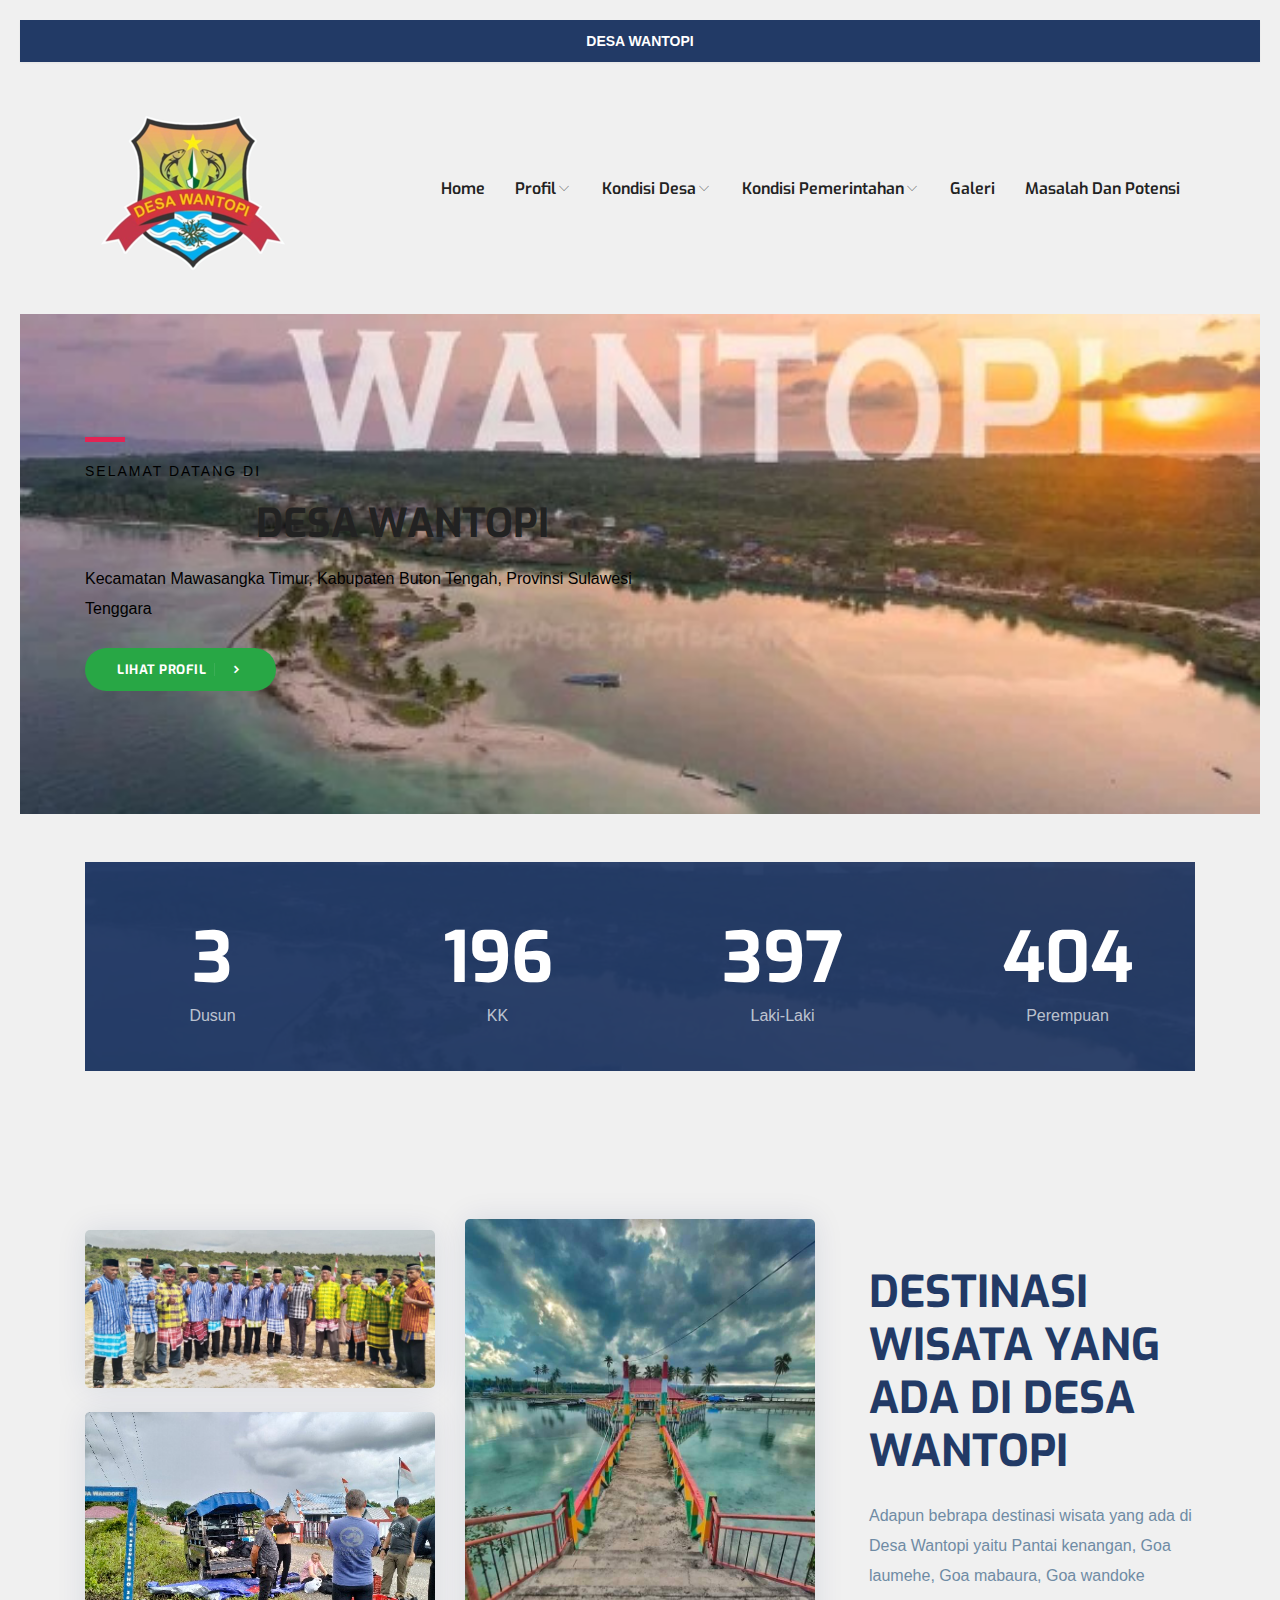
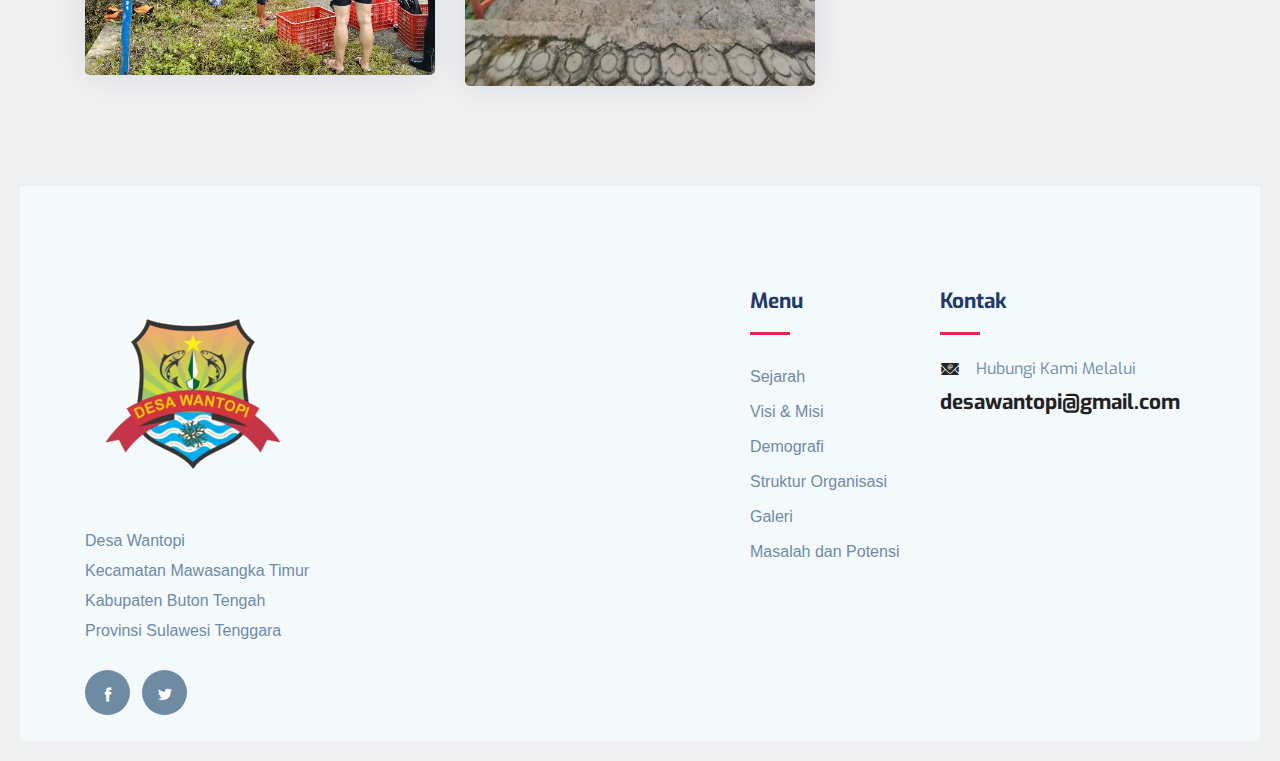
<file: index.html>
<!DOCTYPE html>
<html lang="zxx">
<head>
  <meta http-equiv="Content-Type" content="text/html; charset=UTF-8">
  <meta name="description" content="Website Desa wantopi">
  <meta name="viewport" content="width=device-width, initial-scale=1.0">
  
  <title>Desa wantopi</title>

  <!-- Favicon -->
  <!-- bootstrap.min css -->
  <link rel="stylesheet" href="plugins/bootstrap/css/bootstrap.min.css">
  <!-- Icon Font Css -->
  <link rel="stylesheet" href="plugins/icofont/icofont.min.css">
  <!-- Slick Slider  CSS -->
  <link rel="stylesheet" href="plugins/slick-carousel/slick/slick.css">
  <link rel="stylesheet" href="plugins/slick-carousel/slick/slick-theme.css">

  <!-- Main Stylesheet -->
  <link rel="stylesheet" href="css/style.css">

</head>

<body id="top">

<header>
	<div class="header-top-bar">
		<div class="container">
		<span class="font-weight-bold mx-auto d-block text-center">DESA WANTOPI</span>
		</div>
	</div>
	<nav class="navbar navbar-expand-lg navigation" id="navbar">
		<div class="container">
		 	 <a class="navbar-brand" href="index.html">
			  	<img src="images/galeri/logooo.png" alt="" class="img-fluid">
			  </a>

		  	<button class="navbar-toggler collapsed" type="button" data-toggle="collapse" data-target="#navbarmain" aria-controls="navbarmain" aria-expanded="false" aria-label="Toggle navigation">
			<span class="icofont-navigation-menu"></span>
		  </button>
	  
		  <div class="collapse navbar-collapse" id="navbarmain">
			<ul class="navbar-nav ml-auto">
				<li class="nav-item active">
					<a class="nav-link" href="index.html">Home</a>
				</li>

				<li class="nav-item dropdown">
					<a class="nav-link dropdown-toggle" href="#" id="dropdown01" data-toggle="dropdown" aria-haspopup="true" aria-expanded="false">Profil<i class="icofont-thin-down"></i></a>
					<ul class="dropdown-menu" aria-labelledby="dropdown01">
						<li><a class="dropdown-item" href="sejarah-desa.html">Sejarah Desa</a></li>
						<li><a class="dropdown-item" href="visi-misi.html">Visi Misi</a></li>
					</ul>
				</li>

				<li class="nav-item dropdown">
					<a class="nav-link dropdown-toggle" href="#" id="dropdown02" data-toggle="dropdown" aria-haspopup="true" aria-expanded="false">Kondisi Desa<i class="icofont-thin-down"></i></a>
					<ul class="dropdown-menu" aria-labelledby="dropdown02">
						<li><a class="dropdown-item" href="demografi.html">Demografi</a></li>
						<li><a class="dropdown-item" href="keadaan-sosial.html">Keadaan Sosial</a></li>
						<li><a class="dropdown-item" href="keadaan-ekonomi.html">Keadaan Ekonomi</a></li>
					</ul>
				</li>
				
				<li class="nav-item dropdown">
					<a class="nav-link dropdown-toggle" href="#" id="dropdown03" data-toggle="dropdown" aria-haspopup="true" aria-expanded="false">Kondisi Pemerintahan<i class="icofont-thin-down"></i></a>
					<ul class="dropdown-menu" aria-labelledby="dropdown03">
						<li><a class="dropdown-item" href="lembaga-pemerintahan.html">Lembaga Pemerintahan</a></li>
						<li><a class="dropdown-item" href="lembaga-kemasyarakatan.html">Lembaga Kemasyarakatan</a></li>
						<li><a class="dropdown-item" href="pembagian-wilayah.html">Pembagian Wilayah</a></li>
						<li><a class="dropdown-item" href="struktur-organisasi.html">Struktur Organisai</a></li>
					</ul>
				</li>  
				<li class="nav-item active">
					<a class="nav-link" href="galeri.html">Galeri</a>
				</li>
				<li class="nav-item active">
					<a class="nav-link" href="masalah-potensi.html">Masalah dan Potensi</a>
				</li>
			</ul>
		  </div>
		</div>
	</nav>
</header>
<!-- Slider Start -->
<section class="banner">
	<img src="images/galeri/wantopi.jpg" alt="Foto Desa Wantopi" class="banner-image">
	<div class="container">
		<div class="row">
			<div class="col-lg-6 col-md-12 col-xl-7">
				<div class="block">
					<div class="divider mb-3"></div>
					<span class="text-uppercase text-sm letter-spacing">Selamat Datang Di</span>
					<h1 class="mb-3 mt-3">DESA WANTOPI</h1>
					<p class="mb-4 pr-5">Kecamatan Mawasangka Timur, Kabupaten Buton Tengah, Provinsi Sulawesi Tenggara</p>
					<div class="btn-container">
						<a href="sejarah-desa.html" class="btn btn-main-2 btn-icon btn-round-full">Lihat Profil<i class="icofont-simple-right ml-2"></i></a>
					</div>
				</div>
			</div>
		</div>
	</div>
</section>

<section class="cta-section my-5">
	<div class="container">
		<div class="cta position-relative">
			<div class="row">
				<div class="col-lg-3 col-md-6 col-sm-6">
					<div class="counter-stat">
						
						<span class="h3">3</span>
						<p>Dusun</p>
					</div>
				</div>
				<div class="col-lg-3 col-md-6 col-sm-6">
					<div class="counter-stat">
						
						<span class="h3">196</span>
						<p>KK</p>
					</div>
				</div>
				<div class="col-lg-3 col-md-6 col-sm-6">
					<div class="counter-stat">
					
						<span class="h3">397</span>
						<p>Laki-Laki</p>
					</div>
				</div>
				<div class="col-lg-3 col-md-6 col-sm-6">
					<div class="counter-stat">
						
						<span class="h3">404</span>
						<p>Perempuan</p>
					</div>
				</div>
			</div>
		</div>
	</div>
</section>



<section class="section about">
	<div class="container">
		<div class="row align-items-center">
			<div class="col-lg-4 col-sm-6">
				<div class="about-img">
					<img src="images/galeri/org tua adat.jpg" alt="" class="img-fluid">
					<img src="images/galeri/goa wandoke.jpg" alt="" class="img-fluid mt-4">
				</div>
			</div>
			<div class="col-lg-4 col-sm-6">
				<div class="about-img mt-4 mt-lg-0">
					<img src="images/galeri/jembatan pantai.jpg" alt="" class="img-fluid">
				</div>
			</div>
			<div class="col-lg-4">
				<div class="about-content pl-4 mt-4 mt-lg-0">
					<h2 class="title-color">DESTINASI WISATA YANG ADA DI DESA WANTOPI</h2>
					<p class="mt-4 mb-5">Adapun bebrapa destinasi wisata yang ada di Desa Wantopi yaitu Pantai kenangan, Goa laumehe, Goa mabaura, Goa wandoke</p>

				</div>
			</div>
		</div>
	</div>
</section>





<!-- 
<section class="section testimonial-2 gray-bg">
	<div class="container">
		<div class="row justify-content-center">
			<div class="col-lg-7">
				<div class="section-title text-center">
					<h2>Apa kata orang?</h2>
					<div class="divider mx-auto my-4"></div>
					<p>Lorem ipsum dolor sit amet, consectetur adipisicing elit. Nisi ut perspiciatis unde libero, maxime autem dolor odit animi, eveniet neque aspernatur. Distinctio est voluptatibus ut nobis porro exercitationem totam aspernatur?</p>
				</div>
			</div>
		</div>
	</div>

	<div class="container">
		<div class="row align-items-center">
			<div class="col-lg-12 testimonial-wrap-2">
				<div class="testimonial-block style-2  gray-bg">
					<i class="icofont-quote-right"></i>

					<div class="testimonial-thumb">
						<img src="images/testimonial/1.jpg" alt="" class="img-fluid">
					</div>

					<div class="client-info ">
						<h4>Wow Luarbiasa!</h4>
						<span>Junaris Alfianto</span>
						<p>
							Lorem, ipsum dolor sit amet consectetur adipisicing elit. Eligendi facere delectus voluptate cum tenetur cupiditate unde deleniti necessitatibus eaque esse,
						</p>
					</div>
				</div>

				<div class="testimonial-block style-2  gray-bg">
					<i class="icofont-quote-right"></i>

					<div class="testimonial-thumb">
						<img src="images/testimonial/1.jpg" alt="" class="img-fluid">
					</div>

					<div class="client-info ">
						<h4>Wow Luarbiasa!</h4>
						<span>Junaris Alfianto</span>
						<p>
							Lorem, ipsum dolor sit amet consectetur adipisicing elit. Eligendi facere delectus voluptate cum tenetur cupiditate unde deleniti necessitatibus eaque esse,
						</p>
					</div>
				</div>

				<div class="testimonial-block style-2  gray-bg">
					<i class="icofont-quote-right"></i>

					<div class="testimonial-thumb">
						<img src="images/testimonial/1.jpg" alt="" class="img-fluid">
					</div>

					<div class="client-info ">
						<h4>Wow Luarbiasa!</h4>
						<span>Junaris Alfianto</span>
						<p>
							Lorem, ipsum dolor sit amet consectetur adipisicing elit. Eligendi facere delectus voluptate cum tenetur cupiditate unde deleniti necessitatibus eaque esse,
						</p>
					</div>
				</div>

				<div class="testimonial-block style-2  gray-bg">
					<i class="icofont-quote-right"></i>

					<div class="testimonial-thumb">
						<img src="images/testimonial/1.jpg" alt="" class="img-fluid">
					</div>

					<div class="client-info ">
						<h4>Wow Luarbiasa!</h4>
						<span>Junaris Alfianto</span>
						<p>
							Lorem, ipsum dolor sit amet consectetur adipisicing elit. Eligendi facere delectus voluptate cum tenetur cupiditate unde deleniti necessitatibus eaque esse,
						</p>
					</div>
				</div>

				<div class="testimonial-block style-2  gray-bg">
					<i class="icofont-quote-right"></i>

					<div class="testimonial-thumb">
						<img src="images/testimonial/1.jpg" alt="" class="img-fluid">
					</div>

					<div class="client-info ">
						<h4>Wow Luarbiasa!</h4>
						<span>Junaris Alfianto</span>
						<p>
							Lorem, ipsum dolor sit amet consectetur adipisicing elit. Eligendi facere delectus voluptate cum tenetur cupiditate unde deleniti necessitatibus eaque esse,
						</p>
					</div>
				</div>

				<div class="testimonial-block style-2  gray-bg">
					<i class="icofont-quote-right"></i>

					<div class="testimonial-thumb">
						<img src="images/testimonial/1.jpg" alt="" class="img-fluid">
					</div>

					<div class="client-info ">
						<h4>Wow Luarbiasa!</h4>
						<span>Junaris Alfianto</span>
						<p>
							Lorem, ipsum dolor sit amet consectetur adipisicing elit. Eligendi facere delectus voluptate cum tenetur cupiditate unde deleniti necessitatibus eaque esse,
						</p>
					</div>
				</div>

				<div class="testimonial-block style-2  gray-bg">
					<i class="icofont-quote-right"></i>

					<div class="testimonial-thumb">
						<img src="images/testimonial/1.jpg" alt="" class="img-fluid">
					</div>

					<div class="client-info ">
						<h4>Wow Luarbiasa!</h4>
						<span>Junaris Alfianto</span>
						<p>
							Lorem, ipsum dolor sit amet consectetur adipisicing elit. Eligendi facere delectus voluptate cum tenetur cupiditate unde deleniti necessitatibus eaque esse,
						</p>
					</div>
				</div>
			</div>
		</div>
	</div>
</section> -->


<!-- footer Start -->
<footer class="footer section gray-bg">
            <div class="container">
                <div class="row">
                    <div class="col-lg-4 mr-auto col-sm-6">
                        <div class="widget mb-5 mb-lg-0">
                            <div class="logo mb-4">
                                <img src="images/galeri/logooo.png" alt="" class="img-fluid">
                            </div>
                            <p>Desa Wantopi <br> Kecamatan Mawasangka Timur <br> Kabupaten Buton Tengah <br> Provinsi Sulawesi Tenggara</p>

                            <ul class="list-inline footer-socials mt-4">
                                <li class="list-inline-item"><a href="https://www.facebook.com/"><i class="icofont-facebook"></i></a></li>
                                <li class="list-inline-item"><a href="https://twitter.com/"><i class="icofont-twitter"></i></a></li>
                            </ul>
                        </div>
                    </div>

                    <div class="col-lg-2 col-md-6 col-sm-6">
                        <div class="widget mb-5 mb-lg-0">
                            <h4 class="text-capitalize mb-3">Menu</h4>
                            <div class="divider mb-4"></div>

                            <ul class="list-unstyled footer-menu lh-35">
                                <li><a href="sejarah-desa.html">Sejarah </a></li>
                                <li><a href="visi-misi.html">Visi & Misi</a></li>
                                <li><a href="demografi.html">Demografi</a></li>
                                <li><a href="struktur-organisasi.html">Struktur Organisasi</a></li>
								<li><a href="galeri.html">Galeri</li>
								<li><a href="masalah-potensi.html">Masalah dan Potensi</li>
                                
                            </ul>
                        </div>
                    </div>

                    <div class="col-lg-3 col-md-6 col-sm-6">
                        <div class="widget widget-contact mb-5 mb-lg-0">
                            <h4 class="text-capitalize mb-3">Kontak</h4>
                            <div class="divider mb-4"></div>

                            <div class="footer-contact-block mb-4">
                                <div class="icon d-flex align-items-center">
                                    <i class="icofont-email mr-3"></i>
                                    <span class="h6 mb-0">Hubungi Kami  Melalui</span>
                                </div>
                                <h4 class="mt-2"><a href="tel:+23-345-67890">desawantopi@gmail.com</a></h4>
                            </div>
                            <!-- NO HP -->
                            <!-- <div class="footer-contact-block">
                                <div class="icon d-flex align-items-center">
                                    <i class="icofont-support mr-3"></i>
                                    <span class="h6 mb-0">HP</span>
                                </div>
                                <h4 class="mt-2"><a href="tel:+23-345-67890">+62 82231314343</a></h4>
                            </div> -->
                        </div>
                    </div>
                </div>
                

            </div>
        </footer>

   

    <!-- 
    Essential Scripts
    =====================================-->

    
    <!-- Main jQuery -->
    <script src="plugins/jquery/jquery.js"></script>
    <!-- Bootstrap 4.3.2 -->
    <script src="plugins/bootstrap/js/popper.js"></script>
    <script src="plugins/bootstrap/js/bootstrap.min.js"></script>
    <script src="plugins/counterup/jquery.easing.js"></script>
    <!-- Slick Slider -->
    <script src="plugins/slick-carousel/slick/slick.min.js"></script>
    <!-- Counterup -->
    <script src="plugins/counterup/jquery.waypoints.min.js"></script>
    
    <script src="plugins/shuffle/shuffle.min.js"></script>
    <script src="plugins/counterup/jquery.counterup.min.js"></script>
   
    
    <script src="js/script.js"></script>
    <script src="js/contact.js"></script>

  </body>
  </html>
</file>
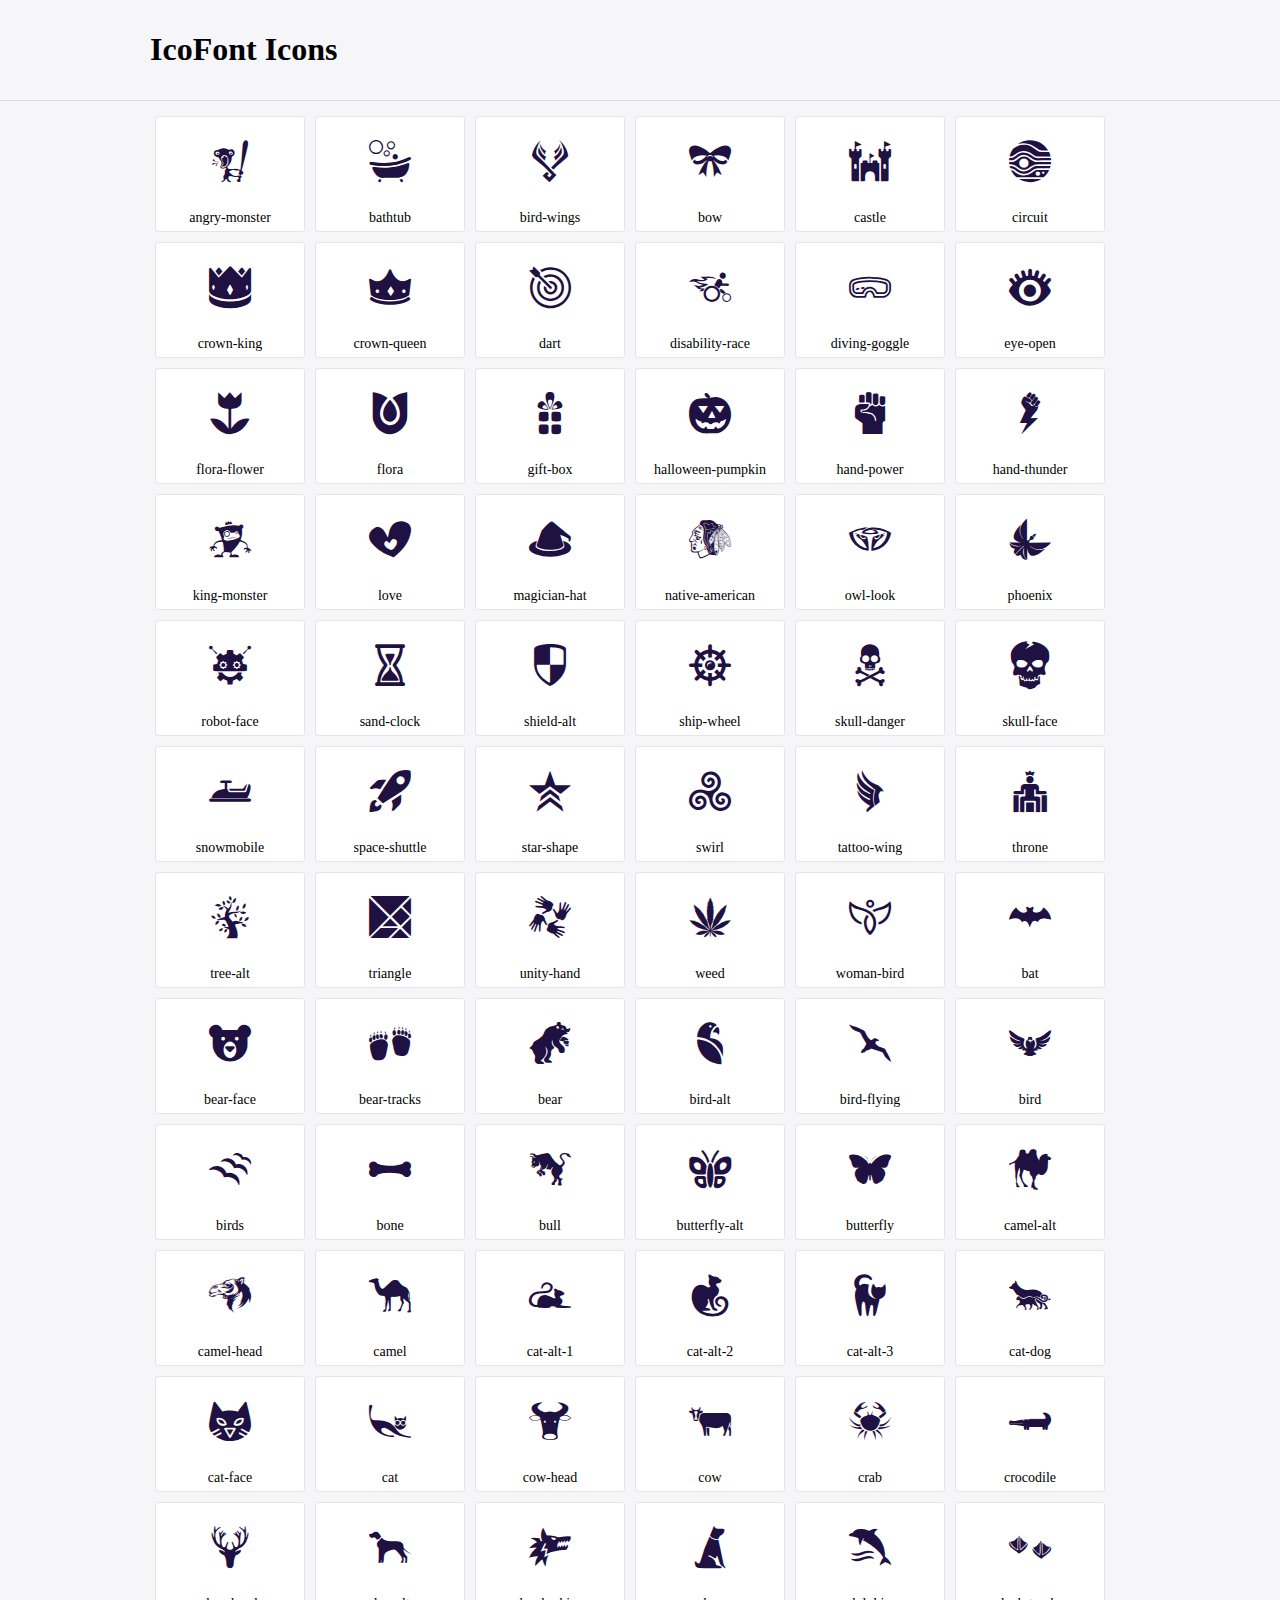
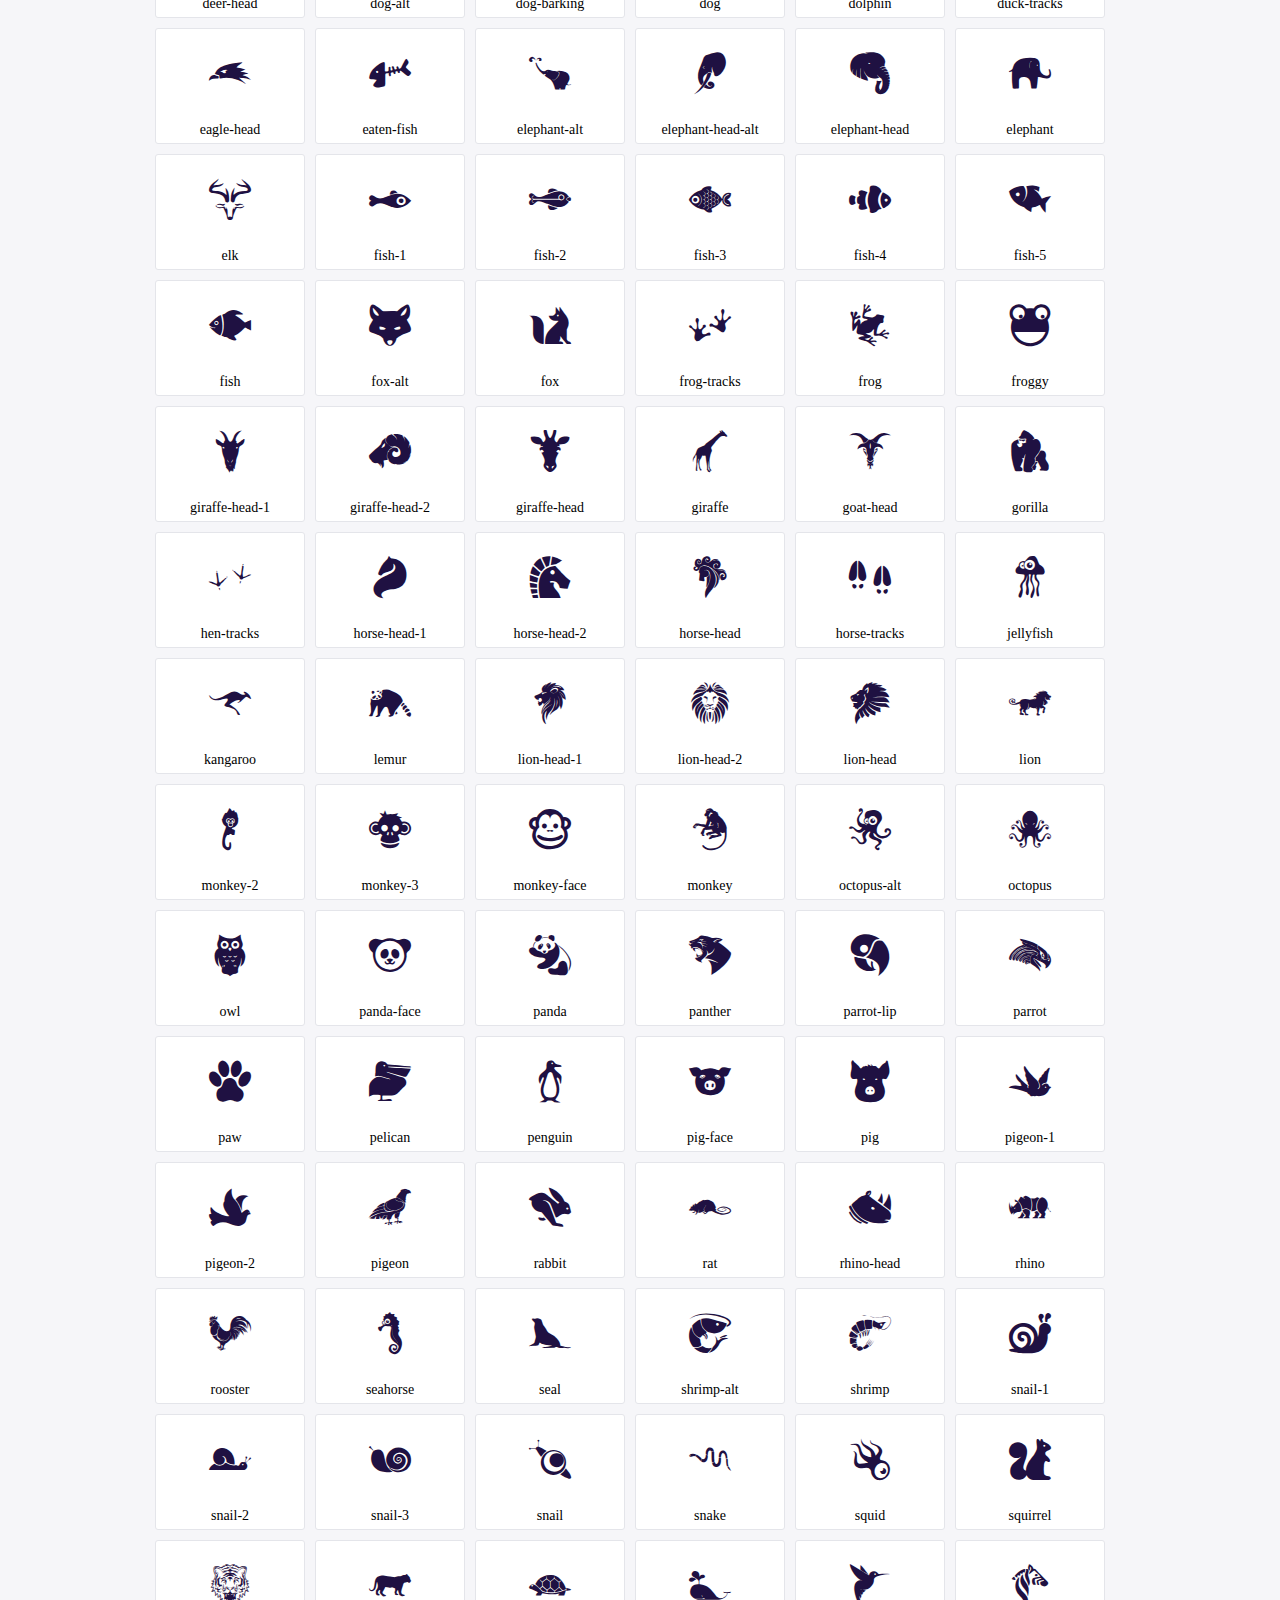
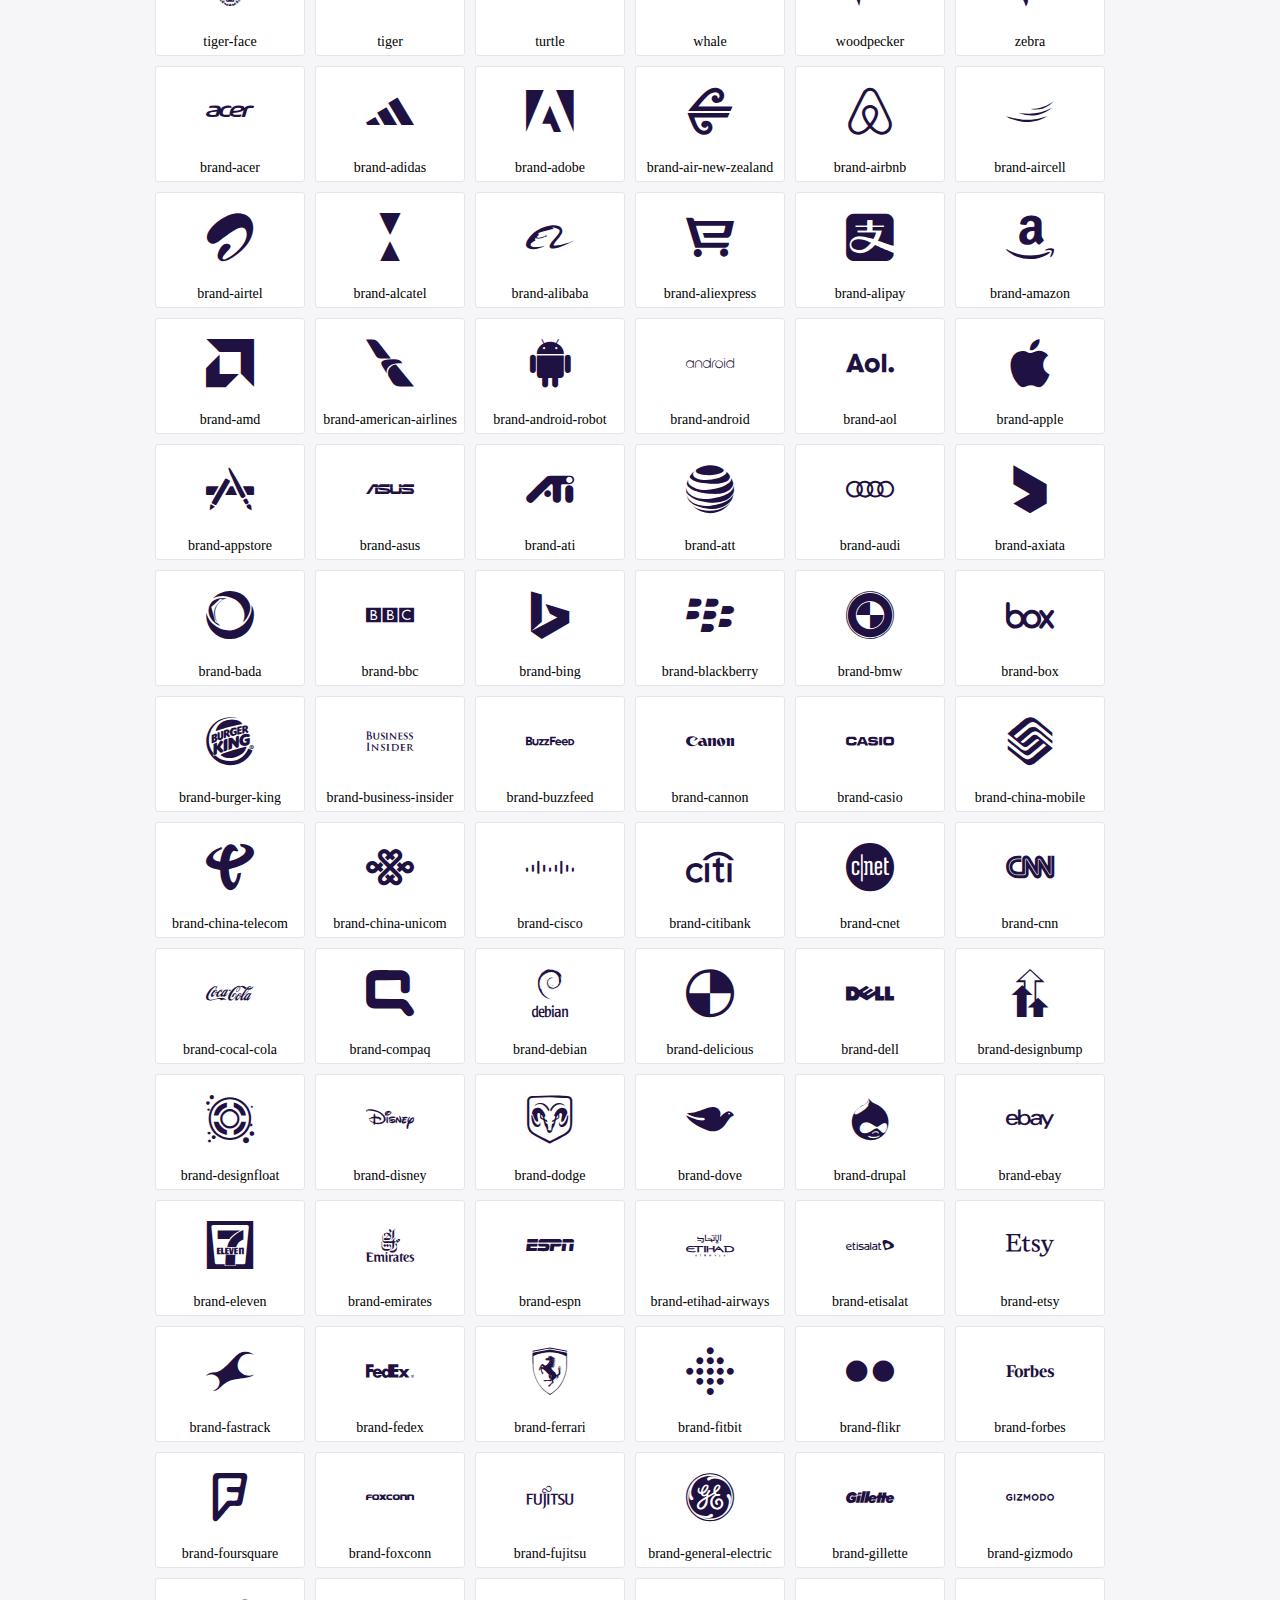
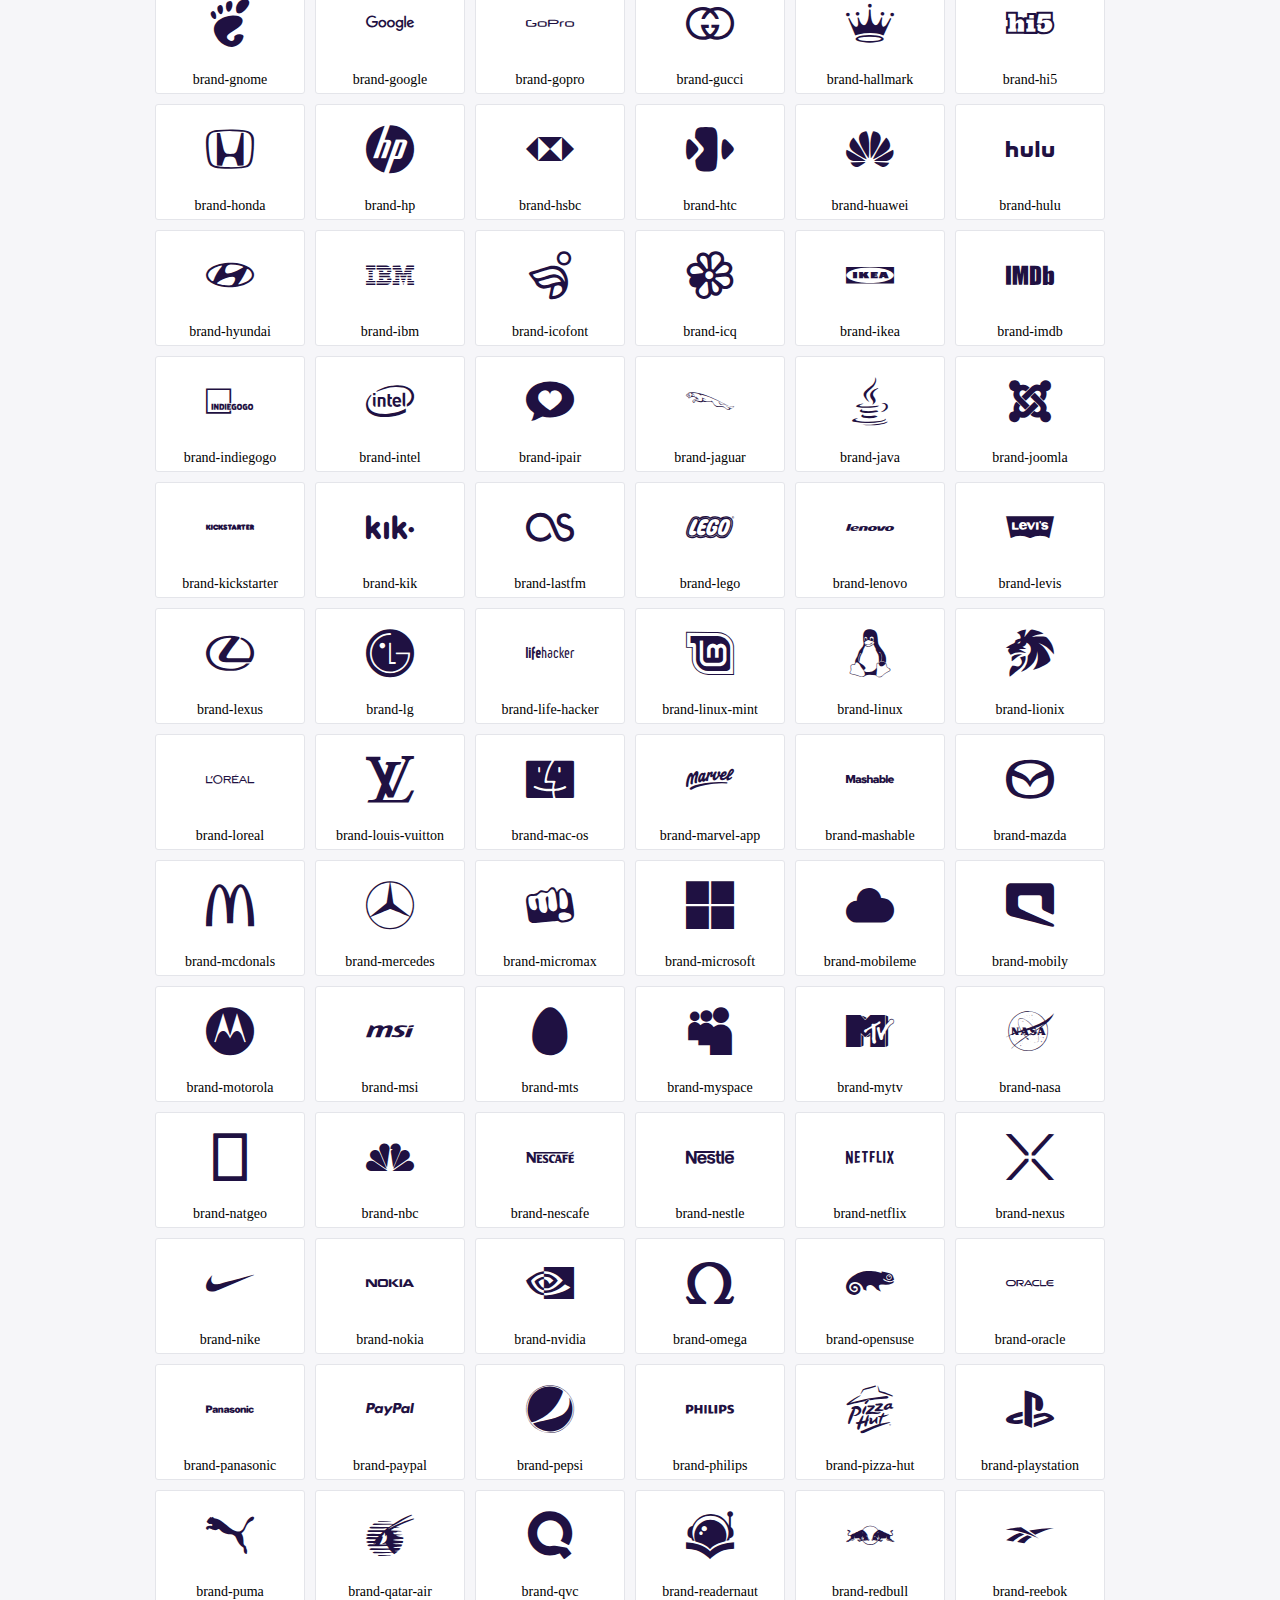
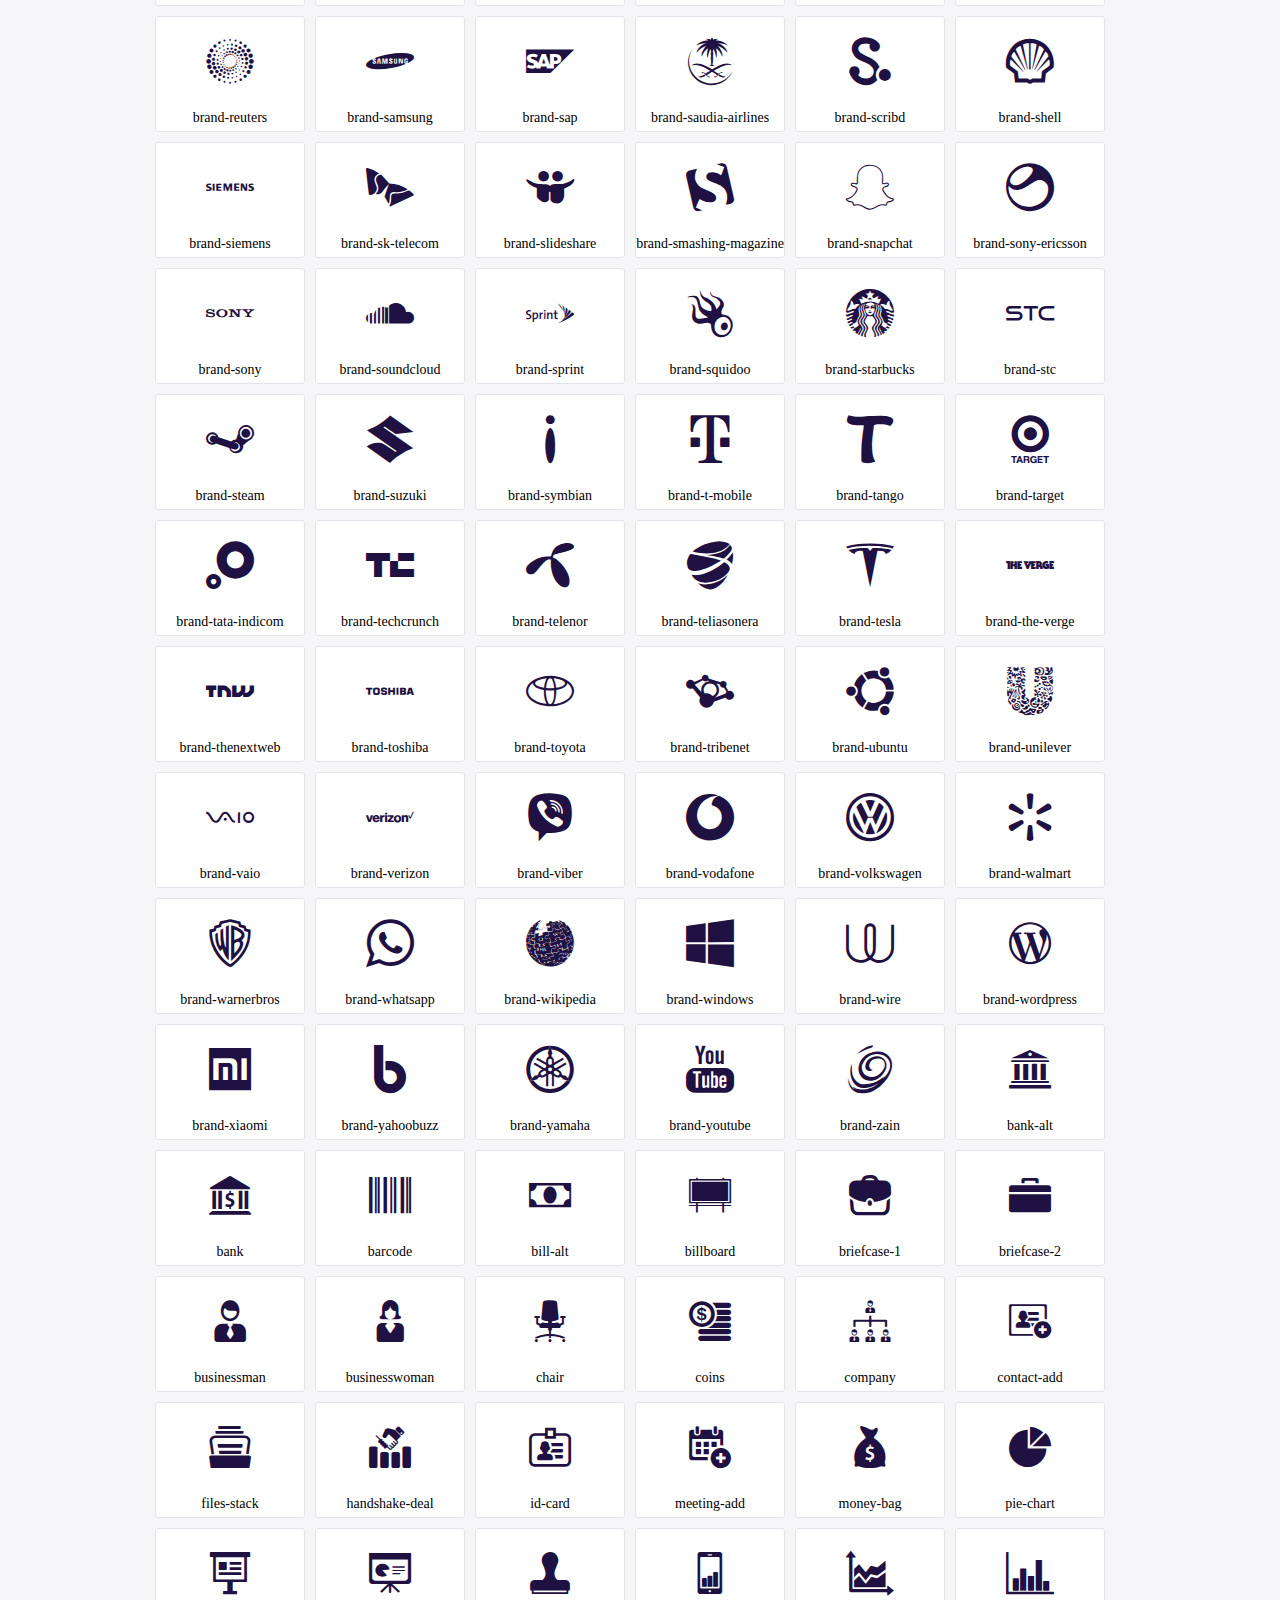
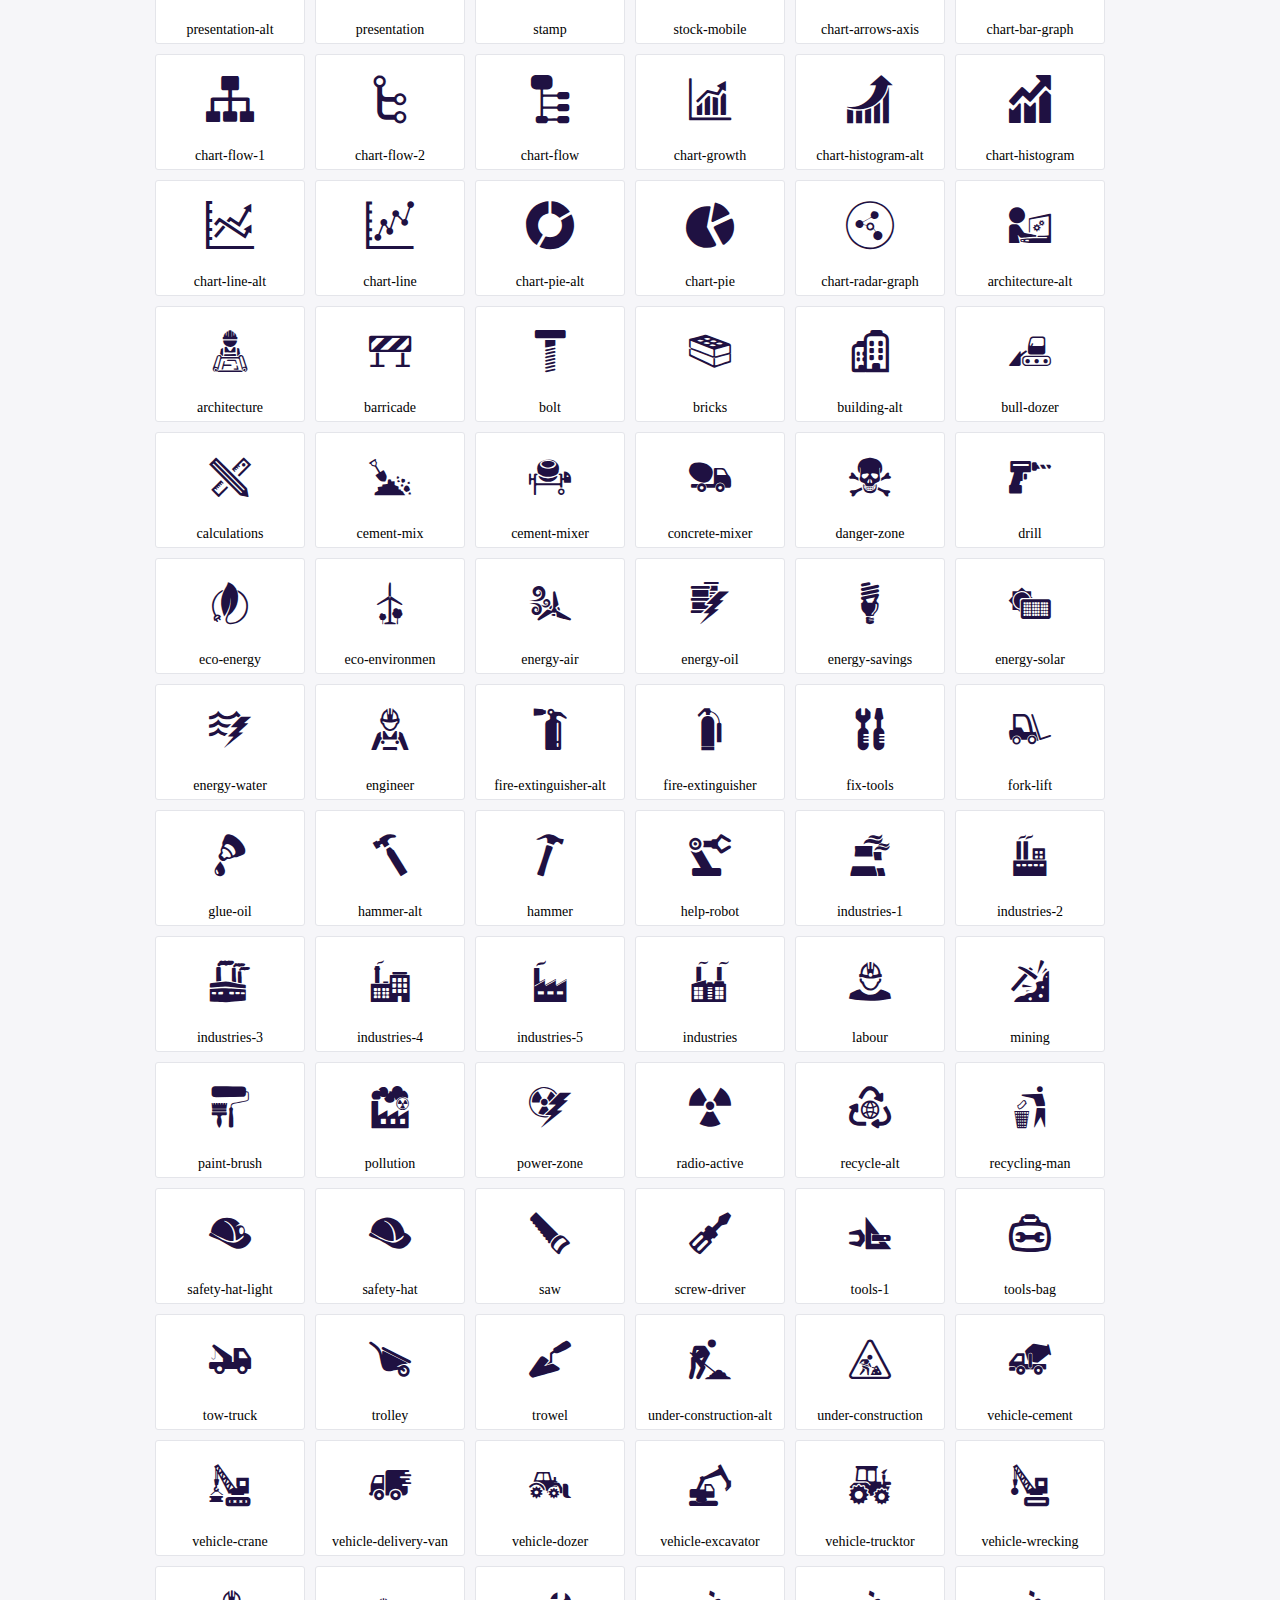
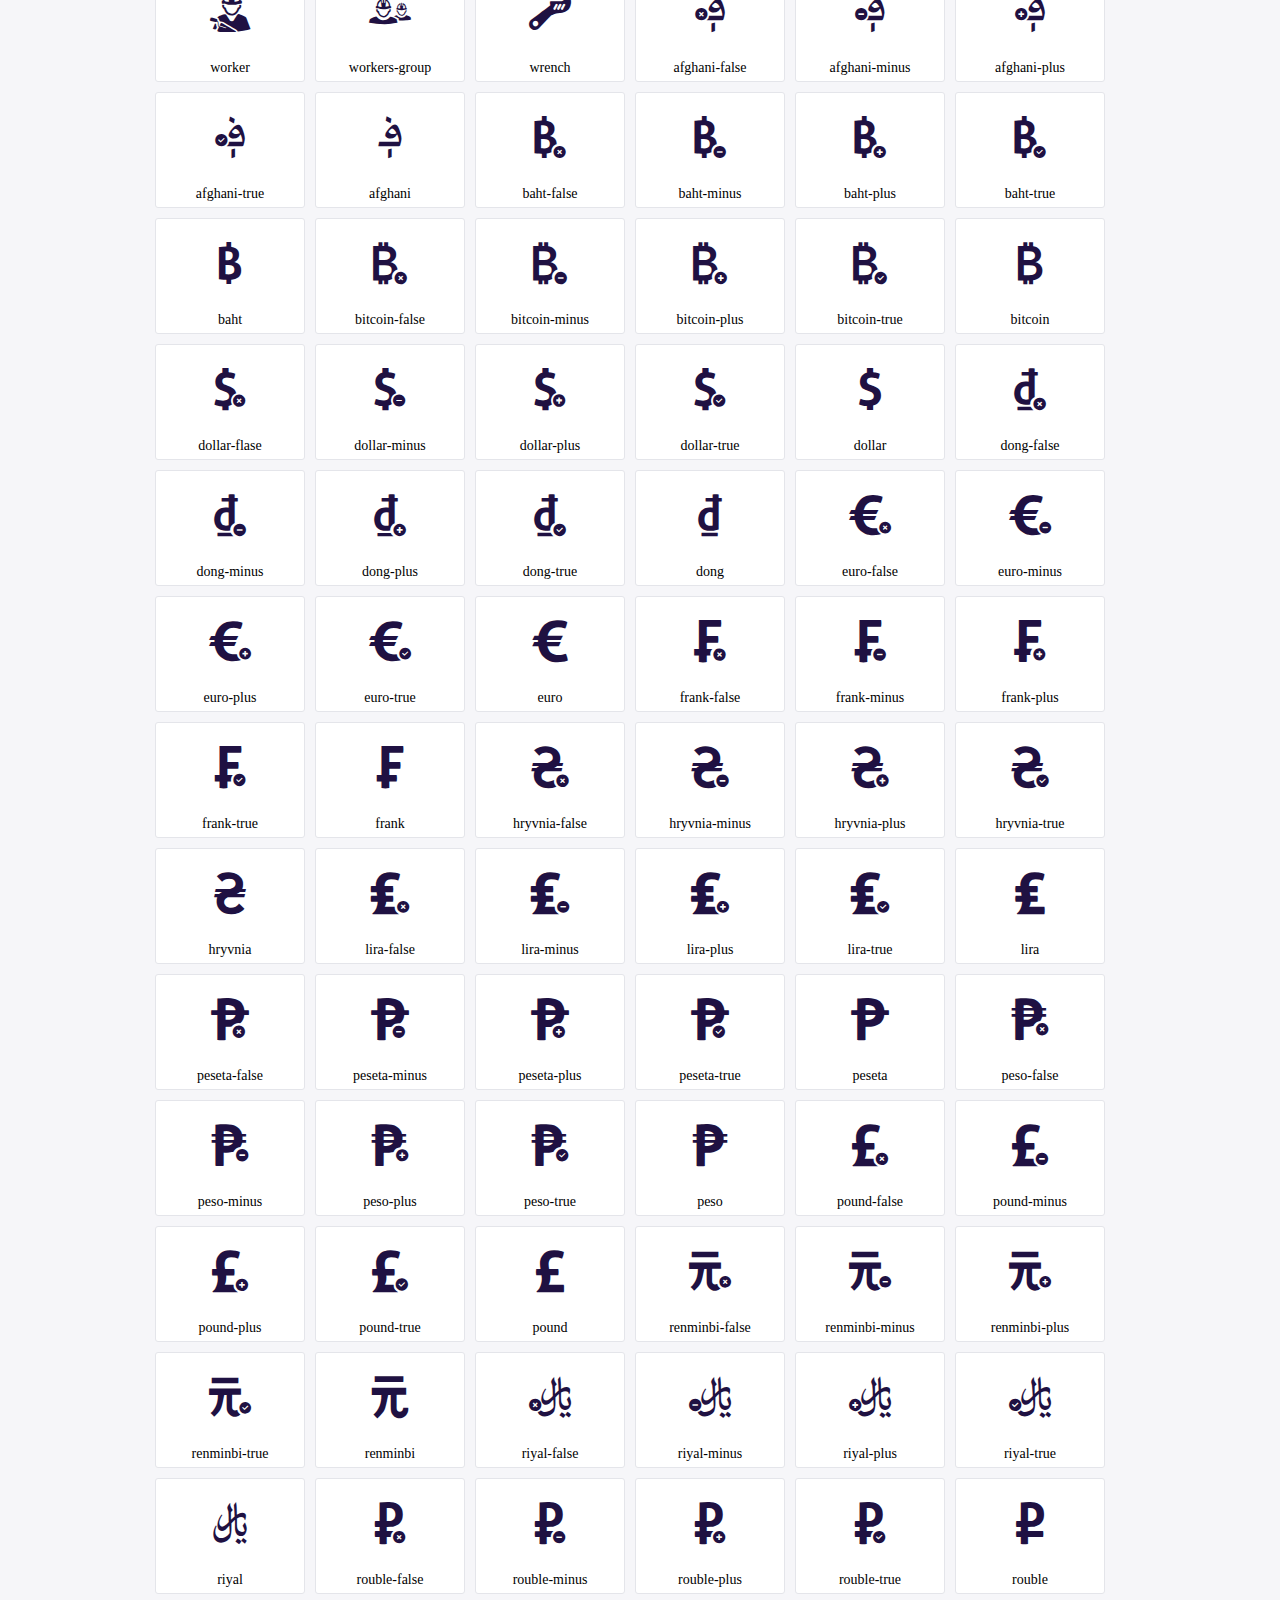
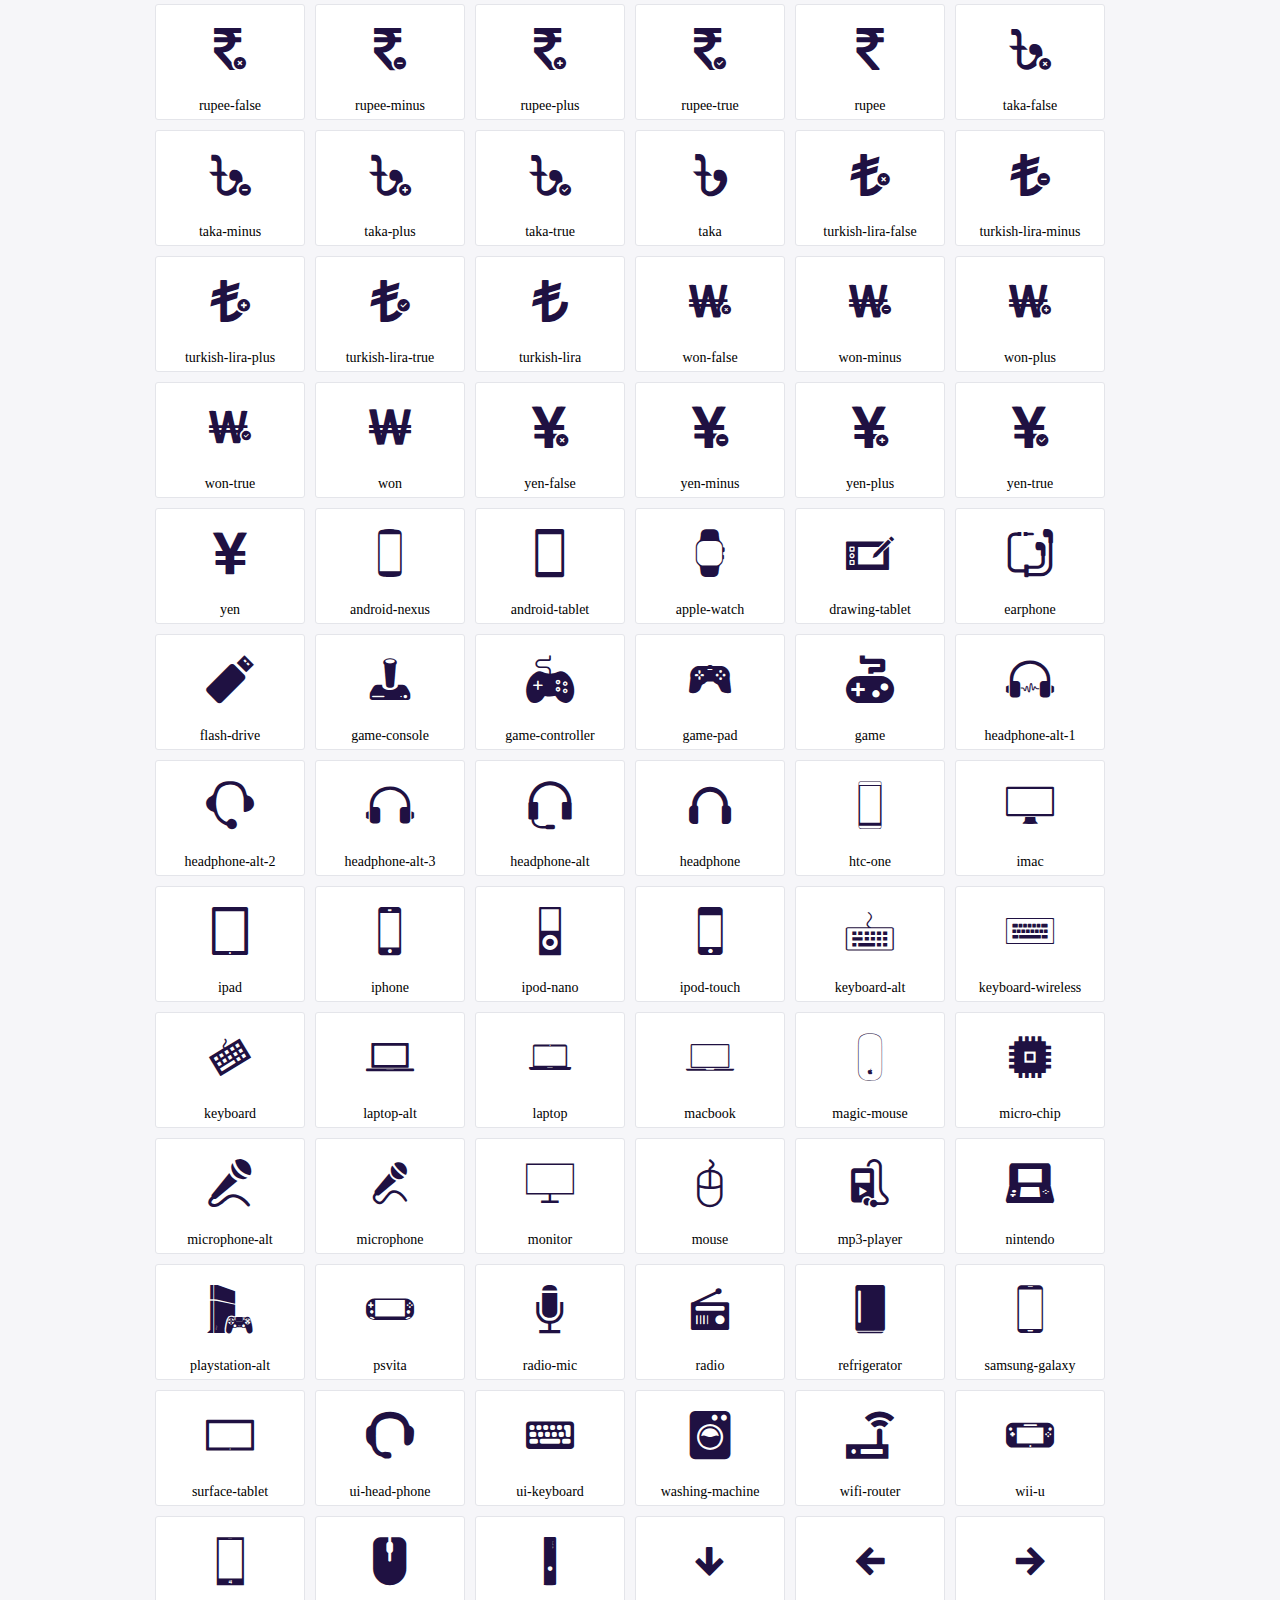
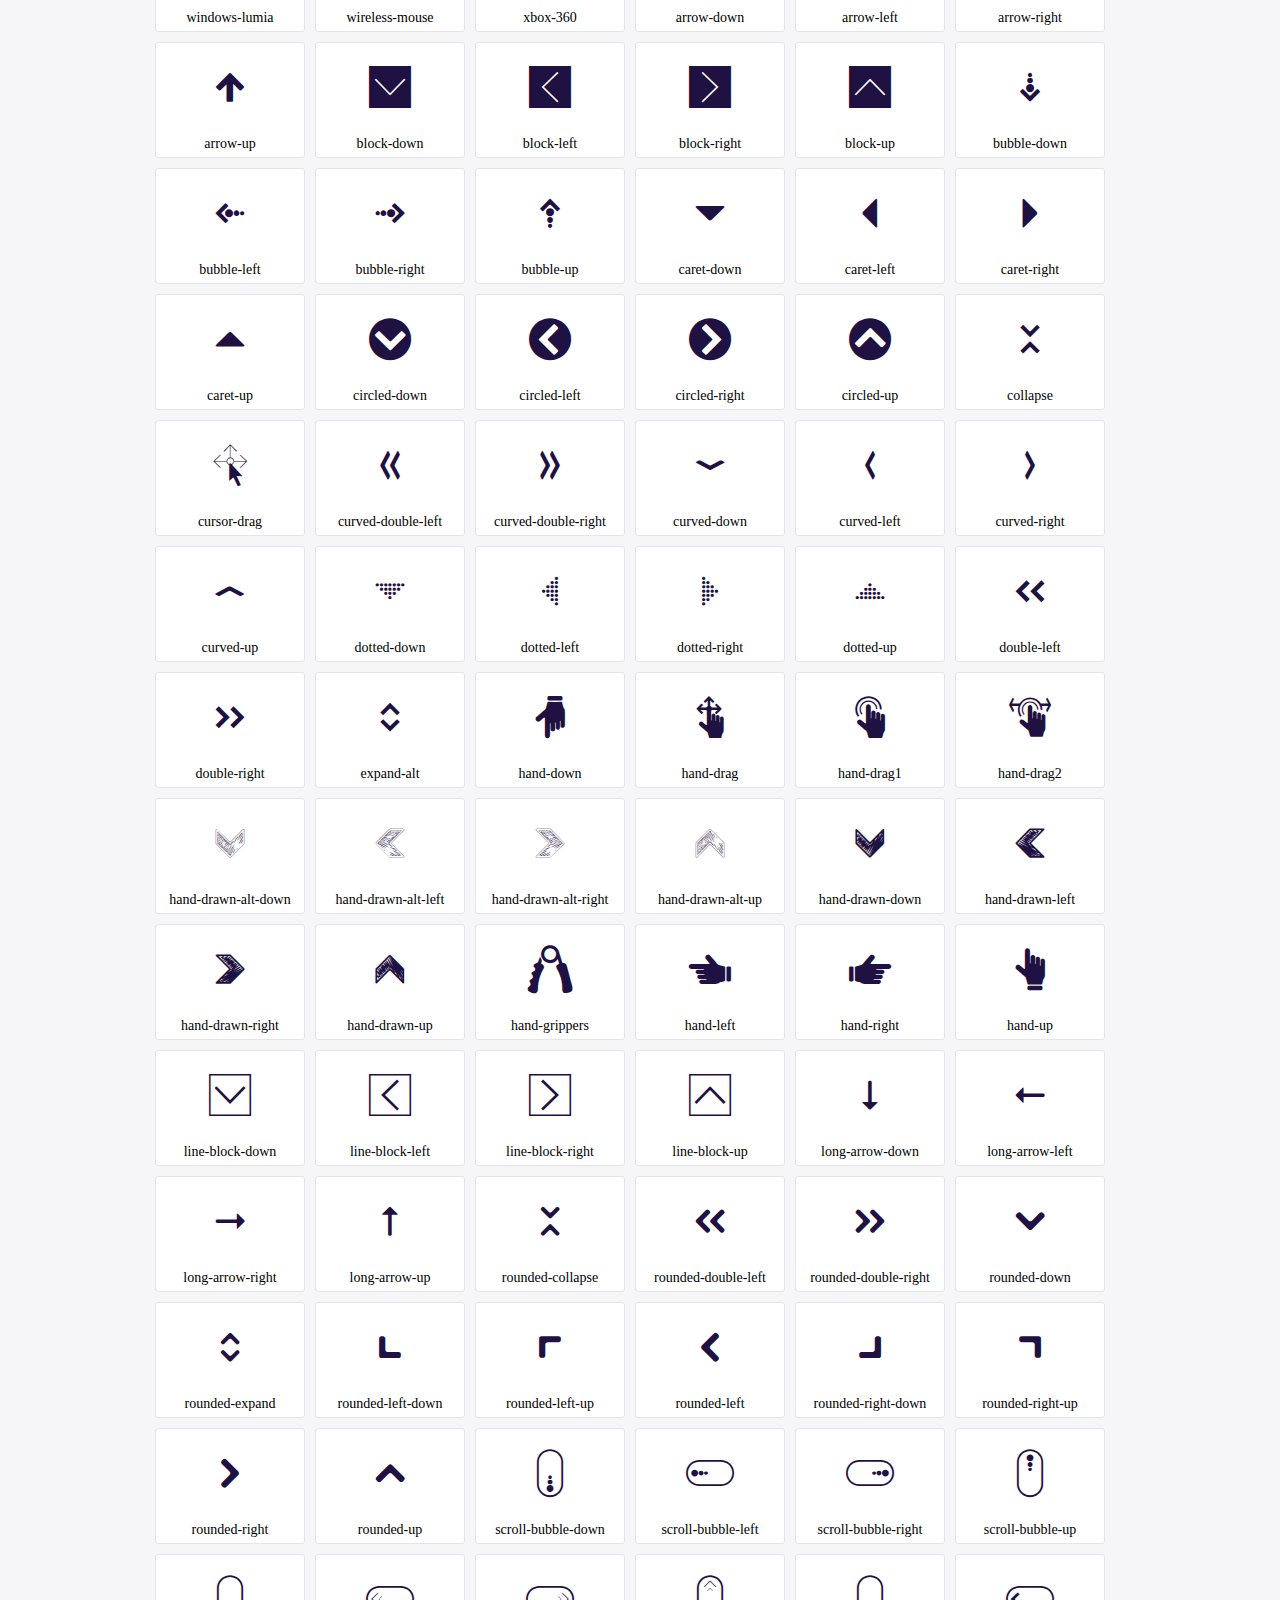
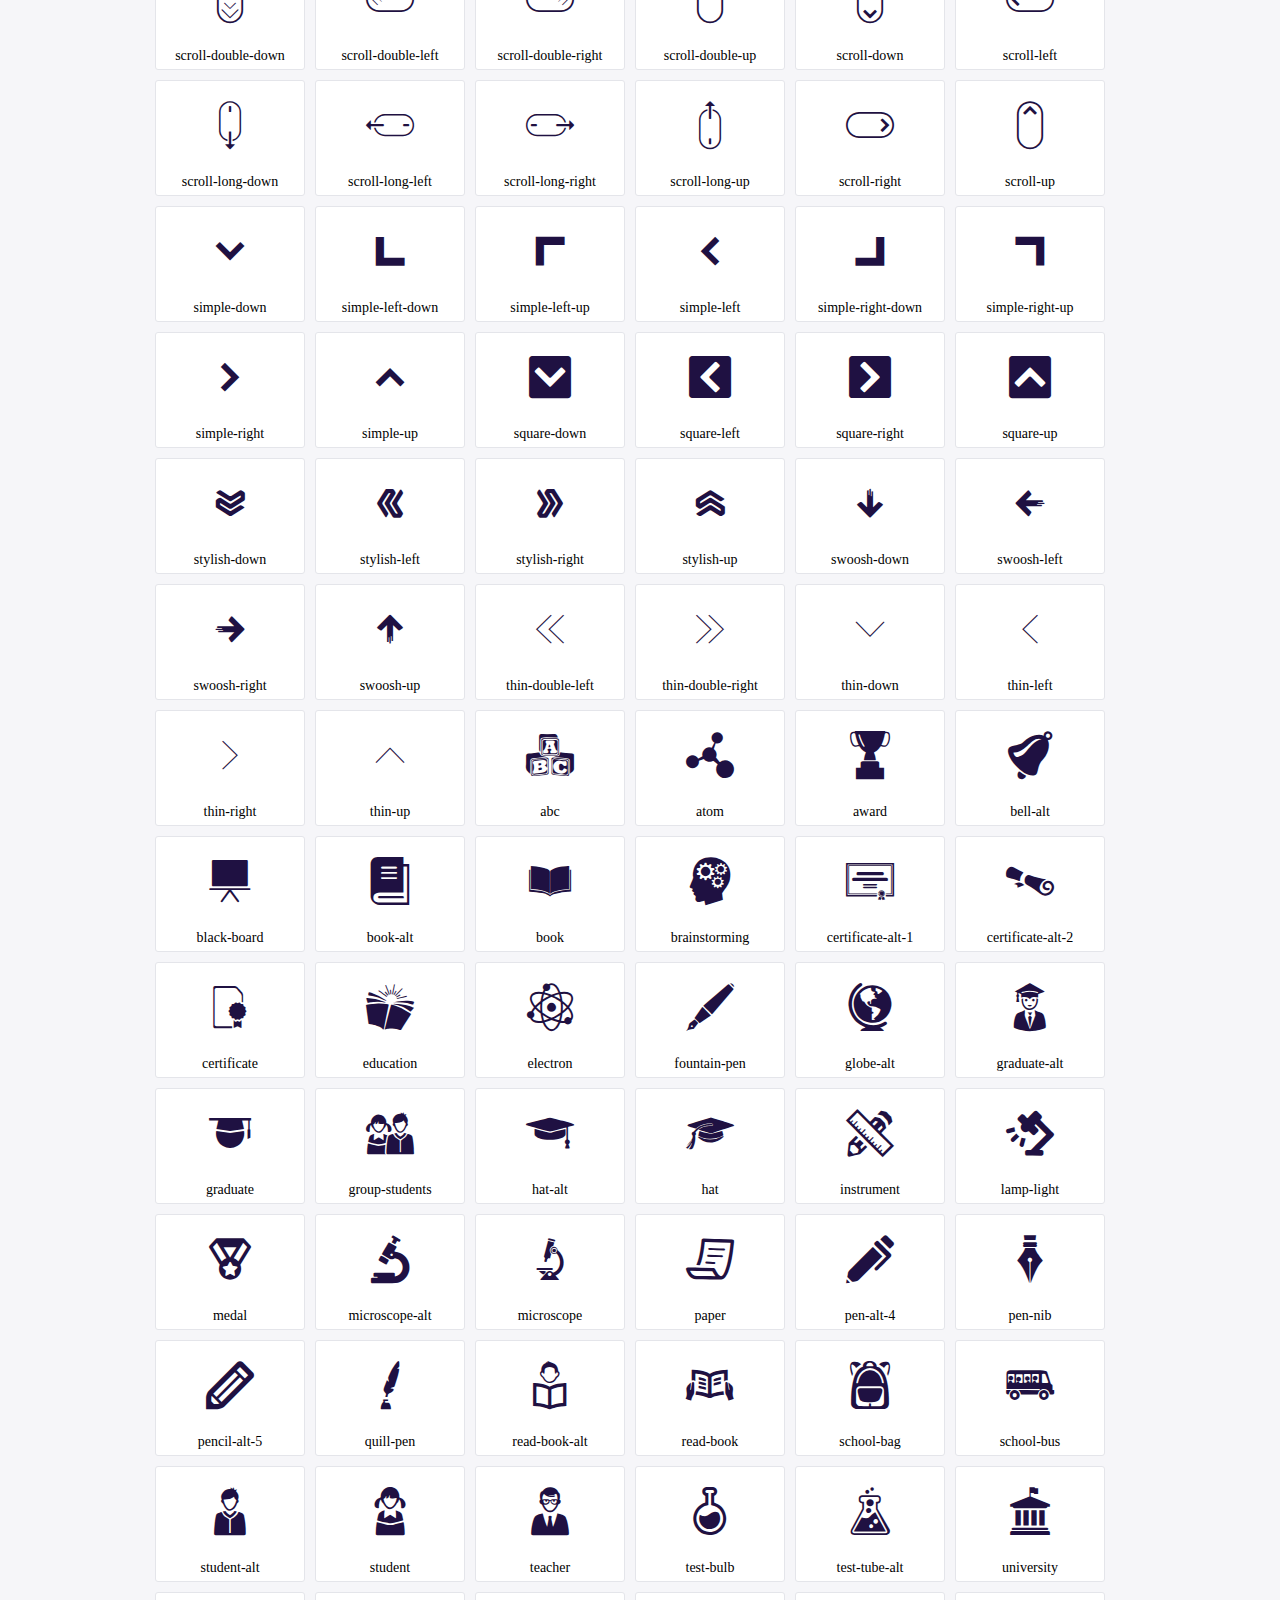
<file: plugins/icofont/demo.html>
<!DOCTYPE html>
	<html>
	<head>
		<meta charset="utf-8">
		<title>Examples | IcoFont</title>
		<link rel="stylesheet" type="text/css" href="./icofont.min.css">
		<style type="text/css">
			body {
				margin: 0;
				padding: 0;
				background: #F6F6F9;
			}
			.header {
				border-bottom: 1px solid #DCDCE1;
				padding: 10px 0;
				margin-bottom: 10px;
			}
			.container {
				width: 980px;
				margin: 0 auto;
			}
			.ico-title {
				font-size: 2em;
			}
			.iconlist {
				margin: 0;
				padding: 0;
				list-style: none;
				text-align: center;
				width: 100%;
				display: flex;
				flex-wrap: wrap;
				flex-direction: row;
			}
			.iconlist li {
				position: relative;
				margin: 5px;
				width: 150px;
				cursor: pointer;
			}
			.iconlist li .icon-holder {
				position: relative;
				text-align: center;
				border-radius: 3px;
				overflow: hidden;
				padding-bottom: 5px;
				background: #ffffff;
				border: 1px solid #E4E5EA;
				transition: all 0.2s linear 0s;
			}
			.iconlist li .icon-holder:hover {
				background: #00C3DA;
				color: #ffffff;
			}
			.iconlist li .icon-holder:hover .icon i {
				color: #ffffff;
			}
			.iconlist li .icon-holder .icon {
				padding: 20px;
				text-align: center;
			}
			.iconlist li .icon-holder .icon i {
				font-size: 3em;
				color: #1F1142;
			}
			.iconlist li .icon-holder span {
				font-size: 14px;
				display: block;
				margin-top: 5px;
				border-radius: 3px;
			}
		</style>
	</head>
	<body>
	<div class="header">
		<div class="container">
			<h1 class="ico-title"> IcoFont Icons </h1>
		</div>
	</div>
	<div class="container">
		<ul class="iconlist">
		
		<li>
			<div class="icon-holder">
				<div class="icon"> 
					<i class="icofont-angry-monster"></i>
				</div> 
				<span> angry-monster </span>
			</div>
		</li>
		
		<li>
			<div class="icon-holder">
				<div class="icon"> 
					<i class="icofont-bathtub"></i>
				</div> 
				<span> bathtub </span>
			</div>
		</li>
		
		<li>
			<div class="icon-holder">
				<div class="icon"> 
					<i class="icofont-bird-wings"></i>
				</div> 
				<span> bird-wings </span>
			</div>
		</li>
		
		<li>
			<div class="icon-holder">
				<div class="icon"> 
					<i class="icofont-bow"></i>
				</div> 
				<span> bow </span>
			</div>
		</li>
		
		<li>
			<div class="icon-holder">
				<div class="icon"> 
					<i class="icofont-castle"></i>
				</div> 
				<span> castle </span>
			</div>
		</li>
		
		<li>
			<div class="icon-holder">
				<div class="icon"> 
					<i class="icofont-circuit"></i>
				</div> 
				<span> circuit </span>
			</div>
		</li>
		
		<li>
			<div class="icon-holder">
				<div class="icon"> 
					<i class="icofont-crown-king"></i>
				</div> 
				<span> crown-king </span>
			</div>
		</li>
		
		<li>
			<div class="icon-holder">
				<div class="icon"> 
					<i class="icofont-crown-queen"></i>
				</div> 
				<span> crown-queen </span>
			</div>
		</li>
		
		<li>
			<div class="icon-holder">
				<div class="icon"> 
					<i class="icofont-dart"></i>
				</div> 
				<span> dart </span>
			</div>
		</li>
		
		<li>
			<div class="icon-holder">
				<div class="icon"> 
					<i class="icofont-disability-race"></i>
				</div> 
				<span> disability-race </span>
			</div>
		</li>
		
		<li>
			<div class="icon-holder">
				<div class="icon"> 
					<i class="icofont-diving-goggle"></i>
				</div> 
				<span> diving-goggle </span>
			</div>
		</li>
		
		<li>
			<div class="icon-holder">
				<div class="icon"> 
					<i class="icofont-eye-open"></i>
				</div> 
				<span> eye-open </span>
			</div>
		</li>
		
		<li>
			<div class="icon-holder">
				<div class="icon"> 
					<i class="icofont-flora-flower"></i>
				</div> 
				<span> flora-flower </span>
			</div>
		</li>
		
		<li>
			<div class="icon-holder">
				<div class="icon"> 
					<i class="icofont-flora"></i>
				</div> 
				<span> flora </span>
			</div>
		</li>
		
		<li>
			<div class="icon-holder">
				<div class="icon"> 
					<i class="icofont-gift-box"></i>
				</div> 
				<span> gift-box </span>
			</div>
		</li>
		
		<li>
			<div class="icon-holder">
				<div class="icon"> 
					<i class="icofont-halloween-pumpkin"></i>
				</div> 
				<span> halloween-pumpkin </span>
			</div>
		</li>
		
		<li>
			<div class="icon-holder">
				<div class="icon"> 
					<i class="icofont-hand-power"></i>
				</div> 
				<span> hand-power </span>
			</div>
		</li>
		
		<li>
			<div class="icon-holder">
				<div class="icon"> 
					<i class="icofont-hand-thunder"></i>
				</div> 
				<span> hand-thunder </span>
			</div>
		</li>
		
		<li>
			<div class="icon-holder">
				<div class="icon"> 
					<i class="icofont-king-monster"></i>
				</div> 
				<span> king-monster </span>
			</div>
		</li>
		
		<li>
			<div class="icon-holder">
				<div class="icon"> 
					<i class="icofont-love"></i>
				</div> 
				<span> love </span>
			</div>
		</li>
		
		<li>
			<div class="icon-holder">
				<div class="icon"> 
					<i class="icofont-magician-hat"></i>
				</div> 
				<span> magician-hat </span>
			</div>
		</li>
		
		<li>
			<div class="icon-holder">
				<div class="icon"> 
					<i class="icofont-native-american"></i>
				</div> 
				<span> native-american </span>
			</div>
		</li>
		
		<li>
			<div class="icon-holder">
				<div class="icon"> 
					<i class="icofont-owl-look"></i>
				</div> 
				<span> owl-look </span>
			</div>
		</li>
		
		<li>
			<div class="icon-holder">
				<div class="icon"> 
					<i class="icofont-phoenix"></i>
				</div> 
				<span> phoenix </span>
			</div>
		</li>
		
		<li>
			<div class="icon-holder">
				<div class="icon"> 
					<i class="icofont-robot-face"></i>
				</div> 
				<span> robot-face </span>
			</div>
		</li>
		
		<li>
			<div class="icon-holder">
				<div class="icon"> 
					<i class="icofont-sand-clock"></i>
				</div> 
				<span> sand-clock </span>
			</div>
		</li>
		
		<li>
			<div class="icon-holder">
				<div class="icon"> 
					<i class="icofont-shield-alt"></i>
				</div> 
				<span> shield-alt </span>
			</div>
		</li>
		
		<li>
			<div class="icon-holder">
				<div class="icon"> 
					<i class="icofont-ship-wheel"></i>
				</div> 
				<span> ship-wheel </span>
			</div>
		</li>
		
		<li>
			<div class="icon-holder">
				<div class="icon"> 
					<i class="icofont-skull-danger"></i>
				</div> 
				<span> skull-danger </span>
			</div>
		</li>
		
		<li>
			<div class="icon-holder">
				<div class="icon"> 
					<i class="icofont-skull-face"></i>
				</div> 
				<span> skull-face </span>
			</div>
		</li>
		
		<li>
			<div class="icon-holder">
				<div class="icon"> 
					<i class="icofont-snowmobile"></i>
				</div> 
				<span> snowmobile </span>
			</div>
		</li>
		
		<li>
			<div class="icon-holder">
				<div class="icon"> 
					<i class="icofont-space-shuttle"></i>
				</div> 
				<span> space-shuttle </span>
			</div>
		</li>
		
		<li>
			<div class="icon-holder">
				<div class="icon"> 
					<i class="icofont-star-shape"></i>
				</div> 
				<span> star-shape </span>
			</div>
		</li>
		
		<li>
			<div class="icon-holder">
				<div class="icon"> 
					<i class="icofont-swirl"></i>
				</div> 
				<span> swirl </span>
			</div>
		</li>
		
		<li>
			<div class="icon-holder">
				<div class="icon"> 
					<i class="icofont-tattoo-wing"></i>
				</div> 
				<span> tattoo-wing </span>
			</div>
		</li>
		
		<li>
			<div class="icon-holder">
				<div class="icon"> 
					<i class="icofont-throne"></i>
				</div> 
				<span> throne </span>
			</div>
		</li>
		
		<li>
			<div class="icon-holder">
				<div class="icon"> 
					<i class="icofont-tree-alt"></i>
				</div> 
				<span> tree-alt </span>
			</div>
		</li>
		
		<li>
			<div class="icon-holder">
				<div class="icon"> 
					<i class="icofont-triangle"></i>
				</div> 
				<span> triangle </span>
			</div>
		</li>
		
		<li>
			<div class="icon-holder">
				<div class="icon"> 
					<i class="icofont-unity-hand"></i>
				</div> 
				<span> unity-hand </span>
			</div>
		</li>
		
		<li>
			<div class="icon-holder">
				<div class="icon"> 
					<i class="icofont-weed"></i>
				</div> 
				<span> weed </span>
			</div>
		</li>
		
		<li>
			<div class="icon-holder">
				<div class="icon"> 
					<i class="icofont-woman-bird"></i>
				</div> 
				<span> woman-bird </span>
			</div>
		</li>
		
		<li>
			<div class="icon-holder">
				<div class="icon"> 
					<i class="icofont-bat"></i>
				</div> 
				<span> bat </span>
			</div>
		</li>
		
		<li>
			<div class="icon-holder">
				<div class="icon"> 
					<i class="icofont-bear-face"></i>
				</div> 
				<span> bear-face </span>
			</div>
		</li>
		
		<li>
			<div class="icon-holder">
				<div class="icon"> 
					<i class="icofont-bear-tracks"></i>
				</div> 
				<span> bear-tracks </span>
			</div>
		</li>
		
		<li>
			<div class="icon-holder">
				<div class="icon"> 
					<i class="icofont-bear"></i>
				</div> 
				<span> bear </span>
			</div>
		</li>
		
		<li>
			<div class="icon-holder">
				<div class="icon"> 
					<i class="icofont-bird-alt"></i>
				</div> 
				<span> bird-alt </span>
			</div>
		</li>
		
		<li>
			<div class="icon-holder">
				<div class="icon"> 
					<i class="icofont-bird-flying"></i>
				</div> 
				<span> bird-flying </span>
			</div>
		</li>
		
		<li>
			<div class="icon-holder">
				<div class="icon"> 
					<i class="icofont-bird"></i>
				</div> 
				<span> bird </span>
			</div>
		</li>
		
		<li>
			<div class="icon-holder">
				<div class="icon"> 
					<i class="icofont-birds"></i>
				</div> 
				<span> birds </span>
			</div>
		</li>
		
		<li>
			<div class="icon-holder">
				<div class="icon"> 
					<i class="icofont-bone"></i>
				</div> 
				<span> bone </span>
			</div>
		</li>
		
		<li>
			<div class="icon-holder">
				<div class="icon"> 
					<i class="icofont-bull"></i>
				</div> 
				<span> bull </span>
			</div>
		</li>
		
		<li>
			<div class="icon-holder">
				<div class="icon"> 
					<i class="icofont-butterfly-alt"></i>
				</div> 
				<span> butterfly-alt </span>
			</div>
		</li>
		
		<li>
			<div class="icon-holder">
				<div class="icon"> 
					<i class="icofont-butterfly"></i>
				</div> 
				<span> butterfly </span>
			</div>
		</li>
		
		<li>
			<div class="icon-holder">
				<div class="icon"> 
					<i class="icofont-camel-alt"></i>
				</div> 
				<span> camel-alt </span>
			</div>
		</li>
		
		<li>
			<div class="icon-holder">
				<div class="icon"> 
					<i class="icofont-camel-head"></i>
				</div> 
				<span> camel-head </span>
			</div>
		</li>
		
		<li>
			<div class="icon-holder">
				<div class="icon"> 
					<i class="icofont-camel"></i>
				</div> 
				<span> camel </span>
			</div>
		</li>
		
		<li>
			<div class="icon-holder">
				<div class="icon"> 
					<i class="icofont-cat-alt-1"></i>
				</div> 
				<span> cat-alt-1 </span>
			</div>
		</li>
		
		<li>
			<div class="icon-holder">
				<div class="icon"> 
					<i class="icofont-cat-alt-2"></i>
				</div> 
				<span> cat-alt-2 </span>
			</div>
		</li>
		
		<li>
			<div class="icon-holder">
				<div class="icon"> 
					<i class="icofont-cat-alt-3"></i>
				</div> 
				<span> cat-alt-3 </span>
			</div>
		</li>
		
		<li>
			<div class="icon-holder">
				<div class="icon"> 
					<i class="icofont-cat-dog"></i>
				</div> 
				<span> cat-dog </span>
			</div>
		</li>
		
		<li>
			<div class="icon-holder">
				<div class="icon"> 
					<i class="icofont-cat-face"></i>
				</div> 
				<span> cat-face </span>
			</div>
		</li>
		
		<li>
			<div class="icon-holder">
				<div class="icon"> 
					<i class="icofont-cat"></i>
				</div> 
				<span> cat </span>
			</div>
		</li>
		
		<li>
			<div class="icon-holder">
				<div class="icon"> 
					<i class="icofont-cow-head"></i>
				</div> 
				<span> cow-head </span>
			</div>
		</li>
		
		<li>
			<div class="icon-holder">
				<div class="icon"> 
					<i class="icofont-cow"></i>
				</div> 
				<span> cow </span>
			</div>
		</li>
		
		<li>
			<div class="icon-holder">
				<div class="icon"> 
					<i class="icofont-crab"></i>
				</div> 
				<span> crab </span>
			</div>
		</li>
		
		<li>
			<div class="icon-holder">
				<div class="icon"> 
					<i class="icofont-crocodile"></i>
				</div> 
				<span> crocodile </span>
			</div>
		</li>
		
		<li>
			<div class="icon-holder">
				<div class="icon"> 
					<i class="icofont-deer-head"></i>
				</div> 
				<span> deer-head </span>
			</div>
		</li>
		
		<li>
			<div class="icon-holder">
				<div class="icon"> 
					<i class="icofont-dog-alt"></i>
				</div> 
				<span> dog-alt </span>
			</div>
		</li>
		
		<li>
			<div class="icon-holder">
				<div class="icon"> 
					<i class="icofont-dog-barking"></i>
				</div> 
				<span> dog-barking </span>
			</div>
		</li>
		
		<li>
			<div class="icon-holder">
				<div class="icon"> 
					<i class="icofont-dog"></i>
				</div> 
				<span> dog </span>
			</div>
		</li>
		
		<li>
			<div class="icon-holder">
				<div class="icon"> 
					<i class="icofont-dolphin"></i>
				</div> 
				<span> dolphin </span>
			</div>
		</li>
		
		<li>
			<div class="icon-holder">
				<div class="icon"> 
					<i class="icofont-duck-tracks"></i>
				</div> 
				<span> duck-tracks </span>
			</div>
		</li>
		
		<li>
			<div class="icon-holder">
				<div class="icon"> 
					<i class="icofont-eagle-head"></i>
				</div> 
				<span> eagle-head </span>
			</div>
		</li>
		
		<li>
			<div class="icon-holder">
				<div class="icon"> 
					<i class="icofont-eaten-fish"></i>
				</div> 
				<span> eaten-fish </span>
			</div>
		</li>
		
		<li>
			<div class="icon-holder">
				<div class="icon"> 
					<i class="icofont-elephant-alt"></i>
				</div> 
				<span> elephant-alt </span>
			</div>
		</li>
		
		<li>
			<div class="icon-holder">
				<div class="icon"> 
					<i class="icofont-elephant-head-alt"></i>
				</div> 
				<span> elephant-head-alt </span>
			</div>
		</li>
		
		<li>
			<div class="icon-holder">
				<div class="icon"> 
					<i class="icofont-elephant-head"></i>
				</div> 
				<span> elephant-head </span>
			</div>
		</li>
		
		<li>
			<div class="icon-holder">
				<div class="icon"> 
					<i class="icofont-elephant"></i>
				</div> 
				<span> elephant </span>
			</div>
		</li>
		
		<li>
			<div class="icon-holder">
				<div class="icon"> 
					<i class="icofont-elk"></i>
				</div> 
				<span> elk </span>
			</div>
		</li>
		
		<li>
			<div class="icon-holder">
				<div class="icon"> 
					<i class="icofont-fish-1"></i>
				</div> 
				<span> fish-1 </span>
			</div>
		</li>
		
		<li>
			<div class="icon-holder">
				<div class="icon"> 
					<i class="icofont-fish-2"></i>
				</div> 
				<span> fish-2 </span>
			</div>
		</li>
		
		<li>
			<div class="icon-holder">
				<div class="icon"> 
					<i class="icofont-fish-3"></i>
				</div> 
				<span> fish-3 </span>
			</div>
		</li>
		
		<li>
			<div class="icon-holder">
				<div class="icon"> 
					<i class="icofont-fish-4"></i>
				</div> 
				<span> fish-4 </span>
			</div>
		</li>
		
		<li>
			<div class="icon-holder">
				<div class="icon"> 
					<i class="icofont-fish-5"></i>
				</div> 
				<span> fish-5 </span>
			</div>
		</li>
		
		<li>
			<div class="icon-holder">
				<div class="icon"> 
					<i class="icofont-fish"></i>
				</div> 
				<span> fish </span>
			</div>
		</li>
		
		<li>
			<div class="icon-holder">
				<div class="icon"> 
					<i class="icofont-fox-alt"></i>
				</div> 
				<span> fox-alt </span>
			</div>
		</li>
		
		<li>
			<div class="icon-holder">
				<div class="icon"> 
					<i class="icofont-fox"></i>
				</div> 
				<span> fox </span>
			</div>
		</li>
		
		<li>
			<div class="icon-holder">
				<div class="icon"> 
					<i class="icofont-frog-tracks"></i>
				</div> 
				<span> frog-tracks </span>
			</div>
		</li>
		
		<li>
			<div class="icon-holder">
				<div class="icon"> 
					<i class="icofont-frog"></i>
				</div> 
				<span> frog </span>
			</div>
		</li>
		
		<li>
			<div class="icon-holder">
				<div class="icon"> 
					<i class="icofont-froggy"></i>
				</div> 
				<span> froggy </span>
			</div>
		</li>
		
		<li>
			<div class="icon-holder">
				<div class="icon"> 
					<i class="icofont-giraffe-head-1"></i>
				</div> 
				<span> giraffe-head-1 </span>
			</div>
		</li>
		
		<li>
			<div class="icon-holder">
				<div class="icon"> 
					<i class="icofont-giraffe-head-2"></i>
				</div> 
				<span> giraffe-head-2 </span>
			</div>
		</li>
		
		<li>
			<div class="icon-holder">
				<div class="icon"> 
					<i class="icofont-giraffe-head"></i>
				</div> 
				<span> giraffe-head </span>
			</div>
		</li>
		
		<li>
			<div class="icon-holder">
				<div class="icon"> 
					<i class="icofont-giraffe"></i>
				</div> 
				<span> giraffe </span>
			</div>
		</li>
		
		<li>
			<div class="icon-holder">
				<div class="icon"> 
					<i class="icofont-goat-head"></i>
				</div> 
				<span> goat-head </span>
			</div>
		</li>
		
		<li>
			<div class="icon-holder">
				<div class="icon"> 
					<i class="icofont-gorilla"></i>
				</div> 
				<span> gorilla </span>
			</div>
		</li>
		
		<li>
			<div class="icon-holder">
				<div class="icon"> 
					<i class="icofont-hen-tracks"></i>
				</div> 
				<span> hen-tracks </span>
			</div>
		</li>
		
		<li>
			<div class="icon-holder">
				<div class="icon"> 
					<i class="icofont-horse-head-1"></i>
				</div> 
				<span> horse-head-1 </span>
			</div>
		</li>
		
		<li>
			<div class="icon-holder">
				<div class="icon"> 
					<i class="icofont-horse-head-2"></i>
				</div> 
				<span> horse-head-2 </span>
			</div>
		</li>
		
		<li>
			<div class="icon-holder">
				<div class="icon"> 
					<i class="icofont-horse-head"></i>
				</div> 
				<span> horse-head </span>
			</div>
		</li>
		
		<li>
			<div class="icon-holder">
				<div class="icon"> 
					<i class="icofont-horse-tracks"></i>
				</div> 
				<span> horse-tracks </span>
			</div>
		</li>
		
		<li>
			<div class="icon-holder">
				<div class="icon"> 
					<i class="icofont-jellyfish"></i>
				</div> 
				<span> jellyfish </span>
			</div>
		</li>
		
		<li>
			<div class="icon-holder">
				<div class="icon"> 
					<i class="icofont-kangaroo"></i>
				</div> 
				<span> kangaroo </span>
			</div>
		</li>
		
		<li>
			<div class="icon-holder">
				<div class="icon"> 
					<i class="icofont-lemur"></i>
				</div> 
				<span> lemur </span>
			</div>
		</li>
		
		<li>
			<div class="icon-holder">
				<div class="icon"> 
					<i class="icofont-lion-head-1"></i>
				</div> 
				<span> lion-head-1 </span>
			</div>
		</li>
		
		<li>
			<div class="icon-holder">
				<div class="icon"> 
					<i class="icofont-lion-head-2"></i>
				</div> 
				<span> lion-head-2 </span>
			</div>
		</li>
		
		<li>
			<div class="icon-holder">
				<div class="icon"> 
					<i class="icofont-lion-head"></i>
				</div> 
				<span> lion-head </span>
			</div>
		</li>
		
		<li>
			<div class="icon-holder">
				<div class="icon"> 
					<i class="icofont-lion"></i>
				</div> 
				<span> lion </span>
			</div>
		</li>
		
		<li>
			<div class="icon-holder">
				<div class="icon"> 
					<i class="icofont-monkey-2"></i>
				</div> 
				<span> monkey-2 </span>
			</div>
		</li>
		
		<li>
			<div class="icon-holder">
				<div class="icon"> 
					<i class="icofont-monkey-3"></i>
				</div> 
				<span> monkey-3 </span>
			</div>
		</li>
		
		<li>
			<div class="icon-holder">
				<div class="icon"> 
					<i class="icofont-monkey-face"></i>
				</div> 
				<span> monkey-face </span>
			</div>
		</li>
		
		<li>
			<div class="icon-holder">
				<div class="icon"> 
					<i class="icofont-monkey"></i>
				</div> 
				<span> monkey </span>
			</div>
		</li>
		
		<li>
			<div class="icon-holder">
				<div class="icon"> 
					<i class="icofont-octopus-alt"></i>
				</div> 
				<span> octopus-alt </span>
			</div>
		</li>
		
		<li>
			<div class="icon-holder">
				<div class="icon"> 
					<i class="icofont-octopus"></i>
				</div> 
				<span> octopus </span>
			</div>
		</li>
		
		<li>
			<div class="icon-holder">
				<div class="icon"> 
					<i class="icofont-owl"></i>
				</div> 
				<span> owl </span>
			</div>
		</li>
		
		<li>
			<div class="icon-holder">
				<div class="icon"> 
					<i class="icofont-panda-face"></i>
				</div> 
				<span> panda-face </span>
			</div>
		</li>
		
		<li>
			<div class="icon-holder">
				<div class="icon"> 
					<i class="icofont-panda"></i>
				</div> 
				<span> panda </span>
			</div>
		</li>
		
		<li>
			<div class="icon-holder">
				<div class="icon"> 
					<i class="icofont-panther"></i>
				</div> 
				<span> panther </span>
			</div>
		</li>
		
		<li>
			<div class="icon-holder">
				<div class="icon"> 
					<i class="icofont-parrot-lip"></i>
				</div> 
				<span> parrot-lip </span>
			</div>
		</li>
		
		<li>
			<div class="icon-holder">
				<div class="icon"> 
					<i class="icofont-parrot"></i>
				</div> 
				<span> parrot </span>
			</div>
		</li>
		
		<li>
			<div class="icon-holder">
				<div class="icon"> 
					<i class="icofont-paw"></i>
				</div> 
				<span> paw </span>
			</div>
		</li>
		
		<li>
			<div class="icon-holder">
				<div class="icon"> 
					<i class="icofont-pelican"></i>
				</div> 
				<span> pelican </span>
			</div>
		</li>
		
		<li>
			<div class="icon-holder">
				<div class="icon"> 
					<i class="icofont-penguin"></i>
				</div> 
				<span> penguin </span>
			</div>
		</li>
		
		<li>
			<div class="icon-holder">
				<div class="icon"> 
					<i class="icofont-pig-face"></i>
				</div> 
				<span> pig-face </span>
			</div>
		</li>
		
		<li>
			<div class="icon-holder">
				<div class="icon"> 
					<i class="icofont-pig"></i>
				</div> 
				<span> pig </span>
			</div>
		</li>
		
		<li>
			<div class="icon-holder">
				<div class="icon"> 
					<i class="icofont-pigeon-1"></i>
				</div> 
				<span> pigeon-1 </span>
			</div>
		</li>
		
		<li>
			<div class="icon-holder">
				<div class="icon"> 
					<i class="icofont-pigeon-2"></i>
				</div> 
				<span> pigeon-2 </span>
			</div>
		</li>
		
		<li>
			<div class="icon-holder">
				<div class="icon"> 
					<i class="icofont-pigeon"></i>
				</div> 
				<span> pigeon </span>
			</div>
		</li>
		
		<li>
			<div class="icon-holder">
				<div class="icon"> 
					<i class="icofont-rabbit"></i>
				</div> 
				<span> rabbit </span>
			</div>
		</li>
		
		<li>
			<div class="icon-holder">
				<div class="icon"> 
					<i class="icofont-rat"></i>
				</div> 
				<span> rat </span>
			</div>
		</li>
		
		<li>
			<div class="icon-holder">
				<div class="icon"> 
					<i class="icofont-rhino-head"></i>
				</div> 
				<span> rhino-head </span>
			</div>
		</li>
		
		<li>
			<div class="icon-holder">
				<div class="icon"> 
					<i class="icofont-rhino"></i>
				</div> 
				<span> rhino </span>
			</div>
		</li>
		
		<li>
			<div class="icon-holder">
				<div class="icon"> 
					<i class="icofont-rooster"></i>
				</div> 
				<span> rooster </span>
			</div>
		</li>
		
		<li>
			<div class="icon-holder">
				<div class="icon"> 
					<i class="icofont-seahorse"></i>
				</div> 
				<span> seahorse </span>
			</div>
		</li>
		
		<li>
			<div class="icon-holder">
				<div class="icon"> 
					<i class="icofont-seal"></i>
				</div> 
				<span> seal </span>
			</div>
		</li>
		
		<li>
			<div class="icon-holder">
				<div class="icon"> 
					<i class="icofont-shrimp-alt"></i>
				</div> 
				<span> shrimp-alt </span>
			</div>
		</li>
		
		<li>
			<div class="icon-holder">
				<div class="icon"> 
					<i class="icofont-shrimp"></i>
				</div> 
				<span> shrimp </span>
			</div>
		</li>
		
		<li>
			<div class="icon-holder">
				<div class="icon"> 
					<i class="icofont-snail-1"></i>
				</div> 
				<span> snail-1 </span>
			</div>
		</li>
		
		<li>
			<div class="icon-holder">
				<div class="icon"> 
					<i class="icofont-snail-2"></i>
				</div> 
				<span> snail-2 </span>
			</div>
		</li>
		
		<li>
			<div class="icon-holder">
				<div class="icon"> 
					<i class="icofont-snail-3"></i>
				</div> 
				<span> snail-3 </span>
			</div>
		</li>
		
		<li>
			<div class="icon-holder">
				<div class="icon"> 
					<i class="icofont-snail"></i>
				</div> 
				<span> snail </span>
			</div>
		</li>
		
		<li>
			<div class="icon-holder">
				<div class="icon"> 
					<i class="icofont-snake"></i>
				</div> 
				<span> snake </span>
			</div>
		</li>
		
		<li>
			<div class="icon-holder">
				<div class="icon"> 
					<i class="icofont-squid"></i>
				</div> 
				<span> squid </span>
			</div>
		</li>
		
		<li>
			<div class="icon-holder">
				<div class="icon"> 
					<i class="icofont-squirrel"></i>
				</div> 
				<span> squirrel </span>
			</div>
		</li>
		
		<li>
			<div class="icon-holder">
				<div class="icon"> 
					<i class="icofont-tiger-face"></i>
				</div> 
				<span> tiger-face </span>
			</div>
		</li>
		
		<li>
			<div class="icon-holder">
				<div class="icon"> 
					<i class="icofont-tiger"></i>
				</div> 
				<span> tiger </span>
			</div>
		</li>
		
		<li>
			<div class="icon-holder">
				<div class="icon"> 
					<i class="icofont-turtle"></i>
				</div> 
				<span> turtle </span>
			</div>
		</li>
		
		<li>
			<div class="icon-holder">
				<div class="icon"> 
					<i class="icofont-whale"></i>
				</div> 
				<span> whale </span>
			</div>
		</li>
		
		<li>
			<div class="icon-holder">
				<div class="icon"> 
					<i class="icofont-woodpecker"></i>
				</div> 
				<span> woodpecker </span>
			</div>
		</li>
		
		<li>
			<div class="icon-holder">
				<div class="icon"> 
					<i class="icofont-zebra"></i>
				</div> 
				<span> zebra </span>
			</div>
		</li>
		
		<li>
			<div class="icon-holder">
				<div class="icon"> 
					<i class="icofont-brand-acer"></i>
				</div> 
				<span> brand-acer </span>
			</div>
		</li>
		
		<li>
			<div class="icon-holder">
				<div class="icon"> 
					<i class="icofont-brand-adidas"></i>
				</div> 
				<span> brand-adidas </span>
			</div>
		</li>
		
		<li>
			<div class="icon-holder">
				<div class="icon"> 
					<i class="icofont-brand-adobe"></i>
				</div> 
				<span> brand-adobe </span>
			</div>
		</li>
		
		<li>
			<div class="icon-holder">
				<div class="icon"> 
					<i class="icofont-brand-air-new-zealand"></i>
				</div> 
				<span> brand-air-new-zealand </span>
			</div>
		</li>
		
		<li>
			<div class="icon-holder">
				<div class="icon"> 
					<i class="icofont-brand-airbnb"></i>
				</div> 
				<span> brand-airbnb </span>
			</div>
		</li>
		
		<li>
			<div class="icon-holder">
				<div class="icon"> 
					<i class="icofont-brand-aircell"></i>
				</div> 
				<span> brand-aircell </span>
			</div>
		</li>
		
		<li>
			<div class="icon-holder">
				<div class="icon"> 
					<i class="icofont-brand-airtel"></i>
				</div> 
				<span> brand-airtel </span>
			</div>
		</li>
		
		<li>
			<div class="icon-holder">
				<div class="icon"> 
					<i class="icofont-brand-alcatel"></i>
				</div> 
				<span> brand-alcatel </span>
			</div>
		</li>
		
		<li>
			<div class="icon-holder">
				<div class="icon"> 
					<i class="icofont-brand-alibaba"></i>
				</div> 
				<span> brand-alibaba </span>
			</div>
		</li>
		
		<li>
			<div class="icon-holder">
				<div class="icon"> 
					<i class="icofont-brand-aliexpress"></i>
				</div> 
				<span> brand-aliexpress </span>
			</div>
		</li>
		
		<li>
			<div class="icon-holder">
				<div class="icon"> 
					<i class="icofont-brand-alipay"></i>
				</div> 
				<span> brand-alipay </span>
			</div>
		</li>
		
		<li>
			<div class="icon-holder">
				<div class="icon"> 
					<i class="icofont-brand-amazon"></i>
				</div> 
				<span> brand-amazon </span>
			</div>
		</li>
		
		<li>
			<div class="icon-holder">
				<div class="icon"> 
					<i class="icofont-brand-amd"></i>
				</div> 
				<span> brand-amd </span>
			</div>
		</li>
		
		<li>
			<div class="icon-holder">
				<div class="icon"> 
					<i class="icofont-brand-american-airlines"></i>
				</div> 
				<span> brand-american-airlines </span>
			</div>
		</li>
		
		<li>
			<div class="icon-holder">
				<div class="icon"> 
					<i class="icofont-brand-android-robot"></i>
				</div> 
				<span> brand-android-robot </span>
			</div>
		</li>
		
		<li>
			<div class="icon-holder">
				<div class="icon"> 
					<i class="icofont-brand-android"></i>
				</div> 
				<span> brand-android </span>
			</div>
		</li>
		
		<li>
			<div class="icon-holder">
				<div class="icon"> 
					<i class="icofont-brand-aol"></i>
				</div> 
				<span> brand-aol </span>
			</div>
		</li>
		
		<li>
			<div class="icon-holder">
				<div class="icon"> 
					<i class="icofont-brand-apple"></i>
				</div> 
				<span> brand-apple </span>
			</div>
		</li>
		
		<li>
			<div class="icon-holder">
				<div class="icon"> 
					<i class="icofont-brand-appstore"></i>
				</div> 
				<span> brand-appstore </span>
			</div>
		</li>
		
		<li>
			<div class="icon-holder">
				<div class="icon"> 
					<i class="icofont-brand-asus"></i>
				</div> 
				<span> brand-asus </span>
			</div>
		</li>
		
		<li>
			<div class="icon-holder">
				<div class="icon"> 
					<i class="icofont-brand-ati"></i>
				</div> 
				<span> brand-ati </span>
			</div>
		</li>
		
		<li>
			<div class="icon-holder">
				<div class="icon"> 
					<i class="icofont-brand-att"></i>
				</div> 
				<span> brand-att </span>
			</div>
		</li>
		
		<li>
			<div class="icon-holder">
				<div class="icon"> 
					<i class="icofont-brand-audi"></i>
				</div> 
				<span> brand-audi </span>
			</div>
		</li>
		
		<li>
			<div class="icon-holder">
				<div class="icon"> 
					<i class="icofont-brand-axiata"></i>
				</div> 
				<span> brand-axiata </span>
			</div>
		</li>
		
		<li>
			<div class="icon-holder">
				<div class="icon"> 
					<i class="icofont-brand-bada"></i>
				</div> 
				<span> brand-bada </span>
			</div>
		</li>
		
		<li>
			<div class="icon-holder">
				<div class="icon"> 
					<i class="icofont-brand-bbc"></i>
				</div> 
				<span> brand-bbc </span>
			</div>
		</li>
		
		<li>
			<div class="icon-holder">
				<div class="icon"> 
					<i class="icofont-brand-bing"></i>
				</div> 
				<span> brand-bing </span>
			</div>
		</li>
		
		<li>
			<div class="icon-holder">
				<div class="icon"> 
					<i class="icofont-brand-blackberry"></i>
				</div> 
				<span> brand-blackberry </span>
			</div>
		</li>
		
		<li>
			<div class="icon-holder">
				<div class="icon"> 
					<i class="icofont-brand-bmw"></i>
				</div> 
				<span> brand-bmw </span>
			</div>
		</li>
		
		<li>
			<div class="icon-holder">
				<div class="icon"> 
					<i class="icofont-brand-box"></i>
				</div> 
				<span> brand-box </span>
			</div>
		</li>
		
		<li>
			<div class="icon-holder">
				<div class="icon"> 
					<i class="icofont-brand-burger-king"></i>
				</div> 
				<span> brand-burger-king </span>
			</div>
		</li>
		
		<li>
			<div class="icon-holder">
				<div class="icon"> 
					<i class="icofont-brand-business-insider"></i>
				</div> 
				<span> brand-business-insider </span>
			</div>
		</li>
		
		<li>
			<div class="icon-holder">
				<div class="icon"> 
					<i class="icofont-brand-buzzfeed"></i>
				</div> 
				<span> brand-buzzfeed </span>
			</div>
		</li>
		
		<li>
			<div class="icon-holder">
				<div class="icon"> 
					<i class="icofont-brand-cannon"></i>
				</div> 
				<span> brand-cannon </span>
			</div>
		</li>
		
		<li>
			<div class="icon-holder">
				<div class="icon"> 
					<i class="icofont-brand-casio"></i>
				</div> 
				<span> brand-casio </span>
			</div>
		</li>
		
		<li>
			<div class="icon-holder">
				<div class="icon"> 
					<i class="icofont-brand-china-mobile"></i>
				</div> 
				<span> brand-china-mobile </span>
			</div>
		</li>
		
		<li>
			<div class="icon-holder">
				<div class="icon"> 
					<i class="icofont-brand-china-telecom"></i>
				</div> 
				<span> brand-china-telecom </span>
			</div>
		</li>
		
		<li>
			<div class="icon-holder">
				<div class="icon"> 
					<i class="icofont-brand-china-unicom"></i>
				</div> 
				<span> brand-china-unicom </span>
			</div>
		</li>
		
		<li>
			<div class="icon-holder">
				<div class="icon"> 
					<i class="icofont-brand-cisco"></i>
				</div> 
				<span> brand-cisco </span>
			</div>
		</li>
		
		<li>
			<div class="icon-holder">
				<div class="icon"> 
					<i class="icofont-brand-citibank"></i>
				</div> 
				<span> brand-citibank </span>
			</div>
		</li>
		
		<li>
			<div class="icon-holder">
				<div class="icon"> 
					<i class="icofont-brand-cnet"></i>
				</div> 
				<span> brand-cnet </span>
			</div>
		</li>
		
		<li>
			<div class="icon-holder">
				<div class="icon"> 
					<i class="icofont-brand-cnn"></i>
				</div> 
				<span> brand-cnn </span>
			</div>
		</li>
		
		<li>
			<div class="icon-holder">
				<div class="icon"> 
					<i class="icofont-brand-cocal-cola"></i>
				</div> 
				<span> brand-cocal-cola </span>
			</div>
		</li>
		
		<li>
			<div class="icon-holder">
				<div class="icon"> 
					<i class="icofont-brand-compaq"></i>
				</div> 
				<span> brand-compaq </span>
			</div>
		</li>
		
		<li>
			<div class="icon-holder">
				<div class="icon"> 
					<i class="icofont-brand-debian"></i>
				</div> 
				<span> brand-debian </span>
			</div>
		</li>
		
		<li>
			<div class="icon-holder">
				<div class="icon"> 
					<i class="icofont-brand-delicious"></i>
				</div> 
				<span> brand-delicious </span>
			</div>
		</li>
		
		<li>
			<div class="icon-holder">
				<div class="icon"> 
					<i class="icofont-brand-dell"></i>
				</div> 
				<span> brand-dell </span>
			</div>
		</li>
		
		<li>
			<div class="icon-holder">
				<div class="icon"> 
					<i class="icofont-brand-designbump"></i>
				</div> 
				<span> brand-designbump </span>
			</div>
		</li>
		
		<li>
			<div class="icon-holder">
				<div class="icon"> 
					<i class="icofont-brand-designfloat"></i>
				</div> 
				<span> brand-designfloat </span>
			</div>
		</li>
		
		<li>
			<div class="icon-holder">
				<div class="icon"> 
					<i class="icofont-brand-disney"></i>
				</div> 
				<span> brand-disney </span>
			</div>
		</li>
		
		<li>
			<div class="icon-holder">
				<div class="icon"> 
					<i class="icofont-brand-dodge"></i>
				</div> 
				<span> brand-dodge </span>
			</div>
		</li>
		
		<li>
			<div class="icon-holder">
				<div class="icon"> 
					<i class="icofont-brand-dove"></i>
				</div> 
				<span> brand-dove </span>
			</div>
		</li>
		
		<li>
			<div class="icon-holder">
				<div class="icon"> 
					<i class="icofont-brand-drupal"></i>
				</div> 
				<span> brand-drupal </span>
			</div>
		</li>
		
		<li>
			<div class="icon-holder">
				<div class="icon"> 
					<i class="icofont-brand-ebay"></i>
				</div> 
				<span> brand-ebay </span>
			</div>
		</li>
		
		<li>
			<div class="icon-holder">
				<div class="icon"> 
					<i class="icofont-brand-eleven"></i>
				</div> 
				<span> brand-eleven </span>
			</div>
		</li>
		
		<li>
			<div class="icon-holder">
				<div class="icon"> 
					<i class="icofont-brand-emirates"></i>
				</div> 
				<span> brand-emirates </span>
			</div>
		</li>
		
		<li>
			<div class="icon-holder">
				<div class="icon"> 
					<i class="icofont-brand-espn"></i>
				</div> 
				<span> brand-espn </span>
			</div>
		</li>
		
		<li>
			<div class="icon-holder">
				<div class="icon"> 
					<i class="icofont-brand-etihad-airways"></i>
				</div> 
				<span> brand-etihad-airways </span>
			</div>
		</li>
		
		<li>
			<div class="icon-holder">
				<div class="icon"> 
					<i class="icofont-brand-etisalat"></i>
				</div> 
				<span> brand-etisalat </span>
			</div>
		</li>
		
		<li>
			<div class="icon-holder">
				<div class="icon"> 
					<i class="icofont-brand-etsy"></i>
				</div> 
				<span> brand-etsy </span>
			</div>
		</li>
		
		<li>
			<div class="icon-holder">
				<div class="icon"> 
					<i class="icofont-brand-fastrack"></i>
				</div> 
				<span> brand-fastrack </span>
			</div>
		</li>
		
		<li>
			<div class="icon-holder">
				<div class="icon"> 
					<i class="icofont-brand-fedex"></i>
				</div> 
				<span> brand-fedex </span>
			</div>
		</li>
		
		<li>
			<div class="icon-holder">
				<div class="icon"> 
					<i class="icofont-brand-ferrari"></i>
				</div> 
				<span> brand-ferrari </span>
			</div>
		</li>
		
		<li>
			<div class="icon-holder">
				<div class="icon"> 
					<i class="icofont-brand-fitbit"></i>
				</div> 
				<span> brand-fitbit </span>
			</div>
		</li>
		
		<li>
			<div class="icon-holder">
				<div class="icon"> 
					<i class="icofont-brand-flikr"></i>
				</div> 
				<span> brand-flikr </span>
			</div>
		</li>
		
		<li>
			<div class="icon-holder">
				<div class="icon"> 
					<i class="icofont-brand-forbes"></i>
				</div> 
				<span> brand-forbes </span>
			</div>
		</li>
		
		<li>
			<div class="icon-holder">
				<div class="icon"> 
					<i class="icofont-brand-foursquare"></i>
				</div> 
				<span> brand-foursquare </span>
			</div>
		</li>
		
		<li>
			<div class="icon-holder">
				<div class="icon"> 
					<i class="icofont-brand-foxconn"></i>
				</div> 
				<span> brand-foxconn </span>
			</div>
		</li>
		
		<li>
			<div class="icon-holder">
				<div class="icon"> 
					<i class="icofont-brand-fujitsu"></i>
				</div> 
				<span> brand-fujitsu </span>
			</div>
		</li>
		
		<li>
			<div class="icon-holder">
				<div class="icon"> 
					<i class="icofont-brand-general-electric"></i>
				</div> 
				<span> brand-general-electric </span>
			</div>
		</li>
		
		<li>
			<div class="icon-holder">
				<div class="icon"> 
					<i class="icofont-brand-gillette"></i>
				</div> 
				<span> brand-gillette </span>
			</div>
		</li>
		
		<li>
			<div class="icon-holder">
				<div class="icon"> 
					<i class="icofont-brand-gizmodo"></i>
				</div> 
				<span> brand-gizmodo </span>
			</div>
		</li>
		
		<li>
			<div class="icon-holder">
				<div class="icon"> 
					<i class="icofont-brand-gnome"></i>
				</div> 
				<span> brand-gnome </span>
			</div>
		</li>
		
		<li>
			<div class="icon-holder">
				<div class="icon"> 
					<i class="icofont-brand-google"></i>
				</div> 
				<span> brand-google </span>
			</div>
		</li>
		
		<li>
			<div class="icon-holder">
				<div class="icon"> 
					<i class="icofont-brand-gopro"></i>
				</div> 
				<span> brand-gopro </span>
			</div>
		</li>
		
		<li>
			<div class="icon-holder">
				<div class="icon"> 
					<i class="icofont-brand-gucci"></i>
				</div> 
				<span> brand-gucci </span>
			</div>
		</li>
		
		<li>
			<div class="icon-holder">
				<div class="icon"> 
					<i class="icofont-brand-hallmark"></i>
				</div> 
				<span> brand-hallmark </span>
			</div>
		</li>
		
		<li>
			<div class="icon-holder">
				<div class="icon"> 
					<i class="icofont-brand-hi5"></i>
				</div> 
				<span> brand-hi5 </span>
			</div>
		</li>
		
		<li>
			<div class="icon-holder">
				<div class="icon"> 
					<i class="icofont-brand-honda"></i>
				</div> 
				<span> brand-honda </span>
			</div>
		</li>
		
		<li>
			<div class="icon-holder">
				<div class="icon"> 
					<i class="icofont-brand-hp"></i>
				</div> 
				<span> brand-hp </span>
			</div>
		</li>
		
		<li>
			<div class="icon-holder">
				<div class="icon"> 
					<i class="icofont-brand-hsbc"></i>
				</div> 
				<span> brand-hsbc </span>
			</div>
		</li>
		
		<li>
			<div class="icon-holder">
				<div class="icon"> 
					<i class="icofont-brand-htc"></i>
				</div> 
				<span> brand-htc </span>
			</div>
		</li>
		
		<li>
			<div class="icon-holder">
				<div class="icon"> 
					<i class="icofont-brand-huawei"></i>
				</div> 
				<span> brand-huawei </span>
			</div>
		</li>
		
		<li>
			<div class="icon-holder">
				<div class="icon"> 
					<i class="icofont-brand-hulu"></i>
				</div> 
				<span> brand-hulu </span>
			</div>
		</li>
		
		<li>
			<div class="icon-holder">
				<div class="icon"> 
					<i class="icofont-brand-hyundai"></i>
				</div> 
				<span> brand-hyundai </span>
			</div>
		</li>
		
		<li>
			<div class="icon-holder">
				<div class="icon"> 
					<i class="icofont-brand-ibm"></i>
				</div> 
				<span> brand-ibm </span>
			</div>
		</li>
		
		<li>
			<div class="icon-holder">
				<div class="icon"> 
					<i class="icofont-brand-icofont"></i>
				</div> 
				<span> brand-icofont </span>
			</div>
		</li>
		
		<li>
			<div class="icon-holder">
				<div class="icon"> 
					<i class="icofont-brand-icq"></i>
				</div> 
				<span> brand-icq </span>
			</div>
		</li>
		
		<li>
			<div class="icon-holder">
				<div class="icon"> 
					<i class="icofont-brand-ikea"></i>
				</div> 
				<span> brand-ikea </span>
			</div>
		</li>
		
		<li>
			<div class="icon-holder">
				<div class="icon"> 
					<i class="icofont-brand-imdb"></i>
				</div> 
				<span> brand-imdb </span>
			</div>
		</li>
		
		<li>
			<div class="icon-holder">
				<div class="icon"> 
					<i class="icofont-brand-indiegogo"></i>
				</div> 
				<span> brand-indiegogo </span>
			</div>
		</li>
		
		<li>
			<div class="icon-holder">
				<div class="icon"> 
					<i class="icofont-brand-intel"></i>
				</div> 
				<span> brand-intel </span>
			</div>
		</li>
		
		<li>
			<div class="icon-holder">
				<div class="icon"> 
					<i class="icofont-brand-ipair"></i>
				</div> 
				<span> brand-ipair </span>
			</div>
		</li>
		
		<li>
			<div class="icon-holder">
				<div class="icon"> 
					<i class="icofont-brand-jaguar"></i>
				</div> 
				<span> brand-jaguar </span>
			</div>
		</li>
		
		<li>
			<div class="icon-holder">
				<div class="icon"> 
					<i class="icofont-brand-java"></i>
				</div> 
				<span> brand-java </span>
			</div>
		</li>
		
		<li>
			<div class="icon-holder">
				<div class="icon"> 
					<i class="icofont-brand-joomla"></i>
				</div> 
				<span> brand-joomla </span>
			</div>
		</li>
		
		<li>
			<div class="icon-holder">
				<div class="icon"> 
					<i class="icofont-brand-kickstarter"></i>
				</div> 
				<span> brand-kickstarter </span>
			</div>
		</li>
		
		<li>
			<div class="icon-holder">
				<div class="icon"> 
					<i class="icofont-brand-kik"></i>
				</div> 
				<span> brand-kik </span>
			</div>
		</li>
		
		<li>
			<div class="icon-holder">
				<div class="icon"> 
					<i class="icofont-brand-lastfm"></i>
				</div> 
				<span> brand-lastfm </span>
			</div>
		</li>
		
		<li>
			<div class="icon-holder">
				<div class="icon"> 
					<i class="icofont-brand-lego"></i>
				</div> 
				<span> brand-lego </span>
			</div>
		</li>
		
		<li>
			<div class="icon-holder">
				<div class="icon"> 
					<i class="icofont-brand-lenovo"></i>
				</div> 
				<span> brand-lenovo </span>
			</div>
		</li>
		
		<li>
			<div class="icon-holder">
				<div class="icon"> 
					<i class="icofont-brand-levis"></i>
				</div> 
				<span> brand-levis </span>
			</div>
		</li>
		
		<li>
			<div class="icon-holder">
				<div class="icon"> 
					<i class="icofont-brand-lexus"></i>
				</div> 
				<span> brand-lexus </span>
			</div>
		</li>
		
		<li>
			<div class="icon-holder">
				<div class="icon"> 
					<i class="icofont-brand-lg"></i>
				</div> 
				<span> brand-lg </span>
			</div>
		</li>
		
		<li>
			<div class="icon-holder">
				<div class="icon"> 
					<i class="icofont-brand-life-hacker"></i>
				</div> 
				<span> brand-life-hacker </span>
			</div>
		</li>
		
		<li>
			<div class="icon-holder">
				<div class="icon"> 
					<i class="icofont-brand-linux-mint"></i>
				</div> 
				<span> brand-linux-mint </span>
			</div>
		</li>
		
		<li>
			<div class="icon-holder">
				<div class="icon"> 
					<i class="icofont-brand-linux"></i>
				</div> 
				<span> brand-linux </span>
			</div>
		</li>
		
		<li>
			<div class="icon-holder">
				<div class="icon"> 
					<i class="icofont-brand-lionix"></i>
				</div> 
				<span> brand-lionix </span>
			</div>
		</li>
		
		<li>
			<div class="icon-holder">
				<div class="icon"> 
					<i class="icofont-brand-loreal"></i>
				</div> 
				<span> brand-loreal </span>
			</div>
		</li>
		
		<li>
			<div class="icon-holder">
				<div class="icon"> 
					<i class="icofont-brand-louis-vuitton"></i>
				</div> 
				<span> brand-louis-vuitton </span>
			</div>
		</li>
		
		<li>
			<div class="icon-holder">
				<div class="icon"> 
					<i class="icofont-brand-mac-os"></i>
				</div> 
				<span> brand-mac-os </span>
			</div>
		</li>
		
		<li>
			<div class="icon-holder">
				<div class="icon"> 
					<i class="icofont-brand-marvel-app"></i>
				</div> 
				<span> brand-marvel-app </span>
			</div>
		</li>
		
		<li>
			<div class="icon-holder">
				<div class="icon"> 
					<i class="icofont-brand-mashable"></i>
				</div> 
				<span> brand-mashable </span>
			</div>
		</li>
		
		<li>
			<div class="icon-holder">
				<div class="icon"> 
					<i class="icofont-brand-mazda"></i>
				</div> 
				<span> brand-mazda </span>
			</div>
		</li>
		
		<li>
			<div class="icon-holder">
				<div class="icon"> 
					<i class="icofont-brand-mcdonals"></i>
				</div> 
				<span> brand-mcdonals </span>
			</div>
		</li>
		
		<li>
			<div class="icon-holder">
				<div class="icon"> 
					<i class="icofont-brand-mercedes"></i>
				</div> 
				<span> brand-mercedes </span>
			</div>
		</li>
		
		<li>
			<div class="icon-holder">
				<div class="icon"> 
					<i class="icofont-brand-micromax"></i>
				</div> 
				<span> brand-micromax </span>
			</div>
		</li>
		
		<li>
			<div class="icon-holder">
				<div class="icon"> 
					<i class="icofont-brand-microsoft"></i>
				</div> 
				<span> brand-microsoft </span>
			</div>
		</li>
		
		<li>
			<div class="icon-holder">
				<div class="icon"> 
					<i class="icofont-brand-mobileme"></i>
				</div> 
				<span> brand-mobileme </span>
			</div>
		</li>
		
		<li>
			<div class="icon-holder">
				<div class="icon"> 
					<i class="icofont-brand-mobily"></i>
				</div> 
				<span> brand-mobily </span>
			</div>
		</li>
		
		<li>
			<div class="icon-holder">
				<div class="icon"> 
					<i class="icofont-brand-motorola"></i>
				</div> 
				<span> brand-motorola </span>
			</div>
		</li>
		
		<li>
			<div class="icon-holder">
				<div class="icon"> 
					<i class="icofont-brand-msi"></i>
				</div> 
				<span> brand-msi </span>
			</div>
		</li>
		
		<li>
			<div class="icon-holder">
				<div class="icon"> 
					<i class="icofont-brand-mts"></i>
				</div> 
				<span> brand-mts </span>
			</div>
		</li>
		
		<li>
			<div class="icon-holder">
				<div class="icon"> 
					<i class="icofont-brand-myspace"></i>
				</div> 
				<span> brand-myspace </span>
			</div>
		</li>
		
		<li>
			<div class="icon-holder">
				<div class="icon"> 
					<i class="icofont-brand-mytv"></i>
				</div> 
				<span> brand-mytv </span>
			</div>
		</li>
		
		<li>
			<div class="icon-holder">
				<div class="icon"> 
					<i class="icofont-brand-nasa"></i>
				</div> 
				<span> brand-nasa </span>
			</div>
		</li>
		
		<li>
			<div class="icon-holder">
				<div class="icon"> 
					<i class="icofont-brand-natgeo"></i>
				</div> 
				<span> brand-natgeo </span>
			</div>
		</li>
		
		<li>
			<div class="icon-holder">
				<div class="icon"> 
					<i class="icofont-brand-nbc"></i>
				</div> 
				<span> brand-nbc </span>
			</div>
		</li>
		
		<li>
			<div class="icon-holder">
				<div class="icon"> 
					<i class="icofont-brand-nescafe"></i>
				</div> 
				<span> brand-nescafe </span>
			</div>
		</li>
		
		<li>
			<div class="icon-holder">
				<div class="icon"> 
					<i class="icofont-brand-nestle"></i>
				</div> 
				<span> brand-nestle </span>
			</div>
		</li>
		
		<li>
			<div class="icon-holder">
				<div class="icon"> 
					<i class="icofont-brand-netflix"></i>
				</div> 
				<span> brand-netflix </span>
			</div>
		</li>
		
		<li>
			<div class="icon-holder">
				<div class="icon"> 
					<i class="icofont-brand-nexus"></i>
				</div> 
				<span> brand-nexus </span>
			</div>
		</li>
		
		<li>
			<div class="icon-holder">
				<div class="icon"> 
					<i class="icofont-brand-nike"></i>
				</div> 
				<span> brand-nike </span>
			</div>
		</li>
		
		<li>
			<div class="icon-holder">
				<div class="icon"> 
					<i class="icofont-brand-nokia"></i>
				</div> 
				<span> brand-nokia </span>
			</div>
		</li>
		
		<li>
			<div class="icon-holder">
				<div class="icon"> 
					<i class="icofont-brand-nvidia"></i>
				</div> 
				<span> brand-nvidia </span>
			</div>
		</li>
		
		<li>
			<div class="icon-holder">
				<div class="icon"> 
					<i class="icofont-brand-omega"></i>
				</div> 
				<span> brand-omega </span>
			</div>
		</li>
		
		<li>
			<div class="icon-holder">
				<div class="icon"> 
					<i class="icofont-brand-opensuse"></i>
				</div> 
				<span> brand-opensuse </span>
			</div>
		</li>
		
		<li>
			<div class="icon-holder">
				<div class="icon"> 
					<i class="icofont-brand-oracle"></i>
				</div> 
				<span> brand-oracle </span>
			</div>
		</li>
		
		<li>
			<div class="icon-holder">
				<div class="icon"> 
					<i class="icofont-brand-panasonic"></i>
				</div> 
				<span> brand-panasonic </span>
			</div>
		</li>
		
		<li>
			<div class="icon-holder">
				<div class="icon"> 
					<i class="icofont-brand-paypal"></i>
				</div> 
				<span> brand-paypal </span>
			</div>
		</li>
		
		<li>
			<div class="icon-holder">
				<div class="icon"> 
					<i class="icofont-brand-pepsi"></i>
				</div> 
				<span> brand-pepsi </span>
			</div>
		</li>
		
		<li>
			<div class="icon-holder">
				<div class="icon"> 
					<i class="icofont-brand-philips"></i>
				</div> 
				<span> brand-philips </span>
			</div>
		</li>
		
		<li>
			<div class="icon-holder">
				<div class="icon"> 
					<i class="icofont-brand-pizza-hut"></i>
				</div> 
				<span> brand-pizza-hut </span>
			</div>
		</li>
		
		<li>
			<div class="icon-holder">
				<div class="icon"> 
					<i class="icofont-brand-playstation"></i>
				</div> 
				<span> brand-playstation </span>
			</div>
		</li>
		
		<li>
			<div class="icon-holder">
				<div class="icon"> 
					<i class="icofont-brand-puma"></i>
				</div> 
				<span> brand-puma </span>
			</div>
		</li>
		
		<li>
			<div class="icon-holder">
				<div class="icon"> 
					<i class="icofont-brand-qatar-air"></i>
				</div> 
				<span> brand-qatar-air </span>
			</div>
		</li>
		
		<li>
			<div class="icon-holder">
				<div class="icon"> 
					<i class="icofont-brand-qvc"></i>
				</div> 
				<span> brand-qvc </span>
			</div>
		</li>
		
		<li>
			<div class="icon-holder">
				<div class="icon"> 
					<i class="icofont-brand-readernaut"></i>
				</div> 
				<span> brand-readernaut </span>
			</div>
		</li>
		
		<li>
			<div class="icon-holder">
				<div class="icon"> 
					<i class="icofont-brand-redbull"></i>
				</div> 
				<span> brand-redbull </span>
			</div>
		</li>
		
		<li>
			<div class="icon-holder">
				<div class="icon"> 
					<i class="icofont-brand-reebok"></i>
				</div> 
				<span> brand-reebok </span>
			</div>
		</li>
		
		<li>
			<div class="icon-holder">
				<div class="icon"> 
					<i class="icofont-brand-reuters"></i>
				</div> 
				<span> brand-reuters </span>
			</div>
		</li>
		
		<li>
			<div class="icon-holder">
				<div class="icon"> 
					<i class="icofont-brand-samsung"></i>
				</div> 
				<span> brand-samsung </span>
			</div>
		</li>
		
		<li>
			<div class="icon-holder">
				<div class="icon"> 
					<i class="icofont-brand-sap"></i>
				</div> 
				<span> brand-sap </span>
			</div>
		</li>
		
		<li>
			<div class="icon-holder">
				<div class="icon"> 
					<i class="icofont-brand-saudia-airlines"></i>
				</div> 
				<span> brand-saudia-airlines </span>
			</div>
		</li>
		
		<li>
			<div class="icon-holder">
				<div class="icon"> 
					<i class="icofont-brand-scribd"></i>
				</div> 
				<span> brand-scribd </span>
			</div>
		</li>
		
		<li>
			<div class="icon-holder">
				<div class="icon"> 
					<i class="icofont-brand-shell"></i>
				</div> 
				<span> brand-shell </span>
			</div>
		</li>
		
		<li>
			<div class="icon-holder">
				<div class="icon"> 
					<i class="icofont-brand-siemens"></i>
				</div> 
				<span> brand-siemens </span>
			</div>
		</li>
		
		<li>
			<div class="icon-holder">
				<div class="icon"> 
					<i class="icofont-brand-sk-telecom"></i>
				</div> 
				<span> brand-sk-telecom </span>
			</div>
		</li>
		
		<li>
			<div class="icon-holder">
				<div class="icon"> 
					<i class="icofont-brand-slideshare"></i>
				</div> 
				<span> brand-slideshare </span>
			</div>
		</li>
		
		<li>
			<div class="icon-holder">
				<div class="icon"> 
					<i class="icofont-brand-smashing-magazine"></i>
				</div> 
				<span> brand-smashing-magazine </span>
			</div>
		</li>
		
		<li>
			<div class="icon-holder">
				<div class="icon"> 
					<i class="icofont-brand-snapchat"></i>
				</div> 
				<span> brand-snapchat </span>
			</div>
		</li>
		
		<li>
			<div class="icon-holder">
				<div class="icon"> 
					<i class="icofont-brand-sony-ericsson"></i>
				</div> 
				<span> brand-sony-ericsson </span>
			</div>
		</li>
		
		<li>
			<div class="icon-holder">
				<div class="icon"> 
					<i class="icofont-brand-sony"></i>
				</div> 
				<span> brand-sony </span>
			</div>
		</li>
		
		<li>
			<div class="icon-holder">
				<div class="icon"> 
					<i class="icofont-brand-soundcloud"></i>
				</div> 
				<span> brand-soundcloud </span>
			</div>
		</li>
		
		<li>
			<div class="icon-holder">
				<div class="icon"> 
					<i class="icofont-brand-sprint"></i>
				</div> 
				<span> brand-sprint </span>
			</div>
		</li>
		
		<li>
			<div class="icon-holder">
				<div class="icon"> 
					<i class="icofont-brand-squidoo"></i>
				</div> 
				<span> brand-squidoo </span>
			</div>
		</li>
		
		<li>
			<div class="icon-holder">
				<div class="icon"> 
					<i class="icofont-brand-starbucks"></i>
				</div> 
				<span> brand-starbucks </span>
			</div>
		</li>
		
		<li>
			<div class="icon-holder">
				<div class="icon"> 
					<i class="icofont-brand-stc"></i>
				</div> 
				<span> brand-stc </span>
			</div>
		</li>
		
		<li>
			<div class="icon-holder">
				<div class="icon"> 
					<i class="icofont-brand-steam"></i>
				</div> 
				<span> brand-steam </span>
			</div>
		</li>
		
		<li>
			<div class="icon-holder">
				<div class="icon"> 
					<i class="icofont-brand-suzuki"></i>
				</div> 
				<span> brand-suzuki </span>
			</div>
		</li>
		
		<li>
			<div class="icon-holder">
				<div class="icon"> 
					<i class="icofont-brand-symbian"></i>
				</div> 
				<span> brand-symbian </span>
			</div>
		</li>
		
		<li>
			<div class="icon-holder">
				<div class="icon"> 
					<i class="icofont-brand-t-mobile"></i>
				</div> 
				<span> brand-t-mobile </span>
			</div>
		</li>
		
		<li>
			<div class="icon-holder">
				<div class="icon"> 
					<i class="icofont-brand-tango"></i>
				</div> 
				<span> brand-tango </span>
			</div>
		</li>
		
		<li>
			<div class="icon-holder">
				<div class="icon"> 
					<i class="icofont-brand-target"></i>
				</div> 
				<span> brand-target </span>
			</div>
		</li>
		
		<li>
			<div class="icon-holder">
				<div class="icon"> 
					<i class="icofont-brand-tata-indicom"></i>
				</div> 
				<span> brand-tata-indicom </span>
			</div>
		</li>
		
		<li>
			<div class="icon-holder">
				<div class="icon"> 
					<i class="icofont-brand-techcrunch"></i>
				</div> 
				<span> brand-techcrunch </span>
			</div>
		</li>
		
		<li>
			<div class="icon-holder">
				<div class="icon"> 
					<i class="icofont-brand-telenor"></i>
				</div> 
				<span> brand-telenor </span>
			</div>
		</li>
		
		<li>
			<div class="icon-holder">
				<div class="icon"> 
					<i class="icofont-brand-teliasonera"></i>
				</div> 
				<span> brand-teliasonera </span>
			</div>
		</li>
		
		<li>
			<div class="icon-holder">
				<div class="icon"> 
					<i class="icofont-brand-tesla"></i>
				</div> 
				<span> brand-tesla </span>
			</div>
		</li>
		
		<li>
			<div class="icon-holder">
				<div class="icon"> 
					<i class="icofont-brand-the-verge"></i>
				</div> 
				<span> brand-the-verge </span>
			</div>
		</li>
		
		<li>
			<div class="icon-holder">
				<div class="icon"> 
					<i class="icofont-brand-thenextweb"></i>
				</div> 
				<span> brand-thenextweb </span>
			</div>
		</li>
		
		<li>
			<div class="icon-holder">
				<div class="icon"> 
					<i class="icofont-brand-toshiba"></i>
				</div> 
				<span> brand-toshiba </span>
			</div>
		</li>
		
		<li>
			<div class="icon-holder">
				<div class="icon"> 
					<i class="icofont-brand-toyota"></i>
				</div> 
				<span> brand-toyota </span>
			</div>
		</li>
		
		<li>
			<div class="icon-holder">
				<div class="icon"> 
					<i class="icofont-brand-tribenet"></i>
				</div> 
				<span> brand-tribenet </span>
			</div>
		</li>
		
		<li>
			<div class="icon-holder">
				<div class="icon"> 
					<i class="icofont-brand-ubuntu"></i>
				</div> 
				<span> brand-ubuntu </span>
			</div>
		</li>
		
		<li>
			<div class="icon-holder">
				<div class="icon"> 
					<i class="icofont-brand-unilever"></i>
				</div> 
				<span> brand-unilever </span>
			</div>
		</li>
		
		<li>
			<div class="icon-holder">
				<div class="icon"> 
					<i class="icofont-brand-vaio"></i>
				</div> 
				<span> brand-vaio </span>
			</div>
		</li>
		
		<li>
			<div class="icon-holder">
				<div class="icon"> 
					<i class="icofont-brand-verizon"></i>
				</div> 
				<span> brand-verizon </span>
			</div>
		</li>
		
		<li>
			<div class="icon-holder">
				<div class="icon"> 
					<i class="icofont-brand-viber"></i>
				</div> 
				<span> brand-viber </span>
			</div>
		</li>
		
		<li>
			<div class="icon-holder">
				<div class="icon"> 
					<i class="icofont-brand-vodafone"></i>
				</div> 
				<span> brand-vodafone </span>
			</div>
		</li>
		
		<li>
			<div class="icon-holder">
				<div class="icon"> 
					<i class="icofont-brand-volkswagen"></i>
				</div> 
				<span> brand-volkswagen </span>
			</div>
		</li>
		
		<li>
			<div class="icon-holder">
				<div class="icon"> 
					<i class="icofont-brand-walmart"></i>
				</div> 
				<span> brand-walmart </span>
			</div>
		</li>
		
		<li>
			<div class="icon-holder">
				<div class="icon"> 
					<i class="icofont-brand-warnerbros"></i>
				</div> 
				<span> brand-warnerbros </span>
			</div>
		</li>
		
		<li>
			<div class="icon-holder">
				<div class="icon"> 
					<i class="icofont-brand-whatsapp"></i>
				</div> 
				<span> brand-whatsapp </span>
			</div>
		</li>
		
		<li>
			<div class="icon-holder">
				<div class="icon"> 
					<i class="icofont-brand-wikipedia"></i>
				</div> 
				<span> brand-wikipedia </span>
			</div>
		</li>
		
		<li>
			<div class="icon-holder">
				<div class="icon"> 
					<i class="icofont-brand-windows"></i>
				</div> 
				<span> brand-windows </span>
			</div>
		</li>
		
		<li>
			<div class="icon-holder">
				<div class="icon"> 
					<i class="icofont-brand-wire"></i>
				</div> 
				<span> brand-wire </span>
			</div>
		</li>
		
		<li>
			<div class="icon-holder">
				<div class="icon"> 
					<i class="icofont-brand-wordpress"></i>
				</div> 
				<span> brand-wordpress </span>
			</div>
		</li>
		
		<li>
			<div class="icon-holder">
				<div class="icon"> 
					<i class="icofont-brand-xiaomi"></i>
				</div> 
				<span> brand-xiaomi </span>
			</div>
		</li>
		
		<li>
			<div class="icon-holder">
				<div class="icon"> 
					<i class="icofont-brand-yahoobuzz"></i>
				</div> 
				<span> brand-yahoobuzz </span>
			</div>
		</li>
		
		<li>
			<div class="icon-holder">
				<div class="icon"> 
					<i class="icofont-brand-yamaha"></i>
				</div> 
				<span> brand-yamaha </span>
			</div>
		</li>
		
		<li>
			<div class="icon-holder">
				<div class="icon"> 
					<i class="icofont-brand-youtube"></i>
				</div> 
				<span> brand-youtube </span>
			</div>
		</li>
		
		<li>
			<div class="icon-holder">
				<div class="icon"> 
					<i class="icofont-brand-zain"></i>
				</div> 
				<span> brand-zain </span>
			</div>
		</li>
		
		<li>
			<div class="icon-holder">
				<div class="icon"> 
					<i class="icofont-bank-alt"></i>
				</div> 
				<span> bank-alt </span>
			</div>
		</li>
		
		<li>
			<div class="icon-holder">
				<div class="icon"> 
					<i class="icofont-bank"></i>
				</div> 
				<span> bank </span>
			</div>
		</li>
		
		<li>
			<div class="icon-holder">
				<div class="icon"> 
					<i class="icofont-barcode"></i>
				</div> 
				<span> barcode </span>
			</div>
		</li>
		
		<li>
			<div class="icon-holder">
				<div class="icon"> 
					<i class="icofont-bill-alt"></i>
				</div> 
				<span> bill-alt </span>
			</div>
		</li>
		
		<li>
			<div class="icon-holder">
				<div class="icon"> 
					<i class="icofont-billboard"></i>
				</div> 
				<span> billboard </span>
			</div>
		</li>
		
		<li>
			<div class="icon-holder">
				<div class="icon"> 
					<i class="icofont-briefcase-1"></i>
				</div> 
				<span> briefcase-1 </span>
			</div>
		</li>
		
		<li>
			<div class="icon-holder">
				<div class="icon"> 
					<i class="icofont-briefcase-2"></i>
				</div> 
				<span> briefcase-2 </span>
			</div>
		</li>
		
		<li>
			<div class="icon-holder">
				<div class="icon"> 
					<i class="icofont-businessman"></i>
				</div> 
				<span> businessman </span>
			</div>
		</li>
		
		<li>
			<div class="icon-holder">
				<div class="icon"> 
					<i class="icofont-businesswoman"></i>
				</div> 
				<span> businesswoman </span>
			</div>
		</li>
		
		<li>
			<div class="icon-holder">
				<div class="icon"> 
					<i class="icofont-chair"></i>
				</div> 
				<span> chair </span>
			</div>
		</li>
		
		<li>
			<div class="icon-holder">
				<div class="icon"> 
					<i class="icofont-coins"></i>
				</div> 
				<span> coins </span>
			</div>
		</li>
		
		<li>
			<div class="icon-holder">
				<div class="icon"> 
					<i class="icofont-company"></i>
				</div> 
				<span> company </span>
			</div>
		</li>
		
		<li>
			<div class="icon-holder">
				<div class="icon"> 
					<i class="icofont-contact-add"></i>
				</div> 
				<span> contact-add </span>
			</div>
		</li>
		
		<li>
			<div class="icon-holder">
				<div class="icon"> 
					<i class="icofont-files-stack"></i>
				</div> 
				<span> files-stack </span>
			</div>
		</li>
		
		<li>
			<div class="icon-holder">
				<div class="icon"> 
					<i class="icofont-handshake-deal"></i>
				</div> 
				<span> handshake-deal </span>
			</div>
		</li>
		
		<li>
			<div class="icon-holder">
				<div class="icon"> 
					<i class="icofont-id-card"></i>
				</div> 
				<span> id-card </span>
			</div>
		</li>
		
		<li>
			<div class="icon-holder">
				<div class="icon"> 
					<i class="icofont-meeting-add"></i>
				</div> 
				<span> meeting-add </span>
			</div>
		</li>
		
		<li>
			<div class="icon-holder">
				<div class="icon"> 
					<i class="icofont-money-bag"></i>
				</div> 
				<span> money-bag </span>
			</div>
		</li>
		
		<li>
			<div class="icon-holder">
				<div class="icon"> 
					<i class="icofont-pie-chart"></i>
				</div> 
				<span> pie-chart </span>
			</div>
		</li>
		
		<li>
			<div class="icon-holder">
				<div class="icon"> 
					<i class="icofont-presentation-alt"></i>
				</div> 
				<span> presentation-alt </span>
			</div>
		</li>
		
		<li>
			<div class="icon-holder">
				<div class="icon"> 
					<i class="icofont-presentation"></i>
				</div> 
				<span> presentation </span>
			</div>
		</li>
		
		<li>
			<div class="icon-holder">
				<div class="icon"> 
					<i class="icofont-stamp"></i>
				</div> 
				<span> stamp </span>
			</div>
		</li>
		
		<li>
			<div class="icon-holder">
				<div class="icon"> 
					<i class="icofont-stock-mobile"></i>
				</div> 
				<span> stock-mobile </span>
			</div>
		</li>
		
		<li>
			<div class="icon-holder">
				<div class="icon"> 
					<i class="icofont-chart-arrows-axis"></i>
				</div> 
				<span> chart-arrows-axis </span>
			</div>
		</li>
		
		<li>
			<div class="icon-holder">
				<div class="icon"> 
					<i class="icofont-chart-bar-graph"></i>
				</div> 
				<span> chart-bar-graph </span>
			</div>
		</li>
		
		<li>
			<div class="icon-holder">
				<div class="icon"> 
					<i class="icofont-chart-flow-1"></i>
				</div> 
				<span> chart-flow-1 </span>
			</div>
		</li>
		
		<li>
			<div class="icon-holder">
				<div class="icon"> 
					<i class="icofont-chart-flow-2"></i>
				</div> 
				<span> chart-flow-2 </span>
			</div>
		</li>
		
		<li>
			<div class="icon-holder">
				<div class="icon"> 
					<i class="icofont-chart-flow"></i>
				</div> 
				<span> chart-flow </span>
			</div>
		</li>
		
		<li>
			<div class="icon-holder">
				<div class="icon"> 
					<i class="icofont-chart-growth"></i>
				</div> 
				<span> chart-growth </span>
			</div>
		</li>
		
		<li>
			<div class="icon-holder">
				<div class="icon"> 
					<i class="icofont-chart-histogram-alt"></i>
				</div> 
				<span> chart-histogram-alt </span>
			</div>
		</li>
		
		<li>
			<div class="icon-holder">
				<div class="icon"> 
					<i class="icofont-chart-histogram"></i>
				</div> 
				<span> chart-histogram </span>
			</div>
		</li>
		
		<li>
			<div class="icon-holder">
				<div class="icon"> 
					<i class="icofont-chart-line-alt"></i>
				</div> 
				<span> chart-line-alt </span>
			</div>
		</li>
		
		<li>
			<div class="icon-holder">
				<div class="icon"> 
					<i class="icofont-chart-line"></i>
				</div> 
				<span> chart-line </span>
			</div>
		</li>
		
		<li>
			<div class="icon-holder">
				<div class="icon"> 
					<i class="icofont-chart-pie-alt"></i>
				</div> 
				<span> chart-pie-alt </span>
			</div>
		</li>
		
		<li>
			<div class="icon-holder">
				<div class="icon"> 
					<i class="icofont-chart-pie"></i>
				</div> 
				<span> chart-pie </span>
			</div>
		</li>
		
		<li>
			<div class="icon-holder">
				<div class="icon"> 
					<i class="icofont-chart-radar-graph"></i>
				</div> 
				<span> chart-radar-graph </span>
			</div>
		</li>
		
		<li>
			<div class="icon-holder">
				<div class="icon"> 
					<i class="icofont-architecture-alt"></i>
				</div> 
				<span> architecture-alt </span>
			</div>
		</li>
		
		<li>
			<div class="icon-holder">
				<div class="icon"> 
					<i class="icofont-architecture"></i>
				</div> 
				<span> architecture </span>
			</div>
		</li>
		
		<li>
			<div class="icon-holder">
				<div class="icon"> 
					<i class="icofont-barricade"></i>
				</div> 
				<span> barricade </span>
			</div>
		</li>
		
		<li>
			<div class="icon-holder">
				<div class="icon"> 
					<i class="icofont-bolt"></i>
				</div> 
				<span> bolt </span>
			</div>
		</li>
		
		<li>
			<div class="icon-holder">
				<div class="icon"> 
					<i class="icofont-bricks"></i>
				</div> 
				<span> bricks </span>
			</div>
		</li>
		
		<li>
			<div class="icon-holder">
				<div class="icon"> 
					<i class="icofont-building-alt"></i>
				</div> 
				<span> building-alt </span>
			</div>
		</li>
		
		<li>
			<div class="icon-holder">
				<div class="icon"> 
					<i class="icofont-bull-dozer"></i>
				</div> 
				<span> bull-dozer </span>
			</div>
		</li>
		
		<li>
			<div class="icon-holder">
				<div class="icon"> 
					<i class="icofont-calculations"></i>
				</div> 
				<span> calculations </span>
			</div>
		</li>
		
		<li>
			<div class="icon-holder">
				<div class="icon"> 
					<i class="icofont-cement-mix"></i>
				</div> 
				<span> cement-mix </span>
			</div>
		</li>
		
		<li>
			<div class="icon-holder">
				<div class="icon"> 
					<i class="icofont-cement-mixer"></i>
				</div> 
				<span> cement-mixer </span>
			</div>
		</li>
		
		<li>
			<div class="icon-holder">
				<div class="icon"> 
					<i class="icofont-concrete-mixer"></i>
				</div> 
				<span> concrete-mixer </span>
			</div>
		</li>
		
		<li>
			<div class="icon-holder">
				<div class="icon"> 
					<i class="icofont-danger-zone"></i>
				</div> 
				<span> danger-zone </span>
			</div>
		</li>
		
		<li>
			<div class="icon-holder">
				<div class="icon"> 
					<i class="icofont-drill"></i>
				</div> 
				<span> drill </span>
			</div>
		</li>
		
		<li>
			<div class="icon-holder">
				<div class="icon"> 
					<i class="icofont-eco-energy"></i>
				</div> 
				<span> eco-energy </span>
			</div>
		</li>
		
		<li>
			<div class="icon-holder">
				<div class="icon"> 
					<i class="icofont-eco-environmen"></i>
				</div> 
				<span> eco-environmen </span>
			</div>
		</li>
		
		<li>
			<div class="icon-holder">
				<div class="icon"> 
					<i class="icofont-energy-air"></i>
				</div> 
				<span> energy-air </span>
			</div>
		</li>
		
		<li>
			<div class="icon-holder">
				<div class="icon"> 
					<i class="icofont-energy-oil"></i>
				</div> 
				<span> energy-oil </span>
			</div>
		</li>
		
		<li>
			<div class="icon-holder">
				<div class="icon"> 
					<i class="icofont-energy-savings"></i>
				</div> 
				<span> energy-savings </span>
			</div>
		</li>
		
		<li>
			<div class="icon-holder">
				<div class="icon"> 
					<i class="icofont-energy-solar"></i>
				</div> 
				<span> energy-solar </span>
			</div>
		</li>
		
		<li>
			<div class="icon-holder">
				<div class="icon"> 
					<i class="icofont-energy-water"></i>
				</div> 
				<span> energy-water </span>
			</div>
		</li>
		
		<li>
			<div class="icon-holder">
				<div class="icon"> 
					<i class="icofont-engineer"></i>
				</div> 
				<span> engineer </span>
			</div>
		</li>
		
		<li>
			<div class="icon-holder">
				<div class="icon"> 
					<i class="icofont-fire-extinguisher-alt"></i>
				</div> 
				<span> fire-extinguisher-alt </span>
			</div>
		</li>
		
		<li>
			<div class="icon-holder">
				<div class="icon"> 
					<i class="icofont-fire-extinguisher"></i>
				</div> 
				<span> fire-extinguisher </span>
			</div>
		</li>
		
		<li>
			<div class="icon-holder">
				<div class="icon"> 
					<i class="icofont-fix-tools"></i>
				</div> 
				<span> fix-tools </span>
			</div>
		</li>
		
		<li>
			<div class="icon-holder">
				<div class="icon"> 
					<i class="icofont-fork-lift"></i>
				</div> 
				<span> fork-lift </span>
			</div>
		</li>
		
		<li>
			<div class="icon-holder">
				<div class="icon"> 
					<i class="icofont-glue-oil"></i>
				</div> 
				<span> glue-oil </span>
			</div>
		</li>
		
		<li>
			<div class="icon-holder">
				<div class="icon"> 
					<i class="icofont-hammer-alt"></i>
				</div> 
				<span> hammer-alt </span>
			</div>
		</li>
		
		<li>
			<div class="icon-holder">
				<div class="icon"> 
					<i class="icofont-hammer"></i>
				</div> 
				<span> hammer </span>
			</div>
		</li>
		
		<li>
			<div class="icon-holder">
				<div class="icon"> 
					<i class="icofont-help-robot"></i>
				</div> 
				<span> help-robot </span>
			</div>
		</li>
		
		<li>
			<div class="icon-holder">
				<div class="icon"> 
					<i class="icofont-industries-1"></i>
				</div> 
				<span> industries-1 </span>
			</div>
		</li>
		
		<li>
			<div class="icon-holder">
				<div class="icon"> 
					<i class="icofont-industries-2"></i>
				</div> 
				<span> industries-2 </span>
			</div>
		</li>
		
		<li>
			<div class="icon-holder">
				<div class="icon"> 
					<i class="icofont-industries-3"></i>
				</div> 
				<span> industries-3 </span>
			</div>
		</li>
		
		<li>
			<div class="icon-holder">
				<div class="icon"> 
					<i class="icofont-industries-4"></i>
				</div> 
				<span> industries-4 </span>
			</div>
		</li>
		
		<li>
			<div class="icon-holder">
				<div class="icon"> 
					<i class="icofont-industries-5"></i>
				</div> 
				<span> industries-5 </span>
			</div>
		</li>
		
		<li>
			<div class="icon-holder">
				<div class="icon"> 
					<i class="icofont-industries"></i>
				</div> 
				<span> industries </span>
			</div>
		</li>
		
		<li>
			<div class="icon-holder">
				<div class="icon"> 
					<i class="icofont-labour"></i>
				</div> 
				<span> labour </span>
			</div>
		</li>
		
		<li>
			<div class="icon-holder">
				<div class="icon"> 
					<i class="icofont-mining"></i>
				</div> 
				<span> mining </span>
			</div>
		</li>
		
		<li>
			<div class="icon-holder">
				<div class="icon"> 
					<i class="icofont-paint-brush"></i>
				</div> 
				<span> paint-brush </span>
			</div>
		</li>
		
		<li>
			<div class="icon-holder">
				<div class="icon"> 
					<i class="icofont-pollution"></i>
				</div> 
				<span> pollution </span>
			</div>
		</li>
		
		<li>
			<div class="icon-holder">
				<div class="icon"> 
					<i class="icofont-power-zone"></i>
				</div> 
				<span> power-zone </span>
			</div>
		</li>
		
		<li>
			<div class="icon-holder">
				<div class="icon"> 
					<i class="icofont-radio-active"></i>
				</div> 
				<span> radio-active </span>
			</div>
		</li>
		
		<li>
			<div class="icon-holder">
				<div class="icon"> 
					<i class="icofont-recycle-alt"></i>
				</div> 
				<span> recycle-alt </span>
			</div>
		</li>
		
		<li>
			<div class="icon-holder">
				<div class="icon"> 
					<i class="icofont-recycling-man"></i>
				</div> 
				<span> recycling-man </span>
			</div>
		</li>
		
		<li>
			<div class="icon-holder">
				<div class="icon"> 
					<i class="icofont-safety-hat-light"></i>
				</div> 
				<span> safety-hat-light </span>
			</div>
		</li>
		
		<li>
			<div class="icon-holder">
				<div class="icon"> 
					<i class="icofont-safety-hat"></i>
				</div> 
				<span> safety-hat </span>
			</div>
		</li>
		
		<li>
			<div class="icon-holder">
				<div class="icon"> 
					<i class="icofont-saw"></i>
				</div> 
				<span> saw </span>
			</div>
		</li>
		
		<li>
			<div class="icon-holder">
				<div class="icon"> 
					<i class="icofont-screw-driver"></i>
				</div> 
				<span> screw-driver </span>
			</div>
		</li>
		
		<li>
			<div class="icon-holder">
				<div class="icon"> 
					<i class="icofont-tools-1"></i>
				</div> 
				<span> tools-1 </span>
			</div>
		</li>
		
		<li>
			<div class="icon-holder">
				<div class="icon"> 
					<i class="icofont-tools-bag"></i>
				</div> 
				<span> tools-bag </span>
			</div>
		</li>
		
		<li>
			<div class="icon-holder">
				<div class="icon"> 
					<i class="icofont-tow-truck"></i>
				</div> 
				<span> tow-truck </span>
			</div>
		</li>
		
		<li>
			<div class="icon-holder">
				<div class="icon"> 
					<i class="icofont-trolley"></i>
				</div> 
				<span> trolley </span>
			</div>
		</li>
		
		<li>
			<div class="icon-holder">
				<div class="icon"> 
					<i class="icofont-trowel"></i>
				</div> 
				<span> trowel </span>
			</div>
		</li>
		
		<li>
			<div class="icon-holder">
				<div class="icon"> 
					<i class="icofont-under-construction-alt"></i>
				</div> 
				<span> under-construction-alt </span>
			</div>
		</li>
		
		<li>
			<div class="icon-holder">
				<div class="icon"> 
					<i class="icofont-under-construction"></i>
				</div> 
				<span> under-construction </span>
			</div>
		</li>
		
		<li>
			<div class="icon-holder">
				<div class="icon"> 
					<i class="icofont-vehicle-cement"></i>
				</div> 
				<span> vehicle-cement </span>
			</div>
		</li>
		
		<li>
			<div class="icon-holder">
				<div class="icon"> 
					<i class="icofont-vehicle-crane"></i>
				</div> 
				<span> vehicle-crane </span>
			</div>
		</li>
		
		<li>
			<div class="icon-holder">
				<div class="icon"> 
					<i class="icofont-vehicle-delivery-van"></i>
				</div> 
				<span> vehicle-delivery-van </span>
			</div>
		</li>
		
		<li>
			<div class="icon-holder">
				<div class="icon"> 
					<i class="icofont-vehicle-dozer"></i>
				</div> 
				<span> vehicle-dozer </span>
			</div>
		</li>
		
		<li>
			<div class="icon-holder">
				<div class="icon"> 
					<i class="icofont-vehicle-excavator"></i>
				</div> 
				<span> vehicle-excavator </span>
			</div>
		</li>
		
		<li>
			<div class="icon-holder">
				<div class="icon"> 
					<i class="icofont-vehicle-trucktor"></i>
				</div> 
				<span> vehicle-trucktor </span>
			</div>
		</li>
		
		<li>
			<div class="icon-holder">
				<div class="icon"> 
					<i class="icofont-vehicle-wrecking"></i>
				</div> 
				<span> vehicle-wrecking </span>
			</div>
		</li>
		
		<li>
			<div class="icon-holder">
				<div class="icon"> 
					<i class="icofont-worker"></i>
				</div> 
				<span> worker </span>
			</div>
		</li>
		
		<li>
			<div class="icon-holder">
				<div class="icon"> 
					<i class="icofont-workers-group"></i>
				</div> 
				<span> workers-group </span>
			</div>
		</li>
		
		<li>
			<div class="icon-holder">
				<div class="icon"> 
					<i class="icofont-wrench"></i>
				</div> 
				<span> wrench </span>
			</div>
		</li>
		
		<li>
			<div class="icon-holder">
				<div class="icon"> 
					<i class="icofont-afghani-false"></i>
				</div> 
				<span> afghani-false </span>
			</div>
		</li>
		
		<li>
			<div class="icon-holder">
				<div class="icon"> 
					<i class="icofont-afghani-minus"></i>
				</div> 
				<span> afghani-minus </span>
			</div>
		</li>
		
		<li>
			<div class="icon-holder">
				<div class="icon"> 
					<i class="icofont-afghani-plus"></i>
				</div> 
				<span> afghani-plus </span>
			</div>
		</li>
		
		<li>
			<div class="icon-holder">
				<div class="icon"> 
					<i class="icofont-afghani-true"></i>
				</div> 
				<span> afghani-true </span>
			</div>
		</li>
		
		<li>
			<div class="icon-holder">
				<div class="icon"> 
					<i class="icofont-afghani"></i>
				</div> 
				<span> afghani </span>
			</div>
		</li>
		
		<li>
			<div class="icon-holder">
				<div class="icon"> 
					<i class="icofont-baht-false"></i>
				</div> 
				<span> baht-false </span>
			</div>
		</li>
		
		<li>
			<div class="icon-holder">
				<div class="icon"> 
					<i class="icofont-baht-minus"></i>
				</div> 
				<span> baht-minus </span>
			</div>
		</li>
		
		<li>
			<div class="icon-holder">
				<div class="icon"> 
					<i class="icofont-baht-plus"></i>
				</div> 
				<span> baht-plus </span>
			</div>
		</li>
		
		<li>
			<div class="icon-holder">
				<div class="icon"> 
					<i class="icofont-baht-true"></i>
				</div> 
				<span> baht-true </span>
			</div>
		</li>
		
		<li>
			<div class="icon-holder">
				<div class="icon"> 
					<i class="icofont-baht"></i>
				</div> 
				<span> baht </span>
			</div>
		</li>
		
		<li>
			<div class="icon-holder">
				<div class="icon"> 
					<i class="icofont-bitcoin-false"></i>
				</div> 
				<span> bitcoin-false </span>
			</div>
		</li>
		
		<li>
			<div class="icon-holder">
				<div class="icon"> 
					<i class="icofont-bitcoin-minus"></i>
				</div> 
				<span> bitcoin-minus </span>
			</div>
		</li>
		
		<li>
			<div class="icon-holder">
				<div class="icon"> 
					<i class="icofont-bitcoin-plus"></i>
				</div> 
				<span> bitcoin-plus </span>
			</div>
		</li>
		
		<li>
			<div class="icon-holder">
				<div class="icon"> 
					<i class="icofont-bitcoin-true"></i>
				</div> 
				<span> bitcoin-true </span>
			</div>
		</li>
		
		<li>
			<div class="icon-holder">
				<div class="icon"> 
					<i class="icofont-bitcoin"></i>
				</div> 
				<span> bitcoin </span>
			</div>
		</li>
		
		<li>
			<div class="icon-holder">
				<div class="icon"> 
					<i class="icofont-dollar-flase"></i>
				</div> 
				<span> dollar-flase </span>
			</div>
		</li>
		
		<li>
			<div class="icon-holder">
				<div class="icon"> 
					<i class="icofont-dollar-minus"></i>
				</div> 
				<span> dollar-minus </span>
			</div>
		</li>
		
		<li>
			<div class="icon-holder">
				<div class="icon"> 
					<i class="icofont-dollar-plus"></i>
				</div> 
				<span> dollar-plus </span>
			</div>
		</li>
		
		<li>
			<div class="icon-holder">
				<div class="icon"> 
					<i class="icofont-dollar-true"></i>
				</div> 
				<span> dollar-true </span>
			</div>
		</li>
		
		<li>
			<div class="icon-holder">
				<div class="icon"> 
					<i class="icofont-dollar"></i>
				</div> 
				<span> dollar </span>
			</div>
		</li>
		
		<li>
			<div class="icon-holder">
				<div class="icon"> 
					<i class="icofont-dong-false"></i>
				</div> 
				<span> dong-false </span>
			</div>
		</li>
		
		<li>
			<div class="icon-holder">
				<div class="icon"> 
					<i class="icofont-dong-minus"></i>
				</div> 
				<span> dong-minus </span>
			</div>
		</li>
		
		<li>
			<div class="icon-holder">
				<div class="icon"> 
					<i class="icofont-dong-plus"></i>
				</div> 
				<span> dong-plus </span>
			</div>
		</li>
		
		<li>
			<div class="icon-holder">
				<div class="icon"> 
					<i class="icofont-dong-true"></i>
				</div> 
				<span> dong-true </span>
			</div>
		</li>
		
		<li>
			<div class="icon-holder">
				<div class="icon"> 
					<i class="icofont-dong"></i>
				</div> 
				<span> dong </span>
			</div>
		</li>
		
		<li>
			<div class="icon-holder">
				<div class="icon"> 
					<i class="icofont-euro-false"></i>
				</div> 
				<span> euro-false </span>
			</div>
		</li>
		
		<li>
			<div class="icon-holder">
				<div class="icon"> 
					<i class="icofont-euro-minus"></i>
				</div> 
				<span> euro-minus </span>
			</div>
		</li>
		
		<li>
			<div class="icon-holder">
				<div class="icon"> 
					<i class="icofont-euro-plus"></i>
				</div> 
				<span> euro-plus </span>
			</div>
		</li>
		
		<li>
			<div class="icon-holder">
				<div class="icon"> 
					<i class="icofont-euro-true"></i>
				</div> 
				<span> euro-true </span>
			</div>
		</li>
		
		<li>
			<div class="icon-holder">
				<div class="icon"> 
					<i class="icofont-euro"></i>
				</div> 
				<span> euro </span>
			</div>
		</li>
		
		<li>
			<div class="icon-holder">
				<div class="icon"> 
					<i class="icofont-frank-false"></i>
				</div> 
				<span> frank-false </span>
			</div>
		</li>
		
		<li>
			<div class="icon-holder">
				<div class="icon"> 
					<i class="icofont-frank-minus"></i>
				</div> 
				<span> frank-minus </span>
			</div>
		</li>
		
		<li>
			<div class="icon-holder">
				<div class="icon"> 
					<i class="icofont-frank-plus"></i>
				</div> 
				<span> frank-plus </span>
			</div>
		</li>
		
		<li>
			<div class="icon-holder">
				<div class="icon"> 
					<i class="icofont-frank-true"></i>
				</div> 
				<span> frank-true </span>
			</div>
		</li>
		
		<li>
			<div class="icon-holder">
				<div class="icon"> 
					<i class="icofont-frank"></i>
				</div> 
				<span> frank </span>
			</div>
		</li>
		
		<li>
			<div class="icon-holder">
				<div class="icon"> 
					<i class="icofont-hryvnia-false"></i>
				</div> 
				<span> hryvnia-false </span>
			</div>
		</li>
		
		<li>
			<div class="icon-holder">
				<div class="icon"> 
					<i class="icofont-hryvnia-minus"></i>
				</div> 
				<span> hryvnia-minus </span>
			</div>
		</li>
		
		<li>
			<div class="icon-holder">
				<div class="icon"> 
					<i class="icofont-hryvnia-plus"></i>
				</div> 
				<span> hryvnia-plus </span>
			</div>
		</li>
		
		<li>
			<div class="icon-holder">
				<div class="icon"> 
					<i class="icofont-hryvnia-true"></i>
				</div> 
				<span> hryvnia-true </span>
			</div>
		</li>
		
		<li>
			<div class="icon-holder">
				<div class="icon"> 
					<i class="icofont-hryvnia"></i>
				</div> 
				<span> hryvnia </span>
			</div>
		</li>
		
		<li>
			<div class="icon-holder">
				<div class="icon"> 
					<i class="icofont-lira-false"></i>
				</div> 
				<span> lira-false </span>
			</div>
		</li>
		
		<li>
			<div class="icon-holder">
				<div class="icon"> 
					<i class="icofont-lira-minus"></i>
				</div> 
				<span> lira-minus </span>
			</div>
		</li>
		
		<li>
			<div class="icon-holder">
				<div class="icon"> 
					<i class="icofont-lira-plus"></i>
				</div> 
				<span> lira-plus </span>
			</div>
		</li>
		
		<li>
			<div class="icon-holder">
				<div class="icon"> 
					<i class="icofont-lira-true"></i>
				</div> 
				<span> lira-true </span>
			</div>
		</li>
		
		<li>
			<div class="icon-holder">
				<div class="icon"> 
					<i class="icofont-lira"></i>
				</div> 
				<span> lira </span>
			</div>
		</li>
		
		<li>
			<div class="icon-holder">
				<div class="icon"> 
					<i class="icofont-peseta-false"></i>
				</div> 
				<span> peseta-false </span>
			</div>
		</li>
		
		<li>
			<div class="icon-holder">
				<div class="icon"> 
					<i class="icofont-peseta-minus"></i>
				</div> 
				<span> peseta-minus </span>
			</div>
		</li>
		
		<li>
			<div class="icon-holder">
				<div class="icon"> 
					<i class="icofont-peseta-plus"></i>
				</div> 
				<span> peseta-plus </span>
			</div>
		</li>
		
		<li>
			<div class="icon-holder">
				<div class="icon"> 
					<i class="icofont-peseta-true"></i>
				</div> 
				<span> peseta-true </span>
			</div>
		</li>
		
		<li>
			<div class="icon-holder">
				<div class="icon"> 
					<i class="icofont-peseta"></i>
				</div> 
				<span> peseta </span>
			</div>
		</li>
		
		<li>
			<div class="icon-holder">
				<div class="icon"> 
					<i class="icofont-peso-false"></i>
				</div> 
				<span> peso-false </span>
			</div>
		</li>
		
		<li>
			<div class="icon-holder">
				<div class="icon"> 
					<i class="icofont-peso-minus"></i>
				</div> 
				<span> peso-minus </span>
			</div>
		</li>
		
		<li>
			<div class="icon-holder">
				<div class="icon"> 
					<i class="icofont-peso-plus"></i>
				</div> 
				<span> peso-plus </span>
			</div>
		</li>
		
		<li>
			<div class="icon-holder">
				<div class="icon"> 
					<i class="icofont-peso-true"></i>
				</div> 
				<span> peso-true </span>
			</div>
		</li>
		
		<li>
			<div class="icon-holder">
				<div class="icon"> 
					<i class="icofont-peso"></i>
				</div> 
				<span> peso </span>
			</div>
		</li>
		
		<li>
			<div class="icon-holder">
				<div class="icon"> 
					<i class="icofont-pound-false"></i>
				</div> 
				<span> pound-false </span>
			</div>
		</li>
		
		<li>
			<div class="icon-holder">
				<div class="icon"> 
					<i class="icofont-pound-minus"></i>
				</div> 
				<span> pound-minus </span>
			</div>
		</li>
		
		<li>
			<div class="icon-holder">
				<div class="icon"> 
					<i class="icofont-pound-plus"></i>
				</div> 
				<span> pound-plus </span>
			</div>
		</li>
		
		<li>
			<div class="icon-holder">
				<div class="icon"> 
					<i class="icofont-pound-true"></i>
				</div> 
				<span> pound-true </span>
			</div>
		</li>
		
		<li>
			<div class="icon-holder">
				<div class="icon"> 
					<i class="icofont-pound"></i>
				</div> 
				<span> pound </span>
			</div>
		</li>
		
		<li>
			<div class="icon-holder">
				<div class="icon"> 
					<i class="icofont-renminbi-false"></i>
				</div> 
				<span> renminbi-false </span>
			</div>
		</li>
		
		<li>
			<div class="icon-holder">
				<div class="icon"> 
					<i class="icofont-renminbi-minus"></i>
				</div> 
				<span> renminbi-minus </span>
			</div>
		</li>
		
		<li>
			<div class="icon-holder">
				<div class="icon"> 
					<i class="icofont-renminbi-plus"></i>
				</div> 
				<span> renminbi-plus </span>
			</div>
		</li>
		
		<li>
			<div class="icon-holder">
				<div class="icon"> 
					<i class="icofont-renminbi-true"></i>
				</div> 
				<span> renminbi-true </span>
			</div>
		</li>
		
		<li>
			<div class="icon-holder">
				<div class="icon"> 
					<i class="icofont-renminbi"></i>
				</div> 
				<span> renminbi </span>
			</div>
		</li>
		
		<li>
			<div class="icon-holder">
				<div class="icon"> 
					<i class="icofont-riyal-false"></i>
				</div> 
				<span> riyal-false </span>
			</div>
		</li>
		
		<li>
			<div class="icon-holder">
				<div class="icon"> 
					<i class="icofont-riyal-minus"></i>
				</div> 
				<span> riyal-minus </span>
			</div>
		</li>
		
		<li>
			<div class="icon-holder">
				<div class="icon"> 
					<i class="icofont-riyal-plus"></i>
				</div> 
				<span> riyal-plus </span>
			</div>
		</li>
		
		<li>
			<div class="icon-holder">
				<div class="icon"> 
					<i class="icofont-riyal-true"></i>
				</div> 
				<span> riyal-true </span>
			</div>
		</li>
		
		<li>
			<div class="icon-holder">
				<div class="icon"> 
					<i class="icofont-riyal"></i>
				</div> 
				<span> riyal </span>
			</div>
		</li>
		
		<li>
			<div class="icon-holder">
				<div class="icon"> 
					<i class="icofont-rouble-false"></i>
				</div> 
				<span> rouble-false </span>
			</div>
		</li>
		
		<li>
			<div class="icon-holder">
				<div class="icon"> 
					<i class="icofont-rouble-minus"></i>
				</div> 
				<span> rouble-minus </span>
			</div>
		</li>
		
		<li>
			<div class="icon-holder">
				<div class="icon"> 
					<i class="icofont-rouble-plus"></i>
				</div> 
				<span> rouble-plus </span>
			</div>
		</li>
		
		<li>
			<div class="icon-holder">
				<div class="icon"> 
					<i class="icofont-rouble-true"></i>
				</div> 
				<span> rouble-true </span>
			</div>
		</li>
		
		<li>
			<div class="icon-holder">
				<div class="icon"> 
					<i class="icofont-rouble"></i>
				</div> 
				<span> rouble </span>
			</div>
		</li>
		
		<li>
			<div class="icon-holder">
				<div class="icon"> 
					<i class="icofont-rupee-false"></i>
				</div> 
				<span> rupee-false </span>
			</div>
		</li>
		
		<li>
			<div class="icon-holder">
				<div class="icon"> 
					<i class="icofont-rupee-minus"></i>
				</div> 
				<span> rupee-minus </span>
			</div>
		</li>
		
		<li>
			<div class="icon-holder">
				<div class="icon"> 
					<i class="icofont-rupee-plus"></i>
				</div> 
				<span> rupee-plus </span>
			</div>
		</li>
		
		<li>
			<div class="icon-holder">
				<div class="icon"> 
					<i class="icofont-rupee-true"></i>
				</div> 
				<span> rupee-true </span>
			</div>
		</li>
		
		<li>
			<div class="icon-holder">
				<div class="icon"> 
					<i class="icofont-rupee"></i>
				</div> 
				<span> rupee </span>
			</div>
		</li>
		
		<li>
			<div class="icon-holder">
				<div class="icon"> 
					<i class="icofont-taka-false"></i>
				</div> 
				<span> taka-false </span>
			</div>
		</li>
		
		<li>
			<div class="icon-holder">
				<div class="icon"> 
					<i class="icofont-taka-minus"></i>
				</div> 
				<span> taka-minus </span>
			</div>
		</li>
		
		<li>
			<div class="icon-holder">
				<div class="icon"> 
					<i class="icofont-taka-plus"></i>
				</div> 
				<span> taka-plus </span>
			</div>
		</li>
		
		<li>
			<div class="icon-holder">
				<div class="icon"> 
					<i class="icofont-taka-true"></i>
				</div> 
				<span> taka-true </span>
			</div>
		</li>
		
		<li>
			<div class="icon-holder">
				<div class="icon"> 
					<i class="icofont-taka"></i>
				</div> 
				<span> taka </span>
			</div>
		</li>
		
		<li>
			<div class="icon-holder">
				<div class="icon"> 
					<i class="icofont-turkish-lira-false"></i>
				</div> 
				<span> turkish-lira-false </span>
			</div>
		</li>
		
		<li>
			<div class="icon-holder">
				<div class="icon"> 
					<i class="icofont-turkish-lira-minus"></i>
				</div> 
				<span> turkish-lira-minus </span>
			</div>
		</li>
		
		<li>
			<div class="icon-holder">
				<div class="icon"> 
					<i class="icofont-turkish-lira-plus"></i>
				</div> 
				<span> turkish-lira-plus </span>
			</div>
		</li>
		
		<li>
			<div class="icon-holder">
				<div class="icon"> 
					<i class="icofont-turkish-lira-true"></i>
				</div> 
				<span> turkish-lira-true </span>
			</div>
		</li>
		
		<li>
			<div class="icon-holder">
				<div class="icon"> 
					<i class="icofont-turkish-lira"></i>
				</div> 
				<span> turkish-lira </span>
			</div>
		</li>
		
		<li>
			<div class="icon-holder">
				<div class="icon"> 
					<i class="icofont-won-false"></i>
				</div> 
				<span> won-false </span>
			</div>
		</li>
		
		<li>
			<div class="icon-holder">
				<div class="icon"> 
					<i class="icofont-won-minus"></i>
				</div> 
				<span> won-minus </span>
			</div>
		</li>
		
		<li>
			<div class="icon-holder">
				<div class="icon"> 
					<i class="icofont-won-plus"></i>
				</div> 
				<span> won-plus </span>
			</div>
		</li>
		
		<li>
			<div class="icon-holder">
				<div class="icon"> 
					<i class="icofont-won-true"></i>
				</div> 
				<span> won-true </span>
			</div>
		</li>
		
		<li>
			<div class="icon-holder">
				<div class="icon"> 
					<i class="icofont-won"></i>
				</div> 
				<span> won </span>
			</div>
		</li>
		
		<li>
			<div class="icon-holder">
				<div class="icon"> 
					<i class="icofont-yen-false"></i>
				</div> 
				<span> yen-false </span>
			</div>
		</li>
		
		<li>
			<div class="icon-holder">
				<div class="icon"> 
					<i class="icofont-yen-minus"></i>
				</div> 
				<span> yen-minus </span>
			</div>
		</li>
		
		<li>
			<div class="icon-holder">
				<div class="icon"> 
					<i class="icofont-yen-plus"></i>
				</div> 
				<span> yen-plus </span>
			</div>
		</li>
		
		<li>
			<div class="icon-holder">
				<div class="icon"> 
					<i class="icofont-yen-true"></i>
				</div> 
				<span> yen-true </span>
			</div>
		</li>
		
		<li>
			<div class="icon-holder">
				<div class="icon"> 
					<i class="icofont-yen"></i>
				</div> 
				<span> yen </span>
			</div>
		</li>
		
		<li>
			<div class="icon-holder">
				<div class="icon"> 
					<i class="icofont-android-nexus"></i>
				</div> 
				<span> android-nexus </span>
			</div>
		</li>
		
		<li>
			<div class="icon-holder">
				<div class="icon"> 
					<i class="icofont-android-tablet"></i>
				</div> 
				<span> android-tablet </span>
			</div>
		</li>
		
		<li>
			<div class="icon-holder">
				<div class="icon"> 
					<i class="icofont-apple-watch"></i>
				</div> 
				<span> apple-watch </span>
			</div>
		</li>
		
		<li>
			<div class="icon-holder">
				<div class="icon"> 
					<i class="icofont-drawing-tablet"></i>
				</div> 
				<span> drawing-tablet </span>
			</div>
		</li>
		
		<li>
			<div class="icon-holder">
				<div class="icon"> 
					<i class="icofont-earphone"></i>
				</div> 
				<span> earphone </span>
			</div>
		</li>
		
		<li>
			<div class="icon-holder">
				<div class="icon"> 
					<i class="icofont-flash-drive"></i>
				</div> 
				<span> flash-drive </span>
			</div>
		</li>
		
		<li>
			<div class="icon-holder">
				<div class="icon"> 
					<i class="icofont-game-console"></i>
				</div> 
				<span> game-console </span>
			</div>
		</li>
		
		<li>
			<div class="icon-holder">
				<div class="icon"> 
					<i class="icofont-game-controller"></i>
				</div> 
				<span> game-controller </span>
			</div>
		</li>
		
		<li>
			<div class="icon-holder">
				<div class="icon"> 
					<i class="icofont-game-pad"></i>
				</div> 
				<span> game-pad </span>
			</div>
		</li>
		
		<li>
			<div class="icon-holder">
				<div class="icon"> 
					<i class="icofont-game"></i>
				</div> 
				<span> game </span>
			</div>
		</li>
		
		<li>
			<div class="icon-holder">
				<div class="icon"> 
					<i class="icofont-headphone-alt-1"></i>
				</div> 
				<span> headphone-alt-1 </span>
			</div>
		</li>
		
		<li>
			<div class="icon-holder">
				<div class="icon"> 
					<i class="icofont-headphone-alt-2"></i>
				</div> 
				<span> headphone-alt-2 </span>
			</div>
		</li>
		
		<li>
			<div class="icon-holder">
				<div class="icon"> 
					<i class="icofont-headphone-alt-3"></i>
				</div> 
				<span> headphone-alt-3 </span>
			</div>
		</li>
		
		<li>
			<div class="icon-holder">
				<div class="icon"> 
					<i class="icofont-headphone-alt"></i>
				</div> 
				<span> headphone-alt </span>
			</div>
		</li>
		
		<li>
			<div class="icon-holder">
				<div class="icon"> 
					<i class="icofont-headphone"></i>
				</div> 
				<span> headphone </span>
			</div>
		</li>
		
		<li>
			<div class="icon-holder">
				<div class="icon"> 
					<i class="icofont-htc-one"></i>
				</div> 
				<span> htc-one </span>
			</div>
		</li>
		
		<li>
			<div class="icon-holder">
				<div class="icon"> 
					<i class="icofont-imac"></i>
				</div> 
				<span> imac </span>
			</div>
		</li>
		
		<li>
			<div class="icon-holder">
				<div class="icon"> 
					<i class="icofont-ipad"></i>
				</div> 
				<span> ipad </span>
			</div>
		</li>
		
		<li>
			<div class="icon-holder">
				<div class="icon"> 
					<i class="icofont-iphone"></i>
				</div> 
				<span> iphone </span>
			</div>
		</li>
		
		<li>
			<div class="icon-holder">
				<div class="icon"> 
					<i class="icofont-ipod-nano"></i>
				</div> 
				<span> ipod-nano </span>
			</div>
		</li>
		
		<li>
			<div class="icon-holder">
				<div class="icon"> 
					<i class="icofont-ipod-touch"></i>
				</div> 
				<span> ipod-touch </span>
			</div>
		</li>
		
		<li>
			<div class="icon-holder">
				<div class="icon"> 
					<i class="icofont-keyboard-alt"></i>
				</div> 
				<span> keyboard-alt </span>
			</div>
		</li>
		
		<li>
			<div class="icon-holder">
				<div class="icon"> 
					<i class="icofont-keyboard-wireless"></i>
				</div> 
				<span> keyboard-wireless </span>
			</div>
		</li>
		
		<li>
			<div class="icon-holder">
				<div class="icon"> 
					<i class="icofont-keyboard"></i>
				</div> 
				<span> keyboard </span>
			</div>
		</li>
		
		<li>
			<div class="icon-holder">
				<div class="icon"> 
					<i class="icofont-laptop-alt"></i>
				</div> 
				<span> laptop-alt </span>
			</div>
		</li>
		
		<li>
			<div class="icon-holder">
				<div class="icon"> 
					<i class="icofont-laptop"></i>
				</div> 
				<span> laptop </span>
			</div>
		</li>
		
		<li>
			<div class="icon-holder">
				<div class="icon"> 
					<i class="icofont-macbook"></i>
				</div> 
				<span> macbook </span>
			</div>
		</li>
		
		<li>
			<div class="icon-holder">
				<div class="icon"> 
					<i class="icofont-magic-mouse"></i>
				</div> 
				<span> magic-mouse </span>
			</div>
		</li>
		
		<li>
			<div class="icon-holder">
				<div class="icon"> 
					<i class="icofont-micro-chip"></i>
				</div> 
				<span> micro-chip </span>
			</div>
		</li>
		
		<li>
			<div class="icon-holder">
				<div class="icon"> 
					<i class="icofont-microphone-alt"></i>
				</div> 
				<span> microphone-alt </span>
			</div>
		</li>
		
		<li>
			<div class="icon-holder">
				<div class="icon"> 
					<i class="icofont-microphone"></i>
				</div> 
				<span> microphone </span>
			</div>
		</li>
		
		<li>
			<div class="icon-holder">
				<div class="icon"> 
					<i class="icofont-monitor"></i>
				</div> 
				<span> monitor </span>
			</div>
		</li>
		
		<li>
			<div class="icon-holder">
				<div class="icon"> 
					<i class="icofont-mouse"></i>
				</div> 
				<span> mouse </span>
			</div>
		</li>
		
		<li>
			<div class="icon-holder">
				<div class="icon"> 
					<i class="icofont-mp3-player"></i>
				</div> 
				<span> mp3-player </span>
			</div>
		</li>
		
		<li>
			<div class="icon-holder">
				<div class="icon"> 
					<i class="icofont-nintendo"></i>
				</div> 
				<span> nintendo </span>
			</div>
		</li>
		
		<li>
			<div class="icon-holder">
				<div class="icon"> 
					<i class="icofont-playstation-alt"></i>
				</div> 
				<span> playstation-alt </span>
			</div>
		</li>
		
		<li>
			<div class="icon-holder">
				<div class="icon"> 
					<i class="icofont-psvita"></i>
				</div> 
				<span> psvita </span>
			</div>
		</li>
		
		<li>
			<div class="icon-holder">
				<div class="icon"> 
					<i class="icofont-radio-mic"></i>
				</div> 
				<span> radio-mic </span>
			</div>
		</li>
		
		<li>
			<div class="icon-holder">
				<div class="icon"> 
					<i class="icofont-radio"></i>
				</div> 
				<span> radio </span>
			</div>
		</li>
		
		<li>
			<div class="icon-holder">
				<div class="icon"> 
					<i class="icofont-refrigerator"></i>
				</div> 
				<span> refrigerator </span>
			</div>
		</li>
		
		<li>
			<div class="icon-holder">
				<div class="icon"> 
					<i class="icofont-samsung-galaxy"></i>
				</div> 
				<span> samsung-galaxy </span>
			</div>
		</li>
		
		<li>
			<div class="icon-holder">
				<div class="icon"> 
					<i class="icofont-surface-tablet"></i>
				</div> 
				<span> surface-tablet </span>
			</div>
		</li>
		
		<li>
			<div class="icon-holder">
				<div class="icon"> 
					<i class="icofont-ui-head-phone"></i>
				</div> 
				<span> ui-head-phone </span>
			</div>
		</li>
		
		<li>
			<div class="icon-holder">
				<div class="icon"> 
					<i class="icofont-ui-keyboard"></i>
				</div> 
				<span> ui-keyboard </span>
			</div>
		</li>
		
		<li>
			<div class="icon-holder">
				<div class="icon"> 
					<i class="icofont-washing-machine"></i>
				</div> 
				<span> washing-machine </span>
			</div>
		</li>
		
		<li>
			<div class="icon-holder">
				<div class="icon"> 
					<i class="icofont-wifi-router"></i>
				</div> 
				<span> wifi-router </span>
			</div>
		</li>
		
		<li>
			<div class="icon-holder">
				<div class="icon"> 
					<i class="icofont-wii-u"></i>
				</div> 
				<span> wii-u </span>
			</div>
		</li>
		
		<li>
			<div class="icon-holder">
				<div class="icon"> 
					<i class="icofont-windows-lumia"></i>
				</div> 
				<span> windows-lumia </span>
			</div>
		</li>
		
		<li>
			<div class="icon-holder">
				<div class="icon"> 
					<i class="icofont-wireless-mouse"></i>
				</div> 
				<span> wireless-mouse </span>
			</div>
		</li>
		
		<li>
			<div class="icon-holder">
				<div class="icon"> 
					<i class="icofont-xbox-360"></i>
				</div> 
				<span> xbox-360 </span>
			</div>
		</li>
		
		<li>
			<div class="icon-holder">
				<div class="icon"> 
					<i class="icofont-arrow-down"></i>
				</div> 
				<span> arrow-down </span>
			</div>
		</li>
		
		<li>
			<div class="icon-holder">
				<div class="icon"> 
					<i class="icofont-arrow-left"></i>
				</div> 
				<span> arrow-left </span>
			</div>
		</li>
		
		<li>
			<div class="icon-holder">
				<div class="icon"> 
					<i class="icofont-arrow-right"></i>
				</div> 
				<span> arrow-right </span>
			</div>
		</li>
		
		<li>
			<div class="icon-holder">
				<div class="icon"> 
					<i class="icofont-arrow-up"></i>
				</div> 
				<span> arrow-up </span>
			</div>
		</li>
		
		<li>
			<div class="icon-holder">
				<div class="icon"> 
					<i class="icofont-block-down"></i>
				</div> 
				<span> block-down </span>
			</div>
		</li>
		
		<li>
			<div class="icon-holder">
				<div class="icon"> 
					<i class="icofont-block-left"></i>
				</div> 
				<span> block-left </span>
			</div>
		</li>
		
		<li>
			<div class="icon-holder">
				<div class="icon"> 
					<i class="icofont-block-right"></i>
				</div> 
				<span> block-right </span>
			</div>
		</li>
		
		<li>
			<div class="icon-holder">
				<div class="icon"> 
					<i class="icofont-block-up"></i>
				</div> 
				<span> block-up </span>
			</div>
		</li>
		
		<li>
			<div class="icon-holder">
				<div class="icon"> 
					<i class="icofont-bubble-down"></i>
				</div> 
				<span> bubble-down </span>
			</div>
		</li>
		
		<li>
			<div class="icon-holder">
				<div class="icon"> 
					<i class="icofont-bubble-left"></i>
				</div> 
				<span> bubble-left </span>
			</div>
		</li>
		
		<li>
			<div class="icon-holder">
				<div class="icon"> 
					<i class="icofont-bubble-right"></i>
				</div> 
				<span> bubble-right </span>
			</div>
		</li>
		
		<li>
			<div class="icon-holder">
				<div class="icon"> 
					<i class="icofont-bubble-up"></i>
				</div> 
				<span> bubble-up </span>
			</div>
		</li>
		
		<li>
			<div class="icon-holder">
				<div class="icon"> 
					<i class="icofont-caret-down"></i>
				</div> 
				<span> caret-down </span>
			</div>
		</li>
		
		<li>
			<div class="icon-holder">
				<div class="icon"> 
					<i class="icofont-caret-left"></i>
				</div> 
				<span> caret-left </span>
			</div>
		</li>
		
		<li>
			<div class="icon-holder">
				<div class="icon"> 
					<i class="icofont-caret-right"></i>
				</div> 
				<span> caret-right </span>
			</div>
		</li>
		
		<li>
			<div class="icon-holder">
				<div class="icon"> 
					<i class="icofont-caret-up"></i>
				</div> 
				<span> caret-up </span>
			</div>
		</li>
		
		<li>
			<div class="icon-holder">
				<div class="icon"> 
					<i class="icofont-circled-down"></i>
				</div> 
				<span> circled-down </span>
			</div>
		</li>
		
		<li>
			<div class="icon-holder">
				<div class="icon"> 
					<i class="icofont-circled-left"></i>
				</div> 
				<span> circled-left </span>
			</div>
		</li>
		
		<li>
			<div class="icon-holder">
				<div class="icon"> 
					<i class="icofont-circled-right"></i>
				</div> 
				<span> circled-right </span>
			</div>
		</li>
		
		<li>
			<div class="icon-holder">
				<div class="icon"> 
					<i class="icofont-circled-up"></i>
				</div> 
				<span> circled-up </span>
			</div>
		</li>
		
		<li>
			<div class="icon-holder">
				<div class="icon"> 
					<i class="icofont-collapse"></i>
				</div> 
				<span> collapse </span>
			</div>
		</li>
		
		<li>
			<div class="icon-holder">
				<div class="icon"> 
					<i class="icofont-cursor-drag"></i>
				</div> 
				<span> cursor-drag </span>
			</div>
		</li>
		
		<li>
			<div class="icon-holder">
				<div class="icon"> 
					<i class="icofont-curved-double-left"></i>
				</div> 
				<span> curved-double-left </span>
			</div>
		</li>
		
		<li>
			<div class="icon-holder">
				<div class="icon"> 
					<i class="icofont-curved-double-right"></i>
				</div> 
				<span> curved-double-right </span>
			</div>
		</li>
		
		<li>
			<div class="icon-holder">
				<div class="icon"> 
					<i class="icofont-curved-down"></i>
				</div> 
				<span> curved-down </span>
			</div>
		</li>
		
		<li>
			<div class="icon-holder">
				<div class="icon"> 
					<i class="icofont-curved-left"></i>
				</div> 
				<span> curved-left </span>
			</div>
		</li>
		
		<li>
			<div class="icon-holder">
				<div class="icon"> 
					<i class="icofont-curved-right"></i>
				</div> 
				<span> curved-right </span>
			</div>
		</li>
		
		<li>
			<div class="icon-holder">
				<div class="icon"> 
					<i class="icofont-curved-up"></i>
				</div> 
				<span> curved-up </span>
			</div>
		</li>
		
		<li>
			<div class="icon-holder">
				<div class="icon"> 
					<i class="icofont-dotted-down"></i>
				</div> 
				<span> dotted-down </span>
			</div>
		</li>
		
		<li>
			<div class="icon-holder">
				<div class="icon"> 
					<i class="icofont-dotted-left"></i>
				</div> 
				<span> dotted-left </span>
			</div>
		</li>
		
		<li>
			<div class="icon-holder">
				<div class="icon"> 
					<i class="icofont-dotted-right"></i>
				</div> 
				<span> dotted-right </span>
			</div>
		</li>
		
		<li>
			<div class="icon-holder">
				<div class="icon"> 
					<i class="icofont-dotted-up"></i>
				</div> 
				<span> dotted-up </span>
			</div>
		</li>
		
		<li>
			<div class="icon-holder">
				<div class="icon"> 
					<i class="icofont-double-left"></i>
				</div> 
				<span> double-left </span>
			</div>
		</li>
		
		<li>
			<div class="icon-holder">
				<div class="icon"> 
					<i class="icofont-double-right"></i>
				</div> 
				<span> double-right </span>
			</div>
		</li>
		
		<li>
			<div class="icon-holder">
				<div class="icon"> 
					<i class="icofont-expand-alt"></i>
				</div> 
				<span> expand-alt </span>
			</div>
		</li>
		
		<li>
			<div class="icon-holder">
				<div class="icon"> 
					<i class="icofont-hand-down"></i>
				</div> 
				<span> hand-down </span>
			</div>
		</li>
		
		<li>
			<div class="icon-holder">
				<div class="icon"> 
					<i class="icofont-hand-drag"></i>
				</div> 
				<span> hand-drag </span>
			</div>
		</li>
		
		<li>
			<div class="icon-holder">
				<div class="icon"> 
					<i class="icofont-hand-drag1"></i>
				</div> 
				<span> hand-drag1 </span>
			</div>
		</li>
		
		<li>
			<div class="icon-holder">
				<div class="icon"> 
					<i class="icofont-hand-drag2"></i>
				</div> 
				<span> hand-drag2 </span>
			</div>
		</li>
		
		<li>
			<div class="icon-holder">
				<div class="icon"> 
					<i class="icofont-hand-drawn-alt-down"></i>
				</div> 
				<span> hand-drawn-alt-down </span>
			</div>
		</li>
		
		<li>
			<div class="icon-holder">
				<div class="icon"> 
					<i class="icofont-hand-drawn-alt-left"></i>
				</div> 
				<span> hand-drawn-alt-left </span>
			</div>
		</li>
		
		<li>
			<div class="icon-holder">
				<div class="icon"> 
					<i class="icofont-hand-drawn-alt-right"></i>
				</div> 
				<span> hand-drawn-alt-right </span>
			</div>
		</li>
		
		<li>
			<div class="icon-holder">
				<div class="icon"> 
					<i class="icofont-hand-drawn-alt-up"></i>
				</div> 
				<span> hand-drawn-alt-up </span>
			</div>
		</li>
		
		<li>
			<div class="icon-holder">
				<div class="icon"> 
					<i class="icofont-hand-drawn-down"></i>
				</div> 
				<span> hand-drawn-down </span>
			</div>
		</li>
		
		<li>
			<div class="icon-holder">
				<div class="icon"> 
					<i class="icofont-hand-drawn-left"></i>
				</div> 
				<span> hand-drawn-left </span>
			</div>
		</li>
		
		<li>
			<div class="icon-holder">
				<div class="icon"> 
					<i class="icofont-hand-drawn-right"></i>
				</div> 
				<span> hand-drawn-right </span>
			</div>
		</li>
		
		<li>
			<div class="icon-holder">
				<div class="icon"> 
					<i class="icofont-hand-drawn-up"></i>
				</div> 
				<span> hand-drawn-up </span>
			</div>
		</li>
		
		<li>
			<div class="icon-holder">
				<div class="icon"> 
					<i class="icofont-hand-grippers"></i>
				</div> 
				<span> hand-grippers </span>
			</div>
		</li>
		
		<li>
			<div class="icon-holder">
				<div class="icon"> 
					<i class="icofont-hand-left"></i>
				</div> 
				<span> hand-left </span>
			</div>
		</li>
		
		<li>
			<div class="icon-holder">
				<div class="icon"> 
					<i class="icofont-hand-right"></i>
				</div> 
				<span> hand-right </span>
			</div>
		</li>
		
		<li>
			<div class="icon-holder">
				<div class="icon"> 
					<i class="icofont-hand-up"></i>
				</div> 
				<span> hand-up </span>
			</div>
		</li>
		
		<li>
			<div class="icon-holder">
				<div class="icon"> 
					<i class="icofont-line-block-down"></i>
				</div> 
				<span> line-block-down </span>
			</div>
		</li>
		
		<li>
			<div class="icon-holder">
				<div class="icon"> 
					<i class="icofont-line-block-left"></i>
				</div> 
				<span> line-block-left </span>
			</div>
		</li>
		
		<li>
			<div class="icon-holder">
				<div class="icon"> 
					<i class="icofont-line-block-right"></i>
				</div> 
				<span> line-block-right </span>
			</div>
		</li>
		
		<li>
			<div class="icon-holder">
				<div class="icon"> 
					<i class="icofont-line-block-up"></i>
				</div> 
				<span> line-block-up </span>
			</div>
		</li>
		
		<li>
			<div class="icon-holder">
				<div class="icon"> 
					<i class="icofont-long-arrow-down"></i>
				</div> 
				<span> long-arrow-down </span>
			</div>
		</li>
		
		<li>
			<div class="icon-holder">
				<div class="icon"> 
					<i class="icofont-long-arrow-left"></i>
				</div> 
				<span> long-arrow-left </span>
			</div>
		</li>
		
		<li>
			<div class="icon-holder">
				<div class="icon"> 
					<i class="icofont-long-arrow-right"></i>
				</div> 
				<span> long-arrow-right </span>
			</div>
		</li>
		
		<li>
			<div class="icon-holder">
				<div class="icon"> 
					<i class="icofont-long-arrow-up"></i>
				</div> 
				<span> long-arrow-up </span>
			</div>
		</li>
		
		<li>
			<div class="icon-holder">
				<div class="icon"> 
					<i class="icofont-rounded-collapse"></i>
				</div> 
				<span> rounded-collapse </span>
			</div>
		</li>
		
		<li>
			<div class="icon-holder">
				<div class="icon"> 
					<i class="icofont-rounded-double-left"></i>
				</div> 
				<span> rounded-double-left </span>
			</div>
		</li>
		
		<li>
			<div class="icon-holder">
				<div class="icon"> 
					<i class="icofont-rounded-double-right"></i>
				</div> 
				<span> rounded-double-right </span>
			</div>
		</li>
		
		<li>
			<div class="icon-holder">
				<div class="icon"> 
					<i class="icofont-rounded-down"></i>
				</div> 
				<span> rounded-down </span>
			</div>
		</li>
		
		<li>
			<div class="icon-holder">
				<div class="icon"> 
					<i class="icofont-rounded-expand"></i>
				</div> 
				<span> rounded-expand </span>
			</div>
		</li>
		
		<li>
			<div class="icon-holder">
				<div class="icon"> 
					<i class="icofont-rounded-left-down"></i>
				</div> 
				<span> rounded-left-down </span>
			</div>
		</li>
		
		<li>
			<div class="icon-holder">
				<div class="icon"> 
					<i class="icofont-rounded-left-up"></i>
				</div> 
				<span> rounded-left-up </span>
			</div>
		</li>
		
		<li>
			<div class="icon-holder">
				<div class="icon"> 
					<i class="icofont-rounded-left"></i>
				</div> 
				<span> rounded-left </span>
			</div>
		</li>
		
		<li>
			<div class="icon-holder">
				<div class="icon"> 
					<i class="icofont-rounded-right-down"></i>
				</div> 
				<span> rounded-right-down </span>
			</div>
		</li>
		
		<li>
			<div class="icon-holder">
				<div class="icon"> 
					<i class="icofont-rounded-right-up"></i>
				</div> 
				<span> rounded-right-up </span>
			</div>
		</li>
		
		<li>
			<div class="icon-holder">
				<div class="icon"> 
					<i class="icofont-rounded-right"></i>
				</div> 
				<span> rounded-right </span>
			</div>
		</li>
		
		<li>
			<div class="icon-holder">
				<div class="icon"> 
					<i class="icofont-rounded-up"></i>
				</div> 
				<span> rounded-up </span>
			</div>
		</li>
		
		<li>
			<div class="icon-holder">
				<div class="icon"> 
					<i class="icofont-scroll-bubble-down"></i>
				</div> 
				<span> scroll-bubble-down </span>
			</div>
		</li>
		
		<li>
			<div class="icon-holder">
				<div class="icon"> 
					<i class="icofont-scroll-bubble-left"></i>
				</div> 
				<span> scroll-bubble-left </span>
			</div>
		</li>
		
		<li>
			<div class="icon-holder">
				<div class="icon"> 
					<i class="icofont-scroll-bubble-right"></i>
				</div> 
				<span> scroll-bubble-right </span>
			</div>
		</li>
		
		<li>
			<div class="icon-holder">
				<div class="icon"> 
					<i class="icofont-scroll-bubble-up"></i>
				</div> 
				<span> scroll-bubble-up </span>
			</div>
		</li>
		
		<li>
			<div class="icon-holder">
				<div class="icon"> 
					<i class="icofont-scroll-double-down"></i>
				</div> 
				<span> scroll-double-down </span>
			</div>
		</li>
		
		<li>
			<div class="icon-holder">
				<div class="icon"> 
					<i class="icofont-scroll-double-left"></i>
				</div> 
				<span> scroll-double-left </span>
			</div>
		</li>
		
		<li>
			<div class="icon-holder">
				<div class="icon"> 
					<i class="icofont-scroll-double-right"></i>
				</div> 
				<span> scroll-double-right </span>
			</div>
		</li>
		
		<li>
			<div class="icon-holder">
				<div class="icon"> 
					<i class="icofont-scroll-double-up"></i>
				</div> 
				<span> scroll-double-up </span>
			</div>
		</li>
		
		<li>
			<div class="icon-holder">
				<div class="icon"> 
					<i class="icofont-scroll-down"></i>
				</div> 
				<span> scroll-down </span>
			</div>
		</li>
		
		<li>
			<div class="icon-holder">
				<div class="icon"> 
					<i class="icofont-scroll-left"></i>
				</div> 
				<span> scroll-left </span>
			</div>
		</li>
		
		<li>
			<div class="icon-holder">
				<div class="icon"> 
					<i class="icofont-scroll-long-down"></i>
				</div> 
				<span> scroll-long-down </span>
			</div>
		</li>
		
		<li>
			<div class="icon-holder">
				<div class="icon"> 
					<i class="icofont-scroll-long-left"></i>
				</div> 
				<span> scroll-long-left </span>
			</div>
		</li>
		
		<li>
			<div class="icon-holder">
				<div class="icon"> 
					<i class="icofont-scroll-long-right"></i>
				</div> 
				<span> scroll-long-right </span>
			</div>
		</li>
		
		<li>
			<div class="icon-holder">
				<div class="icon"> 
					<i class="icofont-scroll-long-up"></i>
				</div> 
				<span> scroll-long-up </span>
			</div>
		</li>
		
		<li>
			<div class="icon-holder">
				<div class="icon"> 
					<i class="icofont-scroll-right"></i>
				</div> 
				<span> scroll-right </span>
			</div>
		</li>
		
		<li>
			<div class="icon-holder">
				<div class="icon"> 
					<i class="icofont-scroll-up"></i>
				</div> 
				<span> scroll-up </span>
			</div>
		</li>
		
		<li>
			<div class="icon-holder">
				<div class="icon"> 
					<i class="icofont-simple-down"></i>
				</div> 
				<span> simple-down </span>
			</div>
		</li>
		
		<li>
			<div class="icon-holder">
				<div class="icon"> 
					<i class="icofont-simple-left-down"></i>
				</div> 
				<span> simple-left-down </span>
			</div>
		</li>
		
		<li>
			<div class="icon-holder">
				<div class="icon"> 
					<i class="icofont-simple-left-up"></i>
				</div> 
				<span> simple-left-up </span>
			</div>
		</li>
		
		<li>
			<div class="icon-holder">
				<div class="icon"> 
					<i class="icofont-simple-left"></i>
				</div> 
				<span> simple-left </span>
			</div>
		</li>
		
		<li>
			<div class="icon-holder">
				<div class="icon"> 
					<i class="icofont-simple-right-down"></i>
				</div> 
				<span> simple-right-down </span>
			</div>
		</li>
		
		<li>
			<div class="icon-holder">
				<div class="icon"> 
					<i class="icofont-simple-right-up"></i>
				</div> 
				<span> simple-right-up </span>
			</div>
		</li>
		
		<li>
			<div class="icon-holder">
				<div class="icon"> 
					<i class="icofont-simple-right"></i>
				</div> 
				<span> simple-right </span>
			</div>
		</li>
		
		<li>
			<div class="icon-holder">
				<div class="icon"> 
					<i class="icofont-simple-up"></i>
				</div> 
				<span> simple-up </span>
			</div>
		</li>
		
		<li>
			<div class="icon-holder">
				<div class="icon"> 
					<i class="icofont-square-down"></i>
				</div> 
				<span> square-down </span>
			</div>
		</li>
		
		<li>
			<div class="icon-holder">
				<div class="icon"> 
					<i class="icofont-square-left"></i>
				</div> 
				<span> square-left </span>
			</div>
		</li>
		
		<li>
			<div class="icon-holder">
				<div class="icon"> 
					<i class="icofont-square-right"></i>
				</div> 
				<span> square-right </span>
			</div>
		</li>
		
		<li>
			<div class="icon-holder">
				<div class="icon"> 
					<i class="icofont-square-up"></i>
				</div> 
				<span> square-up </span>
			</div>
		</li>
		
		<li>
			<div class="icon-holder">
				<div class="icon"> 
					<i class="icofont-stylish-down"></i>
				</div> 
				<span> stylish-down </span>
			</div>
		</li>
		
		<li>
			<div class="icon-holder">
				<div class="icon"> 
					<i class="icofont-stylish-left"></i>
				</div> 
				<span> stylish-left </span>
			</div>
		</li>
		
		<li>
			<div class="icon-holder">
				<div class="icon"> 
					<i class="icofont-stylish-right"></i>
				</div> 
				<span> stylish-right </span>
			</div>
		</li>
		
		<li>
			<div class="icon-holder">
				<div class="icon"> 
					<i class="icofont-stylish-up"></i>
				</div> 
				<span> stylish-up </span>
			</div>
		</li>
		
		<li>
			<div class="icon-holder">
				<div class="icon"> 
					<i class="icofont-swoosh-down"></i>
				</div> 
				<span> swoosh-down </span>
			</div>
		</li>
		
		<li>
			<div class="icon-holder">
				<div class="icon"> 
					<i class="icofont-swoosh-left"></i>
				</div> 
				<span> swoosh-left </span>
			</div>
		</li>
		
		<li>
			<div class="icon-holder">
				<div class="icon"> 
					<i class="icofont-swoosh-right"></i>
				</div> 
				<span> swoosh-right </span>
			</div>
		</li>
		
		<li>
			<div class="icon-holder">
				<div class="icon"> 
					<i class="icofont-swoosh-up"></i>
				</div> 
				<span> swoosh-up </span>
			</div>
		</li>
		
		<li>
			<div class="icon-holder">
				<div class="icon"> 
					<i class="icofont-thin-double-left"></i>
				</div> 
				<span> thin-double-left </span>
			</div>
		</li>
		
		<li>
			<div class="icon-holder">
				<div class="icon"> 
					<i class="icofont-thin-double-right"></i>
				</div> 
				<span> thin-double-right </span>
			</div>
		</li>
		
		<li>
			<div class="icon-holder">
				<div class="icon"> 
					<i class="icofont-thin-down"></i>
				</div> 
				<span> thin-down </span>
			</div>
		</li>
		
		<li>
			<div class="icon-holder">
				<div class="icon"> 
					<i class="icofont-thin-left"></i>
				</div> 
				<span> thin-left </span>
			</div>
		</li>
		
		<li>
			<div class="icon-holder">
				<div class="icon"> 
					<i class="icofont-thin-right"></i>
				</div> 
				<span> thin-right </span>
			</div>
		</li>
		
		<li>
			<div class="icon-holder">
				<div class="icon"> 
					<i class="icofont-thin-up"></i>
				</div> 
				<span> thin-up </span>
			</div>
		</li>
		
		<li>
			<div class="icon-holder">
				<div class="icon"> 
					<i class="icofont-abc"></i>
				</div> 
				<span> abc </span>
			</div>
		</li>
		
		<li>
			<div class="icon-holder">
				<div class="icon"> 
					<i class="icofont-atom"></i>
				</div> 
				<span> atom </span>
			</div>
		</li>
		
		<li>
			<div class="icon-holder">
				<div class="icon"> 
					<i class="icofont-award"></i>
				</div> 
				<span> award </span>
			</div>
		</li>
		
		<li>
			<div class="icon-holder">
				<div class="icon"> 
					<i class="icofont-bell-alt"></i>
				</div> 
				<span> bell-alt </span>
			</div>
		</li>
		
		<li>
			<div class="icon-holder">
				<div class="icon"> 
					<i class="icofont-black-board"></i>
				</div> 
				<span> black-board </span>
			</div>
		</li>
		
		<li>
			<div class="icon-holder">
				<div class="icon"> 
					<i class="icofont-book-alt"></i>
				</div> 
				<span> book-alt </span>
			</div>
		</li>
		
		<li>
			<div class="icon-holder">
				<div class="icon"> 
					<i class="icofont-book"></i>
				</div> 
				<span> book </span>
			</div>
		</li>
		
		<li>
			<div class="icon-holder">
				<div class="icon"> 
					<i class="icofont-brainstorming"></i>
				</div> 
				<span> brainstorming </span>
			</div>
		</li>
		
		<li>
			<div class="icon-holder">
				<div class="icon"> 
					<i class="icofont-certificate-alt-1"></i>
				</div> 
				<span> certificate-alt-1 </span>
			</div>
		</li>
		
		<li>
			<div class="icon-holder">
				<div class="icon"> 
					<i class="icofont-certificate-alt-2"></i>
				</div> 
				<span> certificate-alt-2 </span>
			</div>
		</li>
		
		<li>
			<div class="icon-holder">
				<div class="icon"> 
					<i class="icofont-certificate"></i>
				</div> 
				<span> certificate </span>
			</div>
		</li>
		
		<li>
			<div class="icon-holder">
				<div class="icon"> 
					<i class="icofont-education"></i>
				</div> 
				<span> education </span>
			</div>
		</li>
		
		<li>
			<div class="icon-holder">
				<div class="icon"> 
					<i class="icofont-electron"></i>
				</div> 
				<span> electron </span>
			</div>
		</li>
		
		<li>
			<div class="icon-holder">
				<div class="icon"> 
					<i class="icofont-fountain-pen"></i>
				</div> 
				<span> fountain-pen </span>
			</div>
		</li>
		
		<li>
			<div class="icon-holder">
				<div class="icon"> 
					<i class="icofont-globe-alt"></i>
				</div> 
				<span> globe-alt </span>
			</div>
		</li>
		
		<li>
			<div class="icon-holder">
				<div class="icon"> 
					<i class="icofont-graduate-alt"></i>
				</div> 
				<span> graduate-alt </span>
			</div>
		</li>
		
		<li>
			<div class="icon-holder">
				<div class="icon"> 
					<i class="icofont-graduate"></i>
				</div> 
				<span> graduate </span>
			</div>
		</li>
		
		<li>
			<div class="icon-holder">
				<div class="icon"> 
					<i class="icofont-group-students"></i>
				</div> 
				<span> group-students </span>
			</div>
		</li>
		
		<li>
			<div class="icon-holder">
				<div class="icon"> 
					<i class="icofont-hat-alt"></i>
				</div> 
				<span> hat-alt </span>
			</div>
		</li>
		
		<li>
			<div class="icon-holder">
				<div class="icon"> 
					<i class="icofont-hat"></i>
				</div> 
				<span> hat </span>
			</div>
		</li>
		
		<li>
			<div class="icon-holder">
				<div class="icon"> 
					<i class="icofont-instrument"></i>
				</div> 
				<span> instrument </span>
			</div>
		</li>
		
		<li>
			<div class="icon-holder">
				<div class="icon"> 
					<i class="icofont-lamp-light"></i>
				</div> 
				<span> lamp-light </span>
			</div>
		</li>
		
		<li>
			<div class="icon-holder">
				<div class="icon"> 
					<i class="icofont-medal"></i>
				</div> 
				<span> medal </span>
			</div>
		</li>
		
		<li>
			<div class="icon-holder">
				<div class="icon"> 
					<i class="icofont-microscope-alt"></i>
				</div> 
				<span> microscope-alt </span>
			</div>
		</li>
		
		<li>
			<div class="icon-holder">
				<div class="icon"> 
					<i class="icofont-microscope"></i>
				</div> 
				<span> microscope </span>
			</div>
		</li>
		
		<li>
			<div class="icon-holder">
				<div class="icon"> 
					<i class="icofont-paper"></i>
				</div> 
				<span> paper </span>
			</div>
		</li>
		
		<li>
			<div class="icon-holder">
				<div class="icon"> 
					<i class="icofont-pen-alt-4"></i>
				</div> 
				<span> pen-alt-4 </span>
			</div>
		</li>
		
		<li>
			<div class="icon-holder">
				<div class="icon"> 
					<i class="icofont-pen-nib"></i>
				</div> 
				<span> pen-nib </span>
			</div>
		</li>
		
		<li>
			<div class="icon-holder">
				<div class="icon"> 
					<i class="icofont-pencil-alt-5"></i>
				</div> 
				<span> pencil-alt-5 </span>
			</div>
		</li>
		
		<li>
			<div class="icon-holder">
				<div class="icon"> 
					<i class="icofont-quill-pen"></i>
				</div> 
				<span> quill-pen </span>
			</div>
		</li>
		
		<li>
			<div class="icon-holder">
				<div class="icon"> 
					<i class="icofont-read-book-alt"></i>
				</div> 
				<span> read-book-alt </span>
			</div>
		</li>
		
		<li>
			<div class="icon-holder">
				<div class="icon"> 
					<i class="icofont-read-book"></i>
				</div> 
				<span> read-book </span>
			</div>
		</li>
		
		<li>
			<div class="icon-holder">
				<div class="icon"> 
					<i class="icofont-school-bag"></i>
				</div> 
				<span> school-bag </span>
			</div>
		</li>
		
		<li>
			<div class="icon-holder">
				<div class="icon"> 
					<i class="icofont-school-bus"></i>
				</div> 
				<span> school-bus </span>
			</div>
		</li>
		
		<li>
			<div class="icon-holder">
				<div class="icon"> 
					<i class="icofont-student-alt"></i>
				</div> 
				<span> student-alt </span>
			</div>
		</li>
		
		<li>
			<div class="icon-holder">
				<div class="icon"> 
					<i class="icofont-student"></i>
				</div> 
				<span> student </span>
			</div>
		</li>
		
		<li>
			<div class="icon-holder">
				<div class="icon"> 
					<i class="icofont-teacher"></i>
				</div> 
				<span> teacher </span>
			</div>
		</li>
		
		<li>
			<div class="icon-holder">
				<div class="icon"> 
					<i class="icofont-test-bulb"></i>
				</div> 
				<span> test-bulb </span>
			</div>
		</li>
		
		<li>
			<div class="icon-holder">
				<div class="icon"> 
					<i class="icofont-test-tube-alt"></i>
				</div> 
				<span> test-tube-alt </span>
			</div>
		</li>
		
		<li>
			<div class="icon-holder">
				<div class="icon"> 
					<i class="icofont-university"></i>
				</div> 
				<span> university </span>
			</div>
		</li>
		
		<li>
			<div class="icon-holder">
				<div class="icon"> 
					<i class="icofont-angry"></i>
				</div> 
				<span> angry </span>
			</div>
		</li>
		
		<li>
			<div class="icon-holder">
				<div class="icon"> 
					<i class="icofont-astonished"></i>
				</div> 
				<span> astonished </span>
			</div>
		</li>
		
		<li>
			<div class="icon-holder">
				<div class="icon"> 
					<i class="icofont-confounded"></i>
				</div> 
				<span> confounded </span>
			</div>
		</li>
		
		<li>
			<div class="icon-holder">
				<div class="icon"> 
					<i class="icofont-confused"></i>
				</div> 
				<span> confused </span>
			</div>
		</li>
		
		<li>
			<div class="icon-holder">
				<div class="icon"> 
					<i class="icofont-crying"></i>
				</div> 
				<span> crying </span>
			</div>
		</li>
		
		<li>
			<div class="icon-holder">
				<div class="icon"> 
					<i class="icofont-dizzy"></i>
				</div> 
				<span> dizzy </span>
			</div>
		</li>
		
		<li>
			<div class="icon-holder">
				<div class="icon"> 
					<i class="icofont-expressionless"></i>
				</div> 
				<span> expressionless </span>
			</div>
		</li>
		
		<li>
			<div class="icon-holder">
				<div class="icon"> 
					<i class="icofont-heart-eyes"></i>
				</div> 
				<span> heart-eyes </span>
			</div>
		</li>
		
		<li>
			<div class="icon-holder">
				<div class="icon"> 
					<i class="icofont-laughing"></i>
				</div> 
				<span> laughing </span>
			</div>
		</li>
		
		<li>
			<div class="icon-holder">
				<div class="icon"> 
					<i class="icofont-nerd-smile"></i>
				</div> 
				<span> nerd-smile </span>
			</div>
		</li>
		
		<li>
			<div class="icon-holder">
				<div class="icon"> 
					<i class="icofont-open-mouth"></i>
				</div> 
				<span> open-mouth </span>
			</div>
		</li>
		
		<li>
			<div class="icon-holder">
				<div class="icon"> 
					<i class="icofont-rage"></i>
				</div> 
				<span> rage </span>
			</div>
		</li>
		
		<li>
			<div class="icon-holder">
				<div class="icon"> 
					<i class="icofont-rolling-eyes"></i>
				</div> 
				<span> rolling-eyes </span>
			</div>
		</li>
		
		<li>
			<div class="icon-holder">
				<div class="icon"> 
					<i class="icofont-sad"></i>
				</div> 
				<span> sad </span>
			</div>
		</li>
		
		<li>
			<div class="icon-holder">
				<div class="icon"> 
					<i class="icofont-simple-smile"></i>
				</div> 
				<span> simple-smile </span>
			</div>
		</li>
		
		<li>
			<div class="icon-holder">
				<div class="icon"> 
					<i class="icofont-slightly-smile"></i>
				</div> 
				<span> slightly-smile </span>
			</div>
		</li>
		
		<li>
			<div class="icon-holder">
				<div class="icon"> 
					<i class="icofont-smirk"></i>
				</div> 
				<span> smirk </span>
			</div>
		</li>
		
		<li>
			<div class="icon-holder">
				<div class="icon"> 
					<i class="icofont-stuck-out-tongue"></i>
				</div> 
				<span> stuck-out-tongue </span>
			</div>
		</li>
		
		<li>
			<div class="icon-holder">
				<div class="icon"> 
					<i class="icofont-wink-smile"></i>
				</div> 
				<span> wink-smile </span>
			</div>
		</li>
		
		<li>
			<div class="icon-holder">
				<div class="icon"> 
					<i class="icofont-worried"></i>
				</div> 
				<span> worried </span>
			</div>
		</li>
		
		<li>
			<div class="icon-holder">
				<div class="icon"> 
					<i class="icofont-file-alt"></i>
				</div> 
				<span> file-alt </span>
			</div>
		</li>
		
		<li>
			<div class="icon-holder">
				<div class="icon"> 
					<i class="icofont-file-audio"></i>
				</div> 
				<span> file-audio </span>
			</div>
		</li>
		
		<li>
			<div class="icon-holder">
				<div class="icon"> 
					<i class="icofont-file-avi-mp4"></i>
				</div> 
				<span> file-avi-mp4 </span>
			</div>
		</li>
		
		<li>
			<div class="icon-holder">
				<div class="icon"> 
					<i class="icofont-file-bmp"></i>
				</div> 
				<span> file-bmp </span>
			</div>
		</li>
		
		<li>
			<div class="icon-holder">
				<div class="icon"> 
					<i class="icofont-file-code"></i>
				</div> 
				<span> file-code </span>
			</div>
		</li>
		
		<li>
			<div class="icon-holder">
				<div class="icon"> 
					<i class="icofont-file-css"></i>
				</div> 
				<span> file-css </span>
			</div>
		</li>
		
		<li>
			<div class="icon-holder">
				<div class="icon"> 
					<i class="icofont-file-document"></i>
				</div> 
				<span> file-document </span>
			</div>
		</li>
		
		<li>
			<div class="icon-holder">
				<div class="icon"> 
					<i class="icofont-file-eps"></i>
				</div> 
				<span> file-eps </span>
			</div>
		</li>
		
		<li>
			<div class="icon-holder">
				<div class="icon"> 
					<i class="icofont-file-excel"></i>
				</div> 
				<span> file-excel </span>
			</div>
		</li>
		
		<li>
			<div class="icon-holder">
				<div class="icon"> 
					<i class="icofont-file-exe"></i>
				</div> 
				<span> file-exe </span>
			</div>
		</li>
		
		<li>
			<div class="icon-holder">
				<div class="icon"> 
					<i class="icofont-file-file"></i>
				</div> 
				<span> file-file </span>
			</div>
		</li>
		
		<li>
			<div class="icon-holder">
				<div class="icon"> 
					<i class="icofont-file-flv"></i>
				</div> 
				<span> file-flv </span>
			</div>
		</li>
		
		<li>
			<div class="icon-holder">
				<div class="icon"> 
					<i class="icofont-file-gif"></i>
				</div> 
				<span> file-gif </span>
			</div>
		</li>
		
		<li>
			<div class="icon-holder">
				<div class="icon"> 
					<i class="icofont-file-html5"></i>
				</div> 
				<span> file-html5 </span>
			</div>
		</li>
		
		<li>
			<div class="icon-holder">
				<div class="icon"> 
					<i class="icofont-file-image"></i>
				</div> 
				<span> file-image </span>
			</div>
		</li>
		
		<li>
			<div class="icon-holder">
				<div class="icon"> 
					<i class="icofont-file-iso"></i>
				</div> 
				<span> file-iso </span>
			</div>
		</li>
		
		<li>
			<div class="icon-holder">
				<div class="icon"> 
					<i class="icofont-file-java"></i>
				</div> 
				<span> file-java </span>
			</div>
		</li>
		
		<li>
			<div class="icon-holder">
				<div class="icon"> 
					<i class="icofont-file-javascript"></i>
				</div> 
				<span> file-javascript </span>
			</div>
		</li>
		
		<li>
			<div class="icon-holder">
				<div class="icon"> 
					<i class="icofont-file-jpg"></i>
				</div> 
				<span> file-jpg </span>
			</div>
		</li>
		
		<li>
			<div class="icon-holder">
				<div class="icon"> 
					<i class="icofont-file-midi"></i>
				</div> 
				<span> file-midi </span>
			</div>
		</li>
		
		<li>
			<div class="icon-holder">
				<div class="icon"> 
					<i class="icofont-file-mov"></i>
				</div> 
				<span> file-mov </span>
			</div>
		</li>
		
		<li>
			<div class="icon-holder">
				<div class="icon"> 
					<i class="icofont-file-mp3"></i>
				</div> 
				<span> file-mp3 </span>
			</div>
		</li>
		
		<li>
			<div class="icon-holder">
				<div class="icon"> 
					<i class="icofont-file-pdf"></i>
				</div> 
				<span> file-pdf </span>
			</div>
		</li>
		
		<li>
			<div class="icon-holder">
				<div class="icon"> 
					<i class="icofont-file-php"></i>
				</div> 
				<span> file-php </span>
			</div>
		</li>
		
		<li>
			<div class="icon-holder">
				<div class="icon"> 
					<i class="icofont-file-png"></i>
				</div> 
				<span> file-png </span>
			</div>
		</li>
		
		<li>
			<div class="icon-holder">
				<div class="icon"> 
					<i class="icofont-file-powerpoint"></i>
				</div> 
				<span> file-powerpoint </span>
			</div>
		</li>
		
		<li>
			<div class="icon-holder">
				<div class="icon"> 
					<i class="icofont-file-presentation"></i>
				</div> 
				<span> file-presentation </span>
			</div>
		</li>
		
		<li>
			<div class="icon-holder">
				<div class="icon"> 
					<i class="icofont-file-psb"></i>
				</div> 
				<span> file-psb </span>
			</div>
		</li>
		
		<li>
			<div class="icon-holder">
				<div class="icon"> 
					<i class="icofont-file-psd"></i>
				</div> 
				<span> file-psd </span>
			</div>
		</li>
		
		<li>
			<div class="icon-holder">
				<div class="icon"> 
					<i class="icofont-file-python"></i>
				</div> 
				<span> file-python </span>
			</div>
		</li>
		
		<li>
			<div class="icon-holder">
				<div class="icon"> 
					<i class="icofont-file-ruby"></i>
				</div> 
				<span> file-ruby </span>
			</div>
		</li>
		
		<li>
			<div class="icon-holder">
				<div class="icon"> 
					<i class="icofont-file-spreadsheet"></i>
				</div> 
				<span> file-spreadsheet </span>
			</div>
		</li>
		
		<li>
			<div class="icon-holder">
				<div class="icon"> 
					<i class="icofont-file-sql"></i>
				</div> 
				<span> file-sql </span>
			</div>
		</li>
		
		<li>
			<div class="icon-holder">
				<div class="icon"> 
					<i class="icofont-file-svg"></i>
				</div> 
				<span> file-svg </span>
			</div>
		</li>
		
		<li>
			<div class="icon-holder">
				<div class="icon"> 
					<i class="icofont-file-text"></i>
				</div> 
				<span> file-text </span>
			</div>
		</li>
		
		<li>
			<div class="icon-holder">
				<div class="icon"> 
					<i class="icofont-file-tiff"></i>
				</div> 
				<span> file-tiff </span>
			</div>
		</li>
		
		<li>
			<div class="icon-holder">
				<div class="icon"> 
					<i class="icofont-file-video"></i>
				</div> 
				<span> file-video </span>
			</div>
		</li>
		
		<li>
			<div class="icon-holder">
				<div class="icon"> 
					<i class="icofont-file-wave"></i>
				</div> 
				<span> file-wave </span>
			</div>
		</li>
		
		<li>
			<div class="icon-holder">
				<div class="icon"> 
					<i class="icofont-file-wmv"></i>
				</div> 
				<span> file-wmv </span>
			</div>
		</li>
		
		<li>
			<div class="icon-holder">
				<div class="icon"> 
					<i class="icofont-file-word"></i>
				</div> 
				<span> file-word </span>
			</div>
		</li>
		
		<li>
			<div class="icon-holder">
				<div class="icon"> 
					<i class="icofont-file-zip"></i>
				</div> 
				<span> file-zip </span>
			</div>
		</li>
		
		<li>
			<div class="icon-holder">
				<div class="icon"> 
					<i class="icofont-cycling-alt"></i>
				</div> 
				<span> cycling-alt </span>
			</div>
		</li>
		
		<li>
			<div class="icon-holder">
				<div class="icon"> 
					<i class="icofont-cycling"></i>
				</div> 
				<span> cycling </span>
			</div>
		</li>
		
		<li>
			<div class="icon-holder">
				<div class="icon"> 
					<i class="icofont-dumbbell"></i>
				</div> 
				<span> dumbbell </span>
			</div>
		</li>
		
		<li>
			<div class="icon-holder">
				<div class="icon"> 
					<i class="icofont-dumbbells"></i>
				</div> 
				<span> dumbbells </span>
			</div>
		</li>
		
		<li>
			<div class="icon-holder">
				<div class="icon"> 
					<i class="icofont-gym-alt-1"></i>
				</div> 
				<span> gym-alt-1 </span>
			</div>
		</li>
		
		<li>
			<div class="icon-holder">
				<div class="icon"> 
					<i class="icofont-gym-alt-2"></i>
				</div> 
				<span> gym-alt-2 </span>
			</div>
		</li>
		
		<li>
			<div class="icon-holder">
				<div class="icon"> 
					<i class="icofont-gym-alt-3"></i>
				</div> 
				<span> gym-alt-3 </span>
			</div>
		</li>
		
		<li>
			<div class="icon-holder">
				<div class="icon"> 
					<i class="icofont-gym"></i>
				</div> 
				<span> gym </span>
			</div>
		</li>
		
		<li>
			<div class="icon-holder">
				<div class="icon"> 
					<i class="icofont-muscle-weight"></i>
				</div> 
				<span> muscle-weight </span>
			</div>
		</li>
		
		<li>
			<div class="icon-holder">
				<div class="icon"> 
					<i class="icofont-muscle"></i>
				</div> 
				<span> muscle </span>
			</div>
		</li>
		
		<li>
			<div class="icon-holder">
				<div class="icon"> 
					<i class="icofont-apple"></i>
				</div> 
				<span> apple </span>
			</div>
		</li>
		
		<li>
			<div class="icon-holder">
				<div class="icon"> 
					<i class="icofont-arabian-coffee"></i>
				</div> 
				<span> arabian-coffee </span>
			</div>
		</li>
		
		<li>
			<div class="icon-holder">
				<div class="icon"> 
					<i class="icofont-artichoke"></i>
				</div> 
				<span> artichoke </span>
			</div>
		</li>
		
		<li>
			<div class="icon-holder">
				<div class="icon"> 
					<i class="icofont-asparagus"></i>
				</div> 
				<span> asparagus </span>
			</div>
		</li>
		
		<li>
			<div class="icon-holder">
				<div class="icon"> 
					<i class="icofont-avocado"></i>
				</div> 
				<span> avocado </span>
			</div>
		</li>
		
		<li>
			<div class="icon-holder">
				<div class="icon"> 
					<i class="icofont-baby-food"></i>
				</div> 
				<span> baby-food </span>
			</div>
		</li>
		
		<li>
			<div class="icon-holder">
				<div class="icon"> 
					<i class="icofont-banana"></i>
				</div> 
				<span> banana </span>
			</div>
		</li>
		
		<li>
			<div class="icon-holder">
				<div class="icon"> 
					<i class="icofont-bbq"></i>
				</div> 
				<span> bbq </span>
			</div>
		</li>
		
		<li>
			<div class="icon-holder">
				<div class="icon"> 
					<i class="icofont-beans"></i>
				</div> 
				<span> beans </span>
			</div>
		</li>
		
		<li>
			<div class="icon-holder">
				<div class="icon"> 
					<i class="icofont-beer"></i>
				</div> 
				<span> beer </span>
			</div>
		</li>
		
		<li>
			<div class="icon-holder">
				<div class="icon"> 
					<i class="icofont-bell-pepper-capsicum"></i>
				</div> 
				<span> bell-pepper-capsicum </span>
			</div>
		</li>
		
		<li>
			<div class="icon-holder">
				<div class="icon"> 
					<i class="icofont-birthday-cake"></i>
				</div> 
				<span> birthday-cake </span>
			</div>
		</li>
		
		<li>
			<div class="icon-holder">
				<div class="icon"> 
					<i class="icofont-bread"></i>
				</div> 
				<span> bread </span>
			</div>
		</li>
		
		<li>
			<div class="icon-holder">
				<div class="icon"> 
					<i class="icofont-broccoli"></i>
				</div> 
				<span> broccoli </span>
			</div>
		</li>
		
		<li>
			<div class="icon-holder">
				<div class="icon"> 
					<i class="icofont-burger"></i>
				</div> 
				<span> burger </span>
			</div>
		</li>
		
		<li>
			<div class="icon-holder">
				<div class="icon"> 
					<i class="icofont-cabbage"></i>
				</div> 
				<span> cabbage </span>
			</div>
		</li>
		
		<li>
			<div class="icon-holder">
				<div class="icon"> 
					<i class="icofont-carrot"></i>
				</div> 
				<span> carrot </span>
			</div>
		</li>
		
		<li>
			<div class="icon-holder">
				<div class="icon"> 
					<i class="icofont-cauli-flower"></i>
				</div> 
				<span> cauli-flower </span>
			</div>
		</li>
		
		<li>
			<div class="icon-holder">
				<div class="icon"> 
					<i class="icofont-cheese"></i>
				</div> 
				<span> cheese </span>
			</div>
		</li>
		
		<li>
			<div class="icon-holder">
				<div class="icon"> 
					<i class="icofont-chef"></i>
				</div> 
				<span> chef </span>
			</div>
		</li>
		
		<li>
			<div class="icon-holder">
				<div class="icon"> 
					<i class="icofont-cherry"></i>
				</div> 
				<span> cherry </span>
			</div>
		</li>
		
		<li>
			<div class="icon-holder">
				<div class="icon"> 
					<i class="icofont-chicken-fry"></i>
				</div> 
				<span> chicken-fry </span>
			</div>
		</li>
		
		<li>
			<div class="icon-holder">
				<div class="icon"> 
					<i class="icofont-chicken"></i>
				</div> 
				<span> chicken </span>
			</div>
		</li>
		
		<li>
			<div class="icon-holder">
				<div class="icon"> 
					<i class="icofont-cocktail"></i>
				</div> 
				<span> cocktail </span>
			</div>
		</li>
		
		<li>
			<div class="icon-holder">
				<div class="icon"> 
					<i class="icofont-coconut-water"></i>
				</div> 
				<span> coconut-water </span>
			</div>
		</li>
		
		<li>
			<div class="icon-holder">
				<div class="icon"> 
					<i class="icofont-coconut"></i>
				</div> 
				<span> coconut </span>
			</div>
		</li>
		
		<li>
			<div class="icon-holder">
				<div class="icon"> 
					<i class="icofont-coffee-alt"></i>
				</div> 
				<span> coffee-alt </span>
			</div>
		</li>
		
		<li>
			<div class="icon-holder">
				<div class="icon"> 
					<i class="icofont-coffee-cup"></i>
				</div> 
				<span> coffee-cup </span>
			</div>
		</li>
		
		<li>
			<div class="icon-holder">
				<div class="icon"> 
					<i class="icofont-coffee-mug"></i>
				</div> 
				<span> coffee-mug </span>
			</div>
		</li>
		
		<li>
			<div class="icon-holder">
				<div class="icon"> 
					<i class="icofont-coffee-pot"></i>
				</div> 
				<span> coffee-pot </span>
			</div>
		</li>
		
		<li>
			<div class="icon-holder">
				<div class="icon"> 
					<i class="icofont-cola"></i>
				</div> 
				<span> cola </span>
			</div>
		</li>
		
		<li>
			<div class="icon-holder">
				<div class="icon"> 
					<i class="icofont-corn"></i>
				</div> 
				<span> corn </span>
			</div>
		</li>
		
		<li>
			<div class="icon-holder">
				<div class="icon"> 
					<i class="icofont-croissant"></i>
				</div> 
				<span> croissant </span>
			</div>
		</li>
		
		<li>
			<div class="icon-holder">
				<div class="icon"> 
					<i class="icofont-crop-plant"></i>
				</div> 
				<span> crop-plant </span>
			</div>
		</li>
		
		<li>
			<div class="icon-holder">
				<div class="icon"> 
					<i class="icofont-cucumber"></i>
				</div> 
				<span> cucumber </span>
			</div>
		</li>
		
		<li>
			<div class="icon-holder">
				<div class="icon"> 
					<i class="icofont-culinary"></i>
				</div> 
				<span> culinary </span>
			</div>
		</li>
		
		<li>
			<div class="icon-holder">
				<div class="icon"> 
					<i class="icofont-cup-cake"></i>
				</div> 
				<span> cup-cake </span>
			</div>
		</li>
		
		<li>
			<div class="icon-holder">
				<div class="icon"> 
					<i class="icofont-dining-table"></i>
				</div> 
				<span> dining-table </span>
			</div>
		</li>
		
		<li>
			<div class="icon-holder">
				<div class="icon"> 
					<i class="icofont-donut"></i>
				</div> 
				<span> donut </span>
			</div>
		</li>
		
		<li>
			<div class="icon-holder">
				<div class="icon"> 
					<i class="icofont-egg-plant"></i>
				</div> 
				<span> egg-plant </span>
			</div>
		</li>
		
		<li>
			<div class="icon-holder">
				<div class="icon"> 
					<i class="icofont-egg-poached"></i>
				</div> 
				<span> egg-poached </span>
			</div>
		</li>
		
		<li>
			<div class="icon-holder">
				<div class="icon"> 
					<i class="icofont-farmer-alt"></i>
				</div> 
				<span> farmer-alt </span>
			</div>
		</li>
		
		<li>
			<div class="icon-holder">
				<div class="icon"> 
					<i class="icofont-farmer"></i>
				</div> 
				<span> farmer </span>
			</div>
		</li>
		
		<li>
			<div class="icon-holder">
				<div class="icon"> 
					<i class="icofont-fast-food"></i>
				</div> 
				<span> fast-food </span>
			</div>
		</li>
		
		<li>
			<div class="icon-holder">
				<div class="icon"> 
					<i class="icofont-food-basket"></i>
				</div> 
				<span> food-basket </span>
			</div>
		</li>
		
		<li>
			<div class="icon-holder">
				<div class="icon"> 
					<i class="icofont-food-cart"></i>
				</div> 
				<span> food-cart </span>
			</div>
		</li>
		
		<li>
			<div class="icon-holder">
				<div class="icon"> 
					<i class="icofont-fork-and-knife"></i>
				</div> 
				<span> fork-and-knife </span>
			</div>
		</li>
		
		<li>
			<div class="icon-holder">
				<div class="icon"> 
					<i class="icofont-french-fries"></i>
				</div> 
				<span> french-fries </span>
			</div>
		</li>
		
		<li>
			<div class="icon-holder">
				<div class="icon"> 
					<i class="icofont-fruits"></i>
				</div> 
				<span> fruits </span>
			</div>
		</li>
		
		<li>
			<div class="icon-holder">
				<div class="icon"> 
					<i class="icofont-grapes"></i>
				</div> 
				<span> grapes </span>
			</div>
		</li>
		
		<li>
			<div class="icon-holder">
				<div class="icon"> 
					<i class="icofont-honey"></i>
				</div> 
				<span> honey </span>
			</div>
		</li>
		
		<li>
			<div class="icon-holder">
				<div class="icon"> 
					<i class="icofont-hot-dog"></i>
				</div> 
				<span> hot-dog </span>
			</div>
		</li>
		
		<li>
			<div class="icon-holder">
				<div class="icon"> 
					<i class="icofont-ice-cream-alt"></i>
				</div> 
				<span> ice-cream-alt </span>
			</div>
		</li>
		
		<li>
			<div class="icon-holder">
				<div class="icon"> 
					<i class="icofont-ice-cream"></i>
				</div> 
				<span> ice-cream </span>
			</div>
		</li>
		
		<li>
			<div class="icon-holder">
				<div class="icon"> 
					<i class="icofont-juice"></i>
				</div> 
				<span> juice </span>
			</div>
		</li>
		
		<li>
			<div class="icon-holder">
				<div class="icon"> 
					<i class="icofont-ketchup"></i>
				</div> 
				<span> ketchup </span>
			</div>
		</li>
		
		<li>
			<div class="icon-holder">
				<div class="icon"> 
					<i class="icofont-kiwi"></i>
				</div> 
				<span> kiwi </span>
			</div>
		</li>
		
		<li>
			<div class="icon-holder">
				<div class="icon"> 
					<i class="icofont-layered-cake"></i>
				</div> 
				<span> layered-cake </span>
			</div>
		</li>
		
		<li>
			<div class="icon-holder">
				<div class="icon"> 
					<i class="icofont-lemon-alt"></i>
				</div> 
				<span> lemon-alt </span>
			</div>
		</li>
		
		<li>
			<div class="icon-holder">
				<div class="icon"> 
					<i class="icofont-lemon"></i>
				</div> 
				<span> lemon </span>
			</div>
		</li>
		
		<li>
			<div class="icon-holder">
				<div class="icon"> 
					<i class="icofont-lobster"></i>
				</div> 
				<span> lobster </span>
			</div>
		</li>
		
		<li>
			<div class="icon-holder">
				<div class="icon"> 
					<i class="icofont-mango"></i>
				</div> 
				<span> mango </span>
			</div>
		</li>
		
		<li>
			<div class="icon-holder">
				<div class="icon"> 
					<i class="icofont-milk"></i>
				</div> 
				<span> milk </span>
			</div>
		</li>
		
		<li>
			<div class="icon-holder">
				<div class="icon"> 
					<i class="icofont-mushroom"></i>
				</div> 
				<span> mushroom </span>
			</div>
		</li>
		
		<li>
			<div class="icon-holder">
				<div class="icon"> 
					<i class="icofont-noodles"></i>
				</div> 
				<span> noodles </span>
			</div>
		</li>
		
		<li>
			<div class="icon-holder">
				<div class="icon"> 
					<i class="icofont-onion"></i>
				</div> 
				<span> onion </span>
			</div>
		</li>
		
		<li>
			<div class="icon-holder">
				<div class="icon"> 
					<i class="icofont-orange"></i>
				</div> 
				<span> orange </span>
			</div>
		</li>
		
		<li>
			<div class="icon-holder">
				<div class="icon"> 
					<i class="icofont-pear"></i>
				</div> 
				<span> pear </span>
			</div>
		</li>
		
		<li>
			<div class="icon-holder">
				<div class="icon"> 
					<i class="icofont-peas"></i>
				</div> 
				<span> peas </span>
			</div>
		</li>
		
		<li>
			<div class="icon-holder">
				<div class="icon"> 
					<i class="icofont-pepper"></i>
				</div> 
				<span> pepper </span>
			</div>
		</li>
		
		<li>
			<div class="icon-holder">
				<div class="icon"> 
					<i class="icofont-pie-alt"></i>
				</div> 
				<span> pie-alt </span>
			</div>
		</li>
		
		<li>
			<div class="icon-holder">
				<div class="icon"> 
					<i class="icofont-pie"></i>
				</div> 
				<span> pie </span>
			</div>
		</li>
		
		<li>
			<div class="icon-holder">
				<div class="icon"> 
					<i class="icofont-pineapple"></i>
				</div> 
				<span> pineapple </span>
			</div>
		</li>
		
		<li>
			<div class="icon-holder">
				<div class="icon"> 
					<i class="icofont-pizza-slice"></i>
				</div> 
				<span> pizza-slice </span>
			</div>
		</li>
		
		<li>
			<div class="icon-holder">
				<div class="icon"> 
					<i class="icofont-pizza"></i>
				</div> 
				<span> pizza </span>
			</div>
		</li>
		
		<li>
			<div class="icon-holder">
				<div class="icon"> 
					<i class="icofont-plant"></i>
				</div> 
				<span> plant </span>
			</div>
		</li>
		
		<li>
			<div class="icon-holder">
				<div class="icon"> 
					<i class="icofont-popcorn"></i>
				</div> 
				<span> popcorn </span>
			</div>
		</li>
		
		<li>
			<div class="icon-holder">
				<div class="icon"> 
					<i class="icofont-potato"></i>
				</div> 
				<span> potato </span>
			</div>
		</li>
		
		<li>
			<div class="icon-holder">
				<div class="icon"> 
					<i class="icofont-pumpkin"></i>
				</div> 
				<span> pumpkin </span>
			</div>
		</li>
		
		<li>
			<div class="icon-holder">
				<div class="icon"> 
					<i class="icofont-raddish"></i>
				</div> 
				<span> raddish </span>
			</div>
		</li>
		
		<li>
			<div class="icon-holder">
				<div class="icon"> 
					<i class="icofont-restaurant-menu"></i>
				</div> 
				<span> restaurant-menu </span>
			</div>
		</li>
		
		<li>
			<div class="icon-holder">
				<div class="icon"> 
					<i class="icofont-restaurant"></i>
				</div> 
				<span> restaurant </span>
			</div>
		</li>
		
		<li>
			<div class="icon-holder">
				<div class="icon"> 
					<i class="icofont-salt-and-pepper"></i>
				</div> 
				<span> salt-and-pepper </span>
			</div>
		</li>
		
		<li>
			<div class="icon-holder">
				<div class="icon"> 
					<i class="icofont-sandwich"></i>
				</div> 
				<span> sandwich </span>
			</div>
		</li>
		
		<li>
			<div class="icon-holder">
				<div class="icon"> 
					<i class="icofont-sausage"></i>
				</div> 
				<span> sausage </span>
			</div>
		</li>
		
		<li>
			<div class="icon-holder">
				<div class="icon"> 
					<i class="icofont-soft-drinks"></i>
				</div> 
				<span> soft-drinks </span>
			</div>
		</li>
		
		<li>
			<div class="icon-holder">
				<div class="icon"> 
					<i class="icofont-soup-bowl"></i>
				</div> 
				<span> soup-bowl </span>
			</div>
		</li>
		
		<li>
			<div class="icon-holder">
				<div class="icon"> 
					<i class="icofont-spoon-and-fork"></i>
				</div> 
				<span> spoon-and-fork </span>
			</div>
		</li>
		
		<li>
			<div class="icon-holder">
				<div class="icon"> 
					<i class="icofont-steak"></i>
				</div> 
				<span> steak </span>
			</div>
		</li>
		
		<li>
			<div class="icon-holder">
				<div class="icon"> 
					<i class="icofont-strawberry"></i>
				</div> 
				<span> strawberry </span>
			</div>
		</li>
		
		<li>
			<div class="icon-holder">
				<div class="icon"> 
					<i class="icofont-sub-sandwich"></i>
				</div> 
				<span> sub-sandwich </span>
			</div>
		</li>
		
		<li>
			<div class="icon-holder">
				<div class="icon"> 
					<i class="icofont-sushi"></i>
				</div> 
				<span> sushi </span>
			</div>
		</li>
		
		<li>
			<div class="icon-holder">
				<div class="icon"> 
					<i class="icofont-taco"></i>
				</div> 
				<span> taco </span>
			</div>
		</li>
		
		<li>
			<div class="icon-holder">
				<div class="icon"> 
					<i class="icofont-tea-pot"></i>
				</div> 
				<span> tea-pot </span>
			</div>
		</li>
		
		<li>
			<div class="icon-holder">
				<div class="icon"> 
					<i class="icofont-tea"></i>
				</div> 
				<span> tea </span>
			</div>
		</li>
		
		<li>
			<div class="icon-holder">
				<div class="icon"> 
					<i class="icofont-tomato"></i>
				</div> 
				<span> tomato </span>
			</div>
		</li>
		
		<li>
			<div class="icon-holder">
				<div class="icon"> 
					<i class="icofont-watermelon"></i>
				</div> 
				<span> watermelon </span>
			</div>
		</li>
		
		<li>
			<div class="icon-holder">
				<div class="icon"> 
					<i class="icofont-wheat"></i>
				</div> 
				<span> wheat </span>
			</div>
		</li>
		
		<li>
			<div class="icon-holder">
				<div class="icon"> 
					<i class="icofont-baby-backpack"></i>
				</div> 
				<span> baby-backpack </span>
			</div>
		</li>
		
		<li>
			<div class="icon-holder">
				<div class="icon"> 
					<i class="icofont-baby-cloth"></i>
				</div> 
				<span> baby-cloth </span>
			</div>
		</li>
		
		<li>
			<div class="icon-holder">
				<div class="icon"> 
					<i class="icofont-baby-milk-bottle"></i>
				</div> 
				<span> baby-milk-bottle </span>
			</div>
		</li>
		
		<li>
			<div class="icon-holder">
				<div class="icon"> 
					<i class="icofont-baby-trolley"></i>
				</div> 
				<span> baby-trolley </span>
			</div>
		</li>
		
		<li>
			<div class="icon-holder">
				<div class="icon"> 
					<i class="icofont-baby"></i>
				</div> 
				<span> baby </span>
			</div>
		</li>
		
		<li>
			<div class="icon-holder">
				<div class="icon"> 
					<i class="icofont-candy"></i>
				</div> 
				<span> candy </span>
			</div>
		</li>
		
		<li>
			<div class="icon-holder">
				<div class="icon"> 
					<i class="icofont-holding-hands"></i>
				</div> 
				<span> holding-hands </span>
			</div>
		</li>
		
		<li>
			<div class="icon-holder">
				<div class="icon"> 
					<i class="icofont-infant-nipple"></i>
				</div> 
				<span> infant-nipple </span>
			</div>
		</li>
		
		<li>
			<div class="icon-holder">
				<div class="icon"> 
					<i class="icofont-kids-scooter"></i>
				</div> 
				<span> kids-scooter </span>
			</div>
		</li>
		
		<li>
			<div class="icon-holder">
				<div class="icon"> 
					<i class="icofont-safety-pin"></i>
				</div> 
				<span> safety-pin </span>
			</div>
		</li>
		
		<li>
			<div class="icon-holder">
				<div class="icon"> 
					<i class="icofont-teddy-bear"></i>
				</div> 
				<span> teddy-bear </span>
			</div>
		</li>
		
		<li>
			<div class="icon-holder">
				<div class="icon"> 
					<i class="icofont-toy-ball"></i>
				</div> 
				<span> toy-ball </span>
			</div>
		</li>
		
		<li>
			<div class="icon-holder">
				<div class="icon"> 
					<i class="icofont-toy-cat"></i>
				</div> 
				<span> toy-cat </span>
			</div>
		</li>
		
		<li>
			<div class="icon-holder">
				<div class="icon"> 
					<i class="icofont-toy-duck"></i>
				</div> 
				<span> toy-duck </span>
			</div>
		</li>
		
		<li>
			<div class="icon-holder">
				<div class="icon"> 
					<i class="icofont-toy-elephant"></i>
				</div> 
				<span> toy-elephant </span>
			</div>
		</li>
		
		<li>
			<div class="icon-holder">
				<div class="icon"> 
					<i class="icofont-toy-hand"></i>
				</div> 
				<span> toy-hand </span>
			</div>
		</li>
		
		<li>
			<div class="icon-holder">
				<div class="icon"> 
					<i class="icofont-toy-horse"></i>
				</div> 
				<span> toy-horse </span>
			</div>
		</li>
		
		<li>
			<div class="icon-holder">
				<div class="icon"> 
					<i class="icofont-toy-lattu"></i>
				</div> 
				<span> toy-lattu </span>
			</div>
		</li>
		
		<li>
			<div class="icon-holder">
				<div class="icon"> 
					<i class="icofont-toy-train"></i>
				</div> 
				<span> toy-train </span>
			</div>
		</li>
		
		<li>
			<div class="icon-holder">
				<div class="icon"> 
					<i class="icofont-burglar"></i>
				</div> 
				<span> burglar </span>
			</div>
		</li>
		
		<li>
			<div class="icon-holder">
				<div class="icon"> 
					<i class="icofont-cannon-firing"></i>
				</div> 
				<span> cannon-firing </span>
			</div>
		</li>
		
		<li>
			<div class="icon-holder">
				<div class="icon"> 
					<i class="icofont-cc-camera"></i>
				</div> 
				<span> cc-camera </span>
			</div>
		</li>
		
		<li>
			<div class="icon-holder">
				<div class="icon"> 
					<i class="icofont-cop-badge"></i>
				</div> 
				<span> cop-badge </span>
			</div>
		</li>
		
		<li>
			<div class="icon-holder">
				<div class="icon"> 
					<i class="icofont-cop"></i>
				</div> 
				<span> cop </span>
			</div>
		</li>
		
		<li>
			<div class="icon-holder">
				<div class="icon"> 
					<i class="icofont-court-hammer"></i>
				</div> 
				<span> court-hammer </span>
			</div>
		</li>
		
		<li>
			<div class="icon-holder">
				<div class="icon"> 
					<i class="icofont-court"></i>
				</div> 
				<span> court </span>
			</div>
		</li>
		
		<li>
			<div class="icon-holder">
				<div class="icon"> 
					<i class="icofont-finger-print"></i>
				</div> 
				<span> finger-print </span>
			</div>
		</li>
		
		<li>
			<div class="icon-holder">
				<div class="icon"> 
					<i class="icofont-gavel"></i>
				</div> 
				<span> gavel </span>
			</div>
		</li>
		
		<li>
			<div class="icon-holder">
				<div class="icon"> 
					<i class="icofont-handcuff-alt"></i>
				</div> 
				<span> handcuff-alt </span>
			</div>
		</li>
		
		<li>
			<div class="icon-holder">
				<div class="icon"> 
					<i class="icofont-handcuff"></i>
				</div> 
				<span> handcuff </span>
			</div>
		</li>
		
		<li>
			<div class="icon-holder">
				<div class="icon"> 
					<i class="icofont-investigation"></i>
				</div> 
				<span> investigation </span>
			</div>
		</li>
		
		<li>
			<div class="icon-holder">
				<div class="icon"> 
					<i class="icofont-investigator"></i>
				</div> 
				<span> investigator </span>
			</div>
		</li>
		
		<li>
			<div class="icon-holder">
				<div class="icon"> 
					<i class="icofont-jail"></i>
				</div> 
				<span> jail </span>
			</div>
		</li>
		
		<li>
			<div class="icon-holder">
				<div class="icon"> 
					<i class="icofont-judge"></i>
				</div> 
				<span> judge </span>
			</div>
		</li>
		
		<li>
			<div class="icon-holder">
				<div class="icon"> 
					<i class="icofont-law-alt-1"></i>
				</div> 
				<span> law-alt-1 </span>
			</div>
		</li>
		
		<li>
			<div class="icon-holder">
				<div class="icon"> 
					<i class="icofont-law-alt-2"></i>
				</div> 
				<span> law-alt-2 </span>
			</div>
		</li>
		
		<li>
			<div class="icon-holder">
				<div class="icon"> 
					<i class="icofont-law-alt-3"></i>
				</div> 
				<span> law-alt-3 </span>
			</div>
		</li>
		
		<li>
			<div class="icon-holder">
				<div class="icon"> 
					<i class="icofont-law-book"></i>
				</div> 
				<span> law-book </span>
			</div>
		</li>
		
		<li>
			<div class="icon-holder">
				<div class="icon"> 
					<i class="icofont-law-document"></i>
				</div> 
				<span> law-document </span>
			</div>
		</li>
		
		<li>
			<div class="icon-holder">
				<div class="icon"> 
					<i class="icofont-law-order"></i>
				</div> 
				<span> law-order </span>
			</div>
		</li>
		
		<li>
			<div class="icon-holder">
				<div class="icon"> 
					<i class="icofont-law-protect"></i>
				</div> 
				<span> law-protect </span>
			</div>
		</li>
		
		<li>
			<div class="icon-holder">
				<div class="icon"> 
					<i class="icofont-law-scales"></i>
				</div> 
				<span> law-scales </span>
			</div>
		</li>
		
		<li>
			<div class="icon-holder">
				<div class="icon"> 
					<i class="icofont-law"></i>
				</div> 
				<span> law </span>
			</div>
		</li>
		
		<li>
			<div class="icon-holder">
				<div class="icon"> 
					<i class="icofont-lawyer-alt-1"></i>
				</div> 
				<span> lawyer-alt-1 </span>
			</div>
		</li>
		
		<li>
			<div class="icon-holder">
				<div class="icon"> 
					<i class="icofont-lawyer-alt-2"></i>
				</div> 
				<span> lawyer-alt-2 </span>
			</div>
		</li>
		
		<li>
			<div class="icon-holder">
				<div class="icon"> 
					<i class="icofont-lawyer"></i>
				</div> 
				<span> lawyer </span>
			</div>
		</li>
		
		<li>
			<div class="icon-holder">
				<div class="icon"> 
					<i class="icofont-legal"></i>
				</div> 
				<span> legal </span>
			</div>
		</li>
		
		<li>
			<div class="icon-holder">
				<div class="icon"> 
					<i class="icofont-pistol"></i>
				</div> 
				<span> pistol </span>
			</div>
		</li>
		
		<li>
			<div class="icon-holder">
				<div class="icon"> 
					<i class="icofont-police-badge"></i>
				</div> 
				<span> police-badge </span>
			</div>
		</li>
		
		<li>
			<div class="icon-holder">
				<div class="icon"> 
					<i class="icofont-police-cap"></i>
				</div> 
				<span> police-cap </span>
			</div>
		</li>
		
		<li>
			<div class="icon-holder">
				<div class="icon"> 
					<i class="icofont-police-car-alt-1"></i>
				</div> 
				<span> police-car-alt-1 </span>
			</div>
		</li>
		
		<li>
			<div class="icon-holder">
				<div class="icon"> 
					<i class="icofont-police-car-alt-2"></i>
				</div> 
				<span> police-car-alt-2 </span>
			</div>
		</li>
		
		<li>
			<div class="icon-holder">
				<div class="icon"> 
					<i class="icofont-police-car"></i>
				</div> 
				<span> police-car </span>
			</div>
		</li>
		
		<li>
			<div class="icon-holder">
				<div class="icon"> 
					<i class="icofont-police-hat"></i>
				</div> 
				<span> police-hat </span>
			</div>
		</li>
		
		<li>
			<div class="icon-holder">
				<div class="icon"> 
					<i class="icofont-police-van"></i>
				</div> 
				<span> police-van </span>
			</div>
		</li>
		
		<li>
			<div class="icon-holder">
				<div class="icon"> 
					<i class="icofont-police"></i>
				</div> 
				<span> police </span>
			</div>
		</li>
		
		<li>
			<div class="icon-holder">
				<div class="icon"> 
					<i class="icofont-thief-alt"></i>
				</div> 
				<span> thief-alt </span>
			</div>
		</li>
		
		<li>
			<div class="icon-holder">
				<div class="icon"> 
					<i class="icofont-thief"></i>
				</div> 
				<span> thief </span>
			</div>
		</li>
		
		<li>
			<div class="icon-holder">
				<div class="icon"> 
					<i class="icofont-abacus-alt"></i>
				</div> 
				<span> abacus-alt </span>
			</div>
		</li>
		
		<li>
			<div class="icon-holder">
				<div class="icon"> 
					<i class="icofont-abacus"></i>
				</div> 
				<span> abacus </span>
			</div>
		</li>
		
		<li>
			<div class="icon-holder">
				<div class="icon"> 
					<i class="icofont-angle-180"></i>
				</div> 
				<span> angle-180 </span>
			</div>
		</li>
		
		<li>
			<div class="icon-holder">
				<div class="icon"> 
					<i class="icofont-angle-45"></i>
				</div> 
				<span> angle-45 </span>
			</div>
		</li>
		
		<li>
			<div class="icon-holder">
				<div class="icon"> 
					<i class="icofont-angle-90"></i>
				</div> 
				<span> angle-90 </span>
			</div>
		</li>
		
		<li>
			<div class="icon-holder">
				<div class="icon"> 
					<i class="icofont-angle"></i>
				</div> 
				<span> angle </span>
			</div>
		</li>
		
		<li>
			<div class="icon-holder">
				<div class="icon"> 
					<i class="icofont-calculator-alt-1"></i>
				</div> 
				<span> calculator-alt-1 </span>
			</div>
		</li>
		
		<li>
			<div class="icon-holder">
				<div class="icon"> 
					<i class="icofont-calculator-alt-2"></i>
				</div> 
				<span> calculator-alt-2 </span>
			</div>
		</li>
		
		<li>
			<div class="icon-holder">
				<div class="icon"> 
					<i class="icofont-calculator"></i>
				</div> 
				<span> calculator </span>
			</div>
		</li>
		
		<li>
			<div class="icon-holder">
				<div class="icon"> 
					<i class="icofont-circle-ruler-alt"></i>
				</div> 
				<span> circle-ruler-alt </span>
			</div>
		</li>
		
		<li>
			<div class="icon-holder">
				<div class="icon"> 
					<i class="icofont-circle-ruler"></i>
				</div> 
				<span> circle-ruler </span>
			</div>
		</li>
		
		<li>
			<div class="icon-holder">
				<div class="icon"> 
					<i class="icofont-compass-alt-1"></i>
				</div> 
				<span> compass-alt-1 </span>
			</div>
		</li>
		
		<li>
			<div class="icon-holder">
				<div class="icon"> 
					<i class="icofont-compass-alt-2"></i>
				</div> 
				<span> compass-alt-2 </span>
			</div>
		</li>
		
		<li>
			<div class="icon-holder">
				<div class="icon"> 
					<i class="icofont-compass-alt-3"></i>
				</div> 
				<span> compass-alt-3 </span>
			</div>
		</li>
		
		<li>
			<div class="icon-holder">
				<div class="icon"> 
					<i class="icofont-compass-alt-4"></i>
				</div> 
				<span> compass-alt-4 </span>
			</div>
		</li>
		
		<li>
			<div class="icon-holder">
				<div class="icon"> 
					<i class="icofont-golden-ratio"></i>
				</div> 
				<span> golden-ratio </span>
			</div>
		</li>
		
		<li>
			<div class="icon-holder">
				<div class="icon"> 
					<i class="icofont-marker-alt-1"></i>
				</div> 
				<span> marker-alt-1 </span>
			</div>
		</li>
		
		<li>
			<div class="icon-holder">
				<div class="icon"> 
					<i class="icofont-marker-alt-2"></i>
				</div> 
				<span> marker-alt-2 </span>
			</div>
		</li>
		
		<li>
			<div class="icon-holder">
				<div class="icon"> 
					<i class="icofont-marker-alt-3"></i>
				</div> 
				<span> marker-alt-3 </span>
			</div>
		</li>
		
		<li>
			<div class="icon-holder">
				<div class="icon"> 
					<i class="icofont-marker"></i>
				</div> 
				<span> marker </span>
			</div>
		</li>
		
		<li>
			<div class="icon-holder">
				<div class="icon"> 
					<i class="icofont-math"></i>
				</div> 
				<span> math </span>
			</div>
		</li>
		
		<li>
			<div class="icon-holder">
				<div class="icon"> 
					<i class="icofont-mathematical-alt-1"></i>
				</div> 
				<span> mathematical-alt-1 </span>
			</div>
		</li>
		
		<li>
			<div class="icon-holder">
				<div class="icon"> 
					<i class="icofont-mathematical-alt-2"></i>
				</div> 
				<span> mathematical-alt-2 </span>
			</div>
		</li>
		
		<li>
			<div class="icon-holder">
				<div class="icon"> 
					<i class="icofont-mathematical"></i>
				</div> 
				<span> mathematical </span>
			</div>
		</li>
		
		<li>
			<div class="icon-holder">
				<div class="icon"> 
					<i class="icofont-pen-alt-1"></i>
				</div> 
				<span> pen-alt-1 </span>
			</div>
		</li>
		
		<li>
			<div class="icon-holder">
				<div class="icon"> 
					<i class="icofont-pen-alt-2"></i>
				</div> 
				<span> pen-alt-2 </span>
			</div>
		</li>
		
		<li>
			<div class="icon-holder">
				<div class="icon"> 
					<i class="icofont-pen-alt-3"></i>
				</div> 
				<span> pen-alt-3 </span>
			</div>
		</li>
		
		<li>
			<div class="icon-holder">
				<div class="icon"> 
					<i class="icofont-pen-holder-alt-1"></i>
				</div> 
				<span> pen-holder-alt-1 </span>
			</div>
		</li>
		
		<li>
			<div class="icon-holder">
				<div class="icon"> 
					<i class="icofont-pen-holder"></i>
				</div> 
				<span> pen-holder </span>
			</div>
		</li>
		
		<li>
			<div class="icon-holder">
				<div class="icon"> 
					<i class="icofont-pen"></i>
				</div> 
				<span> pen </span>
			</div>
		</li>
		
		<li>
			<div class="icon-holder">
				<div class="icon"> 
					<i class="icofont-pencil-alt-1"></i>
				</div> 
				<span> pencil-alt-1 </span>
			</div>
		</li>
		
		<li>
			<div class="icon-holder">
				<div class="icon"> 
					<i class="icofont-pencil-alt-2"></i>
				</div> 
				<span> pencil-alt-2 </span>
			</div>
		</li>
		
		<li>
			<div class="icon-holder">
				<div class="icon"> 
					<i class="icofont-pencil-alt-3"></i>
				</div> 
				<span> pencil-alt-3 </span>
			</div>
		</li>
		
		<li>
			<div class="icon-holder">
				<div class="icon"> 
					<i class="icofont-pencil-alt-4"></i>
				</div> 
				<span> pencil-alt-4 </span>
			</div>
		</li>
		
		<li>
			<div class="icon-holder">
				<div class="icon"> 
					<i class="icofont-pencil"></i>
				</div> 
				<span> pencil </span>
			</div>
		</li>
		
		<li>
			<div class="icon-holder">
				<div class="icon"> 
					<i class="icofont-ruler-alt-1"></i>
				</div> 
				<span> ruler-alt-1 </span>
			</div>
		</li>
		
		<li>
			<div class="icon-holder">
				<div class="icon"> 
					<i class="icofont-ruler-alt-2"></i>
				</div> 
				<span> ruler-alt-2 </span>
			</div>
		</li>
		
		<li>
			<div class="icon-holder">
				<div class="icon"> 
					<i class="icofont-ruler-compass-alt"></i>
				</div> 
				<span> ruler-compass-alt </span>
			</div>
		</li>
		
		<li>
			<div class="icon-holder">
				<div class="icon"> 
					<i class="icofont-ruler-compass"></i>
				</div> 
				<span> ruler-compass </span>
			</div>
		</li>
		
		<li>
			<div class="icon-holder">
				<div class="icon"> 
					<i class="icofont-ruler-pencil-alt-1"></i>
				</div> 
				<span> ruler-pencil-alt-1 </span>
			</div>
		</li>
		
		<li>
			<div class="icon-holder">
				<div class="icon"> 
					<i class="icofont-ruler-pencil-alt-2"></i>
				</div> 
				<span> ruler-pencil-alt-2 </span>
			</div>
		</li>
		
		<li>
			<div class="icon-holder">
				<div class="icon"> 
					<i class="icofont-ruler-pencil"></i>
				</div> 
				<span> ruler-pencil </span>
			</div>
		</li>
		
		<li>
			<div class="icon-holder">
				<div class="icon"> 
					<i class="icofont-ruler"></i>
				</div> 
				<span> ruler </span>
			</div>
		</li>
		
		<li>
			<div class="icon-holder">
				<div class="icon"> 
					<i class="icofont-rulers-alt"></i>
				</div> 
				<span> rulers-alt </span>
			</div>
		</li>
		
		<li>
			<div class="icon-holder">
				<div class="icon"> 
					<i class="icofont-rulers"></i>
				</div> 
				<span> rulers </span>
			</div>
		</li>
		
		<li>
			<div class="icon-holder">
				<div class="icon"> 
					<i class="icofont-square-root"></i>
				</div> 
				<span> square-root </span>
			</div>
		</li>
		
		<li>
			<div class="icon-holder">
				<div class="icon"> 
					<i class="icofont-ui-calculator"></i>
				</div> 
				<span> ui-calculator </span>
			</div>
		</li>
		
		<li>
			<div class="icon-holder">
				<div class="icon"> 
					<i class="icofont-aids"></i>
				</div> 
				<span> aids </span>
			</div>
		</li>
		
		<li>
			<div class="icon-holder">
				<div class="icon"> 
					<i class="icofont-ambulance-crescent"></i>
				</div> 
				<span> ambulance-crescent </span>
			</div>
		</li>
		
		<li>
			<div class="icon-holder">
				<div class="icon"> 
					<i class="icofont-ambulance-cross"></i>
				</div> 
				<span> ambulance-cross </span>
			</div>
		</li>
		
		<li>
			<div class="icon-holder">
				<div class="icon"> 
					<i class="icofont-ambulance"></i>
				</div> 
				<span> ambulance </span>
			</div>
		</li>
		
		<li>
			<div class="icon-holder">
				<div class="icon"> 
					<i class="icofont-autism"></i>
				</div> 
				<span> autism </span>
			</div>
		</li>
		
		<li>
			<div class="icon-holder">
				<div class="icon"> 
					<i class="icofont-bandage"></i>
				</div> 
				<span> bandage </span>
			</div>
		</li>
		
		<li>
			<div class="icon-holder">
				<div class="icon"> 
					<i class="icofont-blind"></i>
				</div> 
				<span> blind </span>
			</div>
		</li>
		
		<li>
			<div class="icon-holder">
				<div class="icon"> 
					<i class="icofont-blood-drop"></i>
				</div> 
				<span> blood-drop </span>
			</div>
		</li>
		
		<li>
			<div class="icon-holder">
				<div class="icon"> 
					<i class="icofont-blood-test"></i>
				</div> 
				<span> blood-test </span>
			</div>
		</li>
		
		<li>
			<div class="icon-holder">
				<div class="icon"> 
					<i class="icofont-blood"></i>
				</div> 
				<span> blood </span>
			</div>
		</li>
		
		<li>
			<div class="icon-holder">
				<div class="icon"> 
					<i class="icofont-brain-alt"></i>
				</div> 
				<span> brain-alt </span>
			</div>
		</li>
		
		<li>
			<div class="icon-holder">
				<div class="icon"> 
					<i class="icofont-brain"></i>
				</div> 
				<span> brain </span>
			</div>
		</li>
		
		<li>
			<div class="icon-holder">
				<div class="icon"> 
					<i class="icofont-capsule"></i>
				</div> 
				<span> capsule </span>
			</div>
		</li>
		
		<li>
			<div class="icon-holder">
				<div class="icon"> 
					<i class="icofont-crutch"></i>
				</div> 
				<span> crutch </span>
			</div>
		</li>
		
		<li>
			<div class="icon-holder">
				<div class="icon"> 
					<i class="icofont-disabled"></i>
				</div> 
				<span> disabled </span>
			</div>
		</li>
		
		<li>
			<div class="icon-holder">
				<div class="icon"> 
					<i class="icofont-dna-alt-1"></i>
				</div> 
				<span> dna-alt-1 </span>
			</div>
		</li>
		
		<li>
			<div class="icon-holder">
				<div class="icon"> 
					<i class="icofont-dna-alt-2"></i>
				</div> 
				<span> dna-alt-2 </span>
			</div>
		</li>
		
		<li>
			<div class="icon-holder">
				<div class="icon"> 
					<i class="icofont-dna"></i>
				</div> 
				<span> dna </span>
			</div>
		</li>
		
		<li>
			<div class="icon-holder">
				<div class="icon"> 
					<i class="icofont-doctor-alt"></i>
				</div> 
				<span> doctor-alt </span>
			</div>
		</li>
		
		<li>
			<div class="icon-holder">
				<div class="icon"> 
					<i class="icofont-doctor"></i>
				</div> 
				<span> doctor </span>
			</div>
		</li>
		
		<li>
			<div class="icon-holder">
				<div class="icon"> 
					<i class="icofont-drug-pack"></i>
				</div> 
				<span> drug-pack </span>
			</div>
		</li>
		
		<li>
			<div class="icon-holder">
				<div class="icon"> 
					<i class="icofont-drug"></i>
				</div> 
				<span> drug </span>
			</div>
		</li>
		
		<li>
			<div class="icon-holder">
				<div class="icon"> 
					<i class="icofont-first-aid-alt"></i>
				</div> 
				<span> first-aid-alt </span>
			</div>
		</li>
		
		<li>
			<div class="icon-holder">
				<div class="icon"> 
					<i class="icofont-first-aid"></i>
				</div> 
				<span> first-aid </span>
			</div>
		</li>
		
		<li>
			<div class="icon-holder">
				<div class="icon"> 
					<i class="icofont-heart-beat-alt"></i>
				</div> 
				<span> heart-beat-alt </span>
			</div>
		</li>
		
		<li>
			<div class="icon-holder">
				<div class="icon"> 
					<i class="icofont-heart-beat"></i>
				</div> 
				<span> heart-beat </span>
			</div>
		</li>
		
		<li>
			<div class="icon-holder">
				<div class="icon"> 
					<i class="icofont-heartbeat"></i>
				</div> 
				<span> heartbeat </span>
			</div>
		</li>
		
		<li>
			<div class="icon-holder">
				<div class="icon"> 
					<i class="icofont-herbal"></i>
				</div> 
				<span> herbal </span>
			</div>
		</li>
		
		<li>
			<div class="icon-holder">
				<div class="icon"> 
					<i class="icofont-hospital"></i>
				</div> 
				<span> hospital </span>
			</div>
		</li>
		
		<li>
			<div class="icon-holder">
				<div class="icon"> 
					<i class="icofont-icu"></i>
				</div> 
				<span> icu </span>
			</div>
		</li>
		
		<li>
			<div class="icon-holder">
				<div class="icon"> 
					<i class="icofont-injection-syringe"></i>
				</div> 
				<span> injection-syringe </span>
			</div>
		</li>
		
		<li>
			<div class="icon-holder">
				<div class="icon"> 
					<i class="icofont-laboratory"></i>
				</div> 
				<span> laboratory </span>
			</div>
		</li>
		
		<li>
			<div class="icon-holder">
				<div class="icon"> 
					<i class="icofont-medical-sign-alt"></i>
				</div> 
				<span> medical-sign-alt </span>
			</div>
		</li>
		
		<li>
			<div class="icon-holder">
				<div class="icon"> 
					<i class="icofont-medical-sign"></i>
				</div> 
				<span> medical-sign </span>
			</div>
		</li>
		
		<li>
			<div class="icon-holder">
				<div class="icon"> 
					<i class="icofont-nurse-alt"></i>
				</div> 
				<span> nurse-alt </span>
			</div>
		</li>
		
		<li>
			<div class="icon-holder">
				<div class="icon"> 
					<i class="icofont-nurse"></i>
				</div> 
				<span> nurse </span>
			</div>
		</li>
		
		<li>
			<div class="icon-holder">
				<div class="icon"> 
					<i class="icofont-nursing-home"></i>
				</div> 
				<span> nursing-home </span>
			</div>
		</li>
		
		<li>
			<div class="icon-holder">
				<div class="icon"> 
					<i class="icofont-operation-theater"></i>
				</div> 
				<span> operation-theater </span>
			</div>
		</li>
		
		<li>
			<div class="icon-holder">
				<div class="icon"> 
					<i class="icofont-paralysis-disability"></i>
				</div> 
				<span> paralysis-disability </span>
			</div>
		</li>
		
		<li>
			<div class="icon-holder">
				<div class="icon"> 
					<i class="icofont-patient-bed"></i>
				</div> 
				<span> patient-bed </span>
			</div>
		</li>
		
		<li>
			<div class="icon-holder">
				<div class="icon"> 
					<i class="icofont-patient-file"></i>
				</div> 
				<span> patient-file </span>
			</div>
		</li>
		
		<li>
			<div class="icon-holder">
				<div class="icon"> 
					<i class="icofont-pills"></i>
				</div> 
				<span> pills </span>
			</div>
		</li>
		
		<li>
			<div class="icon-holder">
				<div class="icon"> 
					<i class="icofont-prescription"></i>
				</div> 
				<span> prescription </span>
			</div>
		</li>
		
		<li>
			<div class="icon-holder">
				<div class="icon"> 
					<i class="icofont-pulse"></i>
				</div> 
				<span> pulse </span>
			</div>
		</li>
		
		<li>
			<div class="icon-holder">
				<div class="icon"> 
					<i class="icofont-stethoscope-alt"></i>
				</div> 
				<span> stethoscope-alt </span>
			</div>
		</li>
		
		<li>
			<div class="icon-holder">
				<div class="icon"> 
					<i class="icofont-stethoscope"></i>
				</div> 
				<span> stethoscope </span>
			</div>
		</li>
		
		<li>
			<div class="icon-holder">
				<div class="icon"> 
					<i class="icofont-stretcher"></i>
				</div> 
				<span> stretcher </span>
			</div>
		</li>
		
		<li>
			<div class="icon-holder">
				<div class="icon"> 
					<i class="icofont-surgeon-alt"></i>
				</div> 
				<span> surgeon-alt </span>
			</div>
		</li>
		
		<li>
			<div class="icon-holder">
				<div class="icon"> 
					<i class="icofont-surgeon"></i>
				</div> 
				<span> surgeon </span>
			</div>
		</li>
		
		<li>
			<div class="icon-holder">
				<div class="icon"> 
					<i class="icofont-tablets"></i>
				</div> 
				<span> tablets </span>
			</div>
		</li>
		
		<li>
			<div class="icon-holder">
				<div class="icon"> 
					<i class="icofont-test-bottle"></i>
				</div> 
				<span> test-bottle </span>
			</div>
		</li>
		
		<li>
			<div class="icon-holder">
				<div class="icon"> 
					<i class="icofont-test-tube"></i>
				</div> 
				<span> test-tube </span>
			</div>
		</li>
		
		<li>
			<div class="icon-holder">
				<div class="icon"> 
					<i class="icofont-thermometer-alt"></i>
				</div> 
				<span> thermometer-alt </span>
			</div>
		</li>
		
		<li>
			<div class="icon-holder">
				<div class="icon"> 
					<i class="icofont-thermometer"></i>
				</div> 
				<span> thermometer </span>
			</div>
		</li>
		
		<li>
			<div class="icon-holder">
				<div class="icon"> 
					<i class="icofont-tooth"></i>
				</div> 
				<span> tooth </span>
			</div>
		</li>
		
		<li>
			<div class="icon-holder">
				<div class="icon"> 
					<i class="icofont-xray"></i>
				</div> 
				<span> xray </span>
			</div>
		</li>
		
		<li>
			<div class="icon-holder">
				<div class="icon"> 
					<i class="icofont-ui-add"></i>
				</div> 
				<span> ui-add </span>
			</div>
		</li>
		
		<li>
			<div class="icon-holder">
				<div class="icon"> 
					<i class="icofont-ui-alarm"></i>
				</div> 
				<span> ui-alarm </span>
			</div>
		</li>
		
		<li>
			<div class="icon-holder">
				<div class="icon"> 
					<i class="icofont-ui-battery"></i>
				</div> 
				<span> ui-battery </span>
			</div>
		</li>
		
		<li>
			<div class="icon-holder">
				<div class="icon"> 
					<i class="icofont-ui-block"></i>
				</div> 
				<span> ui-block </span>
			</div>
		</li>
		
		<li>
			<div class="icon-holder">
				<div class="icon"> 
					<i class="icofont-ui-bluetooth"></i>
				</div> 
				<span> ui-bluetooth </span>
			</div>
		</li>
		
		<li>
			<div class="icon-holder">
				<div class="icon"> 
					<i class="icofont-ui-brightness"></i>
				</div> 
				<span> ui-brightness </span>
			</div>
		</li>
		
		<li>
			<div class="icon-holder">
				<div class="icon"> 
					<i class="icofont-ui-browser"></i>
				</div> 
				<span> ui-browser </span>
			</div>
		</li>
		
		<li>
			<div class="icon-holder">
				<div class="icon"> 
					<i class="icofont-ui-calendar"></i>
				</div> 
				<span> ui-calendar </span>
			</div>
		</li>
		
		<li>
			<div class="icon-holder">
				<div class="icon"> 
					<i class="icofont-ui-call"></i>
				</div> 
				<span> ui-call </span>
			</div>
		</li>
		
		<li>
			<div class="icon-holder">
				<div class="icon"> 
					<i class="icofont-ui-camera"></i>
				</div> 
				<span> ui-camera </span>
			</div>
		</li>
		
		<li>
			<div class="icon-holder">
				<div class="icon"> 
					<i class="icofont-ui-cart"></i>
				</div> 
				<span> ui-cart </span>
			</div>
		</li>
		
		<li>
			<div class="icon-holder">
				<div class="icon"> 
					<i class="icofont-ui-cell-phone"></i>
				</div> 
				<span> ui-cell-phone </span>
			</div>
		</li>
		
		<li>
			<div class="icon-holder">
				<div class="icon"> 
					<i class="icofont-ui-chat"></i>
				</div> 
				<span> ui-chat </span>
			</div>
		</li>
		
		<li>
			<div class="icon-holder">
				<div class="icon"> 
					<i class="icofont-ui-check"></i>
				</div> 
				<span> ui-check </span>
			</div>
		</li>
		
		<li>
			<div class="icon-holder">
				<div class="icon"> 
					<i class="icofont-ui-clip-board"></i>
				</div> 
				<span> ui-clip-board </span>
			</div>
		</li>
		
		<li>
			<div class="icon-holder">
				<div class="icon"> 
					<i class="icofont-ui-clip"></i>
				</div> 
				<span> ui-clip </span>
			</div>
		</li>
		
		<li>
			<div class="icon-holder">
				<div class="icon"> 
					<i class="icofont-ui-clock"></i>
				</div> 
				<span> ui-clock </span>
			</div>
		</li>
		
		<li>
			<div class="icon-holder">
				<div class="icon"> 
					<i class="icofont-ui-close"></i>
				</div> 
				<span> ui-close </span>
			</div>
		</li>
		
		<li>
			<div class="icon-holder">
				<div class="icon"> 
					<i class="icofont-ui-contact-list"></i>
				</div> 
				<span> ui-contact-list </span>
			</div>
		</li>
		
		<li>
			<div class="icon-holder">
				<div class="icon"> 
					<i class="icofont-ui-copy"></i>
				</div> 
				<span> ui-copy </span>
			</div>
		</li>
		
		<li>
			<div class="icon-holder">
				<div class="icon"> 
					<i class="icofont-ui-cut"></i>
				</div> 
				<span> ui-cut </span>
			</div>
		</li>
		
		<li>
			<div class="icon-holder">
				<div class="icon"> 
					<i class="icofont-ui-delete"></i>
				</div> 
				<span> ui-delete </span>
			</div>
		</li>
		
		<li>
			<div class="icon-holder">
				<div class="icon"> 
					<i class="icofont-ui-dial-phone"></i>
				</div> 
				<span> ui-dial-phone </span>
			</div>
		</li>
		
		<li>
			<div class="icon-holder">
				<div class="icon"> 
					<i class="icofont-ui-edit"></i>
				</div> 
				<span> ui-edit </span>
			</div>
		</li>
		
		<li>
			<div class="icon-holder">
				<div class="icon"> 
					<i class="icofont-ui-email"></i>
				</div> 
				<span> ui-email </span>
			</div>
		</li>
		
		<li>
			<div class="icon-holder">
				<div class="icon"> 
					<i class="icofont-ui-file"></i>
				</div> 
				<span> ui-file </span>
			</div>
		</li>
		
		<li>
			<div class="icon-holder">
				<div class="icon"> 
					<i class="icofont-ui-fire-wall"></i>
				</div> 
				<span> ui-fire-wall </span>
			</div>
		</li>
		
		<li>
			<div class="icon-holder">
				<div class="icon"> 
					<i class="icofont-ui-flash-light"></i>
				</div> 
				<span> ui-flash-light </span>
			</div>
		</li>
		
		<li>
			<div class="icon-holder">
				<div class="icon"> 
					<i class="icofont-ui-flight"></i>
				</div> 
				<span> ui-flight </span>
			</div>
		</li>
		
		<li>
			<div class="icon-holder">
				<div class="icon"> 
					<i class="icofont-ui-folder"></i>
				</div> 
				<span> ui-folder </span>
			</div>
		</li>
		
		<li>
			<div class="icon-holder">
				<div class="icon"> 
					<i class="icofont-ui-game"></i>
				</div> 
				<span> ui-game </span>
			</div>
		</li>
		
		<li>
			<div class="icon-holder">
				<div class="icon"> 
					<i class="icofont-ui-handicapped"></i>
				</div> 
				<span> ui-handicapped </span>
			</div>
		</li>
		
		<li>
			<div class="icon-holder">
				<div class="icon"> 
					<i class="icofont-ui-home"></i>
				</div> 
				<span> ui-home </span>
			</div>
		</li>
		
		<li>
			<div class="icon-holder">
				<div class="icon"> 
					<i class="icofont-ui-image"></i>
				</div> 
				<span> ui-image </span>
			</div>
		</li>
		
		<li>
			<div class="icon-holder">
				<div class="icon"> 
					<i class="icofont-ui-laoding"></i>
				</div> 
				<span> ui-laoding </span>
			</div>
		</li>
		
		<li>
			<div class="icon-holder">
				<div class="icon"> 
					<i class="icofont-ui-lock"></i>
				</div> 
				<span> ui-lock </span>
			</div>
		</li>
		
		<li>
			<div class="icon-holder">
				<div class="icon"> 
					<i class="icofont-ui-love-add"></i>
				</div> 
				<span> ui-love-add </span>
			</div>
		</li>
		
		<li>
			<div class="icon-holder">
				<div class="icon"> 
					<i class="icofont-ui-love-broken"></i>
				</div> 
				<span> ui-love-broken </span>
			</div>
		</li>
		
		<li>
			<div class="icon-holder">
				<div class="icon"> 
					<i class="icofont-ui-love-remove"></i>
				</div> 
				<span> ui-love-remove </span>
			</div>
		</li>
		
		<li>
			<div class="icon-holder">
				<div class="icon"> 
					<i class="icofont-ui-love"></i>
				</div> 
				<span> ui-love </span>
			</div>
		</li>
		
		<li>
			<div class="icon-holder">
				<div class="icon"> 
					<i class="icofont-ui-map"></i>
				</div> 
				<span> ui-map </span>
			</div>
		</li>
		
		<li>
			<div class="icon-holder">
				<div class="icon"> 
					<i class="icofont-ui-message"></i>
				</div> 
				<span> ui-message </span>
			</div>
		</li>
		
		<li>
			<div class="icon-holder">
				<div class="icon"> 
					<i class="icofont-ui-messaging"></i>
				</div> 
				<span> ui-messaging </span>
			</div>
		</li>
		
		<li>
			<div class="icon-holder">
				<div class="icon"> 
					<i class="icofont-ui-movie"></i>
				</div> 
				<span> ui-movie </span>
			</div>
		</li>
		
		<li>
			<div class="icon-holder">
				<div class="icon"> 
					<i class="icofont-ui-music-player"></i>
				</div> 
				<span> ui-music-player </span>
			</div>
		</li>
		
		<li>
			<div class="icon-holder">
				<div class="icon"> 
					<i class="icofont-ui-music"></i>
				</div> 
				<span> ui-music </span>
			</div>
		</li>
		
		<li>
			<div class="icon-holder">
				<div class="icon"> 
					<i class="icofont-ui-mute"></i>
				</div> 
				<span> ui-mute </span>
			</div>
		</li>
		
		<li>
			<div class="icon-holder">
				<div class="icon"> 
					<i class="icofont-ui-network"></i>
				</div> 
				<span> ui-network </span>
			</div>
		</li>
		
		<li>
			<div class="icon-holder">
				<div class="icon"> 
					<i class="icofont-ui-next"></i>
				</div> 
				<span> ui-next </span>
			</div>
		</li>
		
		<li>
			<div class="icon-holder">
				<div class="icon"> 
					<i class="icofont-ui-note"></i>
				</div> 
				<span> ui-note </span>
			</div>
		</li>
		
		<li>
			<div class="icon-holder">
				<div class="icon"> 
					<i class="icofont-ui-office"></i>
				</div> 
				<span> ui-office </span>
			</div>
		</li>
		
		<li>
			<div class="icon-holder">
				<div class="icon"> 
					<i class="icofont-ui-password"></i>
				</div> 
				<span> ui-password </span>
			</div>
		</li>
		
		<li>
			<div class="icon-holder">
				<div class="icon"> 
					<i class="icofont-ui-pause"></i>
				</div> 
				<span> ui-pause </span>
			</div>
		</li>
		
		<li>
			<div class="icon-holder">
				<div class="icon"> 
					<i class="icofont-ui-play-stop"></i>
				</div> 
				<span> ui-play-stop </span>
			</div>
		</li>
		
		<li>
			<div class="icon-holder">
				<div class="icon"> 
					<i class="icofont-ui-play"></i>
				</div> 
				<span> ui-play </span>
			</div>
		</li>
		
		<li>
			<div class="icon-holder">
				<div class="icon"> 
					<i class="icofont-ui-pointer"></i>
				</div> 
				<span> ui-pointer </span>
			</div>
		</li>
		
		<li>
			<div class="icon-holder">
				<div class="icon"> 
					<i class="icofont-ui-power"></i>
				</div> 
				<span> ui-power </span>
			</div>
		</li>
		
		<li>
			<div class="icon-holder">
				<div class="icon"> 
					<i class="icofont-ui-press"></i>
				</div> 
				<span> ui-press </span>
			</div>
		</li>
		
		<li>
			<div class="icon-holder">
				<div class="icon"> 
					<i class="icofont-ui-previous"></i>
				</div> 
				<span> ui-previous </span>
			</div>
		</li>
		
		<li>
			<div class="icon-holder">
				<div class="icon"> 
					<i class="icofont-ui-rate-add"></i>
				</div> 
				<span> ui-rate-add </span>
			</div>
		</li>
		
		<li>
			<div class="icon-holder">
				<div class="icon"> 
					<i class="icofont-ui-rate-blank"></i>
				</div> 
				<span> ui-rate-blank </span>
			</div>
		</li>
		
		<li>
			<div class="icon-holder">
				<div class="icon"> 
					<i class="icofont-ui-rate-remove"></i>
				</div> 
				<span> ui-rate-remove </span>
			</div>
		</li>
		
		<li>
			<div class="icon-holder">
				<div class="icon"> 
					<i class="icofont-ui-rating"></i>
				</div> 
				<span> ui-rating </span>
			</div>
		</li>
		
		<li>
			<div class="icon-holder">
				<div class="icon"> 
					<i class="icofont-ui-record"></i>
				</div> 
				<span> ui-record </span>
			</div>
		</li>
		
		<li>
			<div class="icon-holder">
				<div class="icon"> 
					<i class="icofont-ui-remove"></i>
				</div> 
				<span> ui-remove </span>
			</div>
		</li>
		
		<li>
			<div class="icon-holder">
				<div class="icon"> 
					<i class="icofont-ui-reply"></i>
				</div> 
				<span> ui-reply </span>
			</div>
		</li>
		
		<li>
			<div class="icon-holder">
				<div class="icon"> 
					<i class="icofont-ui-rotation"></i>
				</div> 
				<span> ui-rotation </span>
			</div>
		</li>
		
		<li>
			<div class="icon-holder">
				<div class="icon"> 
					<i class="icofont-ui-rss"></i>
				</div> 
				<span> ui-rss </span>
			</div>
		</li>
		
		<li>
			<div class="icon-holder">
				<div class="icon"> 
					<i class="icofont-ui-search"></i>
				</div> 
				<span> ui-search </span>
			</div>
		</li>
		
		<li>
			<div class="icon-holder">
				<div class="icon"> 
					<i class="icofont-ui-settings"></i>
				</div> 
				<span> ui-settings </span>
			</div>
		</li>
		
		<li>
			<div class="icon-holder">
				<div class="icon"> 
					<i class="icofont-ui-social-link"></i>
				</div> 
				<span> ui-social-link </span>
			</div>
		</li>
		
		<li>
			<div class="icon-holder">
				<div class="icon"> 
					<i class="icofont-ui-tag"></i>
				</div> 
				<span> ui-tag </span>
			</div>
		</li>
		
		<li>
			<div class="icon-holder">
				<div class="icon"> 
					<i class="icofont-ui-text-chat"></i>
				</div> 
				<span> ui-text-chat </span>
			</div>
		</li>
		
		<li>
			<div class="icon-holder">
				<div class="icon"> 
					<i class="icofont-ui-text-loading"></i>
				</div> 
				<span> ui-text-loading </span>
			</div>
		</li>
		
		<li>
			<div class="icon-holder">
				<div class="icon"> 
					<i class="icofont-ui-theme"></i>
				</div> 
				<span> ui-theme </span>
			</div>
		</li>
		
		<li>
			<div class="icon-holder">
				<div class="icon"> 
					<i class="icofont-ui-timer"></i>
				</div> 
				<span> ui-timer </span>
			</div>
		</li>
		
		<li>
			<div class="icon-holder">
				<div class="icon"> 
					<i class="icofont-ui-touch-phone"></i>
				</div> 
				<span> ui-touch-phone </span>
			</div>
		</li>
		
		<li>
			<div class="icon-holder">
				<div class="icon"> 
					<i class="icofont-ui-travel"></i>
				</div> 
				<span> ui-travel </span>
			</div>
		</li>
		
		<li>
			<div class="icon-holder">
				<div class="icon"> 
					<i class="icofont-ui-unlock"></i>
				</div> 
				<span> ui-unlock </span>
			</div>
		</li>
		
		<li>
			<div class="icon-holder">
				<div class="icon"> 
					<i class="icofont-ui-user-group"></i>
				</div> 
				<span> ui-user-group </span>
			</div>
		</li>
		
		<li>
			<div class="icon-holder">
				<div class="icon"> 
					<i class="icofont-ui-user"></i>
				</div> 
				<span> ui-user </span>
			</div>
		</li>
		
		<li>
			<div class="icon-holder">
				<div class="icon"> 
					<i class="icofont-ui-v-card"></i>
				</div> 
				<span> ui-v-card </span>
			</div>
		</li>
		
		<li>
			<div class="icon-holder">
				<div class="icon"> 
					<i class="icofont-ui-video-chat"></i>
				</div> 
				<span> ui-video-chat </span>
			</div>
		</li>
		
		<li>
			<div class="icon-holder">
				<div class="icon"> 
					<i class="icofont-ui-video-message"></i>
				</div> 
				<span> ui-video-message </span>
			</div>
		</li>
		
		<li>
			<div class="icon-holder">
				<div class="icon"> 
					<i class="icofont-ui-video-play"></i>
				</div> 
				<span> ui-video-play </span>
			</div>
		</li>
		
		<li>
			<div class="icon-holder">
				<div class="icon"> 
					<i class="icofont-ui-video"></i>
				</div> 
				<span> ui-video </span>
			</div>
		</li>
		
		<li>
			<div class="icon-holder">
				<div class="icon"> 
					<i class="icofont-ui-volume"></i>
				</div> 
				<span> ui-volume </span>
			</div>
		</li>
		
		<li>
			<div class="icon-holder">
				<div class="icon"> 
					<i class="icofont-ui-weather"></i>
				</div> 
				<span> ui-weather </span>
			</div>
		</li>
		
		<li>
			<div class="icon-holder">
				<div class="icon"> 
					<i class="icofont-ui-wifi"></i>
				</div> 
				<span> ui-wifi </span>
			</div>
		</li>
		
		<li>
			<div class="icon-holder">
				<div class="icon"> 
					<i class="icofont-ui-zoom-in"></i>
				</div> 
				<span> ui-zoom-in </span>
			</div>
		</li>
		
		<li>
			<div class="icon-holder">
				<div class="icon"> 
					<i class="icofont-ui-zoom-out"></i>
				</div> 
				<span> ui-zoom-out </span>
			</div>
		</li>
		
		<li>
			<div class="icon-holder">
				<div class="icon"> 
					<i class="icofont-cassette-player"></i>
				</div> 
				<span> cassette-player </span>
			</div>
		</li>
		
		<li>
			<div class="icon-holder">
				<div class="icon"> 
					<i class="icofont-cassette"></i>
				</div> 
				<span> cassette </span>
			</div>
		</li>
		
		<li>
			<div class="icon-holder">
				<div class="icon"> 
					<i class="icofont-forward"></i>
				</div> 
				<span> forward </span>
			</div>
		</li>
		
		<li>
			<div class="icon-holder">
				<div class="icon"> 
					<i class="icofont-guiter"></i>
				</div> 
				<span> guiter </span>
			</div>
		</li>
		
		<li>
			<div class="icon-holder">
				<div class="icon"> 
					<i class="icofont-movie"></i>
				</div> 
				<span> movie </span>
			</div>
		</li>
		
		<li>
			<div class="icon-holder">
				<div class="icon"> 
					<i class="icofont-multimedia"></i>
				</div> 
				<span> multimedia </span>
			</div>
		</li>
		
		<li>
			<div class="icon-holder">
				<div class="icon"> 
					<i class="icofont-music-alt"></i>
				</div> 
				<span> music-alt </span>
			</div>
		</li>
		
		<li>
			<div class="icon-holder">
				<div class="icon"> 
					<i class="icofont-music-disk"></i>
				</div> 
				<span> music-disk </span>
			</div>
		</li>
		
		<li>
			<div class="icon-holder">
				<div class="icon"> 
					<i class="icofont-music-note"></i>
				</div> 
				<span> music-note </span>
			</div>
		</li>
		
		<li>
			<div class="icon-holder">
				<div class="icon"> 
					<i class="icofont-music-notes"></i>
				</div> 
				<span> music-notes </span>
			</div>
		</li>
		
		<li>
			<div class="icon-holder">
				<div class="icon"> 
					<i class="icofont-music"></i>
				</div> 
				<span> music </span>
			</div>
		</li>
		
		<li>
			<div class="icon-holder">
				<div class="icon"> 
					<i class="icofont-mute-volume"></i>
				</div> 
				<span> mute-volume </span>
			</div>
		</li>
		
		<li>
			<div class="icon-holder">
				<div class="icon"> 
					<i class="icofont-pause"></i>
				</div> 
				<span> pause </span>
			</div>
		</li>
		
		<li>
			<div class="icon-holder">
				<div class="icon"> 
					<i class="icofont-play-alt-1"></i>
				</div> 
				<span> play-alt-1 </span>
			</div>
		</li>
		
		<li>
			<div class="icon-holder">
				<div class="icon"> 
					<i class="icofont-play-alt-2"></i>
				</div> 
				<span> play-alt-2 </span>
			</div>
		</li>
		
		<li>
			<div class="icon-holder">
				<div class="icon"> 
					<i class="icofont-play-alt-3"></i>
				</div> 
				<span> play-alt-3 </span>
			</div>
		</li>
		
		<li>
			<div class="icon-holder">
				<div class="icon"> 
					<i class="icofont-play-pause"></i>
				</div> 
				<span> play-pause </span>
			</div>
		</li>
		
		<li>
			<div class="icon-holder">
				<div class="icon"> 
					<i class="icofont-play"></i>
				</div> 
				<span> play </span>
			</div>
		</li>
		
		<li>
			<div class="icon-holder">
				<div class="icon"> 
					<i class="icofont-record"></i>
				</div> 
				<span> record </span>
			</div>
		</li>
		
		<li>
			<div class="icon-holder">
				<div class="icon"> 
					<i class="icofont-retro-music-disk"></i>
				</div> 
				<span> retro-music-disk </span>
			</div>
		</li>
		
		<li>
			<div class="icon-holder">
				<div class="icon"> 
					<i class="icofont-rewind"></i>
				</div> 
				<span> rewind </span>
			</div>
		</li>
		
		<li>
			<div class="icon-holder">
				<div class="icon"> 
					<i class="icofont-song-notes"></i>
				</div> 
				<span> song-notes </span>
			</div>
		</li>
		
		<li>
			<div class="icon-holder">
				<div class="icon"> 
					<i class="icofont-sound-wave-alt"></i>
				</div> 
				<span> sound-wave-alt </span>
			</div>
		</li>
		
		<li>
			<div class="icon-holder">
				<div class="icon"> 
					<i class="icofont-sound-wave"></i>
				</div> 
				<span> sound-wave </span>
			</div>
		</li>
		
		<li>
			<div class="icon-holder">
				<div class="icon"> 
					<i class="icofont-stop"></i>
				</div> 
				<span> stop </span>
			</div>
		</li>
		
		<li>
			<div class="icon-holder">
				<div class="icon"> 
					<i class="icofont-video-alt"></i>
				</div> 
				<span> video-alt </span>
			</div>
		</li>
		
		<li>
			<div class="icon-holder">
				<div class="icon"> 
					<i class="icofont-video-cam"></i>
				</div> 
				<span> video-cam </span>
			</div>
		</li>
		
		<li>
			<div class="icon-holder">
				<div class="icon"> 
					<i class="icofont-video-clapper"></i>
				</div> 
				<span> video-clapper </span>
			</div>
		</li>
		
		<li>
			<div class="icon-holder">
				<div class="icon"> 
					<i class="icofont-video"></i>
				</div> 
				<span> video </span>
			</div>
		</li>
		
		<li>
			<div class="icon-holder">
				<div class="icon"> 
					<i class="icofont-volume-bar"></i>
				</div> 
				<span> volume-bar </span>
			</div>
		</li>
		
		<li>
			<div class="icon-holder">
				<div class="icon"> 
					<i class="icofont-volume-down"></i>
				</div> 
				<span> volume-down </span>
			</div>
		</li>
		
		<li>
			<div class="icon-holder">
				<div class="icon"> 
					<i class="icofont-volume-mute"></i>
				</div> 
				<span> volume-mute </span>
			</div>
		</li>
		
		<li>
			<div class="icon-holder">
				<div class="icon"> 
					<i class="icofont-volume-off"></i>
				</div> 
				<span> volume-off </span>
			</div>
		</li>
		
		<li>
			<div class="icon-holder">
				<div class="icon"> 
					<i class="icofont-volume-up"></i>
				</div> 
				<span> volume-up </span>
			</div>
		</li>
		
		<li>
			<div class="icon-holder">
				<div class="icon"> 
					<i class="icofont-youtube-play"></i>
				</div> 
				<span> youtube-play </span>
			</div>
		</li>
		
		<li>
			<div class="icon-holder">
				<div class="icon"> 
					<i class="icofont-2checkout-alt"></i>
				</div> 
				<span> 2checkout-alt </span>
			</div>
		</li>
		
		<li>
			<div class="icon-holder">
				<div class="icon"> 
					<i class="icofont-2checkout"></i>
				</div> 
				<span> 2checkout </span>
			</div>
		</li>
		
		<li>
			<div class="icon-holder">
				<div class="icon"> 
					<i class="icofont-amazon-alt"></i>
				</div> 
				<span> amazon-alt </span>
			</div>
		</li>
		
		<li>
			<div class="icon-holder">
				<div class="icon"> 
					<i class="icofont-amazon"></i>
				</div> 
				<span> amazon </span>
			</div>
		</li>
		
		<li>
			<div class="icon-holder">
				<div class="icon"> 
					<i class="icofont-american-express-alt"></i>
				</div> 
				<span> american-express-alt </span>
			</div>
		</li>
		
		<li>
			<div class="icon-holder">
				<div class="icon"> 
					<i class="icofont-american-express"></i>
				</div> 
				<span> american-express </span>
			</div>
		</li>
		
		<li>
			<div class="icon-holder">
				<div class="icon"> 
					<i class="icofont-apple-pay-alt"></i>
				</div> 
				<span> apple-pay-alt </span>
			</div>
		</li>
		
		<li>
			<div class="icon-holder">
				<div class="icon"> 
					<i class="icofont-apple-pay"></i>
				</div> 
				<span> apple-pay </span>
			</div>
		</li>
		
		<li>
			<div class="icon-holder">
				<div class="icon"> 
					<i class="icofont-bank-transfer-alt"></i>
				</div> 
				<span> bank-transfer-alt </span>
			</div>
		</li>
		
		<li>
			<div class="icon-holder">
				<div class="icon"> 
					<i class="icofont-bank-transfer"></i>
				</div> 
				<span> bank-transfer </span>
			</div>
		</li>
		
		<li>
			<div class="icon-holder">
				<div class="icon"> 
					<i class="icofont-braintree-alt"></i>
				</div> 
				<span> braintree-alt </span>
			</div>
		</li>
		
		<li>
			<div class="icon-holder">
				<div class="icon"> 
					<i class="icofont-braintree"></i>
				</div> 
				<span> braintree </span>
			</div>
		</li>
		
		<li>
			<div class="icon-holder">
				<div class="icon"> 
					<i class="icofont-cash-on-delivery-alt"></i>
				</div> 
				<span> cash-on-delivery-alt </span>
			</div>
		</li>
		
		<li>
			<div class="icon-holder">
				<div class="icon"> 
					<i class="icofont-cash-on-delivery"></i>
				</div> 
				<span> cash-on-delivery </span>
			</div>
		</li>
		
		<li>
			<div class="icon-holder">
				<div class="icon"> 
					<i class="icofont-diners-club-alt-1"></i>
				</div> 
				<span> diners-club-alt-1 </span>
			</div>
		</li>
		
		<li>
			<div class="icon-holder">
				<div class="icon"> 
					<i class="icofont-diners-club-alt-2"></i>
				</div> 
				<span> diners-club-alt-2 </span>
			</div>
		</li>
		
		<li>
			<div class="icon-holder">
				<div class="icon"> 
					<i class="icofont-diners-club-alt-3"></i>
				</div> 
				<span> diners-club-alt-3 </span>
			</div>
		</li>
		
		<li>
			<div class="icon-holder">
				<div class="icon"> 
					<i class="icofont-diners-club"></i>
				</div> 
				<span> diners-club </span>
			</div>
		</li>
		
		<li>
			<div class="icon-holder">
				<div class="icon"> 
					<i class="icofont-discover-alt"></i>
				</div> 
				<span> discover-alt </span>
			</div>
		</li>
		
		<li>
			<div class="icon-holder">
				<div class="icon"> 
					<i class="icofont-discover"></i>
				</div> 
				<span> discover </span>
			</div>
		</li>
		
		<li>
			<div class="icon-holder">
				<div class="icon"> 
					<i class="icofont-eway-alt"></i>
				</div> 
				<span> eway-alt </span>
			</div>
		</li>
		
		<li>
			<div class="icon-holder">
				<div class="icon"> 
					<i class="icofont-eway"></i>
				</div> 
				<span> eway </span>
			</div>
		</li>
		
		<li>
			<div class="icon-holder">
				<div class="icon"> 
					<i class="icofont-google-wallet-alt-1"></i>
				</div> 
				<span> google-wallet-alt-1 </span>
			</div>
		</li>
		
		<li>
			<div class="icon-holder">
				<div class="icon"> 
					<i class="icofont-google-wallet-alt-2"></i>
				</div> 
				<span> google-wallet-alt-2 </span>
			</div>
		</li>
		
		<li>
			<div class="icon-holder">
				<div class="icon"> 
					<i class="icofont-google-wallet-alt-3"></i>
				</div> 
				<span> google-wallet-alt-3 </span>
			</div>
		</li>
		
		<li>
			<div class="icon-holder">
				<div class="icon"> 
					<i class="icofont-google-wallet"></i>
				</div> 
				<span> google-wallet </span>
			</div>
		</li>
		
		<li>
			<div class="icon-holder">
				<div class="icon"> 
					<i class="icofont-jcb-alt"></i>
				</div> 
				<span> jcb-alt </span>
			</div>
		</li>
		
		<li>
			<div class="icon-holder">
				<div class="icon"> 
					<i class="icofont-jcb"></i>
				</div> 
				<span> jcb </span>
			</div>
		</li>
		
		<li>
			<div class="icon-holder">
				<div class="icon"> 
					<i class="icofont-maestro-alt"></i>
				</div> 
				<span> maestro-alt </span>
			</div>
		</li>
		
		<li>
			<div class="icon-holder">
				<div class="icon"> 
					<i class="icofont-maestro"></i>
				</div> 
				<span> maestro </span>
			</div>
		</li>
		
		<li>
			<div class="icon-holder">
				<div class="icon"> 
					<i class="icofont-mastercard-alt"></i>
				</div> 
				<span> mastercard-alt </span>
			</div>
		</li>
		
		<li>
			<div class="icon-holder">
				<div class="icon"> 
					<i class="icofont-mastercard"></i>
				</div> 
				<span> mastercard </span>
			</div>
		</li>
		
		<li>
			<div class="icon-holder">
				<div class="icon"> 
					<i class="icofont-payoneer-alt"></i>
				</div> 
				<span> payoneer-alt </span>
			</div>
		</li>
		
		<li>
			<div class="icon-holder">
				<div class="icon"> 
					<i class="icofont-payoneer"></i>
				</div> 
				<span> payoneer </span>
			</div>
		</li>
		
		<li>
			<div class="icon-holder">
				<div class="icon"> 
					<i class="icofont-paypal-alt"></i>
				</div> 
				<span> paypal-alt </span>
			</div>
		</li>
		
		<li>
			<div class="icon-holder">
				<div class="icon"> 
					<i class="icofont-paypal"></i>
				</div> 
				<span> paypal </span>
			</div>
		</li>
		
		<li>
			<div class="icon-holder">
				<div class="icon"> 
					<i class="icofont-sage-alt"></i>
				</div> 
				<span> sage-alt </span>
			</div>
		</li>
		
		<li>
			<div class="icon-holder">
				<div class="icon"> 
					<i class="icofont-sage"></i>
				</div> 
				<span> sage </span>
			</div>
		</li>
		
		<li>
			<div class="icon-holder">
				<div class="icon"> 
					<i class="icofont-skrill-alt"></i>
				</div> 
				<span> skrill-alt </span>
			</div>
		</li>
		
		<li>
			<div class="icon-holder">
				<div class="icon"> 
					<i class="icofont-skrill"></i>
				</div> 
				<span> skrill </span>
			</div>
		</li>
		
		<li>
			<div class="icon-holder">
				<div class="icon"> 
					<i class="icofont-stripe-alt"></i>
				</div> 
				<span> stripe-alt </span>
			</div>
		</li>
		
		<li>
			<div class="icon-holder">
				<div class="icon"> 
					<i class="icofont-stripe"></i>
				</div> 
				<span> stripe </span>
			</div>
		</li>
		
		<li>
			<div class="icon-holder">
				<div class="icon"> 
					<i class="icofont-visa-alt"></i>
				</div> 
				<span> visa-alt </span>
			</div>
		</li>
		
		<li>
			<div class="icon-holder">
				<div class="icon"> 
					<i class="icofont-visa-electron"></i>
				</div> 
				<span> visa-electron </span>
			</div>
		</li>
		
		<li>
			<div class="icon-holder">
				<div class="icon"> 
					<i class="icofont-visa"></i>
				</div> 
				<span> visa </span>
			</div>
		</li>
		
		<li>
			<div class="icon-holder">
				<div class="icon"> 
					<i class="icofont-western-union-alt"></i>
				</div> 
				<span> western-union-alt </span>
			</div>
		</li>
		
		<li>
			<div class="icon-holder">
				<div class="icon"> 
					<i class="icofont-western-union"></i>
				</div> 
				<span> western-union </span>
			</div>
		</li>
		
		<li>
			<div class="icon-holder">
				<div class="icon"> 
					<i class="icofont-boy"></i>
				</div> 
				<span> boy </span>
			</div>
		</li>
		
		<li>
			<div class="icon-holder">
				<div class="icon"> 
					<i class="icofont-business-man-alt-1"></i>
				</div> 
				<span> business-man-alt-1 </span>
			</div>
		</li>
		
		<li>
			<div class="icon-holder">
				<div class="icon"> 
					<i class="icofont-business-man-alt-2"></i>
				</div> 
				<span> business-man-alt-2 </span>
			</div>
		</li>
		
		<li>
			<div class="icon-holder">
				<div class="icon"> 
					<i class="icofont-business-man-alt-3"></i>
				</div> 
				<span> business-man-alt-3 </span>
			</div>
		</li>
		
		<li>
			<div class="icon-holder">
				<div class="icon"> 
					<i class="icofont-business-man"></i>
				</div> 
				<span> business-man </span>
			</div>
		</li>
		
		<li>
			<div class="icon-holder">
				<div class="icon"> 
					<i class="icofont-female"></i>
				</div> 
				<span> female </span>
			</div>
		</li>
		
		<li>
			<div class="icon-holder">
				<div class="icon"> 
					<i class="icofont-funky-man"></i>
				</div> 
				<span> funky-man </span>
			</div>
		</li>
		
		<li>
			<div class="icon-holder">
				<div class="icon"> 
					<i class="icofont-girl-alt"></i>
				</div> 
				<span> girl-alt </span>
			</div>
		</li>
		
		<li>
			<div class="icon-holder">
				<div class="icon"> 
					<i class="icofont-girl"></i>
				</div> 
				<span> girl </span>
			</div>
		</li>
		
		<li>
			<div class="icon-holder">
				<div class="icon"> 
					<i class="icofont-group"></i>
				</div> 
				<span> group </span>
			</div>
		</li>
		
		<li>
			<div class="icon-holder">
				<div class="icon"> 
					<i class="icofont-hotel-boy-alt"></i>
				</div> 
				<span> hotel-boy-alt </span>
			</div>
		</li>
		
		<li>
			<div class="icon-holder">
				<div class="icon"> 
					<i class="icofont-hotel-boy"></i>
				</div> 
				<span> hotel-boy </span>
			</div>
		</li>
		
		<li>
			<div class="icon-holder">
				<div class="icon"> 
					<i class="icofont-kid"></i>
				</div> 
				<span> kid </span>
			</div>
		</li>
		
		<li>
			<div class="icon-holder">
				<div class="icon"> 
					<i class="icofont-man-in-glasses"></i>
				</div> 
				<span> man-in-glasses </span>
			</div>
		</li>
		
		<li>
			<div class="icon-holder">
				<div class="icon"> 
					<i class="icofont-people"></i>
				</div> 
				<span> people </span>
			</div>
		</li>
		
		<li>
			<div class="icon-holder">
				<div class="icon"> 
					<i class="icofont-support"></i>
				</div> 
				<span> support </span>
			</div>
		</li>
		
		<li>
			<div class="icon-holder">
				<div class="icon"> 
					<i class="icofont-user-alt-1"></i>
				</div> 
				<span> user-alt-1 </span>
			</div>
		</li>
		
		<li>
			<div class="icon-holder">
				<div class="icon"> 
					<i class="icofont-user-alt-2"></i>
				</div> 
				<span> user-alt-2 </span>
			</div>
		</li>
		
		<li>
			<div class="icon-holder">
				<div class="icon"> 
					<i class="icofont-user-alt-3"></i>
				</div> 
				<span> user-alt-3 </span>
			</div>
		</li>
		
		<li>
			<div class="icon-holder">
				<div class="icon"> 
					<i class="icofont-user-alt-4"></i>
				</div> 
				<span> user-alt-4 </span>
			</div>
		</li>
		
		<li>
			<div class="icon-holder">
				<div class="icon"> 
					<i class="icofont-user-alt-5"></i>
				</div> 
				<span> user-alt-5 </span>
			</div>
		</li>
		
		<li>
			<div class="icon-holder">
				<div class="icon"> 
					<i class="icofont-user-alt-6"></i>
				</div> 
				<span> user-alt-6 </span>
			</div>
		</li>
		
		<li>
			<div class="icon-holder">
				<div class="icon"> 
					<i class="icofont-user-alt-7"></i>
				</div> 
				<span> user-alt-7 </span>
			</div>
		</li>
		
		<li>
			<div class="icon-holder">
				<div class="icon"> 
					<i class="icofont-user-female"></i>
				</div> 
				<span> user-female </span>
			</div>
		</li>
		
		<li>
			<div class="icon-holder">
				<div class="icon"> 
					<i class="icofont-user-male"></i>
				</div> 
				<span> user-male </span>
			</div>
		</li>
		
		<li>
			<div class="icon-holder">
				<div class="icon"> 
					<i class="icofont-user-suited"></i>
				</div> 
				<span> user-suited </span>
			</div>
		</li>
		
		<li>
			<div class="icon-holder">
				<div class="icon"> 
					<i class="icofont-user"></i>
				</div> 
				<span> user </span>
			</div>
		</li>
		
		<li>
			<div class="icon-holder">
				<div class="icon"> 
					<i class="icofont-users-alt-1"></i>
				</div> 
				<span> users-alt-1 </span>
			</div>
		</li>
		
		<li>
			<div class="icon-holder">
				<div class="icon"> 
					<i class="icofont-users-alt-2"></i>
				</div> 
				<span> users-alt-2 </span>
			</div>
		</li>
		
		<li>
			<div class="icon-holder">
				<div class="icon"> 
					<i class="icofont-users-alt-3"></i>
				</div> 
				<span> users-alt-3 </span>
			</div>
		</li>
		
		<li>
			<div class="icon-holder">
				<div class="icon"> 
					<i class="icofont-users-alt-4"></i>
				</div> 
				<span> users-alt-4 </span>
			</div>
		</li>
		
		<li>
			<div class="icon-holder">
				<div class="icon"> 
					<i class="icofont-users-alt-5"></i>
				</div> 
				<span> users-alt-5 </span>
			</div>
		</li>
		
		<li>
			<div class="icon-holder">
				<div class="icon"> 
					<i class="icofont-users-alt-6"></i>
				</div> 
				<span> users-alt-6 </span>
			</div>
		</li>
		
		<li>
			<div class="icon-holder">
				<div class="icon"> 
					<i class="icofont-users-social"></i>
				</div> 
				<span> users-social </span>
			</div>
		</li>
		
		<li>
			<div class="icon-holder">
				<div class="icon"> 
					<i class="icofont-users"></i>
				</div> 
				<span> users </span>
			</div>
		</li>
		
		<li>
			<div class="icon-holder">
				<div class="icon"> 
					<i class="icofont-waiter-alt"></i>
				</div> 
				<span> waiter-alt </span>
			</div>
		</li>
		
		<li>
			<div class="icon-holder">
				<div class="icon"> 
					<i class="icofont-waiter"></i>
				</div> 
				<span> waiter </span>
			</div>
		</li>
		
		<li>
			<div class="icon-holder">
				<div class="icon"> 
					<i class="icofont-woman-in-glasses"></i>
				</div> 
				<span> woman-in-glasses </span>
			</div>
		</li>
		
		<li>
			<div class="icon-holder">
				<div class="icon"> 
					<i class="icofont-search-1"></i>
				</div> 
				<span> search-1 </span>
			</div>
		</li>
		
		<li>
			<div class="icon-holder">
				<div class="icon"> 
					<i class="icofont-search-2"></i>
				</div> 
				<span> search-2 </span>
			</div>
		</li>
		
		<li>
			<div class="icon-holder">
				<div class="icon"> 
					<i class="icofont-search-document"></i>
				</div> 
				<span> search-document </span>
			</div>
		</li>
		
		<li>
			<div class="icon-holder">
				<div class="icon"> 
					<i class="icofont-search-folder"></i>
				</div> 
				<span> search-folder </span>
			</div>
		</li>
		
		<li>
			<div class="icon-holder">
				<div class="icon"> 
					<i class="icofont-search-job"></i>
				</div> 
				<span> search-job </span>
			</div>
		</li>
		
		<li>
			<div class="icon-holder">
				<div class="icon"> 
					<i class="icofont-search-map"></i>
				</div> 
				<span> search-map </span>
			</div>
		</li>
		
		<li>
			<div class="icon-holder">
				<div class="icon"> 
					<i class="icofont-search-property"></i>
				</div> 
				<span> search-property </span>
			</div>
		</li>
		
		<li>
			<div class="icon-holder">
				<div class="icon"> 
					<i class="icofont-search-restaurant"></i>
				</div> 
				<span> search-restaurant </span>
			</div>
		</li>
		
		<li>
			<div class="icon-holder">
				<div class="icon"> 
					<i class="icofont-search-stock"></i>
				</div> 
				<span> search-stock </span>
			</div>
		</li>
		
		<li>
			<div class="icon-holder">
				<div class="icon"> 
					<i class="icofont-search-user"></i>
				</div> 
				<span> search-user </span>
			</div>
		</li>
		
		<li>
			<div class="icon-holder">
				<div class="icon"> 
					<i class="icofont-search"></i>
				</div> 
				<span> search </span>
			</div>
		</li>
		
		<li>
			<div class="icon-holder">
				<div class="icon"> 
					<i class="icofont-500px"></i>
				</div> 
				<span> 500px </span>
			</div>
		</li>
		
		<li>
			<div class="icon-holder">
				<div class="icon"> 
					<i class="icofont-aim"></i>
				</div> 
				<span> aim </span>
			</div>
		</li>
		
		<li>
			<div class="icon-holder">
				<div class="icon"> 
					<i class="icofont-badoo"></i>
				</div> 
				<span> badoo </span>
			</div>
		</li>
		
		<li>
			<div class="icon-holder">
				<div class="icon"> 
					<i class="icofont-baidu-tieba"></i>
				</div> 
				<span> baidu-tieba </span>
			</div>
		</li>
		
		<li>
			<div class="icon-holder">
				<div class="icon"> 
					<i class="icofont-bbm-messenger"></i>
				</div> 
				<span> bbm-messenger </span>
			</div>
		</li>
		
		<li>
			<div class="icon-holder">
				<div class="icon"> 
					<i class="icofont-bebo"></i>
				</div> 
				<span> bebo </span>
			</div>
		</li>
		
		<li>
			<div class="icon-holder">
				<div class="icon"> 
					<i class="icofont-behance"></i>
				</div> 
				<span> behance </span>
			</div>
		</li>
		
		<li>
			<div class="icon-holder">
				<div class="icon"> 
					<i class="icofont-blogger"></i>
				</div> 
				<span> blogger </span>
			</div>
		</li>
		
		<li>
			<div class="icon-holder">
				<div class="icon"> 
					<i class="icofont-bootstrap"></i>
				</div> 
				<span> bootstrap </span>
			</div>
		</li>
		
		<li>
			<div class="icon-holder">
				<div class="icon"> 
					<i class="icofont-brightkite"></i>
				</div> 
				<span> brightkite </span>
			</div>
		</li>
		
		<li>
			<div class="icon-holder">
				<div class="icon"> 
					<i class="icofont-cloudapp"></i>
				</div> 
				<span> cloudapp </span>
			</div>
		</li>
		
		<li>
			<div class="icon-holder">
				<div class="icon"> 
					<i class="icofont-concrete5"></i>
				</div> 
				<span> concrete5 </span>
			</div>
		</li>
		
		<li>
			<div class="icon-holder">
				<div class="icon"> 
					<i class="icofont-delicious"></i>
				</div> 
				<span> delicious </span>
			</div>
		</li>
		
		<li>
			<div class="icon-holder">
				<div class="icon"> 
					<i class="icofont-designbump"></i>
				</div> 
				<span> designbump </span>
			</div>
		</li>
		
		<li>
			<div class="icon-holder">
				<div class="icon"> 
					<i class="icofont-designfloat"></i>
				</div> 
				<span> designfloat </span>
			</div>
		</li>
		
		<li>
			<div class="icon-holder">
				<div class="icon"> 
					<i class="icofont-deviantart"></i>
				</div> 
				<span> deviantart </span>
			</div>
		</li>
		
		<li>
			<div class="icon-holder">
				<div class="icon"> 
					<i class="icofont-digg"></i>
				</div> 
				<span> digg </span>
			</div>
		</li>
		
		<li>
			<div class="icon-holder">
				<div class="icon"> 
					<i class="icofont-dotcms"></i>
				</div> 
				<span> dotcms </span>
			</div>
		</li>
		
		<li>
			<div class="icon-holder">
				<div class="icon"> 
					<i class="icofont-dribbble"></i>
				</div> 
				<span> dribbble </span>
			</div>
		</li>
		
		<li>
			<div class="icon-holder">
				<div class="icon"> 
					<i class="icofont-dribble"></i>
				</div> 
				<span> dribble </span>
			</div>
		</li>
		
		<li>
			<div class="icon-holder">
				<div class="icon"> 
					<i class="icofont-dropbox"></i>
				</div> 
				<span> dropbox </span>
			</div>
		</li>
		
		<li>
			<div class="icon-holder">
				<div class="icon"> 
					<i class="icofont-ebuddy"></i>
				</div> 
				<span> ebuddy </span>
			</div>
		</li>
		
		<li>
			<div class="icon-holder">
				<div class="icon"> 
					<i class="icofont-ello"></i>
				</div> 
				<span> ello </span>
			</div>
		</li>
		
		<li>
			<div class="icon-holder">
				<div class="icon"> 
					<i class="icofont-ember"></i>
				</div> 
				<span> ember </span>
			</div>
		</li>
		
		<li>
			<div class="icon-holder">
				<div class="icon"> 
					<i class="icofont-envato"></i>
				</div> 
				<span> envato </span>
			</div>
		</li>
		
		<li>
			<div class="icon-holder">
				<div class="icon"> 
					<i class="icofont-evernote"></i>
				</div> 
				<span> evernote </span>
			</div>
		</li>
		
		<li>
			<div class="icon-holder">
				<div class="icon"> 
					<i class="icofont-facebook-messenger"></i>
				</div> 
				<span> facebook-messenger </span>
			</div>
		</li>
		
		<li>
			<div class="icon-holder">
				<div class="icon"> 
					<i class="icofont-facebook"></i>
				</div> 
				<span> facebook </span>
			</div>
		</li>
		
		<li>
			<div class="icon-holder">
				<div class="icon"> 
					<i class="icofont-feedburner"></i>
				</div> 
				<span> feedburner </span>
			</div>
		</li>
		
		<li>
			<div class="icon-holder">
				<div class="icon"> 
					<i class="icofont-flikr"></i>
				</div> 
				<span> flikr </span>
			</div>
		</li>
		
		<li>
			<div class="icon-holder">
				<div class="icon"> 
					<i class="icofont-folkd"></i>
				</div> 
				<span> folkd </span>
			</div>
		</li>
		
		<li>
			<div class="icon-holder">
				<div class="icon"> 
					<i class="icofont-foursquare"></i>
				</div> 
				<span> foursquare </span>
			</div>
		</li>
		
		<li>
			<div class="icon-holder">
				<div class="icon"> 
					<i class="icofont-friendfeed"></i>
				</div> 
				<span> friendfeed </span>
			</div>
		</li>
		
		<li>
			<div class="icon-holder">
				<div class="icon"> 
					<i class="icofont-ghost"></i>
				</div> 
				<span> ghost </span>
			</div>
		</li>
		
		<li>
			<div class="icon-holder">
				<div class="icon"> 
					<i class="icofont-github"></i>
				</div> 
				<span> github </span>
			</div>
		</li>
		
		<li>
			<div class="icon-holder">
				<div class="icon"> 
					<i class="icofont-gnome"></i>
				</div> 
				<span> gnome </span>
			</div>
		</li>
		
		<li>
			<div class="icon-holder">
				<div class="icon"> 
					<i class="icofont-google-buzz"></i>
				</div> 
				<span> google-buzz </span>
			</div>
		</li>
		
		<li>
			<div class="icon-holder">
				<div class="icon"> 
					<i class="icofont-google-hangouts"></i>
				</div> 
				<span> google-hangouts </span>
			</div>
		</li>
		
		<li>
			<div class="icon-holder">
				<div class="icon"> 
					<i class="icofont-google-map"></i>
				</div> 
				<span> google-map </span>
			</div>
		</li>
		
		<li>
			<div class="icon-holder">
				<div class="icon"> 
					<i class="icofont-google-plus"></i>
				</div> 
				<span> google-plus </span>
			</div>
		</li>
		
		<li>
			<div class="icon-holder">
				<div class="icon"> 
					<i class="icofont-google-talk"></i>
				</div> 
				<span> google-talk </span>
			</div>
		</li>
		
		<li>
			<div class="icon-holder">
				<div class="icon"> 
					<i class="icofont-hype-machine"></i>
				</div> 
				<span> hype-machine </span>
			</div>
		</li>
		
		<li>
			<div class="icon-holder">
				<div class="icon"> 
					<i class="icofont-instagram"></i>
				</div> 
				<span> instagram </span>
			</div>
		</li>
		
		<li>
			<div class="icon-holder">
				<div class="icon"> 
					<i class="icofont-kakaotalk"></i>
				</div> 
				<span> kakaotalk </span>
			</div>
		</li>
		
		<li>
			<div class="icon-holder">
				<div class="icon"> 
					<i class="icofont-kickstarter"></i>
				</div> 
				<span> kickstarter </span>
			</div>
		</li>
		
		<li>
			<div class="icon-holder">
				<div class="icon"> 
					<i class="icofont-kik"></i>
				</div> 
				<span> kik </span>
			</div>
		</li>
		
		<li>
			<div class="icon-holder">
				<div class="icon"> 
					<i class="icofont-kiwibox"></i>
				</div> 
				<span> kiwibox </span>
			</div>
		</li>
		
		<li>
			<div class="icon-holder">
				<div class="icon"> 
					<i class="icofont-line-messenger"></i>
				</div> 
				<span> line-messenger </span>
			</div>
		</li>
		
		<li>
			<div class="icon-holder">
				<div class="icon"> 
					<i class="icofont-line"></i>
				</div> 
				<span> line </span>
			</div>
		</li>
		
		<li>
			<div class="icon-holder">
				<div class="icon"> 
					<i class="icofont-linkedin"></i>
				</div> 
				<span> linkedin </span>
			</div>
		</li>
		
		<li>
			<div class="icon-holder">
				<div class="icon"> 
					<i class="icofont-linux-mint"></i>
				</div> 
				<span> linux-mint </span>
			</div>
		</li>
		
		<li>
			<div class="icon-holder">
				<div class="icon"> 
					<i class="icofont-live-messenger"></i>
				</div> 
				<span> live-messenger </span>
			</div>
		</li>
		
		<li>
			<div class="icon-holder">
				<div class="icon"> 
					<i class="icofont-livejournal"></i>
				</div> 
				<span> livejournal </span>
			</div>
		</li>
		
		<li>
			<div class="icon-holder">
				<div class="icon"> 
					<i class="icofont-magento"></i>
				</div> 
				<span> magento </span>
			</div>
		</li>
		
		<li>
			<div class="icon-holder">
				<div class="icon"> 
					<i class="icofont-meetme"></i>
				</div> 
				<span> meetme </span>
			</div>
		</li>
		
		<li>
			<div class="icon-holder">
				<div class="icon"> 
					<i class="icofont-meetup"></i>
				</div> 
				<span> meetup </span>
			</div>
		</li>
		
		<li>
			<div class="icon-holder">
				<div class="icon"> 
					<i class="icofont-mixx"></i>
				</div> 
				<span> mixx </span>
			</div>
		</li>
		
		<li>
			<div class="icon-holder">
				<div class="icon"> 
					<i class="icofont-newsvine"></i>
				</div> 
				<span> newsvine </span>
			</div>
		</li>
		
		<li>
			<div class="icon-holder">
				<div class="icon"> 
					<i class="icofont-nimbuss"></i>
				</div> 
				<span> nimbuss </span>
			</div>
		</li>
		
		<li>
			<div class="icon-holder">
				<div class="icon"> 
					<i class="icofont-odnoklassniki"></i>
				</div> 
				<span> odnoklassniki </span>
			</div>
		</li>
		
		<li>
			<div class="icon-holder">
				<div class="icon"> 
					<i class="icofont-opencart"></i>
				</div> 
				<span> opencart </span>
			</div>
		</li>
		
		<li>
			<div class="icon-holder">
				<div class="icon"> 
					<i class="icofont-oscommerce"></i>
				</div> 
				<span> oscommerce </span>
			</div>
		</li>
		
		<li>
			<div class="icon-holder">
				<div class="icon"> 
					<i class="icofont-pandora"></i>
				</div> 
				<span> pandora </span>
			</div>
		</li>
		
		<li>
			<div class="icon-holder">
				<div class="icon"> 
					<i class="icofont-photobucket"></i>
				</div> 
				<span> photobucket </span>
			</div>
		</li>
		
		<li>
			<div class="icon-holder">
				<div class="icon"> 
					<i class="icofont-picasa"></i>
				</div> 
				<span> picasa </span>
			</div>
		</li>
		
		<li>
			<div class="icon-holder">
				<div class="icon"> 
					<i class="icofont-pinterest"></i>
				</div> 
				<span> pinterest </span>
			</div>
		</li>
		
		<li>
			<div class="icon-holder">
				<div class="icon"> 
					<i class="icofont-prestashop"></i>
				</div> 
				<span> prestashop </span>
			</div>
		</li>
		
		<li>
			<div class="icon-holder">
				<div class="icon"> 
					<i class="icofont-qik"></i>
				</div> 
				<span> qik </span>
			</div>
		</li>
		
		<li>
			<div class="icon-holder">
				<div class="icon"> 
					<i class="icofont-qq"></i>
				</div> 
				<span> qq </span>
			</div>
		</li>
		
		<li>
			<div class="icon-holder">
				<div class="icon"> 
					<i class="icofont-readernaut"></i>
				</div> 
				<span> readernaut </span>
			</div>
		</li>
		
		<li>
			<div class="icon-holder">
				<div class="icon"> 
					<i class="icofont-reddit"></i>
				</div> 
				<span> reddit </span>
			</div>
		</li>
		
		<li>
			<div class="icon-holder">
				<div class="icon"> 
					<i class="icofont-renren"></i>
				</div> 
				<span> renren </span>
			</div>
		</li>
		
		<li>
			<div class="icon-holder">
				<div class="icon"> 
					<i class="icofont-rss"></i>
				</div> 
				<span> rss </span>
			</div>
		</li>
		
		<li>
			<div class="icon-holder">
				<div class="icon"> 
					<i class="icofont-shopify"></i>
				</div> 
				<span> shopify </span>
			</div>
		</li>
		
		<li>
			<div class="icon-holder">
				<div class="icon"> 
					<i class="icofont-silverstripe"></i>
				</div> 
				<span> silverstripe </span>
			</div>
		</li>
		
		<li>
			<div class="icon-holder">
				<div class="icon"> 
					<i class="icofont-skype"></i>
				</div> 
				<span> skype </span>
			</div>
		</li>
		
		<li>
			<div class="icon-holder">
				<div class="icon"> 
					<i class="icofont-slack"></i>
				</div> 
				<span> slack </span>
			</div>
		</li>
		
		<li>
			<div class="icon-holder">
				<div class="icon"> 
					<i class="icofont-slashdot"></i>
				</div> 
				<span> slashdot </span>
			</div>
		</li>
		
		<li>
			<div class="icon-holder">
				<div class="icon"> 
					<i class="icofont-slidshare"></i>
				</div> 
				<span> slidshare </span>
			</div>
		</li>
		
		<li>
			<div class="icon-holder">
				<div class="icon"> 
					<i class="icofont-smugmug"></i>
				</div> 
				<span> smugmug </span>
			</div>
		</li>
		
		<li>
			<div class="icon-holder">
				<div class="icon"> 
					<i class="icofont-snapchat"></i>
				</div> 
				<span> snapchat </span>
			</div>
		</li>
		
		<li>
			<div class="icon-holder">
				<div class="icon"> 
					<i class="icofont-soundcloud"></i>
				</div> 
				<span> soundcloud </span>
			</div>
		</li>
		
		<li>
			<div class="icon-holder">
				<div class="icon"> 
					<i class="icofont-spotify"></i>
				</div> 
				<span> spotify </span>
			</div>
		</li>
		
		<li>
			<div class="icon-holder">
				<div class="icon"> 
					<i class="icofont-stack-exchange"></i>
				</div> 
				<span> stack-exchange </span>
			</div>
		</li>
		
		<li>
			<div class="icon-holder">
				<div class="icon"> 
					<i class="icofont-stack-overflow"></i>
				</div> 
				<span> stack-overflow </span>
			</div>
		</li>
		
		<li>
			<div class="icon-holder">
				<div class="icon"> 
					<i class="icofont-steam"></i>
				</div> 
				<span> steam </span>
			</div>
		</li>
		
		<li>
			<div class="icon-holder">
				<div class="icon"> 
					<i class="icofont-stumbleupon"></i>
				</div> 
				<span> stumbleupon </span>
			</div>
		</li>
		
		<li>
			<div class="icon-holder">
				<div class="icon"> 
					<i class="icofont-tagged"></i>
				</div> 
				<span> tagged </span>
			</div>
		</li>
		
		<li>
			<div class="icon-holder">
				<div class="icon"> 
					<i class="icofont-technorati"></i>
				</div> 
				<span> technorati </span>
			</div>
		</li>
		
		<li>
			<div class="icon-holder">
				<div class="icon"> 
					<i class="icofont-telegram"></i>
				</div> 
				<span> telegram </span>
			</div>
		</li>
		
		<li>
			<div class="icon-holder">
				<div class="icon"> 
					<i class="icofont-tinder"></i>
				</div> 
				<span> tinder </span>
			</div>
		</li>
		
		<li>
			<div class="icon-holder">
				<div class="icon"> 
					<i class="icofont-trello"></i>
				</div> 
				<span> trello </span>
			</div>
		</li>
		
		<li>
			<div class="icon-holder">
				<div class="icon"> 
					<i class="icofont-tumblr"></i>
				</div> 
				<span> tumblr </span>
			</div>
		</li>
		
		<li>
			<div class="icon-holder">
				<div class="icon"> 
					<i class="icofont-twitch"></i>
				</div> 
				<span> twitch </span>
			</div>
		</li>
		
		<li>
			<div class="icon-holder">
				<div class="icon"> 
					<i class="icofont-twitter"></i>
				</div> 
				<span> twitter </span>
			</div>
		</li>
		
		<li>
			<div class="icon-holder">
				<div class="icon"> 
					<i class="icofont-typo3"></i>
				</div> 
				<span> typo3 </span>
			</div>
		</li>
		
		<li>
			<div class="icon-holder">
				<div class="icon"> 
					<i class="icofont-ubercart"></i>
				</div> 
				<span> ubercart </span>
			</div>
		</li>
		
		<li>
			<div class="icon-holder">
				<div class="icon"> 
					<i class="icofont-viber"></i>
				</div> 
				<span> viber </span>
			</div>
		</li>
		
		<li>
			<div class="icon-holder">
				<div class="icon"> 
					<i class="icofont-viddler"></i>
				</div> 
				<span> viddler </span>
			</div>
		</li>
		
		<li>
			<div class="icon-holder">
				<div class="icon"> 
					<i class="icofont-vimeo"></i>
				</div> 
				<span> vimeo </span>
			</div>
		</li>
		
		<li>
			<div class="icon-holder">
				<div class="icon"> 
					<i class="icofont-vine"></i>
				</div> 
				<span> vine </span>
			</div>
		</li>
		
		<li>
			<div class="icon-holder">
				<div class="icon"> 
					<i class="icofont-virb"></i>
				</div> 
				<span> virb </span>
			</div>
		</li>
		
		<li>
			<div class="icon-holder">
				<div class="icon"> 
					<i class="icofont-virtuemart"></i>
				</div> 
				<span> virtuemart </span>
			</div>
		</li>
		
		<li>
			<div class="icon-holder">
				<div class="icon"> 
					<i class="icofont-vk"></i>
				</div> 
				<span> vk </span>
			</div>
		</li>
		
		<li>
			<div class="icon-holder">
				<div class="icon"> 
					<i class="icofont-wechat"></i>
				</div> 
				<span> wechat </span>
			</div>
		</li>
		
		<li>
			<div class="icon-holder">
				<div class="icon"> 
					<i class="icofont-weibo"></i>
				</div> 
				<span> weibo </span>
			</div>
		</li>
		
		<li>
			<div class="icon-holder">
				<div class="icon"> 
					<i class="icofont-whatsapp"></i>
				</div> 
				<span> whatsapp </span>
			</div>
		</li>
		
		<li>
			<div class="icon-holder">
				<div class="icon"> 
					<i class="icofont-xing"></i>
				</div> 
				<span> xing </span>
			</div>
		</li>
		
		<li>
			<div class="icon-holder">
				<div class="icon"> 
					<i class="icofont-yahoo"></i>
				</div> 
				<span> yahoo </span>
			</div>
		</li>
		
		<li>
			<div class="icon-holder">
				<div class="icon"> 
					<i class="icofont-yelp"></i>
				</div> 
				<span> yelp </span>
			</div>
		</li>
		
		<li>
			<div class="icon-holder">
				<div class="icon"> 
					<i class="icofont-youku"></i>
				</div> 
				<span> youku </span>
			</div>
		</li>
		
		<li>
			<div class="icon-holder">
				<div class="icon"> 
					<i class="icofont-youtube"></i>
				</div> 
				<span> youtube </span>
			</div>
		</li>
		
		<li>
			<div class="icon-holder">
				<div class="icon"> 
					<i class="icofont-zencart"></i>
				</div> 
				<span> zencart </span>
			</div>
		</li>
		
		<li>
			<div class="icon-holder">
				<div class="icon"> 
					<i class="icofont-badminton-birdie"></i>
				</div> 
				<span> badminton-birdie </span>
			</div>
		</li>
		
		<li>
			<div class="icon-holder">
				<div class="icon"> 
					<i class="icofont-baseball"></i>
				</div> 
				<span> baseball </span>
			</div>
		</li>
		
		<li>
			<div class="icon-holder">
				<div class="icon"> 
					<i class="icofont-baseballer"></i>
				</div> 
				<span> baseballer </span>
			</div>
		</li>
		
		<li>
			<div class="icon-holder">
				<div class="icon"> 
					<i class="icofont-basketball-hoop"></i>
				</div> 
				<span> basketball-hoop </span>
			</div>
		</li>
		
		<li>
			<div class="icon-holder">
				<div class="icon"> 
					<i class="icofont-basketball"></i>
				</div> 
				<span> basketball </span>
			</div>
		</li>
		
		<li>
			<div class="icon-holder">
				<div class="icon"> 
					<i class="icofont-billiard-ball"></i>
				</div> 
				<span> billiard-ball </span>
			</div>
		</li>
		
		<li>
			<div class="icon-holder">
				<div class="icon"> 
					<i class="icofont-boot-alt-1"></i>
				</div> 
				<span> boot-alt-1 </span>
			</div>
		</li>
		
		<li>
			<div class="icon-holder">
				<div class="icon"> 
					<i class="icofont-boot-alt-2"></i>
				</div> 
				<span> boot-alt-2 </span>
			</div>
		</li>
		
		<li>
			<div class="icon-holder">
				<div class="icon"> 
					<i class="icofont-boot"></i>
				</div> 
				<span> boot </span>
			</div>
		</li>
		
		<li>
			<div class="icon-holder">
				<div class="icon"> 
					<i class="icofont-bowling-alt"></i>
				</div> 
				<span> bowling-alt </span>
			</div>
		</li>
		
		<li>
			<div class="icon-holder">
				<div class="icon"> 
					<i class="icofont-bowling"></i>
				</div> 
				<span> bowling </span>
			</div>
		</li>
		
		<li>
			<div class="icon-holder">
				<div class="icon"> 
					<i class="icofont-canoe"></i>
				</div> 
				<span> canoe </span>
			</div>
		</li>
		
		<li>
			<div class="icon-holder">
				<div class="icon"> 
					<i class="icofont-cheer-leader"></i>
				</div> 
				<span> cheer-leader </span>
			</div>
		</li>
		
		<li>
			<div class="icon-holder">
				<div class="icon"> 
					<i class="icofont-climbing"></i>
				</div> 
				<span> climbing </span>
			</div>
		</li>
		
		<li>
			<div class="icon-holder">
				<div class="icon"> 
					<i class="icofont-corner"></i>
				</div> 
				<span> corner </span>
			</div>
		</li>
		
		<li>
			<div class="icon-holder">
				<div class="icon"> 
					<i class="icofont-field-alt"></i>
				</div> 
				<span> field-alt </span>
			</div>
		</li>
		
		<li>
			<div class="icon-holder">
				<div class="icon"> 
					<i class="icofont-field"></i>
				</div> 
				<span> field </span>
			</div>
		</li>
		
		<li>
			<div class="icon-holder">
				<div class="icon"> 
					<i class="icofont-football-alt"></i>
				</div> 
				<span> football-alt </span>
			</div>
		</li>
		
		<li>
			<div class="icon-holder">
				<div class="icon"> 
					<i class="icofont-football-american"></i>
				</div> 
				<span> football-american </span>
			</div>
		</li>
		
		<li>
			<div class="icon-holder">
				<div class="icon"> 
					<i class="icofont-football"></i>
				</div> 
				<span> football </span>
			</div>
		</li>
		
		<li>
			<div class="icon-holder">
				<div class="icon"> 
					<i class="icofont-foul"></i>
				</div> 
				<span> foul </span>
			</div>
		</li>
		
		<li>
			<div class="icon-holder">
				<div class="icon"> 
					<i class="icofont-goal-keeper"></i>
				</div> 
				<span> goal-keeper </span>
			</div>
		</li>
		
		<li>
			<div class="icon-holder">
				<div class="icon"> 
					<i class="icofont-goal"></i>
				</div> 
				<span> goal </span>
			</div>
		</li>
		
		<li>
			<div class="icon-holder">
				<div class="icon"> 
					<i class="icofont-golf-alt"></i>
				</div> 
				<span> golf-alt </span>
			</div>
		</li>
		
		<li>
			<div class="icon-holder">
				<div class="icon"> 
					<i class="icofont-golf-bag"></i>
				</div> 
				<span> golf-bag </span>
			</div>
		</li>
		
		<li>
			<div class="icon-holder">
				<div class="icon"> 
					<i class="icofont-golf-cart"></i>
				</div> 
				<span> golf-cart </span>
			</div>
		</li>
		
		<li>
			<div class="icon-holder">
				<div class="icon"> 
					<i class="icofont-golf-field"></i>
				</div> 
				<span> golf-field </span>
			</div>
		</li>
		
		<li>
			<div class="icon-holder">
				<div class="icon"> 
					<i class="icofont-golf"></i>
				</div> 
				<span> golf </span>
			</div>
		</li>
		
		<li>
			<div class="icon-holder">
				<div class="icon"> 
					<i class="icofont-golfer"></i>
				</div> 
				<span> golfer </span>
			</div>
		</li>
		
		<li>
			<div class="icon-holder">
				<div class="icon"> 
					<i class="icofont-helmet"></i>
				</div> 
				<span> helmet </span>
			</div>
		</li>
		
		<li>
			<div class="icon-holder">
				<div class="icon"> 
					<i class="icofont-hockey-alt"></i>
				</div> 
				<span> hockey-alt </span>
			</div>
		</li>
		
		<li>
			<div class="icon-holder">
				<div class="icon"> 
					<i class="icofont-hockey"></i>
				</div> 
				<span> hockey </span>
			</div>
		</li>
		
		<li>
			<div class="icon-holder">
				<div class="icon"> 
					<i class="icofont-ice-skate"></i>
				</div> 
				<span> ice-skate </span>
			</div>
		</li>
		
		<li>
			<div class="icon-holder">
				<div class="icon"> 
					<i class="icofont-jersey-alt"></i>
				</div> 
				<span> jersey-alt </span>
			</div>
		</li>
		
		<li>
			<div class="icon-holder">
				<div class="icon"> 
					<i class="icofont-jersey"></i>
				</div> 
				<span> jersey </span>
			</div>
		</li>
		
		<li>
			<div class="icon-holder">
				<div class="icon"> 
					<i class="icofont-jumping"></i>
				</div> 
				<span> jumping </span>
			</div>
		</li>
		
		<li>
			<div class="icon-holder">
				<div class="icon"> 
					<i class="icofont-kick"></i>
				</div> 
				<span> kick </span>
			</div>
		</li>
		
		<li>
			<div class="icon-holder">
				<div class="icon"> 
					<i class="icofont-leg"></i>
				</div> 
				<span> leg </span>
			</div>
		</li>
		
		<li>
			<div class="icon-holder">
				<div class="icon"> 
					<i class="icofont-match-review"></i>
				</div> 
				<span> match-review </span>
			</div>
		</li>
		
		<li>
			<div class="icon-holder">
				<div class="icon"> 
					<i class="icofont-medal-sport"></i>
				</div> 
				<span> medal-sport </span>
			</div>
		</li>
		
		<li>
			<div class="icon-holder">
				<div class="icon"> 
					<i class="icofont-offside"></i>
				</div> 
				<span> offside </span>
			</div>
		</li>
		
		<li>
			<div class="icon-holder">
				<div class="icon"> 
					<i class="icofont-olympic-logo"></i>
				</div> 
				<span> olympic-logo </span>
			</div>
		</li>
		
		<li>
			<div class="icon-holder">
				<div class="icon"> 
					<i class="icofont-olympic"></i>
				</div> 
				<span> olympic </span>
			</div>
		</li>
		
		<li>
			<div class="icon-holder">
				<div class="icon"> 
					<i class="icofont-padding"></i>
				</div> 
				<span> padding </span>
			</div>
		</li>
		
		<li>
			<div class="icon-holder">
				<div class="icon"> 
					<i class="icofont-penalty-card"></i>
				</div> 
				<span> penalty-card </span>
			</div>
		</li>
		
		<li>
			<div class="icon-holder">
				<div class="icon"> 
					<i class="icofont-racer"></i>
				</div> 
				<span> racer </span>
			</div>
		</li>
		
		<li>
			<div class="icon-holder">
				<div class="icon"> 
					<i class="icofont-racing-car"></i>
				</div> 
				<span> racing-car </span>
			</div>
		</li>
		
		<li>
			<div class="icon-holder">
				<div class="icon"> 
					<i class="icofont-racing-flag-alt"></i>
				</div> 
				<span> racing-flag-alt </span>
			</div>
		</li>
		
		<li>
			<div class="icon-holder">
				<div class="icon"> 
					<i class="icofont-racing-flag"></i>
				</div> 
				<span> racing-flag </span>
			</div>
		</li>
		
		<li>
			<div class="icon-holder">
				<div class="icon"> 
					<i class="icofont-racings-wheel"></i>
				</div> 
				<span> racings-wheel </span>
			</div>
		</li>
		
		<li>
			<div class="icon-holder">
				<div class="icon"> 
					<i class="icofont-referee"></i>
				</div> 
				<span> referee </span>
			</div>
		</li>
		
		<li>
			<div class="icon-holder">
				<div class="icon"> 
					<i class="icofont-refree-jersey"></i>
				</div> 
				<span> refree-jersey </span>
			</div>
		</li>
		
		<li>
			<div class="icon-holder">
				<div class="icon"> 
					<i class="icofont-result-sport"></i>
				</div> 
				<span> result-sport </span>
			</div>
		</li>
		
		<li>
			<div class="icon-holder">
				<div class="icon"> 
					<i class="icofont-rugby-ball"></i>
				</div> 
				<span> rugby-ball </span>
			</div>
		</li>
		
		<li>
			<div class="icon-holder">
				<div class="icon"> 
					<i class="icofont-rugby-player"></i>
				</div> 
				<span> rugby-player </span>
			</div>
		</li>
		
		<li>
			<div class="icon-holder">
				<div class="icon"> 
					<i class="icofont-rugby"></i>
				</div> 
				<span> rugby </span>
			</div>
		</li>
		
		<li>
			<div class="icon-holder">
				<div class="icon"> 
					<i class="icofont-runner-alt-1"></i>
				</div> 
				<span> runner-alt-1 </span>
			</div>
		</li>
		
		<li>
			<div class="icon-holder">
				<div class="icon"> 
					<i class="icofont-runner-alt-2"></i>
				</div> 
				<span> runner-alt-2 </span>
			</div>
		</li>
		
		<li>
			<div class="icon-holder">
				<div class="icon"> 
					<i class="icofont-runner"></i>
				</div> 
				<span> runner </span>
			</div>
		</li>
		
		<li>
			<div class="icon-holder">
				<div class="icon"> 
					<i class="icofont-score-board"></i>
				</div> 
				<span> score-board </span>
			</div>
		</li>
		
		<li>
			<div class="icon-holder">
				<div class="icon"> 
					<i class="icofont-skiing-man"></i>
				</div> 
				<span> skiing-man </span>
			</div>
		</li>
		
		<li>
			<div class="icon-holder">
				<div class="icon"> 
					<i class="icofont-skydiving-goggles"></i>
				</div> 
				<span> skydiving-goggles </span>
			</div>
		</li>
		
		<li>
			<div class="icon-holder">
				<div class="icon"> 
					<i class="icofont-snow-mobile"></i>
				</div> 
				<span> snow-mobile </span>
			</div>
		</li>
		
		<li>
			<div class="icon-holder">
				<div class="icon"> 
					<i class="icofont-steering"></i>
				</div> 
				<span> steering </span>
			</div>
		</li>
		
		<li>
			<div class="icon-holder">
				<div class="icon"> 
					<i class="icofont-stopwatch"></i>
				</div> 
				<span> stopwatch </span>
			</div>
		</li>
		
		<li>
			<div class="icon-holder">
				<div class="icon"> 
					<i class="icofont-substitute"></i>
				</div> 
				<span> substitute </span>
			</div>
		</li>
		
		<li>
			<div class="icon-holder">
				<div class="icon"> 
					<i class="icofont-swimmer"></i>
				</div> 
				<span> swimmer </span>
			</div>
		</li>
		
		<li>
			<div class="icon-holder">
				<div class="icon"> 
					<i class="icofont-table-tennis"></i>
				</div> 
				<span> table-tennis </span>
			</div>
		</li>
		
		<li>
			<div class="icon-holder">
				<div class="icon"> 
					<i class="icofont-team-alt"></i>
				</div> 
				<span> team-alt </span>
			</div>
		</li>
		
		<li>
			<div class="icon-holder">
				<div class="icon"> 
					<i class="icofont-team"></i>
				</div> 
				<span> team </span>
			</div>
		</li>
		
		<li>
			<div class="icon-holder">
				<div class="icon"> 
					<i class="icofont-tennis-player"></i>
				</div> 
				<span> tennis-player </span>
			</div>
		</li>
		
		<li>
			<div class="icon-holder">
				<div class="icon"> 
					<i class="icofont-tennis"></i>
				</div> 
				<span> tennis </span>
			</div>
		</li>
		
		<li>
			<div class="icon-holder">
				<div class="icon"> 
					<i class="icofont-tracking"></i>
				</div> 
				<span> tracking </span>
			</div>
		</li>
		
		<li>
			<div class="icon-holder">
				<div class="icon"> 
					<i class="icofont-trophy-alt"></i>
				</div> 
				<span> trophy-alt </span>
			</div>
		</li>
		
		<li>
			<div class="icon-holder">
				<div class="icon"> 
					<i class="icofont-trophy"></i>
				</div> 
				<span> trophy </span>
			</div>
		</li>
		
		<li>
			<div class="icon-holder">
				<div class="icon"> 
					<i class="icofont-volleyball-alt"></i>
				</div> 
				<span> volleyball-alt </span>
			</div>
		</li>
		
		<li>
			<div class="icon-holder">
				<div class="icon"> 
					<i class="icofont-volleyball-fire"></i>
				</div> 
				<span> volleyball-fire </span>
			</div>
		</li>
		
		<li>
			<div class="icon-holder">
				<div class="icon"> 
					<i class="icofont-volleyball"></i>
				</div> 
				<span> volleyball </span>
			</div>
		</li>
		
		<li>
			<div class="icon-holder">
				<div class="icon"> 
					<i class="icofont-water-bottle"></i>
				</div> 
				<span> water-bottle </span>
			</div>
		</li>
		
		<li>
			<div class="icon-holder">
				<div class="icon"> 
					<i class="icofont-whistle-alt"></i>
				</div> 
				<span> whistle-alt </span>
			</div>
		</li>
		
		<li>
			<div class="icon-holder">
				<div class="icon"> 
					<i class="icofont-whistle"></i>
				</div> 
				<span> whistle </span>
			</div>
		</li>
		
		<li>
			<div class="icon-holder">
				<div class="icon"> 
					<i class="icofont-win-trophy"></i>
				</div> 
				<span> win-trophy </span>
			</div>
		</li>
		
		<li>
			<div class="icon-holder">
				<div class="icon"> 
					<i class="icofont-align-center"></i>
				</div> 
				<span> align-center </span>
			</div>
		</li>
		
		<li>
			<div class="icon-holder">
				<div class="icon"> 
					<i class="icofont-align-left"></i>
				</div> 
				<span> align-left </span>
			</div>
		</li>
		
		<li>
			<div class="icon-holder">
				<div class="icon"> 
					<i class="icofont-align-right"></i>
				</div> 
				<span> align-right </span>
			</div>
		</li>
		
		<li>
			<div class="icon-holder">
				<div class="icon"> 
					<i class="icofont-all-caps"></i>
				</div> 
				<span> all-caps </span>
			</div>
		</li>
		
		<li>
			<div class="icon-holder">
				<div class="icon"> 
					<i class="icofont-bold"></i>
				</div> 
				<span> bold </span>
			</div>
		</li>
		
		<li>
			<div class="icon-holder">
				<div class="icon"> 
					<i class="icofont-brush"></i>
				</div> 
				<span> brush </span>
			</div>
		</li>
		
		<li>
			<div class="icon-holder">
				<div class="icon"> 
					<i class="icofont-clip-board"></i>
				</div> 
				<span> clip-board </span>
			</div>
		</li>
		
		<li>
			<div class="icon-holder">
				<div class="icon"> 
					<i class="icofont-code-alt"></i>
				</div> 
				<span> code-alt </span>
			</div>
		</li>
		
		<li>
			<div class="icon-holder">
				<div class="icon"> 
					<i class="icofont-color-bucket"></i>
				</div> 
				<span> color-bucket </span>
			</div>
		</li>
		
		<li>
			<div class="icon-holder">
				<div class="icon"> 
					<i class="icofont-color-picker"></i>
				</div> 
				<span> color-picker </span>
			</div>
		</li>
		
		<li>
			<div class="icon-holder">
				<div class="icon"> 
					<i class="icofont-copy-invert"></i>
				</div> 
				<span> copy-invert </span>
			</div>
		</li>
		
		<li>
			<div class="icon-holder">
				<div class="icon"> 
					<i class="icofont-copy"></i>
				</div> 
				<span> copy </span>
			</div>
		</li>
		
		<li>
			<div class="icon-holder">
				<div class="icon"> 
					<i class="icofont-cut"></i>
				</div> 
				<span> cut </span>
			</div>
		</li>
		
		<li>
			<div class="icon-holder">
				<div class="icon"> 
					<i class="icofont-delete-alt"></i>
				</div> 
				<span> delete-alt </span>
			</div>
		</li>
		
		<li>
			<div class="icon-holder">
				<div class="icon"> 
					<i class="icofont-edit-alt"></i>
				</div> 
				<span> edit-alt </span>
			</div>
		</li>
		
		<li>
			<div class="icon-holder">
				<div class="icon"> 
					<i class="icofont-eraser-alt"></i>
				</div> 
				<span> eraser-alt </span>
			</div>
		</li>
		
		<li>
			<div class="icon-holder">
				<div class="icon"> 
					<i class="icofont-font"></i>
				</div> 
				<span> font </span>
			</div>
		</li>
		
		<li>
			<div class="icon-holder">
				<div class="icon"> 
					<i class="icofont-heading"></i>
				</div> 
				<span> heading </span>
			</div>
		</li>
		
		<li>
			<div class="icon-holder">
				<div class="icon"> 
					<i class="icofont-indent"></i>
				</div> 
				<span> indent </span>
			</div>
		</li>
		
		<li>
			<div class="icon-holder">
				<div class="icon"> 
					<i class="icofont-italic-alt"></i>
				</div> 
				<span> italic-alt </span>
			</div>
		</li>
		
		<li>
			<div class="icon-holder">
				<div class="icon"> 
					<i class="icofont-italic"></i>
				</div> 
				<span> italic </span>
			</div>
		</li>
		
		<li>
			<div class="icon-holder">
				<div class="icon"> 
					<i class="icofont-justify-all"></i>
				</div> 
				<span> justify-all </span>
			</div>
		</li>
		
		<li>
			<div class="icon-holder">
				<div class="icon"> 
					<i class="icofont-justify-center"></i>
				</div> 
				<span> justify-center </span>
			</div>
		</li>
		
		<li>
			<div class="icon-holder">
				<div class="icon"> 
					<i class="icofont-justify-left"></i>
				</div> 
				<span> justify-left </span>
			</div>
		</li>
		
		<li>
			<div class="icon-holder">
				<div class="icon"> 
					<i class="icofont-justify-right"></i>
				</div> 
				<span> justify-right </span>
			</div>
		</li>
		
		<li>
			<div class="icon-holder">
				<div class="icon"> 
					<i class="icofont-link-broken"></i>
				</div> 
				<span> link-broken </span>
			</div>
		</li>
		
		<li>
			<div class="icon-holder">
				<div class="icon"> 
					<i class="icofont-outdent"></i>
				</div> 
				<span> outdent </span>
			</div>
		</li>
		
		<li>
			<div class="icon-holder">
				<div class="icon"> 
					<i class="icofont-paper-clip"></i>
				</div> 
				<span> paper-clip </span>
			</div>
		</li>
		
		<li>
			<div class="icon-holder">
				<div class="icon"> 
					<i class="icofont-paragraph"></i>
				</div> 
				<span> paragraph </span>
			</div>
		</li>
		
		<li>
			<div class="icon-holder">
				<div class="icon"> 
					<i class="icofont-pin"></i>
				</div> 
				<span> pin </span>
			</div>
		</li>
		
		<li>
			<div class="icon-holder">
				<div class="icon"> 
					<i class="icofont-printer"></i>
				</div> 
				<span> printer </span>
			</div>
		</li>
		
		<li>
			<div class="icon-holder">
				<div class="icon"> 
					<i class="icofont-redo"></i>
				</div> 
				<span> redo </span>
			</div>
		</li>
		
		<li>
			<div class="icon-holder">
				<div class="icon"> 
					<i class="icofont-rotation"></i>
				</div> 
				<span> rotation </span>
			</div>
		</li>
		
		<li>
			<div class="icon-holder">
				<div class="icon"> 
					<i class="icofont-save"></i>
				</div> 
				<span> save </span>
			</div>
		</li>
		
		<li>
			<div class="icon-holder">
				<div class="icon"> 
					<i class="icofont-small-cap"></i>
				</div> 
				<span> small-cap </span>
			</div>
		</li>
		
		<li>
			<div class="icon-holder">
				<div class="icon"> 
					<i class="icofont-strike-through"></i>
				</div> 
				<span> strike-through </span>
			</div>
		</li>
		
		<li>
			<div class="icon-holder">
				<div class="icon"> 
					<i class="icofont-sub-listing"></i>
				</div> 
				<span> sub-listing </span>
			</div>
		</li>
		
		<li>
			<div class="icon-holder">
				<div class="icon"> 
					<i class="icofont-subscript"></i>
				</div> 
				<span> subscript </span>
			</div>
		</li>
		
		<li>
			<div class="icon-holder">
				<div class="icon"> 
					<i class="icofont-superscript"></i>
				</div> 
				<span> superscript </span>
			</div>
		</li>
		
		<li>
			<div class="icon-holder">
				<div class="icon"> 
					<i class="icofont-table"></i>
				</div> 
				<span> table </span>
			</div>
		</li>
		
		<li>
			<div class="icon-holder">
				<div class="icon"> 
					<i class="icofont-text-height"></i>
				</div> 
				<span> text-height </span>
			</div>
		</li>
		
		<li>
			<div class="icon-holder">
				<div class="icon"> 
					<i class="icofont-text-width"></i>
				</div> 
				<span> text-width </span>
			</div>
		</li>
		
		<li>
			<div class="icon-holder">
				<div class="icon"> 
					<i class="icofont-trash"></i>
				</div> 
				<span> trash </span>
			</div>
		</li>
		
		<li>
			<div class="icon-holder">
				<div class="icon"> 
					<i class="icofont-underline"></i>
				</div> 
				<span> underline </span>
			</div>
		</li>
		
		<li>
			<div class="icon-holder">
				<div class="icon"> 
					<i class="icofont-undo"></i>
				</div> 
				<span> undo </span>
			</div>
		</li>
		
		<li>
			<div class="icon-holder">
				<div class="icon"> 
					<i class="icofont-air-balloon"></i>
				</div> 
				<span> air-balloon </span>
			</div>
		</li>
		
		<li>
			<div class="icon-holder">
				<div class="icon"> 
					<i class="icofont-airplane-alt"></i>
				</div> 
				<span> airplane-alt </span>
			</div>
		</li>
		
		<li>
			<div class="icon-holder">
				<div class="icon"> 
					<i class="icofont-airplane"></i>
				</div> 
				<span> airplane </span>
			</div>
		</li>
		
		<li>
			<div class="icon-holder">
				<div class="icon"> 
					<i class="icofont-articulated-truck"></i>
				</div> 
				<span> articulated-truck </span>
			</div>
		</li>
		
		<li>
			<div class="icon-holder">
				<div class="icon"> 
					<i class="icofont-auto-mobile"></i>
				</div> 
				<span> auto-mobile </span>
			</div>
		</li>
		
		<li>
			<div class="icon-holder">
				<div class="icon"> 
					<i class="icofont-auto-rickshaw"></i>
				</div> 
				<span> auto-rickshaw </span>
			</div>
		</li>
		
		<li>
			<div class="icon-holder">
				<div class="icon"> 
					<i class="icofont-bicycle-alt-1"></i>
				</div> 
				<span> bicycle-alt-1 </span>
			</div>
		</li>
		
		<li>
			<div class="icon-holder">
				<div class="icon"> 
					<i class="icofont-bicycle-alt-2"></i>
				</div> 
				<span> bicycle-alt-2 </span>
			</div>
		</li>
		
		<li>
			<div class="icon-holder">
				<div class="icon"> 
					<i class="icofont-bicycle"></i>
				</div> 
				<span> bicycle </span>
			</div>
		</li>
		
		<li>
			<div class="icon-holder">
				<div class="icon"> 
					<i class="icofont-bus-alt-1"></i>
				</div> 
				<span> bus-alt-1 </span>
			</div>
		</li>
		
		<li>
			<div class="icon-holder">
				<div class="icon"> 
					<i class="icofont-bus-alt-2"></i>
				</div> 
				<span> bus-alt-2 </span>
			</div>
		</li>
		
		<li>
			<div class="icon-holder">
				<div class="icon"> 
					<i class="icofont-bus-alt-3"></i>
				</div> 
				<span> bus-alt-3 </span>
			</div>
		</li>
		
		<li>
			<div class="icon-holder">
				<div class="icon"> 
					<i class="icofont-bus"></i>
				</div> 
				<span> bus </span>
			</div>
		</li>
		
		<li>
			<div class="icon-holder">
				<div class="icon"> 
					<i class="icofont-cab"></i>
				</div> 
				<span> cab </span>
			</div>
		</li>
		
		<li>
			<div class="icon-holder">
				<div class="icon"> 
					<i class="icofont-cable-car"></i>
				</div> 
				<span> cable-car </span>
			</div>
		</li>
		
		<li>
			<div class="icon-holder">
				<div class="icon"> 
					<i class="icofont-car-alt-1"></i>
				</div> 
				<span> car-alt-1 </span>
			</div>
		</li>
		
		<li>
			<div class="icon-holder">
				<div class="icon"> 
					<i class="icofont-car-alt-2"></i>
				</div> 
				<span> car-alt-2 </span>
			</div>
		</li>
		
		<li>
			<div class="icon-holder">
				<div class="icon"> 
					<i class="icofont-car-alt-3"></i>
				</div> 
				<span> car-alt-3 </span>
			</div>
		</li>
		
		<li>
			<div class="icon-holder">
				<div class="icon"> 
					<i class="icofont-car-alt-4"></i>
				</div> 
				<span> car-alt-4 </span>
			</div>
		</li>
		
		<li>
			<div class="icon-holder">
				<div class="icon"> 
					<i class="icofont-car"></i>
				</div> 
				<span> car </span>
			</div>
		</li>
		
		<li>
			<div class="icon-holder">
				<div class="icon"> 
					<i class="icofont-delivery-time"></i>
				</div> 
				<span> delivery-time </span>
			</div>
		</li>
		
		<li>
			<div class="icon-holder">
				<div class="icon"> 
					<i class="icofont-fast-delivery"></i>
				</div> 
				<span> fast-delivery </span>
			</div>
		</li>
		
		<li>
			<div class="icon-holder">
				<div class="icon"> 
					<i class="icofont-fire-truck-alt"></i>
				</div> 
				<span> fire-truck-alt </span>
			</div>
		</li>
		
		<li>
			<div class="icon-holder">
				<div class="icon"> 
					<i class="icofont-fire-truck"></i>
				</div> 
				<span> fire-truck </span>
			</div>
		</li>
		
		<li>
			<div class="icon-holder">
				<div class="icon"> 
					<i class="icofont-free-delivery"></i>
				</div> 
				<span> free-delivery </span>
			</div>
		</li>
		
		<li>
			<div class="icon-holder">
				<div class="icon"> 
					<i class="icofont-helicopter"></i>
				</div> 
				<span> helicopter </span>
			</div>
		</li>
		
		<li>
			<div class="icon-holder">
				<div class="icon"> 
					<i class="icofont-motor-bike-alt"></i>
				</div> 
				<span> motor-bike-alt </span>
			</div>
		</li>
		
		<li>
			<div class="icon-holder">
				<div class="icon"> 
					<i class="icofont-motor-bike"></i>
				</div> 
				<span> motor-bike </span>
			</div>
		</li>
		
		<li>
			<div class="icon-holder">
				<div class="icon"> 
					<i class="icofont-motor-biker"></i>
				</div> 
				<span> motor-biker </span>
			</div>
		</li>
		
		<li>
			<div class="icon-holder">
				<div class="icon"> 
					<i class="icofont-oil-truck"></i>
				</div> 
				<span> oil-truck </span>
			</div>
		</li>
		
		<li>
			<div class="icon-holder">
				<div class="icon"> 
					<i class="icofont-rickshaw"></i>
				</div> 
				<span> rickshaw </span>
			</div>
		</li>
		
		<li>
			<div class="icon-holder">
				<div class="icon"> 
					<i class="icofont-rocket-alt-1"></i>
				</div> 
				<span> rocket-alt-1 </span>
			</div>
		</li>
		
		<li>
			<div class="icon-holder">
				<div class="icon"> 
					<i class="icofont-rocket-alt-2"></i>
				</div> 
				<span> rocket-alt-2 </span>
			</div>
		</li>
		
		<li>
			<div class="icon-holder">
				<div class="icon"> 
					<i class="icofont-rocket"></i>
				</div> 
				<span> rocket </span>
			</div>
		</li>
		
		<li>
			<div class="icon-holder">
				<div class="icon"> 
					<i class="icofont-sail-boat-alt-1"></i>
				</div> 
				<span> sail-boat-alt-1 </span>
			</div>
		</li>
		
		<li>
			<div class="icon-holder">
				<div class="icon"> 
					<i class="icofont-sail-boat-alt-2"></i>
				</div> 
				<span> sail-boat-alt-2 </span>
			</div>
		</li>
		
		<li>
			<div class="icon-holder">
				<div class="icon"> 
					<i class="icofont-sail-boat"></i>
				</div> 
				<span> sail-boat </span>
			</div>
		</li>
		
		<li>
			<div class="icon-holder">
				<div class="icon"> 
					<i class="icofont-scooter"></i>
				</div> 
				<span> scooter </span>
			</div>
		</li>
		
		<li>
			<div class="icon-holder">
				<div class="icon"> 
					<i class="icofont-sea-plane"></i>
				</div> 
				<span> sea-plane </span>
			</div>
		</li>
		
		<li>
			<div class="icon-holder">
				<div class="icon"> 
					<i class="icofont-ship-alt"></i>
				</div> 
				<span> ship-alt </span>
			</div>
		</li>
		
		<li>
			<div class="icon-holder">
				<div class="icon"> 
					<i class="icofont-ship"></i>
				</div> 
				<span> ship </span>
			</div>
		</li>
		
		<li>
			<div class="icon-holder">
				<div class="icon"> 
					<i class="icofont-speed-boat"></i>
				</div> 
				<span> speed-boat </span>
			</div>
		</li>
		
		<li>
			<div class="icon-holder">
				<div class="icon"> 
					<i class="icofont-taxi"></i>
				</div> 
				<span> taxi </span>
			</div>
		</li>
		
		<li>
			<div class="icon-holder">
				<div class="icon"> 
					<i class="icofont-tractor"></i>
				</div> 
				<span> tractor </span>
			</div>
		</li>
		
		<li>
			<div class="icon-holder">
				<div class="icon"> 
					<i class="icofont-train-line"></i>
				</div> 
				<span> train-line </span>
			</div>
		</li>
		
		<li>
			<div class="icon-holder">
				<div class="icon"> 
					<i class="icofont-train-steam"></i>
				</div> 
				<span> train-steam </span>
			</div>
		</li>
		
		<li>
			<div class="icon-holder">
				<div class="icon"> 
					<i class="icofont-tram"></i>
				</div> 
				<span> tram </span>
			</div>
		</li>
		
		<li>
			<div class="icon-holder">
				<div class="icon"> 
					<i class="icofont-truck-alt"></i>
				</div> 
				<span> truck-alt </span>
			</div>
		</li>
		
		<li>
			<div class="icon-holder">
				<div class="icon"> 
					<i class="icofont-truck-loaded"></i>
				</div> 
				<span> truck-loaded </span>
			</div>
		</li>
		
		<li>
			<div class="icon-holder">
				<div class="icon"> 
					<i class="icofont-truck"></i>
				</div> 
				<span> truck </span>
			</div>
		</li>
		
		<li>
			<div class="icon-holder">
				<div class="icon"> 
					<i class="icofont-van-alt"></i>
				</div> 
				<span> van-alt </span>
			</div>
		</li>
		
		<li>
			<div class="icon-holder">
				<div class="icon"> 
					<i class="icofont-van"></i>
				</div> 
				<span> van </span>
			</div>
		</li>
		
		<li>
			<div class="icon-holder">
				<div class="icon"> 
					<i class="icofont-yacht"></i>
				</div> 
				<span> yacht </span>
			</div>
		</li>
		
		<li>
			<div class="icon-holder">
				<div class="icon"> 
					<i class="icofont-5-star-hotel"></i>
				</div> 
				<span> 5-star-hotel </span>
			</div>
		</li>
		
		<li>
			<div class="icon-holder">
				<div class="icon"> 
					<i class="icofont-air-ticket"></i>
				</div> 
				<span> air-ticket </span>
			</div>
		</li>
		
		<li>
			<div class="icon-holder">
				<div class="icon"> 
					<i class="icofont-beach-bed"></i>
				</div> 
				<span> beach-bed </span>
			</div>
		</li>
		
		<li>
			<div class="icon-holder">
				<div class="icon"> 
					<i class="icofont-beach"></i>
				</div> 
				<span> beach </span>
			</div>
		</li>
		
		<li>
			<div class="icon-holder">
				<div class="icon"> 
					<i class="icofont-camping-vest"></i>
				</div> 
				<span> camping-vest </span>
			</div>
		</li>
		
		<li>
			<div class="icon-holder">
				<div class="icon"> 
					<i class="icofont-direction-sign"></i>
				</div> 
				<span> direction-sign </span>
			</div>
		</li>
		
		<li>
			<div class="icon-holder">
				<div class="icon"> 
					<i class="icofont-hill-side"></i>
				</div> 
				<span> hill-side </span>
			</div>
		</li>
		
		<li>
			<div class="icon-holder">
				<div class="icon"> 
					<i class="icofont-hill"></i>
				</div> 
				<span> hill </span>
			</div>
		</li>
		
		<li>
			<div class="icon-holder">
				<div class="icon"> 
					<i class="icofont-hotel"></i>
				</div> 
				<span> hotel </span>
			</div>
		</li>
		
		<li>
			<div class="icon-holder">
				<div class="icon"> 
					<i class="icofont-island-alt"></i>
				</div> 
				<span> island-alt </span>
			</div>
		</li>
		
		<li>
			<div class="icon-holder">
				<div class="icon"> 
					<i class="icofont-island"></i>
				</div> 
				<span> island </span>
			</div>
		</li>
		
		<li>
			<div class="icon-holder">
				<div class="icon"> 
					<i class="icofont-sandals-female"></i>
				</div> 
				<span> sandals-female </span>
			</div>
		</li>
		
		<li>
			<div class="icon-holder">
				<div class="icon"> 
					<i class="icofont-sandals-male"></i>
				</div> 
				<span> sandals-male </span>
			</div>
		</li>
		
		<li>
			<div class="icon-holder">
				<div class="icon"> 
					<i class="icofont-travelling"></i>
				</div> 
				<span> travelling </span>
			</div>
		</li>
		
		<li>
			<div class="icon-holder">
				<div class="icon"> 
					<i class="icofont-breakdown"></i>
				</div> 
				<span> breakdown </span>
			</div>
		</li>
		
		<li>
			<div class="icon-holder">
				<div class="icon"> 
					<i class="icofont-celsius"></i>
				</div> 
				<span> celsius </span>
			</div>
		</li>
		
		<li>
			<div class="icon-holder">
				<div class="icon"> 
					<i class="icofont-clouds"></i>
				</div> 
				<span> clouds </span>
			</div>
		</li>
		
		<li>
			<div class="icon-holder">
				<div class="icon"> 
					<i class="icofont-cloudy"></i>
				</div> 
				<span> cloudy </span>
			</div>
		</li>
		
		<li>
			<div class="icon-holder">
				<div class="icon"> 
					<i class="icofont-dust"></i>
				</div> 
				<span> dust </span>
			</div>
		</li>
		
		<li>
			<div class="icon-holder">
				<div class="icon"> 
					<i class="icofont-eclipse"></i>
				</div> 
				<span> eclipse </span>
			</div>
		</li>
		
		<li>
			<div class="icon-holder">
				<div class="icon"> 
					<i class="icofont-fahrenheit"></i>
				</div> 
				<span> fahrenheit </span>
			</div>
		</li>
		
		<li>
			<div class="icon-holder">
				<div class="icon"> 
					<i class="icofont-forest-fire"></i>
				</div> 
				<span> forest-fire </span>
			</div>
		</li>
		
		<li>
			<div class="icon-holder">
				<div class="icon"> 
					<i class="icofont-full-night"></i>
				</div> 
				<span> full-night </span>
			</div>
		</li>
		
		<li>
			<div class="icon-holder">
				<div class="icon"> 
					<i class="icofont-full-sunny"></i>
				</div> 
				<span> full-sunny </span>
			</div>
		</li>
		
		<li>
			<div class="icon-holder">
				<div class="icon"> 
					<i class="icofont-hail-night"></i>
				</div> 
				<span> hail-night </span>
			</div>
		</li>
		
		<li>
			<div class="icon-holder">
				<div class="icon"> 
					<i class="icofont-hail-rainy-night"></i>
				</div> 
				<span> hail-rainy-night </span>
			</div>
		</li>
		
		<li>
			<div class="icon-holder">
				<div class="icon"> 
					<i class="icofont-hail-rainy-sunny"></i>
				</div> 
				<span> hail-rainy-sunny </span>
			</div>
		</li>
		
		<li>
			<div class="icon-holder">
				<div class="icon"> 
					<i class="icofont-hail-rainy"></i>
				</div> 
				<span> hail-rainy </span>
			</div>
		</li>
		
		<li>
			<div class="icon-holder">
				<div class="icon"> 
					<i class="icofont-hail-sunny"></i>
				</div> 
				<span> hail-sunny </span>
			</div>
		</li>
		
		<li>
			<div class="icon-holder">
				<div class="icon"> 
					<i class="icofont-hail-thunder-night"></i>
				</div> 
				<span> hail-thunder-night </span>
			</div>
		</li>
		
		<li>
			<div class="icon-holder">
				<div class="icon"> 
					<i class="icofont-hail-thunder-sunny"></i>
				</div> 
				<span> hail-thunder-sunny </span>
			</div>
		</li>
		
		<li>
			<div class="icon-holder">
				<div class="icon"> 
					<i class="icofont-hail-thunder"></i>
				</div> 
				<span> hail-thunder </span>
			</div>
		</li>
		
		<li>
			<div class="icon-holder">
				<div class="icon"> 
					<i class="icofont-hail"></i>
				</div> 
				<span> hail </span>
			</div>
		</li>
		
		<li>
			<div class="icon-holder">
				<div class="icon"> 
					<i class="icofont-hill-night"></i>
				</div> 
				<span> hill-night </span>
			</div>
		</li>
		
		<li>
			<div class="icon-holder">
				<div class="icon"> 
					<i class="icofont-hill-sunny"></i>
				</div> 
				<span> hill-sunny </span>
			</div>
		</li>
		
		<li>
			<div class="icon-holder">
				<div class="icon"> 
					<i class="icofont-hurricane"></i>
				</div> 
				<span> hurricane </span>
			</div>
		</li>
		
		<li>
			<div class="icon-holder">
				<div class="icon"> 
					<i class="icofont-meteor"></i>
				</div> 
				<span> meteor </span>
			</div>
		</li>
		
		<li>
			<div class="icon-holder">
				<div class="icon"> 
					<i class="icofont-night"></i>
				</div> 
				<span> night </span>
			</div>
		</li>
		
		<li>
			<div class="icon-holder">
				<div class="icon"> 
					<i class="icofont-rainy-night"></i>
				</div> 
				<span> rainy-night </span>
			</div>
		</li>
		
		<li>
			<div class="icon-holder">
				<div class="icon"> 
					<i class="icofont-rainy-sunny"></i>
				</div> 
				<span> rainy-sunny </span>
			</div>
		</li>
		
		<li>
			<div class="icon-holder">
				<div class="icon"> 
					<i class="icofont-rainy-thunder"></i>
				</div> 
				<span> rainy-thunder </span>
			</div>
		</li>
		
		<li>
			<div class="icon-holder">
				<div class="icon"> 
					<i class="icofont-rainy"></i>
				</div> 
				<span> rainy </span>
			</div>
		</li>
		
		<li>
			<div class="icon-holder">
				<div class="icon"> 
					<i class="icofont-snow-alt"></i>
				</div> 
				<span> snow-alt </span>
			</div>
		</li>
		
		<li>
			<div class="icon-holder">
				<div class="icon"> 
					<i class="icofont-snow-flake"></i>
				</div> 
				<span> snow-flake </span>
			</div>
		</li>
		
		<li>
			<div class="icon-holder">
				<div class="icon"> 
					<i class="icofont-snow-temp"></i>
				</div> 
				<span> snow-temp </span>
			</div>
		</li>
		
		<li>
			<div class="icon-holder">
				<div class="icon"> 
					<i class="icofont-snow"></i>
				</div> 
				<span> snow </span>
			</div>
		</li>
		
		<li>
			<div class="icon-holder">
				<div class="icon"> 
					<i class="icofont-snowy-hail"></i>
				</div> 
				<span> snowy-hail </span>
			</div>
		</li>
		
		<li>
			<div class="icon-holder">
				<div class="icon"> 
					<i class="icofont-snowy-night-hail"></i>
				</div> 
				<span> snowy-night-hail </span>
			</div>
		</li>
		
		<li>
			<div class="icon-holder">
				<div class="icon"> 
					<i class="icofont-snowy-night-rainy"></i>
				</div> 
				<span> snowy-night-rainy </span>
			</div>
		</li>
		
		<li>
			<div class="icon-holder">
				<div class="icon"> 
					<i class="icofont-snowy-night"></i>
				</div> 
				<span> snowy-night </span>
			</div>
		</li>
		
		<li>
			<div class="icon-holder">
				<div class="icon"> 
					<i class="icofont-snowy-rainy"></i>
				</div> 
				<span> snowy-rainy </span>
			</div>
		</li>
		
		<li>
			<div class="icon-holder">
				<div class="icon"> 
					<i class="icofont-snowy-sunny-hail"></i>
				</div> 
				<span> snowy-sunny-hail </span>
			</div>
		</li>
		
		<li>
			<div class="icon-holder">
				<div class="icon"> 
					<i class="icofont-snowy-sunny-rainy"></i>
				</div> 
				<span> snowy-sunny-rainy </span>
			</div>
		</li>
		
		<li>
			<div class="icon-holder">
				<div class="icon"> 
					<i class="icofont-snowy-sunny"></i>
				</div> 
				<span> snowy-sunny </span>
			</div>
		</li>
		
		<li>
			<div class="icon-holder">
				<div class="icon"> 
					<i class="icofont-snowy-thunder-night"></i>
				</div> 
				<span> snowy-thunder-night </span>
			</div>
		</li>
		
		<li>
			<div class="icon-holder">
				<div class="icon"> 
					<i class="icofont-snowy-thunder-sunny"></i>
				</div> 
				<span> snowy-thunder-sunny </span>
			</div>
		</li>
		
		<li>
			<div class="icon-holder">
				<div class="icon"> 
					<i class="icofont-snowy-thunder"></i>
				</div> 
				<span> snowy-thunder </span>
			</div>
		</li>
		
		<li>
			<div class="icon-holder">
				<div class="icon"> 
					<i class="icofont-snowy-windy-night"></i>
				</div> 
				<span> snowy-windy-night </span>
			</div>
		</li>
		
		<li>
			<div class="icon-holder">
				<div class="icon"> 
					<i class="icofont-snowy-windy-sunny"></i>
				</div> 
				<span> snowy-windy-sunny </span>
			</div>
		</li>
		
		<li>
			<div class="icon-holder">
				<div class="icon"> 
					<i class="icofont-snowy-windy"></i>
				</div> 
				<span> snowy-windy </span>
			</div>
		</li>
		
		<li>
			<div class="icon-holder">
				<div class="icon"> 
					<i class="icofont-snowy"></i>
				</div> 
				<span> snowy </span>
			</div>
		</li>
		
		<li>
			<div class="icon-holder">
				<div class="icon"> 
					<i class="icofont-sun-alt"></i>
				</div> 
				<span> sun-alt </span>
			</div>
		</li>
		
		<li>
			<div class="icon-holder">
				<div class="icon"> 
					<i class="icofont-sun-rise"></i>
				</div> 
				<span> sun-rise </span>
			</div>
		</li>
		
		<li>
			<div class="icon-holder">
				<div class="icon"> 
					<i class="icofont-sun-set"></i>
				</div> 
				<span> sun-set </span>
			</div>
		</li>
		
		<li>
			<div class="icon-holder">
				<div class="icon"> 
					<i class="icofont-sun"></i>
				</div> 
				<span> sun </span>
			</div>
		</li>
		
		<li>
			<div class="icon-holder">
				<div class="icon"> 
					<i class="icofont-sunny-day-temp"></i>
				</div> 
				<span> sunny-day-temp </span>
			</div>
		</li>
		
		<li>
			<div class="icon-holder">
				<div class="icon"> 
					<i class="icofont-sunny"></i>
				</div> 
				<span> sunny </span>
			</div>
		</li>
		
		<li>
			<div class="icon-holder">
				<div class="icon"> 
					<i class="icofont-thunder-light"></i>
				</div> 
				<span> thunder-light </span>
			</div>
		</li>
		
		<li>
			<div class="icon-holder">
				<div class="icon"> 
					<i class="icofont-tornado"></i>
				</div> 
				<span> tornado </span>
			</div>
		</li>
		
		<li>
			<div class="icon-holder">
				<div class="icon"> 
					<i class="icofont-umbrella-alt"></i>
				</div> 
				<span> umbrella-alt </span>
			</div>
		</li>
		
		<li>
			<div class="icon-holder">
				<div class="icon"> 
					<i class="icofont-umbrella"></i>
				</div> 
				<span> umbrella </span>
			</div>
		</li>
		
		<li>
			<div class="icon-holder">
				<div class="icon"> 
					<i class="icofont-volcano"></i>
				</div> 
				<span> volcano </span>
			</div>
		</li>
		
		<li>
			<div class="icon-holder">
				<div class="icon"> 
					<i class="icofont-wave"></i>
				</div> 
				<span> wave </span>
			</div>
		</li>
		
		<li>
			<div class="icon-holder">
				<div class="icon"> 
					<i class="icofont-wind-scale-0"></i>
				</div> 
				<span> wind-scale-0 </span>
			</div>
		</li>
		
		<li>
			<div class="icon-holder">
				<div class="icon"> 
					<i class="icofont-wind-scale-1"></i>
				</div> 
				<span> wind-scale-1 </span>
			</div>
		</li>
		
		<li>
			<div class="icon-holder">
				<div class="icon"> 
					<i class="icofont-wind-scale-10"></i>
				</div> 
				<span> wind-scale-10 </span>
			</div>
		</li>
		
		<li>
			<div class="icon-holder">
				<div class="icon"> 
					<i class="icofont-wind-scale-11"></i>
				</div> 
				<span> wind-scale-11 </span>
			</div>
		</li>
		
		<li>
			<div class="icon-holder">
				<div class="icon"> 
					<i class="icofont-wind-scale-12"></i>
				</div> 
				<span> wind-scale-12 </span>
			</div>
		</li>
		
		<li>
			<div class="icon-holder">
				<div class="icon"> 
					<i class="icofont-wind-scale-2"></i>
				</div> 
				<span> wind-scale-2 </span>
			</div>
		</li>
		
		<li>
			<div class="icon-holder">
				<div class="icon"> 
					<i class="icofont-wind-scale-3"></i>
				</div> 
				<span> wind-scale-3 </span>
			</div>
		</li>
		
		<li>
			<div class="icon-holder">
				<div class="icon"> 
					<i class="icofont-wind-scale-4"></i>
				</div> 
				<span> wind-scale-4 </span>
			</div>
		</li>
		
		<li>
			<div class="icon-holder">
				<div class="icon"> 
					<i class="icofont-wind-scale-5"></i>
				</div> 
				<span> wind-scale-5 </span>
			</div>
		</li>
		
		<li>
			<div class="icon-holder">
				<div class="icon"> 
					<i class="icofont-wind-scale-6"></i>
				</div> 
				<span> wind-scale-6 </span>
			</div>
		</li>
		
		<li>
			<div class="icon-holder">
				<div class="icon"> 
					<i class="icofont-wind-scale-7"></i>
				</div> 
				<span> wind-scale-7 </span>
			</div>
		</li>
		
		<li>
			<div class="icon-holder">
				<div class="icon"> 
					<i class="icofont-wind-scale-8"></i>
				</div> 
				<span> wind-scale-8 </span>
			</div>
		</li>
		
		<li>
			<div class="icon-holder">
				<div class="icon"> 
					<i class="icofont-wind-scale-9"></i>
				</div> 
				<span> wind-scale-9 </span>
			</div>
		</li>
		
		<li>
			<div class="icon-holder">
				<div class="icon"> 
					<i class="icofont-wind-waves"></i>
				</div> 
				<span> wind-waves </span>
			</div>
		</li>
		
		<li>
			<div class="icon-holder">
				<div class="icon"> 
					<i class="icofont-wind"></i>
				</div> 
				<span> wind </span>
			</div>
		</li>
		
		<li>
			<div class="icon-holder">
				<div class="icon"> 
					<i class="icofont-windy-hail"></i>
				</div> 
				<span> windy-hail </span>
			</div>
		</li>
		
		<li>
			<div class="icon-holder">
				<div class="icon"> 
					<i class="icofont-windy-night"></i>
				</div> 
				<span> windy-night </span>
			</div>
		</li>
		
		<li>
			<div class="icon-holder">
				<div class="icon"> 
					<i class="icofont-windy-raining"></i>
				</div> 
				<span> windy-raining </span>
			</div>
		</li>
		
		<li>
			<div class="icon-holder">
				<div class="icon"> 
					<i class="icofont-windy-sunny"></i>
				</div> 
				<span> windy-sunny </span>
			</div>
		</li>
		
		<li>
			<div class="icon-holder">
				<div class="icon"> 
					<i class="icofont-windy-thunder-raining"></i>
				</div> 
				<span> windy-thunder-raining </span>
			</div>
		</li>
		
		<li>
			<div class="icon-holder">
				<div class="icon"> 
					<i class="icofont-windy-thunder"></i>
				</div> 
				<span> windy-thunder </span>
			</div>
		</li>
		
		<li>
			<div class="icon-holder">
				<div class="icon"> 
					<i class="icofont-windy"></i>
				</div> 
				<span> windy </span>
			</div>
		</li>
		
		<li>
			<div class="icon-holder">
				<div class="icon"> 
					<i class="icofont-addons"></i>
				</div> 
				<span> addons </span>
			</div>
		</li>
		
		<li>
			<div class="icon-holder">
				<div class="icon"> 
					<i class="icofont-address-book"></i>
				</div> 
				<span> address-book </span>
			</div>
		</li>
		
		<li>
			<div class="icon-holder">
				<div class="icon"> 
					<i class="icofont-adjust"></i>
				</div> 
				<span> adjust </span>
			</div>
		</li>
		
		<li>
			<div class="icon-holder">
				<div class="icon"> 
					<i class="icofont-alarm"></i>
				</div> 
				<span> alarm </span>
			</div>
		</li>
		
		<li>
			<div class="icon-holder">
				<div class="icon"> 
					<i class="icofont-anchor"></i>
				</div> 
				<span> anchor </span>
			</div>
		</li>
		
		<li>
			<div class="icon-holder">
				<div class="icon"> 
					<i class="icofont-archive"></i>
				</div> 
				<span> archive </span>
			</div>
		</li>
		
		<li>
			<div class="icon-holder">
				<div class="icon"> 
					<i class="icofont-at"></i>
				</div> 
				<span> at </span>
			</div>
		</li>
		
		<li>
			<div class="icon-holder">
				<div class="icon"> 
					<i class="icofont-attachment"></i>
				</div> 
				<span> attachment </span>
			</div>
		</li>
		
		<li>
			<div class="icon-holder">
				<div class="icon"> 
					<i class="icofont-audio"></i>
				</div> 
				<span> audio </span>
			</div>
		</li>
		
		<li>
			<div class="icon-holder">
				<div class="icon"> 
					<i class="icofont-automation"></i>
				</div> 
				<span> automation </span>
			</div>
		</li>
		
		<li>
			<div class="icon-holder">
				<div class="icon"> 
					<i class="icofont-badge"></i>
				</div> 
				<span> badge </span>
			</div>
		</li>
		
		<li>
			<div class="icon-holder">
				<div class="icon"> 
					<i class="icofont-bag-alt"></i>
				</div> 
				<span> bag-alt </span>
			</div>
		</li>
		
		<li>
			<div class="icon-holder">
				<div class="icon"> 
					<i class="icofont-bag"></i>
				</div> 
				<span> bag </span>
			</div>
		</li>
		
		<li>
			<div class="icon-holder">
				<div class="icon"> 
					<i class="icofont-ban"></i>
				</div> 
				<span> ban </span>
			</div>
		</li>
		
		<li>
			<div class="icon-holder">
				<div class="icon"> 
					<i class="icofont-bar-code"></i>
				</div> 
				<span> bar-code </span>
			</div>
		</li>
		
		<li>
			<div class="icon-holder">
				<div class="icon"> 
					<i class="icofont-bars"></i>
				</div> 
				<span> bars </span>
			</div>
		</li>
		
		<li>
			<div class="icon-holder">
				<div class="icon"> 
					<i class="icofont-basket"></i>
				</div> 
				<span> basket </span>
			</div>
		</li>
		
		<li>
			<div class="icon-holder">
				<div class="icon"> 
					<i class="icofont-battery-empty"></i>
				</div> 
				<span> battery-empty </span>
			</div>
		</li>
		
		<li>
			<div class="icon-holder">
				<div class="icon"> 
					<i class="icofont-battery-full"></i>
				</div> 
				<span> battery-full </span>
			</div>
		</li>
		
		<li>
			<div class="icon-holder">
				<div class="icon"> 
					<i class="icofont-battery-half"></i>
				</div> 
				<span> battery-half </span>
			</div>
		</li>
		
		<li>
			<div class="icon-holder">
				<div class="icon"> 
					<i class="icofont-battery-low"></i>
				</div> 
				<span> battery-low </span>
			</div>
		</li>
		
		<li>
			<div class="icon-holder">
				<div class="icon"> 
					<i class="icofont-beaker"></i>
				</div> 
				<span> beaker </span>
			</div>
		</li>
		
		<li>
			<div class="icon-holder">
				<div class="icon"> 
					<i class="icofont-beard"></i>
				</div> 
				<span> beard </span>
			</div>
		</li>
		
		<li>
			<div class="icon-holder">
				<div class="icon"> 
					<i class="icofont-bed"></i>
				</div> 
				<span> bed </span>
			</div>
		</li>
		
		<li>
			<div class="icon-holder">
				<div class="icon"> 
					<i class="icofont-bell"></i>
				</div> 
				<span> bell </span>
			</div>
		</li>
		
		<li>
			<div class="icon-holder">
				<div class="icon"> 
					<i class="icofont-beverage"></i>
				</div> 
				<span> beverage </span>
			</div>
		</li>
		
		<li>
			<div class="icon-holder">
				<div class="icon"> 
					<i class="icofont-bill"></i>
				</div> 
				<span> bill </span>
			</div>
		</li>
		
		<li>
			<div class="icon-holder">
				<div class="icon"> 
					<i class="icofont-bin"></i>
				</div> 
				<span> bin </span>
			</div>
		</li>
		
		<li>
			<div class="icon-holder">
				<div class="icon"> 
					<i class="icofont-binary"></i>
				</div> 
				<span> binary </span>
			</div>
		</li>
		
		<li>
			<div class="icon-holder">
				<div class="icon"> 
					<i class="icofont-binoculars"></i>
				</div> 
				<span> binoculars </span>
			</div>
		</li>
		
		<li>
			<div class="icon-holder">
				<div class="icon"> 
					<i class="icofont-bluetooth"></i>
				</div> 
				<span> bluetooth </span>
			</div>
		</li>
		
		<li>
			<div class="icon-holder">
				<div class="icon"> 
					<i class="icofont-bomb"></i>
				</div> 
				<span> bomb </span>
			</div>
		</li>
		
		<li>
			<div class="icon-holder">
				<div class="icon"> 
					<i class="icofont-book-mark"></i>
				</div> 
				<span> book-mark </span>
			</div>
		</li>
		
		<li>
			<div class="icon-holder">
				<div class="icon"> 
					<i class="icofont-box"></i>
				</div> 
				<span> box </span>
			</div>
		</li>
		
		<li>
			<div class="icon-holder">
				<div class="icon"> 
					<i class="icofont-briefcase"></i>
				</div> 
				<span> briefcase </span>
			</div>
		</li>
		
		<li>
			<div class="icon-holder">
				<div class="icon"> 
					<i class="icofont-broken"></i>
				</div> 
				<span> broken </span>
			</div>
		</li>
		
		<li>
			<div class="icon-holder">
				<div class="icon"> 
					<i class="icofont-bucket"></i>
				</div> 
				<span> bucket </span>
			</div>
		</li>
		
		<li>
			<div class="icon-holder">
				<div class="icon"> 
					<i class="icofont-bucket1"></i>
				</div> 
				<span> bucket1 </span>
			</div>
		</li>
		
		<li>
			<div class="icon-holder">
				<div class="icon"> 
					<i class="icofont-bucket2"></i>
				</div> 
				<span> bucket2 </span>
			</div>
		</li>
		
		<li>
			<div class="icon-holder">
				<div class="icon"> 
					<i class="icofont-bug"></i>
				</div> 
				<span> bug </span>
			</div>
		</li>
		
		<li>
			<div class="icon-holder">
				<div class="icon"> 
					<i class="icofont-building"></i>
				</div> 
				<span> building </span>
			</div>
		</li>
		
		<li>
			<div class="icon-holder">
				<div class="icon"> 
					<i class="icofont-bulb-alt"></i>
				</div> 
				<span> bulb-alt </span>
			</div>
		</li>
		
		<li>
			<div class="icon-holder">
				<div class="icon"> 
					<i class="icofont-bullet"></i>
				</div> 
				<span> bullet </span>
			</div>
		</li>
		
		<li>
			<div class="icon-holder">
				<div class="icon"> 
					<i class="icofont-bullhorn"></i>
				</div> 
				<span> bullhorn </span>
			</div>
		</li>
		
		<li>
			<div class="icon-holder">
				<div class="icon"> 
					<i class="icofont-bullseye"></i>
				</div> 
				<span> bullseye </span>
			</div>
		</li>
		
		<li>
			<div class="icon-holder">
				<div class="icon"> 
					<i class="icofont-calendar"></i>
				</div> 
				<span> calendar </span>
			</div>
		</li>
		
		<li>
			<div class="icon-holder">
				<div class="icon"> 
					<i class="icofont-camera-alt"></i>
				</div> 
				<span> camera-alt </span>
			</div>
		</li>
		
		<li>
			<div class="icon-holder">
				<div class="icon"> 
					<i class="icofont-camera"></i>
				</div> 
				<span> camera </span>
			</div>
		</li>
		
		<li>
			<div class="icon-holder">
				<div class="icon"> 
					<i class="icofont-card"></i>
				</div> 
				<span> card </span>
			</div>
		</li>
		
		<li>
			<div class="icon-holder">
				<div class="icon"> 
					<i class="icofont-cart-alt"></i>
				</div> 
				<span> cart-alt </span>
			</div>
		</li>
		
		<li>
			<div class="icon-holder">
				<div class="icon"> 
					<i class="icofont-cart"></i>
				</div> 
				<span> cart </span>
			</div>
		</li>
		
		<li>
			<div class="icon-holder">
				<div class="icon"> 
					<i class="icofont-cc"></i>
				</div> 
				<span> cc </span>
			</div>
		</li>
		
		<li>
			<div class="icon-holder">
				<div class="icon"> 
					<i class="icofont-charging"></i>
				</div> 
				<span> charging </span>
			</div>
		</li>
		
		<li>
			<div class="icon-holder">
				<div class="icon"> 
					<i class="icofont-chat"></i>
				</div> 
				<span> chat </span>
			</div>
		</li>
		
		<li>
			<div class="icon-holder">
				<div class="icon"> 
					<i class="icofont-check-alt"></i>
				</div> 
				<span> check-alt </span>
			</div>
		</li>
		
		<li>
			<div class="icon-holder">
				<div class="icon"> 
					<i class="icofont-check-circled"></i>
				</div> 
				<span> check-circled </span>
			</div>
		</li>
		
		<li>
			<div class="icon-holder">
				<div class="icon"> 
					<i class="icofont-check"></i>
				</div> 
				<span> check </span>
			</div>
		</li>
		
		<li>
			<div class="icon-holder">
				<div class="icon"> 
					<i class="icofont-checked"></i>
				</div> 
				<span> checked </span>
			</div>
		</li>
		
		<li>
			<div class="icon-holder">
				<div class="icon"> 
					<i class="icofont-children-care"></i>
				</div> 
				<span> children-care </span>
			</div>
		</li>
		
		<li>
			<div class="icon-holder">
				<div class="icon"> 
					<i class="icofont-clip"></i>
				</div> 
				<span> clip </span>
			</div>
		</li>
		
		<li>
			<div class="icon-holder">
				<div class="icon"> 
					<i class="icofont-clock-time"></i>
				</div> 
				<span> clock-time </span>
			</div>
		</li>
		
		<li>
			<div class="icon-holder">
				<div class="icon"> 
					<i class="icofont-close-circled"></i>
				</div> 
				<span> close-circled </span>
			</div>
		</li>
		
		<li>
			<div class="icon-holder">
				<div class="icon"> 
					<i class="icofont-close-line-circled"></i>
				</div> 
				<span> close-line-circled </span>
			</div>
		</li>
		
		<li>
			<div class="icon-holder">
				<div class="icon"> 
					<i class="icofont-close-line-squared-alt"></i>
				</div> 
				<span> close-line-squared-alt </span>
			</div>
		</li>
		
		<li>
			<div class="icon-holder">
				<div class="icon"> 
					<i class="icofont-close-line-squared"></i>
				</div> 
				<span> close-line-squared </span>
			</div>
		</li>
		
		<li>
			<div class="icon-holder">
				<div class="icon"> 
					<i class="icofont-close-line"></i>
				</div> 
				<span> close-line </span>
			</div>
		</li>
		
		<li>
			<div class="icon-holder">
				<div class="icon"> 
					<i class="icofont-close-squared-alt"></i>
				</div> 
				<span> close-squared-alt </span>
			</div>
		</li>
		
		<li>
			<div class="icon-holder">
				<div class="icon"> 
					<i class="icofont-close-squared"></i>
				</div> 
				<span> close-squared </span>
			</div>
		</li>
		
		<li>
			<div class="icon-holder">
				<div class="icon"> 
					<i class="icofont-close"></i>
				</div> 
				<span> close </span>
			</div>
		</li>
		
		<li>
			<div class="icon-holder">
				<div class="icon"> 
					<i class="icofont-cloud-download"></i>
				</div> 
				<span> cloud-download </span>
			</div>
		</li>
		
		<li>
			<div class="icon-holder">
				<div class="icon"> 
					<i class="icofont-cloud-refresh"></i>
				</div> 
				<span> cloud-refresh </span>
			</div>
		</li>
		
		<li>
			<div class="icon-holder">
				<div class="icon"> 
					<i class="icofont-cloud-upload"></i>
				</div> 
				<span> cloud-upload </span>
			</div>
		</li>
		
		<li>
			<div class="icon-holder">
				<div class="icon"> 
					<i class="icofont-cloud"></i>
				</div> 
				<span> cloud </span>
			</div>
		</li>
		
		<li>
			<div class="icon-holder">
				<div class="icon"> 
					<i class="icofont-code-not-allowed"></i>
				</div> 
				<span> code-not-allowed </span>
			</div>
		</li>
		
		<li>
			<div class="icon-holder">
				<div class="icon"> 
					<i class="icofont-code"></i>
				</div> 
				<span> code </span>
			</div>
		</li>
		
		<li>
			<div class="icon-holder">
				<div class="icon"> 
					<i class="icofont-comment"></i>
				</div> 
				<span> comment </span>
			</div>
		</li>
		
		<li>
			<div class="icon-holder">
				<div class="icon"> 
					<i class="icofont-compass-alt"></i>
				</div> 
				<span> compass-alt </span>
			</div>
		</li>
		
		<li>
			<div class="icon-holder">
				<div class="icon"> 
					<i class="icofont-compass"></i>
				</div> 
				<span> compass </span>
			</div>
		</li>
		
		<li>
			<div class="icon-holder">
				<div class="icon"> 
					<i class="icofont-computer"></i>
				</div> 
				<span> computer </span>
			</div>
		</li>
		
		<li>
			<div class="icon-holder">
				<div class="icon"> 
					<i class="icofont-connection"></i>
				</div> 
				<span> connection </span>
			</div>
		</li>
		
		<li>
			<div class="icon-holder">
				<div class="icon"> 
					<i class="icofont-console"></i>
				</div> 
				<span> console </span>
			</div>
		</li>
		
		<li>
			<div class="icon-holder">
				<div class="icon"> 
					<i class="icofont-contacts"></i>
				</div> 
				<span> contacts </span>
			</div>
		</li>
		
		<li>
			<div class="icon-holder">
				<div class="icon"> 
					<i class="icofont-contrast"></i>
				</div> 
				<span> contrast </span>
			</div>
		</li>
		
		<li>
			<div class="icon-holder">
				<div class="icon"> 
					<i class="icofont-copyright"></i>
				</div> 
				<span> copyright </span>
			</div>
		</li>
		
		<li>
			<div class="icon-holder">
				<div class="icon"> 
					<i class="icofont-credit-card"></i>
				</div> 
				<span> credit-card </span>
			</div>
		</li>
		
		<li>
			<div class="icon-holder">
				<div class="icon"> 
					<i class="icofont-crop"></i>
				</div> 
				<span> crop </span>
			</div>
		</li>
		
		<li>
			<div class="icon-holder">
				<div class="icon"> 
					<i class="icofont-crown"></i>
				</div> 
				<span> crown </span>
			</div>
		</li>
		
		<li>
			<div class="icon-holder">
				<div class="icon"> 
					<i class="icofont-cube"></i>
				</div> 
				<span> cube </span>
			</div>
		</li>
		
		<li>
			<div class="icon-holder">
				<div class="icon"> 
					<i class="icofont-cubes"></i>
				</div> 
				<span> cubes </span>
			</div>
		</li>
		
		<li>
			<div class="icon-holder">
				<div class="icon"> 
					<i class="icofont-dashboard-web"></i>
				</div> 
				<span> dashboard-web </span>
			</div>
		</li>
		
		<li>
			<div class="icon-holder">
				<div class="icon"> 
					<i class="icofont-dashboard"></i>
				</div> 
				<span> dashboard </span>
			</div>
		</li>
		
		<li>
			<div class="icon-holder">
				<div class="icon"> 
					<i class="icofont-data"></i>
				</div> 
				<span> data </span>
			</div>
		</li>
		
		<li>
			<div class="icon-holder">
				<div class="icon"> 
					<i class="icofont-database-add"></i>
				</div> 
				<span> database-add </span>
			</div>
		</li>
		
		<li>
			<div class="icon-holder">
				<div class="icon"> 
					<i class="icofont-database-locked"></i>
				</div> 
				<span> database-locked </span>
			</div>
		</li>
		
		<li>
			<div class="icon-holder">
				<div class="icon"> 
					<i class="icofont-database-remove"></i>
				</div> 
				<span> database-remove </span>
			</div>
		</li>
		
		<li>
			<div class="icon-holder">
				<div class="icon"> 
					<i class="icofont-database"></i>
				</div> 
				<span> database </span>
			</div>
		</li>
		
		<li>
			<div class="icon-holder">
				<div class="icon"> 
					<i class="icofont-delete"></i>
				</div> 
				<span> delete </span>
			</div>
		</li>
		
		<li>
			<div class="icon-holder">
				<div class="icon"> 
					<i class="icofont-diamond"></i>
				</div> 
				<span> diamond </span>
			</div>
		</li>
		
		<li>
			<div class="icon-holder">
				<div class="icon"> 
					<i class="icofont-dice-multiple"></i>
				</div> 
				<span> dice-multiple </span>
			</div>
		</li>
		
		<li>
			<div class="icon-holder">
				<div class="icon"> 
					<i class="icofont-dice"></i>
				</div> 
				<span> dice </span>
			</div>
		</li>
		
		<li>
			<div class="icon-holder">
				<div class="icon"> 
					<i class="icofont-disc"></i>
				</div> 
				<span> disc </span>
			</div>
		</li>
		
		<li>
			<div class="icon-holder">
				<div class="icon"> 
					<i class="icofont-diskette"></i>
				</div> 
				<span> diskette </span>
			</div>
		</li>
		
		<li>
			<div class="icon-holder">
				<div class="icon"> 
					<i class="icofont-document-folder"></i>
				</div> 
				<span> document-folder </span>
			</div>
		</li>
		
		<li>
			<div class="icon-holder">
				<div class="icon"> 
					<i class="icofont-download-alt"></i>
				</div> 
				<span> download-alt </span>
			</div>
		</li>
		
		<li>
			<div class="icon-holder">
				<div class="icon"> 
					<i class="icofont-download"></i>
				</div> 
				<span> download </span>
			</div>
		</li>
		
		<li>
			<div class="icon-holder">
				<div class="icon"> 
					<i class="icofont-downloaded"></i>
				</div> 
				<span> downloaded </span>
			</div>
		</li>
		
		<li>
			<div class="icon-holder">
				<div class="icon"> 
					<i class="icofont-drag"></i>
				</div> 
				<span> drag </span>
			</div>
		</li>
		
		<li>
			<div class="icon-holder">
				<div class="icon"> 
					<i class="icofont-drag1"></i>
				</div> 
				<span> drag1 </span>
			</div>
		</li>
		
		<li>
			<div class="icon-holder">
				<div class="icon"> 
					<i class="icofont-drag2"></i>
				</div> 
				<span> drag2 </span>
			</div>
		</li>
		
		<li>
			<div class="icon-holder">
				<div class="icon"> 
					<i class="icofont-drag3"></i>
				</div> 
				<span> drag3 </span>
			</div>
		</li>
		
		<li>
			<div class="icon-holder">
				<div class="icon"> 
					<i class="icofont-earth"></i>
				</div> 
				<span> earth </span>
			</div>
		</li>
		
		<li>
			<div class="icon-holder">
				<div class="icon"> 
					<i class="icofont-ebook"></i>
				</div> 
				<span> ebook </span>
			</div>
		</li>
		
		<li>
			<div class="icon-holder">
				<div class="icon"> 
					<i class="icofont-edit"></i>
				</div> 
				<span> edit </span>
			</div>
		</li>
		
		<li>
			<div class="icon-holder">
				<div class="icon"> 
					<i class="icofont-eject"></i>
				</div> 
				<span> eject </span>
			</div>
		</li>
		
		<li>
			<div class="icon-holder">
				<div class="icon"> 
					<i class="icofont-email"></i>
				</div> 
				<span> email </span>
			</div>
		</li>
		
		<li>
			<div class="icon-holder">
				<div class="icon"> 
					<i class="icofont-envelope-open"></i>
				</div> 
				<span> envelope-open </span>
			</div>
		</li>
		
		<li>
			<div class="icon-holder">
				<div class="icon"> 
					<i class="icofont-envelope"></i>
				</div> 
				<span> envelope </span>
			</div>
		</li>
		
		<li>
			<div class="icon-holder">
				<div class="icon"> 
					<i class="icofont-eraser"></i>
				</div> 
				<span> eraser </span>
			</div>
		</li>
		
		<li>
			<div class="icon-holder">
				<div class="icon"> 
					<i class="icofont-error"></i>
				</div> 
				<span> error </span>
			</div>
		</li>
		
		<li>
			<div class="icon-holder">
				<div class="icon"> 
					<i class="icofont-excavator"></i>
				</div> 
				<span> excavator </span>
			</div>
		</li>
		
		<li>
			<div class="icon-holder">
				<div class="icon"> 
					<i class="icofont-exchange"></i>
				</div> 
				<span> exchange </span>
			</div>
		</li>
		
		<li>
			<div class="icon-holder">
				<div class="icon"> 
					<i class="icofont-exclamation-circle"></i>
				</div> 
				<span> exclamation-circle </span>
			</div>
		</li>
		
		<li>
			<div class="icon-holder">
				<div class="icon"> 
					<i class="icofont-exclamation-square"></i>
				</div> 
				<span> exclamation-square </span>
			</div>
		</li>
		
		<li>
			<div class="icon-holder">
				<div class="icon"> 
					<i class="icofont-exclamation-tringle"></i>
				</div> 
				<span> exclamation-tringle </span>
			</div>
		</li>
		
		<li>
			<div class="icon-holder">
				<div class="icon"> 
					<i class="icofont-exclamation"></i>
				</div> 
				<span> exclamation </span>
			</div>
		</li>
		
		<li>
			<div class="icon-holder">
				<div class="icon"> 
					<i class="icofont-exit"></i>
				</div> 
				<span> exit </span>
			</div>
		</li>
		
		<li>
			<div class="icon-holder">
				<div class="icon"> 
					<i class="icofont-expand"></i>
				</div> 
				<span> expand </span>
			</div>
		</li>
		
		<li>
			<div class="icon-holder">
				<div class="icon"> 
					<i class="icofont-external-link"></i>
				</div> 
				<span> external-link </span>
			</div>
		</li>
		
		<li>
			<div class="icon-holder">
				<div class="icon"> 
					<i class="icofont-external"></i>
				</div> 
				<span> external </span>
			</div>
		</li>
		
		<li>
			<div class="icon-holder">
				<div class="icon"> 
					<i class="icofont-eye-alt"></i>
				</div> 
				<span> eye-alt </span>
			</div>
		</li>
		
		<li>
			<div class="icon-holder">
				<div class="icon"> 
					<i class="icofont-eye-blocked"></i>
				</div> 
				<span> eye-blocked </span>
			</div>
		</li>
		
		<li>
			<div class="icon-holder">
				<div class="icon"> 
					<i class="icofont-eye-dropper"></i>
				</div> 
				<span> eye-dropper </span>
			</div>
		</li>
		
		<li>
			<div class="icon-holder">
				<div class="icon"> 
					<i class="icofont-eye"></i>
				</div> 
				<span> eye </span>
			</div>
		</li>
		
		<li>
			<div class="icon-holder">
				<div class="icon"> 
					<i class="icofont-favourite"></i>
				</div> 
				<span> favourite </span>
			</div>
		</li>
		
		<li>
			<div class="icon-holder">
				<div class="icon"> 
					<i class="icofont-fax"></i>
				</div> 
				<span> fax </span>
			</div>
		</li>
		
		<li>
			<div class="icon-holder">
				<div class="icon"> 
					<i class="icofont-file-fill"></i>
				</div> 
				<span> file-fill </span>
			</div>
		</li>
		
		<li>
			<div class="icon-holder">
				<div class="icon"> 
					<i class="icofont-film"></i>
				</div> 
				<span> film </span>
			</div>
		</li>
		
		<li>
			<div class="icon-holder">
				<div class="icon"> 
					<i class="icofont-filter"></i>
				</div> 
				<span> filter </span>
			</div>
		</li>
		
		<li>
			<div class="icon-holder">
				<div class="icon"> 
					<i class="icofont-fire-alt"></i>
				</div> 
				<span> fire-alt </span>
			</div>
		</li>
		
		<li>
			<div class="icon-holder">
				<div class="icon"> 
					<i class="icofont-fire-burn"></i>
				</div> 
				<span> fire-burn </span>
			</div>
		</li>
		
		<li>
			<div class="icon-holder">
				<div class="icon"> 
					<i class="icofont-fire"></i>
				</div> 
				<span> fire </span>
			</div>
		</li>
		
		<li>
			<div class="icon-holder">
				<div class="icon"> 
					<i class="icofont-flag-alt-1"></i>
				</div> 
				<span> flag-alt-1 </span>
			</div>
		</li>
		
		<li>
			<div class="icon-holder">
				<div class="icon"> 
					<i class="icofont-flag-alt-2"></i>
				</div> 
				<span> flag-alt-2 </span>
			</div>
		</li>
		
		<li>
			<div class="icon-holder">
				<div class="icon"> 
					<i class="icofont-flag"></i>
				</div> 
				<span> flag </span>
			</div>
		</li>
		
		<li>
			<div class="icon-holder">
				<div class="icon"> 
					<i class="icofont-flame-torch"></i>
				</div> 
				<span> flame-torch </span>
			</div>
		</li>
		
		<li>
			<div class="icon-holder">
				<div class="icon"> 
					<i class="icofont-flash-light"></i>
				</div> 
				<span> flash-light </span>
			</div>
		</li>
		
		<li>
			<div class="icon-holder">
				<div class="icon"> 
					<i class="icofont-flash"></i>
				</div> 
				<span> flash </span>
			</div>
		</li>
		
		<li>
			<div class="icon-holder">
				<div class="icon"> 
					<i class="icofont-flask"></i>
				</div> 
				<span> flask </span>
			</div>
		</li>
		
		<li>
			<div class="icon-holder">
				<div class="icon"> 
					<i class="icofont-focus"></i>
				</div> 
				<span> focus </span>
			</div>
		</li>
		
		<li>
			<div class="icon-holder">
				<div class="icon"> 
					<i class="icofont-folder-open"></i>
				</div> 
				<span> folder-open </span>
			</div>
		</li>
		
		<li>
			<div class="icon-holder">
				<div class="icon"> 
					<i class="icofont-folder"></i>
				</div> 
				<span> folder </span>
			</div>
		</li>
		
		<li>
			<div class="icon-holder">
				<div class="icon"> 
					<i class="icofont-foot-print"></i>
				</div> 
				<span> foot-print </span>
			</div>
		</li>
		
		<li>
			<div class="icon-holder">
				<div class="icon"> 
					<i class="icofont-garbage"></i>
				</div> 
				<span> garbage </span>
			</div>
		</li>
		
		<li>
			<div class="icon-holder">
				<div class="icon"> 
					<i class="icofont-gear-alt"></i>
				</div> 
				<span> gear-alt </span>
			</div>
		</li>
		
		<li>
			<div class="icon-holder">
				<div class="icon"> 
					<i class="icofont-gear"></i>
				</div> 
				<span> gear </span>
			</div>
		</li>
		
		<li>
			<div class="icon-holder">
				<div class="icon"> 
					<i class="icofont-gears"></i>
				</div> 
				<span> gears </span>
			</div>
		</li>
		
		<li>
			<div class="icon-holder">
				<div class="icon"> 
					<i class="icofont-gift"></i>
				</div> 
				<span> gift </span>
			</div>
		</li>
		
		<li>
			<div class="icon-holder">
				<div class="icon"> 
					<i class="icofont-glass"></i>
				</div> 
				<span> glass </span>
			</div>
		</li>
		
		<li>
			<div class="icon-holder">
				<div class="icon"> 
					<i class="icofont-globe"></i>
				</div> 
				<span> globe </span>
			</div>
		</li>
		
		<li>
			<div class="icon-holder">
				<div class="icon"> 
					<i class="icofont-graffiti"></i>
				</div> 
				<span> graffiti </span>
			</div>
		</li>
		
		<li>
			<div class="icon-holder">
				<div class="icon"> 
					<i class="icofont-grocery"></i>
				</div> 
				<span> grocery </span>
			</div>
		</li>
		
		<li>
			<div class="icon-holder">
				<div class="icon"> 
					<i class="icofont-hand"></i>
				</div> 
				<span> hand </span>
			</div>
		</li>
		
		<li>
			<div class="icon-holder">
				<div class="icon"> 
					<i class="icofont-hanger"></i>
				</div> 
				<span> hanger </span>
			</div>
		</li>
		
		<li>
			<div class="icon-holder">
				<div class="icon"> 
					<i class="icofont-hard-disk"></i>
				</div> 
				<span> hard-disk </span>
			</div>
		</li>
		
		<li>
			<div class="icon-holder">
				<div class="icon"> 
					<i class="icofont-heart-alt"></i>
				</div> 
				<span> heart-alt </span>
			</div>
		</li>
		
		<li>
			<div class="icon-holder">
				<div class="icon"> 
					<i class="icofont-heart"></i>
				</div> 
				<span> heart </span>
			</div>
		</li>
		
		<li>
			<div class="icon-holder">
				<div class="icon"> 
					<i class="icofont-history"></i>
				</div> 
				<span> history </span>
			</div>
		</li>
		
		<li>
			<div class="icon-holder">
				<div class="icon"> 
					<i class="icofont-home"></i>
				</div> 
				<span> home </span>
			</div>
		</li>
		
		<li>
			<div class="icon-holder">
				<div class="icon"> 
					<i class="icofont-horn"></i>
				</div> 
				<span> horn </span>
			</div>
		</li>
		
		<li>
			<div class="icon-holder">
				<div class="icon"> 
					<i class="icofont-hour-glass"></i>
				</div> 
				<span> hour-glass </span>
			</div>
		</li>
		
		<li>
			<div class="icon-holder">
				<div class="icon"> 
					<i class="icofont-id"></i>
				</div> 
				<span> id </span>
			</div>
		</li>
		
		<li>
			<div class="icon-holder">
				<div class="icon"> 
					<i class="icofont-image"></i>
				</div> 
				<span> image </span>
			</div>
		</li>
		
		<li>
			<div class="icon-holder">
				<div class="icon"> 
					<i class="icofont-inbox"></i>
				</div> 
				<span> inbox </span>
			</div>
		</li>
		
		<li>
			<div class="icon-holder">
				<div class="icon"> 
					<i class="icofont-infinite"></i>
				</div> 
				<span> infinite </span>
			</div>
		</li>
		
		<li>
			<div class="icon-holder">
				<div class="icon"> 
					<i class="icofont-info-circle"></i>
				</div> 
				<span> info-circle </span>
			</div>
		</li>
		
		<li>
			<div class="icon-holder">
				<div class="icon"> 
					<i class="icofont-info-square"></i>
				</div> 
				<span> info-square </span>
			</div>
		</li>
		
		<li>
			<div class="icon-holder">
				<div class="icon"> 
					<i class="icofont-info"></i>
				</div> 
				<span> info </span>
			</div>
		</li>
		
		<li>
			<div class="icon-holder">
				<div class="icon"> 
					<i class="icofont-institution"></i>
				</div> 
				<span> institution </span>
			</div>
		</li>
		
		<li>
			<div class="icon-holder">
				<div class="icon"> 
					<i class="icofont-interface"></i>
				</div> 
				<span> interface </span>
			</div>
		</li>
		
		<li>
			<div class="icon-holder">
				<div class="icon"> 
					<i class="icofont-invisible"></i>
				</div> 
				<span> invisible </span>
			</div>
		</li>
		
		<li>
			<div class="icon-holder">
				<div class="icon"> 
					<i class="icofont-jacket"></i>
				</div> 
				<span> jacket </span>
			</div>
		</li>
		
		<li>
			<div class="icon-holder">
				<div class="icon"> 
					<i class="icofont-jar"></i>
				</div> 
				<span> jar </span>
			</div>
		</li>
		
		<li>
			<div class="icon-holder">
				<div class="icon"> 
					<i class="icofont-jewlery"></i>
				</div> 
				<span> jewlery </span>
			</div>
		</li>
		
		<li>
			<div class="icon-holder">
				<div class="icon"> 
					<i class="icofont-karate"></i>
				</div> 
				<span> karate </span>
			</div>
		</li>
		
		<li>
			<div class="icon-holder">
				<div class="icon"> 
					<i class="icofont-key-hole"></i>
				</div> 
				<span> key-hole </span>
			</div>
		</li>
		
		<li>
			<div class="icon-holder">
				<div class="icon"> 
					<i class="icofont-key"></i>
				</div> 
				<span> key </span>
			</div>
		</li>
		
		<li>
			<div class="icon-holder">
				<div class="icon"> 
					<i class="icofont-label"></i>
				</div> 
				<span> label </span>
			</div>
		</li>
		
		<li>
			<div class="icon-holder">
				<div class="icon"> 
					<i class="icofont-lamp"></i>
				</div> 
				<span> lamp </span>
			</div>
		</li>
		
		<li>
			<div class="icon-holder">
				<div class="icon"> 
					<i class="icofont-layers"></i>
				</div> 
				<span> layers </span>
			</div>
		</li>
		
		<li>
			<div class="icon-holder">
				<div class="icon"> 
					<i class="icofont-layout"></i>
				</div> 
				<span> layout </span>
			</div>
		</li>
		
		<li>
			<div class="icon-holder">
				<div class="icon"> 
					<i class="icofont-leaf"></i>
				</div> 
				<span> leaf </span>
			</div>
		</li>
		
		<li>
			<div class="icon-holder">
				<div class="icon"> 
					<i class="icofont-leaflet"></i>
				</div> 
				<span> leaflet </span>
			</div>
		</li>
		
		<li>
			<div class="icon-holder">
				<div class="icon"> 
					<i class="icofont-learn"></i>
				</div> 
				<span> learn </span>
			</div>
		</li>
		
		<li>
			<div class="icon-holder">
				<div class="icon"> 
					<i class="icofont-lego"></i>
				</div> 
				<span> lego </span>
			</div>
		</li>
		
		<li>
			<div class="icon-holder">
				<div class="icon"> 
					<i class="icofont-lens"></i>
				</div> 
				<span> lens </span>
			</div>
		</li>
		
		<li>
			<div class="icon-holder">
				<div class="icon"> 
					<i class="icofont-letter"></i>
				</div> 
				<span> letter </span>
			</div>
		</li>
		
		<li>
			<div class="icon-holder">
				<div class="icon"> 
					<i class="icofont-letterbox"></i>
				</div> 
				<span> letterbox </span>
			</div>
		</li>
		
		<li>
			<div class="icon-holder">
				<div class="icon"> 
					<i class="icofont-library"></i>
				</div> 
				<span> library </span>
			</div>
		</li>
		
		<li>
			<div class="icon-holder">
				<div class="icon"> 
					<i class="icofont-license"></i>
				</div> 
				<span> license </span>
			</div>
		</li>
		
		<li>
			<div class="icon-holder">
				<div class="icon"> 
					<i class="icofont-life-bouy"></i>
				</div> 
				<span> life-bouy </span>
			</div>
		</li>
		
		<li>
			<div class="icon-holder">
				<div class="icon"> 
					<i class="icofont-life-buoy"></i>
				</div> 
				<span> life-buoy </span>
			</div>
		</li>
		
		<li>
			<div class="icon-holder">
				<div class="icon"> 
					<i class="icofont-life-jacket"></i>
				</div> 
				<span> life-jacket </span>
			</div>
		</li>
		
		<li>
			<div class="icon-holder">
				<div class="icon"> 
					<i class="icofont-life-ring"></i>
				</div> 
				<span> life-ring </span>
			</div>
		</li>
		
		<li>
			<div class="icon-holder">
				<div class="icon"> 
					<i class="icofont-light-bulb"></i>
				</div> 
				<span> light-bulb </span>
			</div>
		</li>
		
		<li>
			<div class="icon-holder">
				<div class="icon"> 
					<i class="icofont-lighter"></i>
				</div> 
				<span> lighter </span>
			</div>
		</li>
		
		<li>
			<div class="icon-holder">
				<div class="icon"> 
					<i class="icofont-lightning-ray"></i>
				</div> 
				<span> lightning-ray </span>
			</div>
		</li>
		
		<li>
			<div class="icon-holder">
				<div class="icon"> 
					<i class="icofont-like"></i>
				</div> 
				<span> like </span>
			</div>
		</li>
		
		<li>
			<div class="icon-holder">
				<div class="icon"> 
					<i class="icofont-line-height"></i>
				</div> 
				<span> line-height </span>
			</div>
		</li>
		
		<li>
			<div class="icon-holder">
				<div class="icon"> 
					<i class="icofont-link-alt"></i>
				</div> 
				<span> link-alt </span>
			</div>
		</li>
		
		<li>
			<div class="icon-holder">
				<div class="icon"> 
					<i class="icofont-link"></i>
				</div> 
				<span> link </span>
			</div>
		</li>
		
		<li>
			<div class="icon-holder">
				<div class="icon"> 
					<i class="icofont-list"></i>
				</div> 
				<span> list </span>
			</div>
		</li>
		
		<li>
			<div class="icon-holder">
				<div class="icon"> 
					<i class="icofont-listening"></i>
				</div> 
				<span> listening </span>
			</div>
		</li>
		
		<li>
			<div class="icon-holder">
				<div class="icon"> 
					<i class="icofont-listine-dots"></i>
				</div> 
				<span> listine-dots </span>
			</div>
		</li>
		
		<li>
			<div class="icon-holder">
				<div class="icon"> 
					<i class="icofont-listing-box"></i>
				</div> 
				<span> listing-box </span>
			</div>
		</li>
		
		<li>
			<div class="icon-holder">
				<div class="icon"> 
					<i class="icofont-listing-number"></i>
				</div> 
				<span> listing-number </span>
			</div>
		</li>
		
		<li>
			<div class="icon-holder">
				<div class="icon"> 
					<i class="icofont-live-support"></i>
				</div> 
				<span> live-support </span>
			</div>
		</li>
		
		<li>
			<div class="icon-holder">
				<div class="icon"> 
					<i class="icofont-location-arrow"></i>
				</div> 
				<span> location-arrow </span>
			</div>
		</li>
		
		<li>
			<div class="icon-holder">
				<div class="icon"> 
					<i class="icofont-location-pin"></i>
				</div> 
				<span> location-pin </span>
			</div>
		</li>
		
		<li>
			<div class="icon-holder">
				<div class="icon"> 
					<i class="icofont-lock"></i>
				</div> 
				<span> lock </span>
			</div>
		</li>
		
		<li>
			<div class="icon-holder">
				<div class="icon"> 
					<i class="icofont-login"></i>
				</div> 
				<span> login </span>
			</div>
		</li>
		
		<li>
			<div class="icon-holder">
				<div class="icon"> 
					<i class="icofont-logout"></i>
				</div> 
				<span> logout </span>
			</div>
		</li>
		
		<li>
			<div class="icon-holder">
				<div class="icon"> 
					<i class="icofont-lollipop"></i>
				</div> 
				<span> lollipop </span>
			</div>
		</li>
		
		<li>
			<div class="icon-holder">
				<div class="icon"> 
					<i class="icofont-long-drive"></i>
				</div> 
				<span> long-drive </span>
			</div>
		</li>
		
		<li>
			<div class="icon-holder">
				<div class="icon"> 
					<i class="icofont-look"></i>
				</div> 
				<span> look </span>
			</div>
		</li>
		
		<li>
			<div class="icon-holder">
				<div class="icon"> 
					<i class="icofont-loop"></i>
				</div> 
				<span> loop </span>
			</div>
		</li>
		
		<li>
			<div class="icon-holder">
				<div class="icon"> 
					<i class="icofont-luggage"></i>
				</div> 
				<span> luggage </span>
			</div>
		</li>
		
		<li>
			<div class="icon-holder">
				<div class="icon"> 
					<i class="icofont-lunch"></i>
				</div> 
				<span> lunch </span>
			</div>
		</li>
		
		<li>
			<div class="icon-holder">
				<div class="icon"> 
					<i class="icofont-lungs"></i>
				</div> 
				<span> lungs </span>
			</div>
		</li>
		
		<li>
			<div class="icon-holder">
				<div class="icon"> 
					<i class="icofont-magic-alt"></i>
				</div> 
				<span> magic-alt </span>
			</div>
		</li>
		
		<li>
			<div class="icon-holder">
				<div class="icon"> 
					<i class="icofont-magic"></i>
				</div> 
				<span> magic </span>
			</div>
		</li>
		
		<li>
			<div class="icon-holder">
				<div class="icon"> 
					<i class="icofont-magnet"></i>
				</div> 
				<span> magnet </span>
			</div>
		</li>
		
		<li>
			<div class="icon-holder">
				<div class="icon"> 
					<i class="icofont-mail-box"></i>
				</div> 
				<span> mail-box </span>
			</div>
		</li>
		
		<li>
			<div class="icon-holder">
				<div class="icon"> 
					<i class="icofont-mail"></i>
				</div> 
				<span> mail </span>
			</div>
		</li>
		
		<li>
			<div class="icon-holder">
				<div class="icon"> 
					<i class="icofont-male"></i>
				</div> 
				<span> male </span>
			</div>
		</li>
		
		<li>
			<div class="icon-holder">
				<div class="icon"> 
					<i class="icofont-map-pins"></i>
				</div> 
				<span> map-pins </span>
			</div>
		</li>
		
		<li>
			<div class="icon-holder">
				<div class="icon"> 
					<i class="icofont-map"></i>
				</div> 
				<span> map </span>
			</div>
		</li>
		
		<li>
			<div class="icon-holder">
				<div class="icon"> 
					<i class="icofont-maximize"></i>
				</div> 
				<span> maximize </span>
			</div>
		</li>
		
		<li>
			<div class="icon-holder">
				<div class="icon"> 
					<i class="icofont-measure"></i>
				</div> 
				<span> measure </span>
			</div>
		</li>
		
		<li>
			<div class="icon-holder">
				<div class="icon"> 
					<i class="icofont-medicine"></i>
				</div> 
				<span> medicine </span>
			</div>
		</li>
		
		<li>
			<div class="icon-holder">
				<div class="icon"> 
					<i class="icofont-mega-phone"></i>
				</div> 
				<span> mega-phone </span>
			</div>
		</li>
		
		<li>
			<div class="icon-holder">
				<div class="icon"> 
					<i class="icofont-megaphone-alt"></i>
				</div> 
				<span> megaphone-alt </span>
			</div>
		</li>
		
		<li>
			<div class="icon-holder">
				<div class="icon"> 
					<i class="icofont-megaphone"></i>
				</div> 
				<span> megaphone </span>
			</div>
		</li>
		
		<li>
			<div class="icon-holder">
				<div class="icon"> 
					<i class="icofont-memorial"></i>
				</div> 
				<span> memorial </span>
			</div>
		</li>
		
		<li>
			<div class="icon-holder">
				<div class="icon"> 
					<i class="icofont-memory-card"></i>
				</div> 
				<span> memory-card </span>
			</div>
		</li>
		
		<li>
			<div class="icon-holder">
				<div class="icon"> 
					<i class="icofont-mic-mute"></i>
				</div> 
				<span> mic-mute </span>
			</div>
		</li>
		
		<li>
			<div class="icon-holder">
				<div class="icon"> 
					<i class="icofont-mic"></i>
				</div> 
				<span> mic </span>
			</div>
		</li>
		
		<li>
			<div class="icon-holder">
				<div class="icon"> 
					<i class="icofont-military"></i>
				</div> 
				<span> military </span>
			</div>
		</li>
		
		<li>
			<div class="icon-holder">
				<div class="icon"> 
					<i class="icofont-mill"></i>
				</div> 
				<span> mill </span>
			</div>
		</li>
		
		<li>
			<div class="icon-holder">
				<div class="icon"> 
					<i class="icofont-minus-circle"></i>
				</div> 
				<span> minus-circle </span>
			</div>
		</li>
		
		<li>
			<div class="icon-holder">
				<div class="icon"> 
					<i class="icofont-minus-square"></i>
				</div> 
				<span> minus-square </span>
			</div>
		</li>
		
		<li>
			<div class="icon-holder">
				<div class="icon"> 
					<i class="icofont-minus"></i>
				</div> 
				<span> minus </span>
			</div>
		</li>
		
		<li>
			<div class="icon-holder">
				<div class="icon"> 
					<i class="icofont-mobile-phone"></i>
				</div> 
				<span> mobile-phone </span>
			</div>
		</li>
		
		<li>
			<div class="icon-holder">
				<div class="icon"> 
					<i class="icofont-molecule"></i>
				</div> 
				<span> molecule </span>
			</div>
		</li>
		
		<li>
			<div class="icon-holder">
				<div class="icon"> 
					<i class="icofont-money"></i>
				</div> 
				<span> money </span>
			</div>
		</li>
		
		<li>
			<div class="icon-holder">
				<div class="icon"> 
					<i class="icofont-moon"></i>
				</div> 
				<span> moon </span>
			</div>
		</li>
		
		<li>
			<div class="icon-holder">
				<div class="icon"> 
					<i class="icofont-mop"></i>
				</div> 
				<span> mop </span>
			</div>
		</li>
		
		<li>
			<div class="icon-holder">
				<div class="icon"> 
					<i class="icofont-muffin"></i>
				</div> 
				<span> muffin </span>
			</div>
		</li>
		
		<li>
			<div class="icon-holder">
				<div class="icon"> 
					<i class="icofont-mustache"></i>
				</div> 
				<span> mustache </span>
			</div>
		</li>
		
		<li>
			<div class="icon-holder">
				<div class="icon"> 
					<i class="icofont-navigation-menu"></i>
				</div> 
				<span> navigation-menu </span>
			</div>
		</li>
		
		<li>
			<div class="icon-holder">
				<div class="icon"> 
					<i class="icofont-navigation"></i>
				</div> 
				<span> navigation </span>
			</div>
		</li>
		
		<li>
			<div class="icon-holder">
				<div class="icon"> 
					<i class="icofont-network-tower"></i>
				</div> 
				<span> network-tower </span>
			</div>
		</li>
		
		<li>
			<div class="icon-holder">
				<div class="icon"> 
					<i class="icofont-network"></i>
				</div> 
				<span> network </span>
			</div>
		</li>
		
		<li>
			<div class="icon-holder">
				<div class="icon"> 
					<i class="icofont-news"></i>
				</div> 
				<span> news </span>
			</div>
		</li>
		
		<li>
			<div class="icon-holder">
				<div class="icon"> 
					<i class="icofont-newspaper"></i>
				</div> 
				<span> newspaper </span>
			</div>
		</li>
		
		<li>
			<div class="icon-holder">
				<div class="icon"> 
					<i class="icofont-no-smoking"></i>
				</div> 
				<span> no-smoking </span>
			</div>
		</li>
		
		<li>
			<div class="icon-holder">
				<div class="icon"> 
					<i class="icofont-not-allowed"></i>
				</div> 
				<span> not-allowed </span>
			</div>
		</li>
		
		<li>
			<div class="icon-holder">
				<div class="icon"> 
					<i class="icofont-notebook"></i>
				</div> 
				<span> notebook </span>
			</div>
		</li>
		
		<li>
			<div class="icon-holder">
				<div class="icon"> 
					<i class="icofont-notepad"></i>
				</div> 
				<span> notepad </span>
			</div>
		</li>
		
		<li>
			<div class="icon-holder">
				<div class="icon"> 
					<i class="icofont-notification"></i>
				</div> 
				<span> notification </span>
			</div>
		</li>
		
		<li>
			<div class="icon-holder">
				<div class="icon"> 
					<i class="icofont-numbered"></i>
				</div> 
				<span> numbered </span>
			</div>
		</li>
		
		<li>
			<div class="icon-holder">
				<div class="icon"> 
					<i class="icofont-opposite"></i>
				</div> 
				<span> opposite </span>
			</div>
		</li>
		
		<li>
			<div class="icon-holder">
				<div class="icon"> 
					<i class="icofont-optic"></i>
				</div> 
				<span> optic </span>
			</div>
		</li>
		
		<li>
			<div class="icon-holder">
				<div class="icon"> 
					<i class="icofont-options"></i>
				</div> 
				<span> options </span>
			</div>
		</li>
		
		<li>
			<div class="icon-holder">
				<div class="icon"> 
					<i class="icofont-package"></i>
				</div> 
				<span> package </span>
			</div>
		</li>
		
		<li>
			<div class="icon-holder">
				<div class="icon"> 
					<i class="icofont-page"></i>
				</div> 
				<span> page </span>
			</div>
		</li>
		
		<li>
			<div class="icon-holder">
				<div class="icon"> 
					<i class="icofont-paint"></i>
				</div> 
				<span> paint </span>
			</div>
		</li>
		
		<li>
			<div class="icon-holder">
				<div class="icon"> 
					<i class="icofont-paper-plane"></i>
				</div> 
				<span> paper-plane </span>
			</div>
		</li>
		
		<li>
			<div class="icon-holder">
				<div class="icon"> 
					<i class="icofont-paperclip"></i>
				</div> 
				<span> paperclip </span>
			</div>
		</li>
		
		<li>
			<div class="icon-holder">
				<div class="icon"> 
					<i class="icofont-papers"></i>
				</div> 
				<span> papers </span>
			</div>
		</li>
		
		<li>
			<div class="icon-holder">
				<div class="icon"> 
					<i class="icofont-pay"></i>
				</div> 
				<span> pay </span>
			</div>
		</li>
		
		<li>
			<div class="icon-holder">
				<div class="icon"> 
					<i class="icofont-penguin-linux"></i>
				</div> 
				<span> penguin-linux </span>
			</div>
		</li>
		
		<li>
			<div class="icon-holder">
				<div class="icon"> 
					<i class="icofont-pestle"></i>
				</div> 
				<span> pestle </span>
			</div>
		</li>
		
		<li>
			<div class="icon-holder">
				<div class="icon"> 
					<i class="icofont-phone-circle"></i>
				</div> 
				<span> phone-circle </span>
			</div>
		</li>
		
		<li>
			<div class="icon-holder">
				<div class="icon"> 
					<i class="icofont-phone"></i>
				</div> 
				<span> phone </span>
			</div>
		</li>
		
		<li>
			<div class="icon-holder">
				<div class="icon"> 
					<i class="icofont-picture"></i>
				</div> 
				<span> picture </span>
			</div>
		</li>
		
		<li>
			<div class="icon-holder">
				<div class="icon"> 
					<i class="icofont-pine"></i>
				</div> 
				<span> pine </span>
			</div>
		</li>
		
		<li>
			<div class="icon-holder">
				<div class="icon"> 
					<i class="icofont-pixels"></i>
				</div> 
				<span> pixels </span>
			</div>
		</li>
		
		<li>
			<div class="icon-holder">
				<div class="icon"> 
					<i class="icofont-plugin"></i>
				</div> 
				<span> plugin </span>
			</div>
		</li>
		
		<li>
			<div class="icon-holder">
				<div class="icon"> 
					<i class="icofont-plus-circle"></i>
				</div> 
				<span> plus-circle </span>
			</div>
		</li>
		
		<li>
			<div class="icon-holder">
				<div class="icon"> 
					<i class="icofont-plus-square"></i>
				</div> 
				<span> plus-square </span>
			</div>
		</li>
		
		<li>
			<div class="icon-holder">
				<div class="icon"> 
					<i class="icofont-plus"></i>
				</div> 
				<span> plus </span>
			</div>
		</li>
		
		<li>
			<div class="icon-holder">
				<div class="icon"> 
					<i class="icofont-polygonal"></i>
				</div> 
				<span> polygonal </span>
			</div>
		</li>
		
		<li>
			<div class="icon-holder">
				<div class="icon"> 
					<i class="icofont-power"></i>
				</div> 
				<span> power </span>
			</div>
		</li>
		
		<li>
			<div class="icon-holder">
				<div class="icon"> 
					<i class="icofont-price"></i>
				</div> 
				<span> price </span>
			</div>
		</li>
		
		<li>
			<div class="icon-holder">
				<div class="icon"> 
					<i class="icofont-print"></i>
				</div> 
				<span> print </span>
			</div>
		</li>
		
		<li>
			<div class="icon-holder">
				<div class="icon"> 
					<i class="icofont-puzzle"></i>
				</div> 
				<span> puzzle </span>
			</div>
		</li>
		
		<li>
			<div class="icon-holder">
				<div class="icon"> 
					<i class="icofont-qr-code"></i>
				</div> 
				<span> qr-code </span>
			</div>
		</li>
		
		<li>
			<div class="icon-holder">
				<div class="icon"> 
					<i class="icofont-queen"></i>
				</div> 
				<span> queen </span>
			</div>
		</li>
		
		<li>
			<div class="icon-holder">
				<div class="icon"> 
					<i class="icofont-question-circle"></i>
				</div> 
				<span> question-circle </span>
			</div>
		</li>
		
		<li>
			<div class="icon-holder">
				<div class="icon"> 
					<i class="icofont-question-square"></i>
				</div> 
				<span> question-square </span>
			</div>
		</li>
		
		<li>
			<div class="icon-holder">
				<div class="icon"> 
					<i class="icofont-question"></i>
				</div> 
				<span> question </span>
			</div>
		</li>
		
		<li>
			<div class="icon-holder">
				<div class="icon"> 
					<i class="icofont-quote-left"></i>
				</div> 
				<span> quote-left </span>
			</div>
		</li>
		
		<li>
			<div class="icon-holder">
				<div class="icon"> 
					<i class="icofont-quote-right"></i>
				</div> 
				<span> quote-right </span>
			</div>
		</li>
		
		<li>
			<div class="icon-holder">
				<div class="icon"> 
					<i class="icofont-random"></i>
				</div> 
				<span> random </span>
			</div>
		</li>
		
		<li>
			<div class="icon-holder">
				<div class="icon"> 
					<i class="icofont-recycle"></i>
				</div> 
				<span> recycle </span>
			</div>
		</li>
		
		<li>
			<div class="icon-holder">
				<div class="icon"> 
					<i class="icofont-refresh"></i>
				</div> 
				<span> refresh </span>
			</div>
		</li>
		
		<li>
			<div class="icon-holder">
				<div class="icon"> 
					<i class="icofont-repair"></i>
				</div> 
				<span> repair </span>
			</div>
		</li>
		
		<li>
			<div class="icon-holder">
				<div class="icon"> 
					<i class="icofont-reply-all"></i>
				</div> 
				<span> reply-all </span>
			</div>
		</li>
		
		<li>
			<div class="icon-holder">
				<div class="icon"> 
					<i class="icofont-reply"></i>
				</div> 
				<span> reply </span>
			</div>
		</li>
		
		<li>
			<div class="icon-holder">
				<div class="icon"> 
					<i class="icofont-resize"></i>
				</div> 
				<span> resize </span>
			</div>
		</li>
		
		<li>
			<div class="icon-holder">
				<div class="icon"> 
					<i class="icofont-responsive"></i>
				</div> 
				<span> responsive </span>
			</div>
		</li>
		
		<li>
			<div class="icon-holder">
				<div class="icon"> 
					<i class="icofont-retweet"></i>
				</div> 
				<span> retweet </span>
			</div>
		</li>
		
		<li>
			<div class="icon-holder">
				<div class="icon"> 
					<i class="icofont-road"></i>
				</div> 
				<span> road </span>
			</div>
		</li>
		
		<li>
			<div class="icon-holder">
				<div class="icon"> 
					<i class="icofont-robot"></i>
				</div> 
				<span> robot </span>
			</div>
		</li>
		
		<li>
			<div class="icon-holder">
				<div class="icon"> 
					<i class="icofont-royal"></i>
				</div> 
				<span> royal </span>
			</div>
		</li>
		
		<li>
			<div class="icon-holder">
				<div class="icon"> 
					<i class="icofont-rss-feed"></i>
				</div> 
				<span> rss-feed </span>
			</div>
		</li>
		
		<li>
			<div class="icon-holder">
				<div class="icon"> 
					<i class="icofont-safety"></i>
				</div> 
				<span> safety </span>
			</div>
		</li>
		
		<li>
			<div class="icon-holder">
				<div class="icon"> 
					<i class="icofont-sale-discount"></i>
				</div> 
				<span> sale-discount </span>
			</div>
		</li>
		
		<li>
			<div class="icon-holder">
				<div class="icon"> 
					<i class="icofont-satellite"></i>
				</div> 
				<span> satellite </span>
			</div>
		</li>
		
		<li>
			<div class="icon-holder">
				<div class="icon"> 
					<i class="icofont-send-mail"></i>
				</div> 
				<span> send-mail </span>
			</div>
		</li>
		
		<li>
			<div class="icon-holder">
				<div class="icon"> 
					<i class="icofont-server"></i>
				</div> 
				<span> server </span>
			</div>
		</li>
		
		<li>
			<div class="icon-holder">
				<div class="icon"> 
					<i class="icofont-settings-alt"></i>
				</div> 
				<span> settings-alt </span>
			</div>
		</li>
		
		<li>
			<div class="icon-holder">
				<div class="icon"> 
					<i class="icofont-settings"></i>
				</div> 
				<span> settings </span>
			</div>
		</li>
		
		<li>
			<div class="icon-holder">
				<div class="icon"> 
					<i class="icofont-share-alt"></i>
				</div> 
				<span> share-alt </span>
			</div>
		</li>
		
		<li>
			<div class="icon-holder">
				<div class="icon"> 
					<i class="icofont-share-boxed"></i>
				</div> 
				<span> share-boxed </span>
			</div>
		</li>
		
		<li>
			<div class="icon-holder">
				<div class="icon"> 
					<i class="icofont-share"></i>
				</div> 
				<span> share </span>
			</div>
		</li>
		
		<li>
			<div class="icon-holder">
				<div class="icon"> 
					<i class="icofont-shield"></i>
				</div> 
				<span> shield </span>
			</div>
		</li>
		
		<li>
			<div class="icon-holder">
				<div class="icon"> 
					<i class="icofont-shopping-cart"></i>
				</div> 
				<span> shopping-cart </span>
			</div>
		</li>
		
		<li>
			<div class="icon-holder">
				<div class="icon"> 
					<i class="icofont-sign-in"></i>
				</div> 
				<span> sign-in </span>
			</div>
		</li>
		
		<li>
			<div class="icon-holder">
				<div class="icon"> 
					<i class="icofont-sign-out"></i>
				</div> 
				<span> sign-out </span>
			</div>
		</li>
		
		<li>
			<div class="icon-holder">
				<div class="icon"> 
					<i class="icofont-signal"></i>
				</div> 
				<span> signal </span>
			</div>
		</li>
		
		<li>
			<div class="icon-holder">
				<div class="icon"> 
					<i class="icofont-site-map"></i>
				</div> 
				<span> site-map </span>
			</div>
		</li>
		
		<li>
			<div class="icon-holder">
				<div class="icon"> 
					<i class="icofont-smart-phone"></i>
				</div> 
				<span> smart-phone </span>
			</div>
		</li>
		
		<li>
			<div class="icon-holder">
				<div class="icon"> 
					<i class="icofont-soccer"></i>
				</div> 
				<span> soccer </span>
			</div>
		</li>
		
		<li>
			<div class="icon-holder">
				<div class="icon"> 
					<i class="icofont-sort-alt"></i>
				</div> 
				<span> sort-alt </span>
			</div>
		</li>
		
		<li>
			<div class="icon-holder">
				<div class="icon"> 
					<i class="icofont-sort"></i>
				</div> 
				<span> sort </span>
			</div>
		</li>
		
		<li>
			<div class="icon-holder">
				<div class="icon"> 
					<i class="icofont-space"></i>
				</div> 
				<span> space </span>
			</div>
		</li>
		
		<li>
			<div class="icon-holder">
				<div class="icon"> 
					<i class="icofont-spanner"></i>
				</div> 
				<span> spanner </span>
			</div>
		</li>
		
		<li>
			<div class="icon-holder">
				<div class="icon"> 
					<i class="icofont-speech-comments"></i>
				</div> 
				<span> speech-comments </span>
			</div>
		</li>
		
		<li>
			<div class="icon-holder">
				<div class="icon"> 
					<i class="icofont-speed-meter"></i>
				</div> 
				<span> speed-meter </span>
			</div>
		</li>
		
		<li>
			<div class="icon-holder">
				<div class="icon"> 
					<i class="icofont-spinner-alt-1"></i>
				</div> 
				<span> spinner-alt-1 </span>
			</div>
		</li>
		
		<li>
			<div class="icon-holder">
				<div class="icon"> 
					<i class="icofont-spinner-alt-2"></i>
				</div> 
				<span> spinner-alt-2 </span>
			</div>
		</li>
		
		<li>
			<div class="icon-holder">
				<div class="icon"> 
					<i class="icofont-spinner-alt-3"></i>
				</div> 
				<span> spinner-alt-3 </span>
			</div>
		</li>
		
		<li>
			<div class="icon-holder">
				<div class="icon"> 
					<i class="icofont-spinner-alt-4"></i>
				</div> 
				<span> spinner-alt-4 </span>
			</div>
		</li>
		
		<li>
			<div class="icon-holder">
				<div class="icon"> 
					<i class="icofont-spinner-alt-5"></i>
				</div> 
				<span> spinner-alt-5 </span>
			</div>
		</li>
		
		<li>
			<div class="icon-holder">
				<div class="icon"> 
					<i class="icofont-spinner-alt-6"></i>
				</div> 
				<span> spinner-alt-6 </span>
			</div>
		</li>
		
		<li>
			<div class="icon-holder">
				<div class="icon"> 
					<i class="icofont-spinner"></i>
				</div> 
				<span> spinner </span>
			</div>
		</li>
		
		<li>
			<div class="icon-holder">
				<div class="icon"> 
					<i class="icofont-spreadsheet"></i>
				</div> 
				<span> spreadsheet </span>
			</div>
		</li>
		
		<li>
			<div class="icon-holder">
				<div class="icon"> 
					<i class="icofont-square"></i>
				</div> 
				<span> square </span>
			</div>
		</li>
		
		<li>
			<div class="icon-holder">
				<div class="icon"> 
					<i class="icofont-ssl-security"></i>
				</div> 
				<span> ssl-security </span>
			</div>
		</li>
		
		<li>
			<div class="icon-holder">
				<div class="icon"> 
					<i class="icofont-star-alt-1"></i>
				</div> 
				<span> star-alt-1 </span>
			</div>
		</li>
		
		<li>
			<div class="icon-holder">
				<div class="icon"> 
					<i class="icofont-star-alt-2"></i>
				</div> 
				<span> star-alt-2 </span>
			</div>
		</li>
		
		<li>
			<div class="icon-holder">
				<div class="icon"> 
					<i class="icofont-star"></i>
				</div> 
				<span> star </span>
			</div>
		</li>
		
		<li>
			<div class="icon-holder">
				<div class="icon"> 
					<i class="icofont-street-view"></i>
				</div> 
				<span> street-view </span>
			</div>
		</li>
		
		<li>
			<div class="icon-holder">
				<div class="icon"> 
					<i class="icofont-support-faq"></i>
				</div> 
				<span> support-faq </span>
			</div>
		</li>
		
		<li>
			<div class="icon-holder">
				<div class="icon"> 
					<i class="icofont-tack-pin"></i>
				</div> 
				<span> tack-pin </span>
			</div>
		</li>
		
		<li>
			<div class="icon-holder">
				<div class="icon"> 
					<i class="icofont-tag"></i>
				</div> 
				<span> tag </span>
			</div>
		</li>
		
		<li>
			<div class="icon-holder">
				<div class="icon"> 
					<i class="icofont-tags"></i>
				</div> 
				<span> tags </span>
			</div>
		</li>
		
		<li>
			<div class="icon-holder">
				<div class="icon"> 
					<i class="icofont-tasks-alt"></i>
				</div> 
				<span> tasks-alt </span>
			</div>
		</li>
		
		<li>
			<div class="icon-holder">
				<div class="icon"> 
					<i class="icofont-tasks"></i>
				</div> 
				<span> tasks </span>
			</div>
		</li>
		
		<li>
			<div class="icon-holder">
				<div class="icon"> 
					<i class="icofont-telephone"></i>
				</div> 
				<span> telephone </span>
			</div>
		</li>
		
		<li>
			<div class="icon-holder">
				<div class="icon"> 
					<i class="icofont-telescope"></i>
				</div> 
				<span> telescope </span>
			</div>
		</li>
		
		<li>
			<div class="icon-holder">
				<div class="icon"> 
					<i class="icofont-terminal"></i>
				</div> 
				<span> terminal </span>
			</div>
		</li>
		
		<li>
			<div class="icon-holder">
				<div class="icon"> 
					<i class="icofont-thumbs-down"></i>
				</div> 
				<span> thumbs-down </span>
			</div>
		</li>
		
		<li>
			<div class="icon-holder">
				<div class="icon"> 
					<i class="icofont-thumbs-up"></i>
				</div> 
				<span> thumbs-up </span>
			</div>
		</li>
		
		<li>
			<div class="icon-holder">
				<div class="icon"> 
					<i class="icofont-tick-boxed"></i>
				</div> 
				<span> tick-boxed </span>
			</div>
		</li>
		
		<li>
			<div class="icon-holder">
				<div class="icon"> 
					<i class="icofont-tick-mark"></i>
				</div> 
				<span> tick-mark </span>
			</div>
		</li>
		
		<li>
			<div class="icon-holder">
				<div class="icon"> 
					<i class="icofont-ticket"></i>
				</div> 
				<span> ticket </span>
			</div>
		</li>
		
		<li>
			<div class="icon-holder">
				<div class="icon"> 
					<i class="icofont-tie"></i>
				</div> 
				<span> tie </span>
			</div>
		</li>
		
		<li>
			<div class="icon-holder">
				<div class="icon"> 
					<i class="icofont-toggle-off"></i>
				</div> 
				<span> toggle-off </span>
			</div>
		</li>
		
		<li>
			<div class="icon-holder">
				<div class="icon"> 
					<i class="icofont-toggle-on"></i>
				</div> 
				<span> toggle-on </span>
			</div>
		</li>
		
		<li>
			<div class="icon-holder">
				<div class="icon"> 
					<i class="icofont-tools-alt-2"></i>
				</div> 
				<span> tools-alt-2 </span>
			</div>
		</li>
		
		<li>
			<div class="icon-holder">
				<div class="icon"> 
					<i class="icofont-tools"></i>
				</div> 
				<span> tools </span>
			</div>
		</li>
		
		<li>
			<div class="icon-holder">
				<div class="icon"> 
					<i class="icofont-touch"></i>
				</div> 
				<span> touch </span>
			</div>
		</li>
		
		<li>
			<div class="icon-holder">
				<div class="icon"> 
					<i class="icofont-traffic-light"></i>
				</div> 
				<span> traffic-light </span>
			</div>
		</li>
		
		<li>
			<div class="icon-holder">
				<div class="icon"> 
					<i class="icofont-transparent"></i>
				</div> 
				<span> transparent </span>
			</div>
		</li>
		
		<li>
			<div class="icon-holder">
				<div class="icon"> 
					<i class="icofont-tree"></i>
				</div> 
				<span> tree </span>
			</div>
		</li>
		
		<li>
			<div class="icon-holder">
				<div class="icon"> 
					<i class="icofont-unique-idea"></i>
				</div> 
				<span> unique-idea </span>
			</div>
		</li>
		
		<li>
			<div class="icon-holder">
				<div class="icon"> 
					<i class="icofont-unlock"></i>
				</div> 
				<span> unlock </span>
			</div>
		</li>
		
		<li>
			<div class="icon-holder">
				<div class="icon"> 
					<i class="icofont-unlocked"></i>
				</div> 
				<span> unlocked </span>
			</div>
		</li>
		
		<li>
			<div class="icon-holder">
				<div class="icon"> 
					<i class="icofont-upload-alt"></i>
				</div> 
				<span> upload-alt </span>
			</div>
		</li>
		
		<li>
			<div class="icon-holder">
				<div class="icon"> 
					<i class="icofont-upload"></i>
				</div> 
				<span> upload </span>
			</div>
		</li>
		
		<li>
			<div class="icon-holder">
				<div class="icon"> 
					<i class="icofont-usb-drive"></i>
				</div> 
				<span> usb-drive </span>
			</div>
		</li>
		
		<li>
			<div class="icon-holder">
				<div class="icon"> 
					<i class="icofont-usb"></i>
				</div> 
				<span> usb </span>
			</div>
		</li>
		
		<li>
			<div class="icon-holder">
				<div class="icon"> 
					<i class="icofont-vector-path"></i>
				</div> 
				<span> vector-path </span>
			</div>
		</li>
		
		<li>
			<div class="icon-holder">
				<div class="icon"> 
					<i class="icofont-verification-check"></i>
				</div> 
				<span> verification-check </span>
			</div>
		</li>
		
		<li>
			<div class="icon-holder">
				<div class="icon"> 
					<i class="icofont-wall-clock"></i>
				</div> 
				<span> wall-clock </span>
			</div>
		</li>
		
		<li>
			<div class="icon-holder">
				<div class="icon"> 
					<i class="icofont-wall"></i>
				</div> 
				<span> wall </span>
			</div>
		</li>
		
		<li>
			<div class="icon-holder">
				<div class="icon"> 
					<i class="icofont-wallet"></i>
				</div> 
				<span> wallet </span>
			</div>
		</li>
		
		<li>
			<div class="icon-holder">
				<div class="icon"> 
					<i class="icofont-warning-alt"></i>
				</div> 
				<span> warning-alt </span>
			</div>
		</li>
		
		<li>
			<div class="icon-holder">
				<div class="icon"> 
					<i class="icofont-warning"></i>
				</div> 
				<span> warning </span>
			</div>
		</li>
		
		<li>
			<div class="icon-holder">
				<div class="icon"> 
					<i class="icofont-water-drop"></i>
				</div> 
				<span> water-drop </span>
			</div>
		</li>
		
		<li>
			<div class="icon-holder">
				<div class="icon"> 
					<i class="icofont-web"></i>
				</div> 
				<span> web </span>
			</div>
		</li>
		
		<li>
			<div class="icon-holder">
				<div class="icon"> 
					<i class="icofont-wheelchair"></i>
				</div> 
				<span> wheelchair </span>
			</div>
		</li>
		
		<li>
			<div class="icon-holder">
				<div class="icon"> 
					<i class="icofont-wifi-alt"></i>
				</div> 
				<span> wifi-alt </span>
			</div>
		</li>
		
		<li>
			<div class="icon-holder">
				<div class="icon"> 
					<i class="icofont-wifi"></i>
				</div> 
				<span> wifi </span>
			</div>
		</li>
		
		<li>
			<div class="icon-holder">
				<div class="icon"> 
					<i class="icofont-world"></i>
				</div> 
				<span> world </span>
			</div>
		</li>
		
		<li>
			<div class="icon-holder">
				<div class="icon"> 
					<i class="icofont-zigzag"></i>
				</div> 
				<span> zigzag </span>
			</div>
		</li>
		
		<li>
			<div class="icon-holder">
				<div class="icon"> 
					<i class="icofont-zipped"></i>
				</div> 
				<span> zipped </span>
			</div>
		</li>
		
		</ul>
	</div>	
	</body>
	</html>
</file>
<file: css/style.css>
/*=== MEDIA QUERY ===*/
/*
Theme Name: Medic
Author: Themefisher
Author URI: https://themefisher.com/
Description: Medicle Template
Version: 1.0.0

*/
@import url("https://fonts.googleapis.com/css?family=Exo:500,600,700|Roboto&display=swap");
html {
  overflow-x: hidden;
}

body {
  line-height: 1.6;
  font-family: "Roboto", sans-serif;
  -webkit-font-smoothing: antialiased;
  font-size: 16px;
  color: #6F8BA4;
  font-weight: 400;
}

h1, .h1, h2, .h2, h3, .h3, h4, .h4, h5, .h5, h6, .h6 {
  font-family: "Exo", sans-serif;
  font-weight: 700;
  color: #222;
}

h1, .h1 {
  font-size: 2.5rem;
}

h2, .h2 {
  font-size: 44px;
}

h3, .h3 {
  font-size: 1.5rem;
}

h4, .h4 {
  font-size: 1.3rem;
  line-height: 30px;
}

h5, .h5 {
  font-size: 1.25rem;
}

h6, .h6 {
  font-size: 1rem;
}

p {
  line-height: 30px;
}

.navbar-toggle .icon-bar {
  background: #223a66;
}

input[type="email"], input[type="password"], input[type="text"], input[type="tel"] {
  box-shadow: none;
  height: 45px;
  outline: none;
  font-size: 14px;
}

input[type="email"]:focus, input[type="password"]:focus, input[type="text"]:focus, input[type="tel"]:focus {
  box-shadow: none;
  border: 1px solid #223a66;
}

.form-control {
  box-shadow: none;
  border-radius: 0;
}

.form-control:focus {
  box-shadow: none;
  border: 1px solid #223a66;
}

.py-7 {
  padding: 7rem 0px;
}

.btn {
  display: inline-block;
  font-size: 14px;
  font-size: 0.8125rem;
  font-weight: 700;
  letter-spacing: .5px;
  padding: .75rem 2rem;
  font-family: "Exo", sans-serif;
  text-transform: uppercase;
  border-radius: 5px;
  border: 2px solid transparent;
  transition: all .35s ease;
}

.btn.btn-icon i {
  border-left: 1px solid rgba(255, 255, 255, 0.09);
  padding-left: 15px;
}

.btn:focus {
  outline: 0px;
  box-shadow: none;
}

.btn-main {
  background: #223a66;
  color: #fff;
  border-color: #223a66;
}

.btn-main:hover {
  background: #e12454;
  border-color: #e12454;
  color: #fff;
}

.btn-main-2 {
  background: #e12454;
  color: #fff;
  border-color: #e12454;
}

.btn-main-2:hover {
  background: #223a66;
  color: #fff;
  border-color: #223a66;
}

.btn-solid-border {
  border: 2px solid #223a66;
  background: transparent;
  color: #223a66;
}

.btn-solid-border:hover {
  border: 2px solid #223a66;
  color: #fff;
  background: #223a66;
}

.btn-solid-border:hover.btn-icon i {
  border-left: 1px solid rgba(255, 255, 255, 0.09);
}

.btn-solid-border.btn-icon i {
  border-left: 1px solid rgba(0, 0, 0, 0.09);
}

.btn-transparent {
  background: transparent;
  color: #222;
  border-color: #6F8BA4;
}

.btn-transparent:hover {
  background: #6F8BA4;
  color: #fff;
}

.btn-white {
  background: #fff;
  border-color: #fff;
  color: #222;
}

.btn-white:hover {
  background: #223a66;
  color: #fff;
  border-color: #223a66;
}

.btn-solid-white {
  border-color: #fff;
  color: #fff;
}

.btn-solid-white:hover {
  background: #fff;
  color: #222;
}

.btn-round {
  border-radius: 4px;
}

.btn-round-full {
  border-radius: 50px;
}

.btn.active:focus, .btn:active:focus, .btn:focus {
  outline: 0;
}

.bg-gray {
  background: #eff0f3;
}

.bg-primary {
  background: #223a66;
}

.bg-primary-dark {
  background: #152440;
}

.bg-primary-darker {
  background: #090f1a;
}

.bg-dark {
  background: #222;
}

.bg-gradient {
  background-image: linear-gradient(145deg, rgba(19, 177, 205, 0.95) 0%, rgba(152, 119, 234, 0.95) 100%);
  background-repeat: repeat-x;
}

.section {
  padding: 100px 0;
}

.section-sm {
  padding: 70px 0;
}

.section-bottom {
  padding-bottom: 100px;
}

.subtitle {
  color: #223a66;
  font-size: 14px;
  letter-spacing: 1px;
}

.overlay:before {
  content: "";
  position: absolute;
  left: 0;
  top: 0;
  bottom: 0;
  right: 0;
  width: 100%;
  height: 100%;
  opacity: 0.9;
  background: #223a66;
}

.overly-2 {
  position: relative;
}

.overly-2:before {
  content: "";
  position: absolute;
  left: 0;
  top: 0;
  bottom: 0;
  right: 0;
  width: 100%;
  height: 100%;
  background: rgba(0, 0, 0, 0.8);
}

.text-sm {
  font-size: 14px;
}

.text-md {
  font-size: 2.25rem;
}

.text-lg {
  font-size: 3.75rem;
}

.no-spacing {
  letter-spacing: 0px;
}

/* Links */
a {
  color: #222;
  text-decoration: none;
  transition: all .35s ease;
}

a:focus, a:hover {
  color: #e12454;
  text-decoration: none;
}

a:focus {
  outline: none;
}

.content-title {
  font-size: 40px;
  line-height: 50px;
}

.page-title {
  padding: 120px 0px 70px 0px;
  position: relative;
}

.page-title .block h1 {
  color: #fff;
}

.page-title .block p {
  color: #fff;
}

.page-title .breadcumb-nav {
  margin-top: 60px;
  padding-top: 30px;
  border-top: 1px solid rgba(255, 255, 255, 0.06);
}

.slick-slide:focus, .slick-slide a {
  outline: none;
}

@media (max-width: 480px) {
  h2, .h2 {
    font-size: 1.3rem;
    line-height: 36px;
  }
}

.title-color {
  color: #223a66;
}

.secondary-bg {
  background: #223a66;
}

.section-title {
  margin-bottom: 70px;
}

.section-title h2 {
  color: #223a66;
}

.text-lg {
  font-size: 50px;
}

.gray-bg {
  background: #f4f9fc;
}

@media (max-width: 480px) {
  .text-lg {
    font-size: 28px;
  }
}

@media (max-width: 400px) {
  .text-lg {
    font-size: 28px;
  }
}

#navbarmain {
  padding: 20px 0px;
}

#navbarmain .nav-link {
  font-weight: 600;
  padding: 10px 15px;
  color: #222;
  font-family: "Exo", sans-serif;
  text-transform: capitalize;
  font-size: 16px;
  transition: all .25s ease;
}

.dropdown-toggle::after {
  display: none;
}

.navbar-brand {
  margin-top: 10px;
}

.dropdown .dropdown-menu {
  position: absolute;
  display: block;
  background: #fff;
  min-width: 240px;
  top: 130%;
  left: 0;
  right: 0px;
  opacity: 0;
  padding: 0px;
  visibility: hidden;
  transition: all 0.3s ease-out 0s;
  border: 0px;
  border-top: 5px solid #e12454;
  border-radius: 0px;
}

.dropdown:hover .dropdown-menu {
  opacity: 1;
  visibility: visible;
  top: 115%;
}

.dropdown .dropdown-item {
  padding: 13px 20px;
  border-bottom: 1px solid #eee;
  background: transparent;
  font-weight: 400;
  color: #555;
}

.dropdown .dropdown-item:hover {
  color: #e12454;
}

.header-top-bar {
  background: #223a66;
  font-size: 14px;
  padding: 10px 0px;
  box-shadow: 0 1px 2px rgba(0, 0, 0, 0.05);
  color: #fff;
}

.top-bar-info li a {
  color: #fff;
  margin-right: 20px;
}

.top-right-bar a span {
  color: #fff;
  font-weight: 600;
  letter-spacing: 1px;
}

.top-right-bar a i {
  color: #fff;
  margin-right: 10px;
}

.bg-1 {
  background: url("../images/bg/bg-4.png") no-repeat 50% 50%;
  background-size: cover;
  position: relative;
}
/* Styling for banner */
.banner {
  position: relative;
  display: flex;
  align-items: center;
  justify-content: center;
  height: 500px; /* Set height of the banner section */
  color: rgb(0, 0, 0);
}

.banner-image {
  position: absolute;
  top: 0;
  left: 0;
  width: 100%;
  height: 100%;
  object-fit: cover; /* Ensures the image covers the container */
  z-index: 1;
}

.banner .container {
  position: relative;
  z-index: 2; /* Bring the text in front of the image */
}



/* Button styling */
.btn-container .btn {
  background-color: #28a745;
  border: none;
}

.btn-container .btn:hover {
  background-color: #218838;
}



.letter-spacing {
  letter-spacing: 2px;
}

.text-color {
  color: #223a66;
}

.text-color-2 {
  color: #e12454;
}

.divider {
  width: 40px;
  height: 5px;
  background: #e12454;
}

@media (max-width: 480px) {
  .banner .block h1 {
    font-size: 38px;
    line-height: 50px;
  }
  .banner {
    min-height: 450px;
    background: #fff !important;
  }
}

@media (max-width: 400px) {
  .banner .block h1 {
    font-size: 28px;
    line-height: 40px;
  }
  .banner {
    min-height: 450px;
    background: #fff !important;
  }
}

@media (max-width: 768px) {
  .banner .block h1 {
    font-size: 56px;
    line-height: 70px;
  }
  .banner {
    background: #fff !important;
  }
}

@media (max-width: 992px) {
  .banner {
    background: #fff !important;
  }
}

.about-img img {
  border-radius: 5px;
  box-shadow: 0px 0px 30px 0px rgba(0, 42, 106, 0.1);
}

.award-img {
  height: 120px;
  margin-bottom: 10px;
  align-items: center;
  display: flex;
  justify-content: center;
  background: #eff0f3;
}

.appoinment-content {
  position: relative;
}

.appoinment-content img {
  width: 85%;
}

.appoinment-content .emergency {
  position: absolute;
  content: "";
  right: 10px;
  bottom: 20px;
  background: #223a66;
  padding: 48px;
}

.appoinment-content .emergency h2 {
  color: #fff;
}

.appoinment-content .emergency i {
  margin-right: 10px;
  color: rgba(255, 255, 255, 0.7);
}

.appoinment-form {
  margin-top: 40px;
}

.appoinment-form .form-control {
  background: #f4f9fc;
  height: 55px;
  border-color: rgba(0, 0, 0, 0.05);
}

.appoinment-form textarea.form-control {
  height: auto;
}

.client-thumb {
  text-align: center;
}

.features {
  margin-top: -70px;
}

.feature-item {
  flex-basis: 33.33%;
  margin: 0px 10px;
  padding: 40px 30px;
  background-color: #fff;
  border-radius: 15px 15px 15px 15px;
  box-shadow: 0px 0px 30px 0px rgba(0, 42, 106, 0.1);
}

.feature-item .feature-icon i {
  font-size: 50px;
  color: #223a66;
}

.feature-item h4 {
  color: #223a66;
}

.feature-item p {
  font-size: 14px;
}

.feature-section.border-top {
  border-top: 1px solid rgba(0, 0, 0, 0.05) !important;
}

.w-hours li {
  padding: 6px 0px;
  border-bottom: 1px solid rgba(0, 0, 0, 0.05);
}

.counter-stat {
  text-align: center;
  padding: 55px 0px 40px 0px;
  position: relative;
}

.counter-stat i {
  display: block;
  color: rgba(255, 255, 255, 0.06);
  font-size: 70px;
  position: absolute;
  left: 0px;
  right: 0px;
  top: 0px;
  -webkit-transform: translateY(25px);
  transform: translateY(25px);
}

.counter-stat span {
  font-size: 70px;
  color: #fff;
}

.counter-stat p {
  margin-bottom: 0px;
  color: rgba(255, 255, 255, 0.7);
}

.mb--80 {
  margin-bottom: -80px;
}

.service {
  padding-top: 180px;
}

.service .service-item {
  background: #fff;
  padding: 30px;
  border-radius: 5px;
}

.service .icon {
  float: left;
  margin-bottom: 10px;
}

.service i {
  color: #e12454;
}

.service h4 {
  padding-left: 20px;
}

.service .content {
  clear: both;
}

.service-block {
  padding: 20px;
  margin-top: 40px;
  border: 1px solid rgba(0, 0, 0, 0.03);
  box-shadow: 0 0 38px rgba(21, 40, 82, 0.07);
}

.service-block img {
  width: 100%;
  margin-top: -60px;
  border: 5px solid #fff;
}

.department-service {
  margin-bottom: 40px;
}

.department-service li {
  margin-bottom: 10px;
}

.department-service li i {
  color: #e12454;

}

.doctors .btn-group .btn {
  border-radius: 0px;
  margin: 0px 2px;
  text-transform: capitalize;
  font-size: 16px;
  padding: .6rem 1.5rem;
  cursor: pointer;
}

.doctors .btn-group .btn.active {
  box-shadow: none !important;
  border-color: transparent;
  background: #e12454;
  color: #fff;
}

.doctors .btn-group .btn.focus {
  box-shadow: none !important;
  border-color: transparent;
}

.doctors .btn-group .btn:focus {
  box-shadow: none !important;
  border-color: transparent;
  background: #e12454;
  color: #fff;
}

.doctors .btn-group .btn:hover {
  box-shadow: none !important;
  border-color: transparent;
  background: #e12454;
  color: #fff;
}

.doctors .btn-group > .btn-group:not(:last-child) > .btn, .doctors .btn-group > .btn:not(:last-child):not(.dropdown-toggle), .doctors .btn-group > .btn:not(:first-child) {
  border-radius: 3px;
}

.doctor-inner-box {
  overflow: hidden;
}

.doctor-inner-box .doctor-profile {
  overflow: hidden;
  position: relative;
  box-shadow: 0px 8px 16px 0px rgba(200, 183, 255, 0.2);
}

.doctor-inner-box .doctor-profile .doctor-img {
  transition: all .35s ease;
}

.doctor-inner-box .doctor-profile .doctor-img:hover {
  -webkit-transform: scale(1.1);
  transform: scale(1.1);
}

.lh-35 {
  line-height: 35px;
}

.doctor-info li {
  margin-bottom: 10px;
  color: #222;
}

.doctor-info li i {
  margin-right: 20px;
  color: #e12454;
}

.read-more {
  color: #223a66;
}

@media (max-width: 480px) {
  .doctors .btn-group {
    display: block;
  }
  .doctors .btn-group .btn {
    margin: 8px 3px;
  }
}

@media (max-width: 400px) {
  .doctors .btn-group {
    display: block;
  }
  .doctors .btn-group .btn {
    margin: 8px 3px;
  }
}

@media (max-width: 768px) {
  .doctors .btn-group {
    display: block;
  }
  .doctors .btn-group .btn {
    margin: 8px 3px;
  }
}

.cta {
  background: url("../images/galeri/wantopi.jpg") no-repeat 50% 50%;
  background-size: cover;
  position: relative;
}

.cta:before {
  position: absolute;
  content: "";
  left: 0px;
  top: 0px;
  width: 100%;
  height: 100%;
  background: rgba(34, 58, 102, 0.95);
}

.mb-30 {
  margin-bottom: 30px;
}

.text-color-primary {
  color: #223a66;
}

.cta-section {
  margin-bottom: -80px;
}

.cta-2 {
  background: url("../images/galeri/wantopi.jpg") no-repeat;
  background-position: center center;
}

.cta-page {
  background: url("../images/galeri/wantopi.jpg") no-repeat;
  background-size: cover;
  position: relative;
}

.testimonial {
  position: relative;
}

.testimonial:before {
  width: 48%;
  height: 100%;
  top: 0;
  left: 0px;
  position: absolute;
  content: "";
  background: url("../images/galeri/wantopi.jpg") no-repeat 50% 50%;
}

.testimonial .slick-dots {
  text-align: left;
}

.testimonial-block {
  position: relative;
  margin-bottom: 20px;
}

.testimonial-block p {
  background: #fff;
  font-size: 18px;
}

.testimonial-block .client-info {
  margin-bottom: 20px;
}

.testimonial-block .client-info h4 {
  margin-bottom: 0px;
}

.testimonial-block i {
  font-size: 60px;
  position: absolute;
  right: 46px;
  bottom: 89px;
  opacity: .08;
}

.testimonial-block .slick-dots {
  text-align: left;
}

.testimonial-wrap-2 .slick-dots {
  margin-left: -10px;
}

.testimonial-block.style-2 {
  background: #fff;
  padding: 30px;
  margin: 0px 4px;
  margin-bottom: 30px;
}

.testimonial-block.style-2 .testimonial-thumb {
  float: left;
}

.testimonial-block.style-2 .testimonial-thumb img {
  width: 80px;
  height: 80px;
  border-radius: 100%;
  margin-right: 20px;
  margin-bottom: 30px;
  border: 5px solid #eff0f3;
  margin-top: -5px;
}

.testimonial-block.style-2 .client-info p {
  clear: both;
  background: transparent;
}

.testimonial-block.style-2 i {
  bottom: -20px;
  color: #e12454;
  opacity: .3;
}

@media (max-width: 480px) {
  .testimonial-wrap {
    margin-left: 0px;
  }
  .testimonial::before {
    display: none;
  }
}

@media (max-width: 400px) {
  .testimonial-wrap {
    margin-left: 0px;
  }
  .testimonial::before {
    display: none;
  }
}

@media (max-width: 768px) {
  .testimonial-wrap {
    margin-left: 0px;
  }
  .testimonial::before {
    display: none;
  }
}

@media (max-width: 992px) {
  .testimonial-wrap {
    margin-left: 0px;
  }
  .testimonial::before {
    display: none;
  }
}

.contact-form-wrap .form-group {
  margin-bottom: 20px;
}

.contact-form-wrap .form-group .form-control {
  height: 60px;
  border: 1px solid #EEF2F6;
  box-shadow: none;
  width: 100%;
  background: #f4f9fc;
}

.contact-form-wrap .form-group-2 {
  margin-bottom: 13px;
}

.contact-form-wrap .form-group-2 textarea {
  height: auto;
  border: 1px solid #EEF2F6;
  box-shadow: none;
  background: #f4f9fc;
  width: 100%;
}

.social-icons li {
  margin: 0 6px;
}

.social-icons a {
  margin-right: 10px;
  font-size: 18px;
}

.google-map {
  position: relative;
}

.google-map #map {
  width: 100%;
  height: 500px;
}

.mt-90 {
  margin-top: 90px;
}

.contact-block {
  text-align: center;
  border: 5px solid #EEF2F6;
  padding: 50px 25px;
}

.contact-block i {
  font-size: 50px;
  margin-bottom: 15px;
  display: inline-block;
  color: #e12454;
}

.blog-item-content h2 {
  font-weight: 600;
  font-size: 38px;
}

/*=================================================================
  Single Blog Page
==================================================================*/
.nav-links .page-numbers {
  display: inline-block;
  width: 50px;
  height: 50px;
  border-radius: 100%;
  background: #eee;
  text-align: center;
  padding-top: 13px;
  font-weight: 600;
  margin-right: 10px;
}

.nav-links .page-numbers:hover {
  background: #223a66;
  color: #fff;
}

.nav-links .page-numbers.current {
  background: #223a66;
  color: #fff;
}

.comment-area .comment-thumb {
  margin-right: 20px;
  margin-bottom: 30px;
}

.comment-area h5 {
  font-size: 18px;
  font-weight: 500;
}

.comment-area span {
  font-size: 14px;
}

.posts-nav h6 {
  font-weight: 500;
}

.quote {
  font-size: 22px;
  color: #223a66;
  padding: 40px;
  font-style: italic;
  border-left: 5px solid #e12454;
  margin: 25px 0px;
}

.tag-option a {
  border: 1px solid #eff0f3;
  padding: 6px 12px;
  color: #6F8BA4;
  font-size: 14px;
}

.comment-form .form-control {
  background: #f7f8fb;
  border-radius: 5px;
  border-color: #f7f8fb;
  height: 50px;
}

.comment-form textarea.form-control {
  height: auto;
}

.post.post-single {
  border: none;
}

.post.post-single .post-thumb {
  margin-top: 30px;
}

.post-sub-heading {
  border-bottom: 1px solid #dedede;
  padding-bottom: 20px;
  letter-spacing: 2px;
  text-transform: uppercase;
  font-size: 16px;
  margin-bottom: 20px;
}

.post-social-share {
  margin-bottom: 50px;
}

.post-comments {
  margin: 30px 0;
}

.post-comments .media {
  margin-top: 20px;
}

.post-comments .media > .pull-left {
  padding-right: 20px;
}

.post-comments .comment-author {
  margin-top: 0;
  margin-bottom: 0px;
  font-weight: 500;
}

.post-comments .comment-author a {
  color: #223a66;
  font-size: 14px;
  text-transform: uppercase;
}

.post-comments time {
  margin: 0 0 5px;
  display: inline-block;
  color: #808080;
  font-size: 12px;
}

.post-comments .comment-button {
  color: #223a66;
  display: inline-block;
  margin-left: 5px;
  font-size: 12px;
}

.post-comments .comment-button i {
  margin-right: 5px;
  display: inline-block;
}

.post-comments .comment-button:hover {
  color: #223a66;
}

.post-excerpt {
  margin-bottom: 60px;
}

.post-excerpt h3 a {
  color: #000;
}

.post-excerpt p {
  margin: 0 0 30px;
}

.post-excerpt blockquote.quote-post {
  margin: 20px 0;
}

.post-excerpt blockquote.quote-post p {
  line-height: 30px;
  font-size: 20px;
  color: #223a66;
}

.comments-section {
  margin-top: 35px;
}

.author-about {
  margin-top: 40px;
}

.post-author {
  margin-right: 20px;
}

.post-author > img {
  border: 1px solid #dedede;
  max-width: 120px;
  padding: 5px;
  width: 100%;
}

.comment-list ul {
  margin-top: 20px;
}

.comment-list ul li {
  margin-bottom: 20px;
}

.comment-wrap {
  border: 1px solid #dedede;
  border-radius: 1px;
  margin-left: 20px;
  padding: 10px;
  position: relative;
}

.comment-wrap .author-avatar {
  margin-right: 10px;
}

.comment-wrap .media .media-heading {
  font-size: 14px;
  margin-bottom: 8px;
}

.comment-wrap .media .media-heading a {
  color: #223a66;
  font-size: 13px;
}

.comment-wrap .media .comment-meta {
  font-size: 12px;
  color: #888;
}

.comment-wrap .media p {
  margin-top: 15px;
}

.comment-reply-form {
  margin-top: 80px;
}

.comment-reply-form input, .comment-reply-form textarea {
  height: 35px;
  border-radius: 0;
  box-shadow: none;
}

.comment-reply-form input:focus, .comment-reply-form textarea:focus {
  box-shadow: none;
  border: 1px solid #223a66;
}

.comment-reply-form textarea, .comment-reply-form .btn-main {
  height: auto;
}

.sidebar-widget {
  margin-bottom: 30px;
  padding-bottom: 35px;
}

.sidebar-widget h5 {
  margin-bottom: 30px;
  position: relative;
  padding-bottom: 15px;
}

.sidebar-widget h5:before {
  position: absolute;
  content: "";
  left: 0px;
  bottom: 0px;
  width: 35px;
  height: 3px;
  background: #e12454;
}

.sidebar-widget.latest-post .media img {
  border-radius: 7px;
}

.sidebar-widget.latest-post .media h6 {
  font-weight: 500;
  line-height: 1.4;
}

.sidebar-widget.latest-post .media p {
  font-size: 12px;
}

.sidebar-widget.category ul li {
  margin-bottom: 10px;
}

.sidebar-widget.category ul li a {
  color: #222;
  transition: all 0.3s ease;
}

.sidebar-widget.category ul li a:hover {
  color: #223a66;
  padding-left: 5px;
}

.sidebar-widget.category ul li span {
  margin-left: 10px;
}

.sidebar-widget.tags a {
  font-size: 12px;
  text-transform: uppercase;
  letter-spacing: .075em;
  line-height: 41px;
  height: 41px;
  font-weight: 500;
  border-radius: 20px;
  color: #666;
  display: inline-block;
  background-color: #eff0f3;
  margin: 0 7px 10px 0;
  padding: 0 25px;
  transition: all .2s ease;
}

.sidebar-widget.tags a:hover {
  color: #fff;
  background: #223a66;
}

.sidebar-widget.schedule-widget {
  background: #f4f9fc;
  padding: 25px;
}

.sidebar-widget.schedule-widget ul li {
  padding: 10px 0px;
  border-bottom: 1px solid #eee;
}

.search-form {
  position: relative;
}

.search-form i {
  position: absolute;
  right: 15px;
  top: 35%;
}

.footer {
  padding-bottom: 10px;
}

.footer .copyright a {
  font-weight: 600;
}

.lh-35 {
  line-height: 35px;
}

.logo {
  font-weight: 600;
  letter-spacing: 1px;
}

.logo h3 {
  color: #223a66;
}

.logo span {
  color: #223a66;
}

.widget .divider {
  height: 3px;
}

.widget h4 {
  color: #223a66;
}

.widget .footer-menu a {
  color: #6F8BA4;
}

.widget .footer-menu a:hover {
  color: #e12454;
}

.footer-contact-block span {
  font-weight: 400;
  color: #6F8BA4;
}

.footer-contact-block i {
  font-size: 20px;
}

.footer-btm {
  border-top: 1px solid rgba(0, 0, 0, 0.06);
}

.footer-socials li a {
  width: 45px;
  height: 45px;
  background: #6F8BA4;
  color: #fff;
  display: inline-block;
  text-align: center;
  border-radius: 100%;
  padding-top: 12px;
}

.widget-contact h6 {
  font-weight: 500;
  margin-bottom: 18px;
}

.widget-contact h6 i {
  color: #e12454;
}

.subscribe {
  position: relative;
}

.subscribe .form-control {
  border-radius: 50px;
  height: 60px;
  padding-left: 25px;
  border-color: #eee;
}

.subscribe .btn {
  position: absolute;
  right: 6px;
  top: 6px;
}

.backtop {
  position: fixed;
  background: #e12454;
  z-index: 9999;
  display: inline-block;
  right: 55px;
  width: 60px;
  height: 60px;
  bottom: 50px;
  text-align: center;
  display: flex;
  justify-content: center;
  align-items: center;
  opacity: 0;
  border-radius: 50px;
}

.backtop i {
  color: #fff;
  font-size: 20px;
}

.reveal {
  transition: all .3s;
  cursor: pointer;
  opacity: 1;
}

/*# sourceMappingURL=maps/style.css.map */

.color-pink{
  color: #e12454 !important;
}

.thead-purple{
  color: white;
  background-color:#223a66 !important ;
}

.strong-text{
  color: #223a66;
  font-weight: bold;
}

body {
  font-family: Arial, sans-serif;
  margin: 0;
  padding: 20px;
  background-color: #f0f0f0;
}

h1 {
  text-align: center;
  margin-bottom: 20px;
}

/* Style for the gallery container */
.gallery-container {
  display: grid;
  grid-template-columns: repeat(3, 1fr);
  gap: 15px;
  padding: 20px;
}
/* Style for the gallery container */
.gallery-container {
  display: grid;
  grid-template-columns: repeat(3, 1fr); /* Default: 3 columns for large screens */
  gap: 15px;
  padding: 20px;
}

@media screen and (max-width: 1024px) {
  /* For tablets, use 2 columns */
  .gallery-container {
    grid-template-columns: repeat(2, 1fr);
  }
}

@media screen and (max-width: 768px) {
  /* For mobile devices, use 1 column */
  .gallery-container {
    grid-template-columns: 1fr;
  }
}

/* Style for each gallery item */
.gallery-item {
  position: relative;
}

.gallery-item img {
  width: 100%;            /* Ensure image fills the container's width */
  height: auto;           /* Let the height adjust to the aspect ratio */
  max-height: 380px;      /* Set a maximum height */
  object-fit: cover;      /* Crop the image while keeping aspect ratio */
  border-radius: 8px;
  transition: transform 0.3s ease-in-out;
}

.gallery-item img:hover {
  transform: scale(1.1);
}

/* Modal styling */
.modal {
  display: none;
  position: fixed;
  z-index: 1;
  padding-top: 60px;
  left: 0;
  top: 0;
  width: 100%;
  height: 100%;
  overflow: auto;
  background-color: rgba(0, 0, 0, 0.9);
}

.modal-content {
  margin: auto;
  display: block;
  width: 80%;
  max-width: 700px;
}

.close {
  position: absolute;
  top: 15px;
  right: 35px;
  color: white;
  font-size: 40px;
  font-weight: bold;
}

.close:hover, .close:focus {
  color: #999;
  text-decoration: none;
  cursor: pointer;
}

#caption {
  margin: auto;
  display: block;
  text-align: center;
  color: white;
  font-size: 18px;
  padding: 10px 0;
}
</file>
